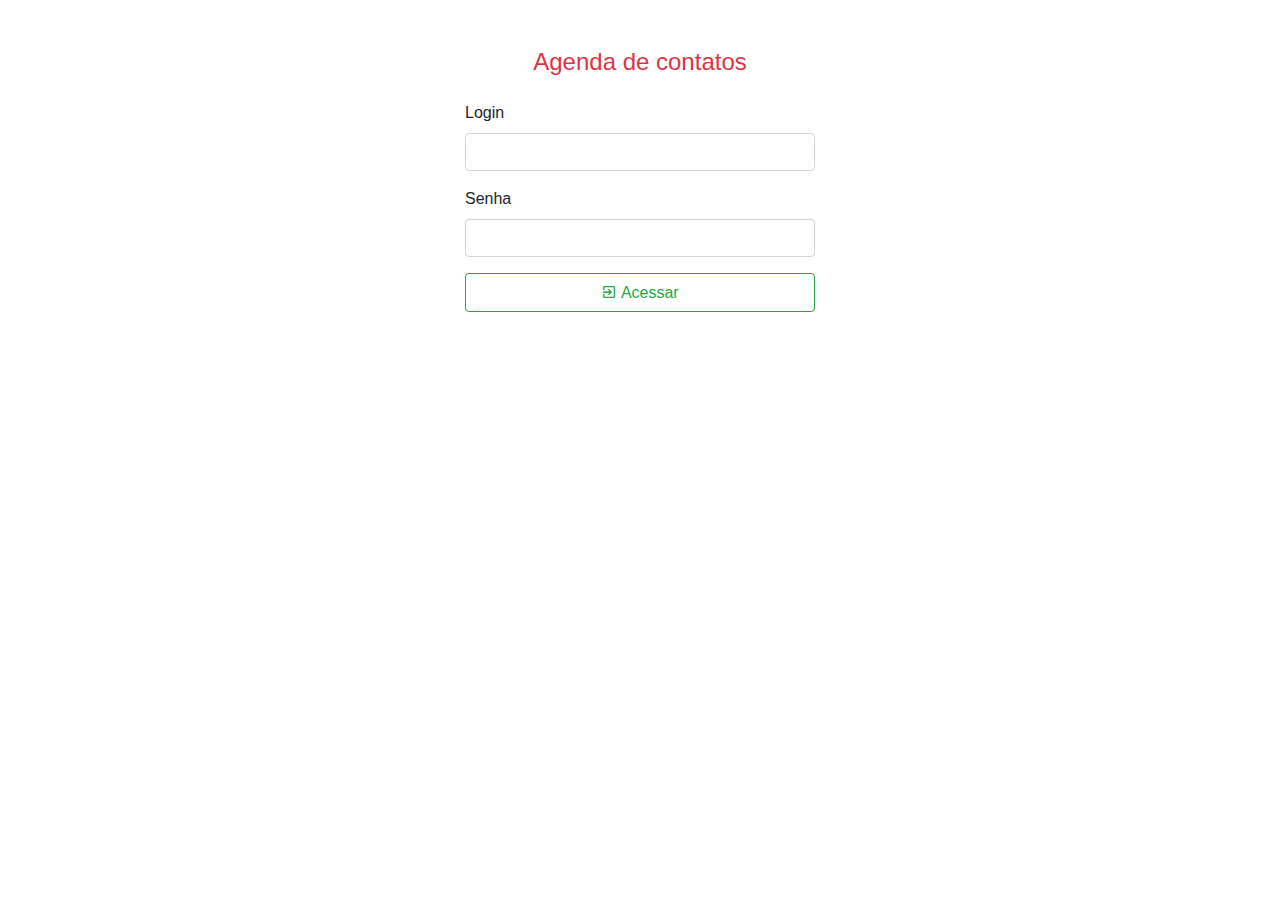
<file: index.html>
<!DOCTYPE html>
<html lang="pt-br">

<head>
    <meta charset="UTF-8">
    <meta name="viewport" content="width=device-width, initial-scale=1.0">
    <meta http-equiv="X-UA-Compatible" content="ie=edge">
    <title>Agenda de contatos</title>
    <link rel="stylesheet" href="css/bootstrap.css">
    <link rel="stylesheet" href="libs/MaterialDesign/css/materialdesignicons.css">
    <link rel="stylesheet" href="libs/sweetalert2/dist/sweetalert2.css">
</head>

<body>

    <div class="container mt-5">
        <div class="row">
            <div class="col-12 offset-md-4 col-md-4">
                <h4 class="text-center text-danger">
                    Agenda de contatos
                </h4>
            </div>
        </div>
        <div class="row mt-3">
            <div class="col-12 offset-md-4 col-md-4">
                <form id="formLogin">
                    <div class="form-group">
                        <label>Login</label>
                        <input type="text" name="loginUsuario" class="form-control">
                    </div>
                    <div class="form-group">
                        <label>Senha</label>
                        <input type="password" name="senhaUsuario" class="form-control">
                    </div>
                    <button class="btn btn-outline-success btn-block btn-login"><i class="mdi mdi-login-variant"></i> Acessar</button>
                </form>
            </div>
        </div>
    </div>


    <script src="js/jquery-3.4.1.min.js"></script>
    <script src="libs/sweetalert2/dist/sweetalert2.min.js"></script>
    <script src="usuario/controle/validate.js"></script>

</body>

</html>
</file>
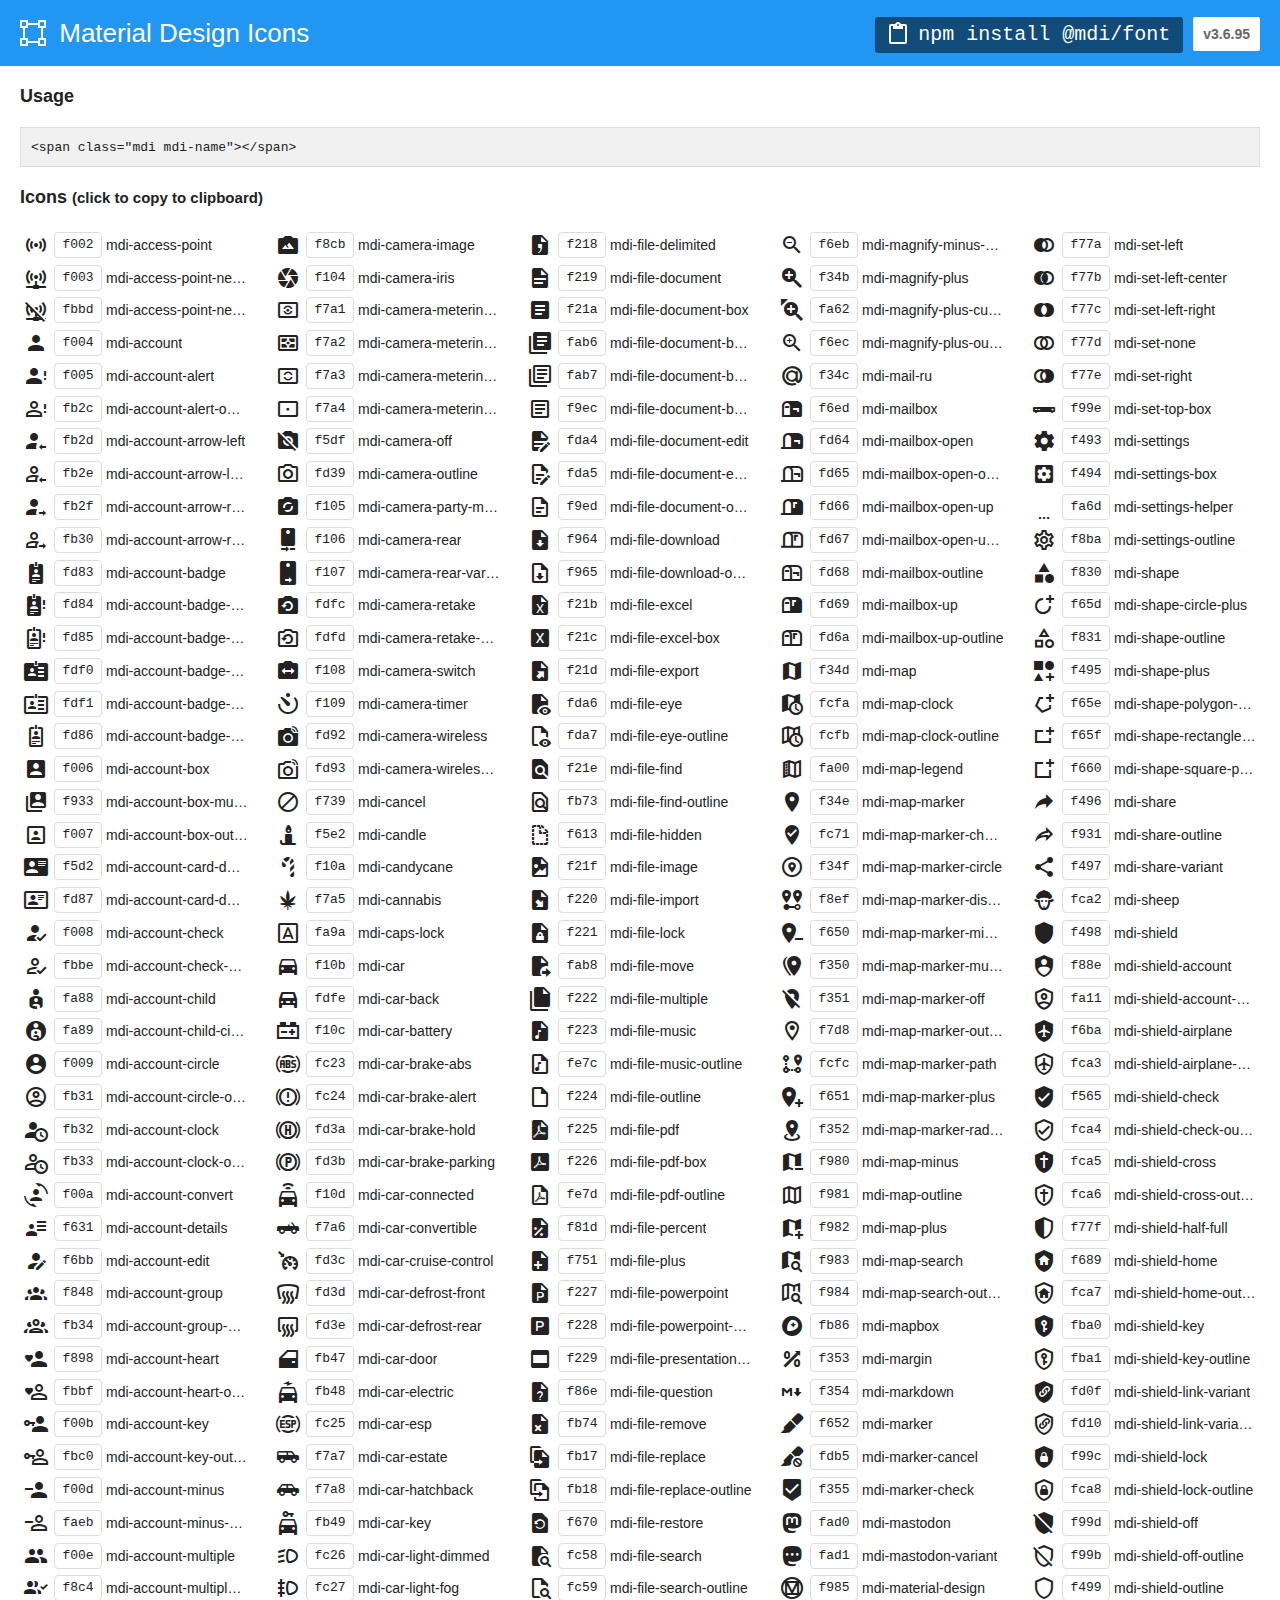
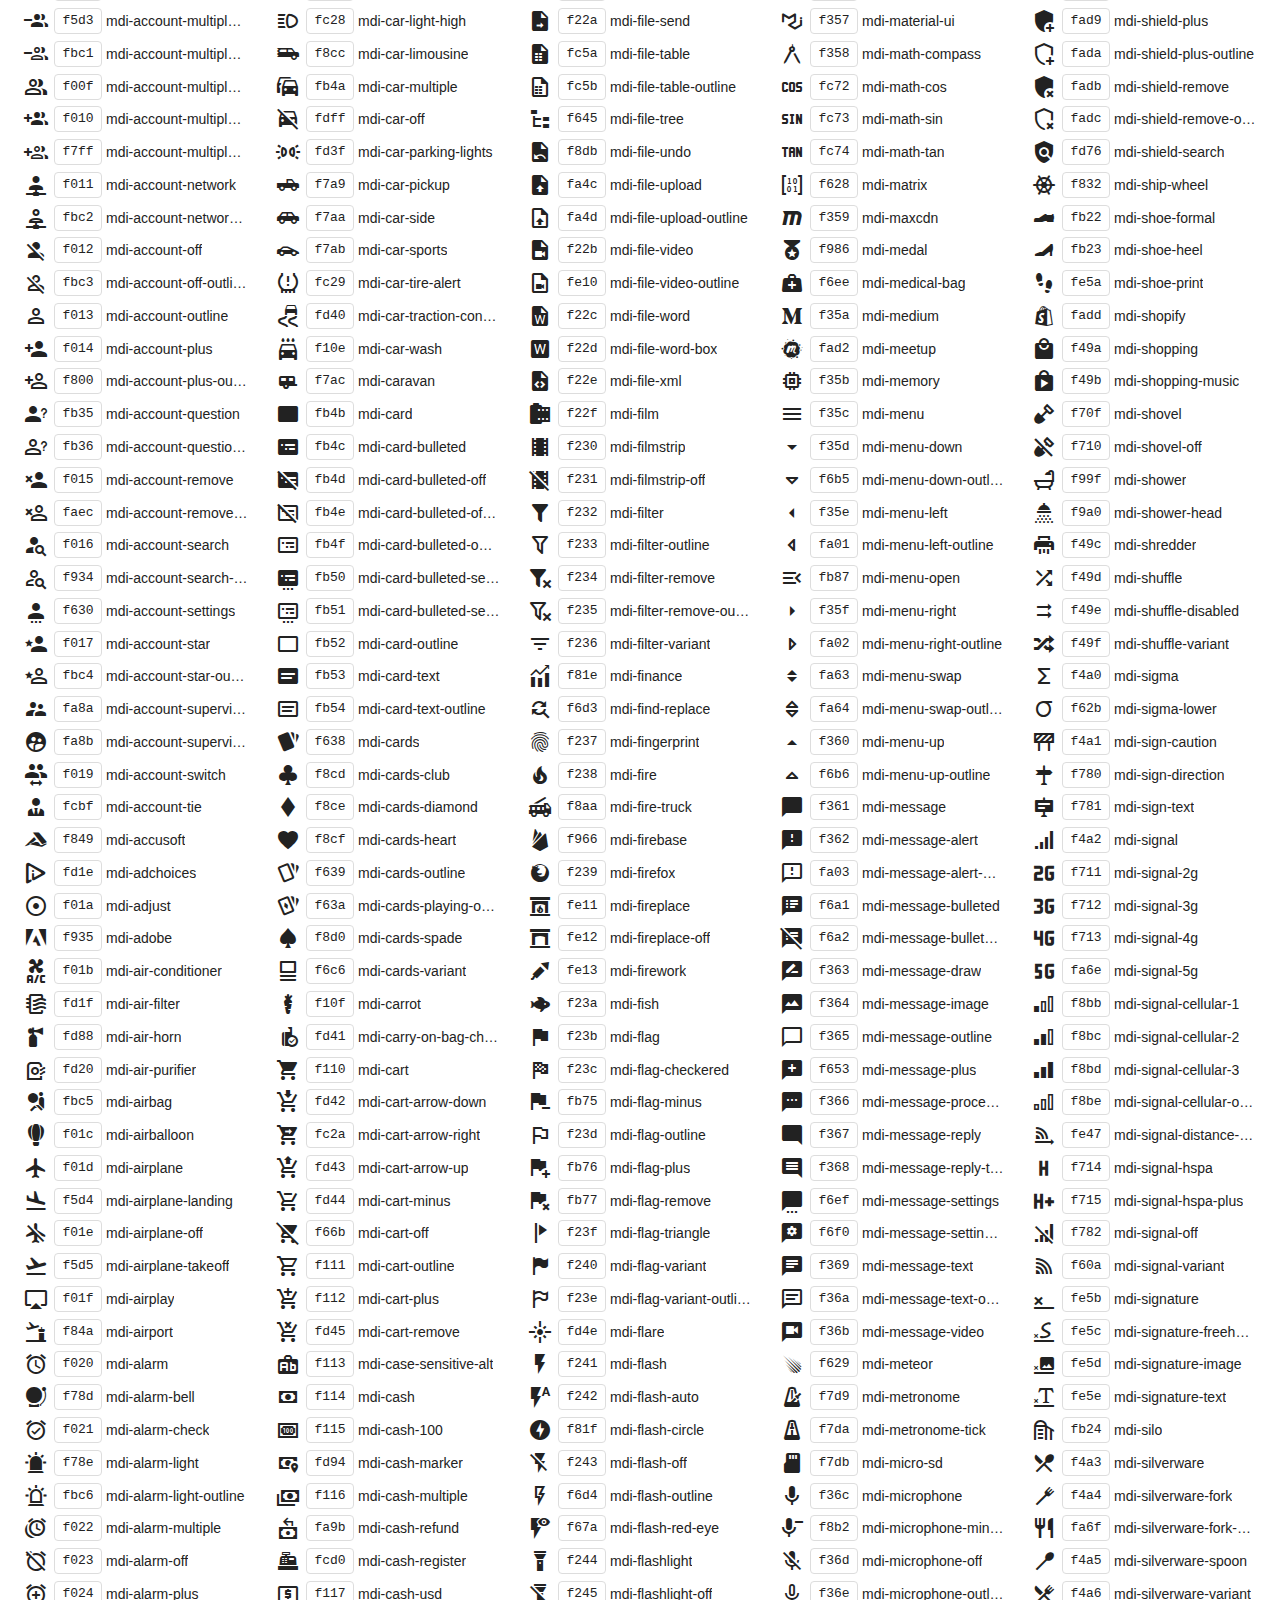
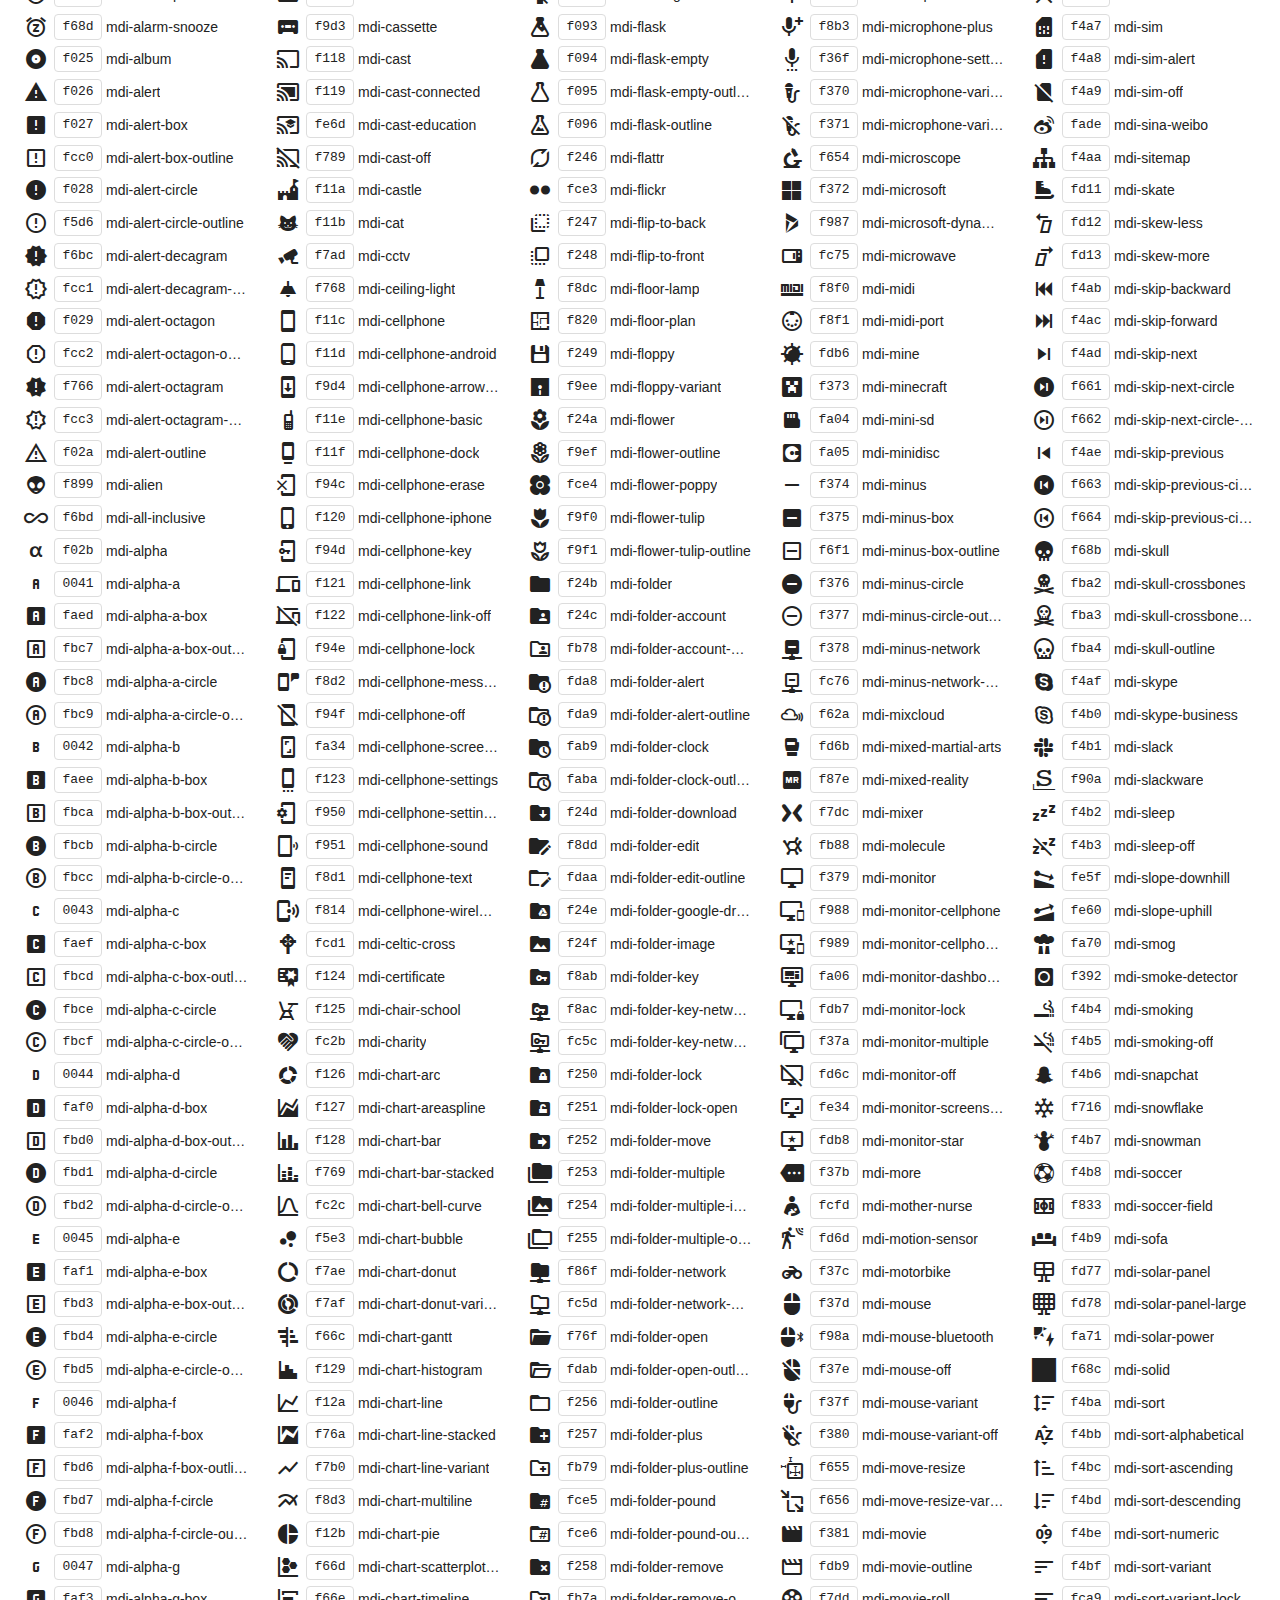
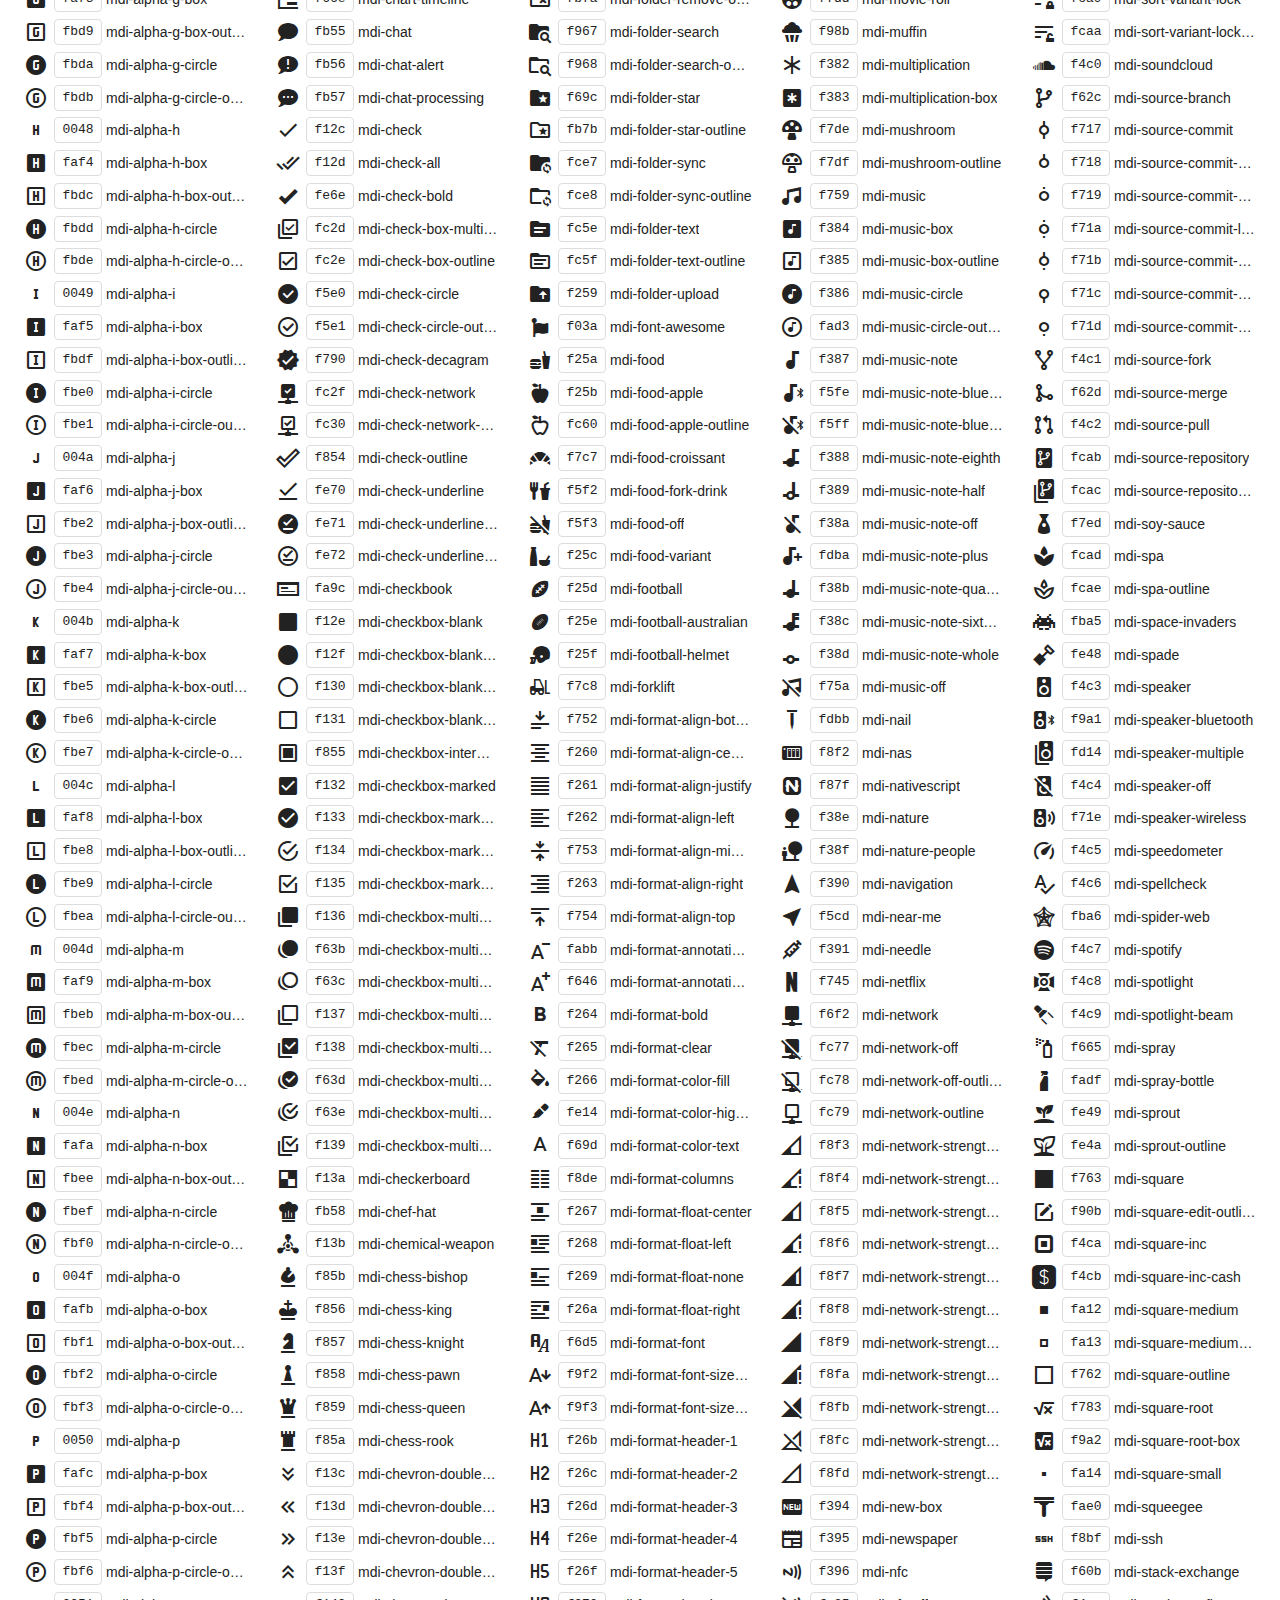
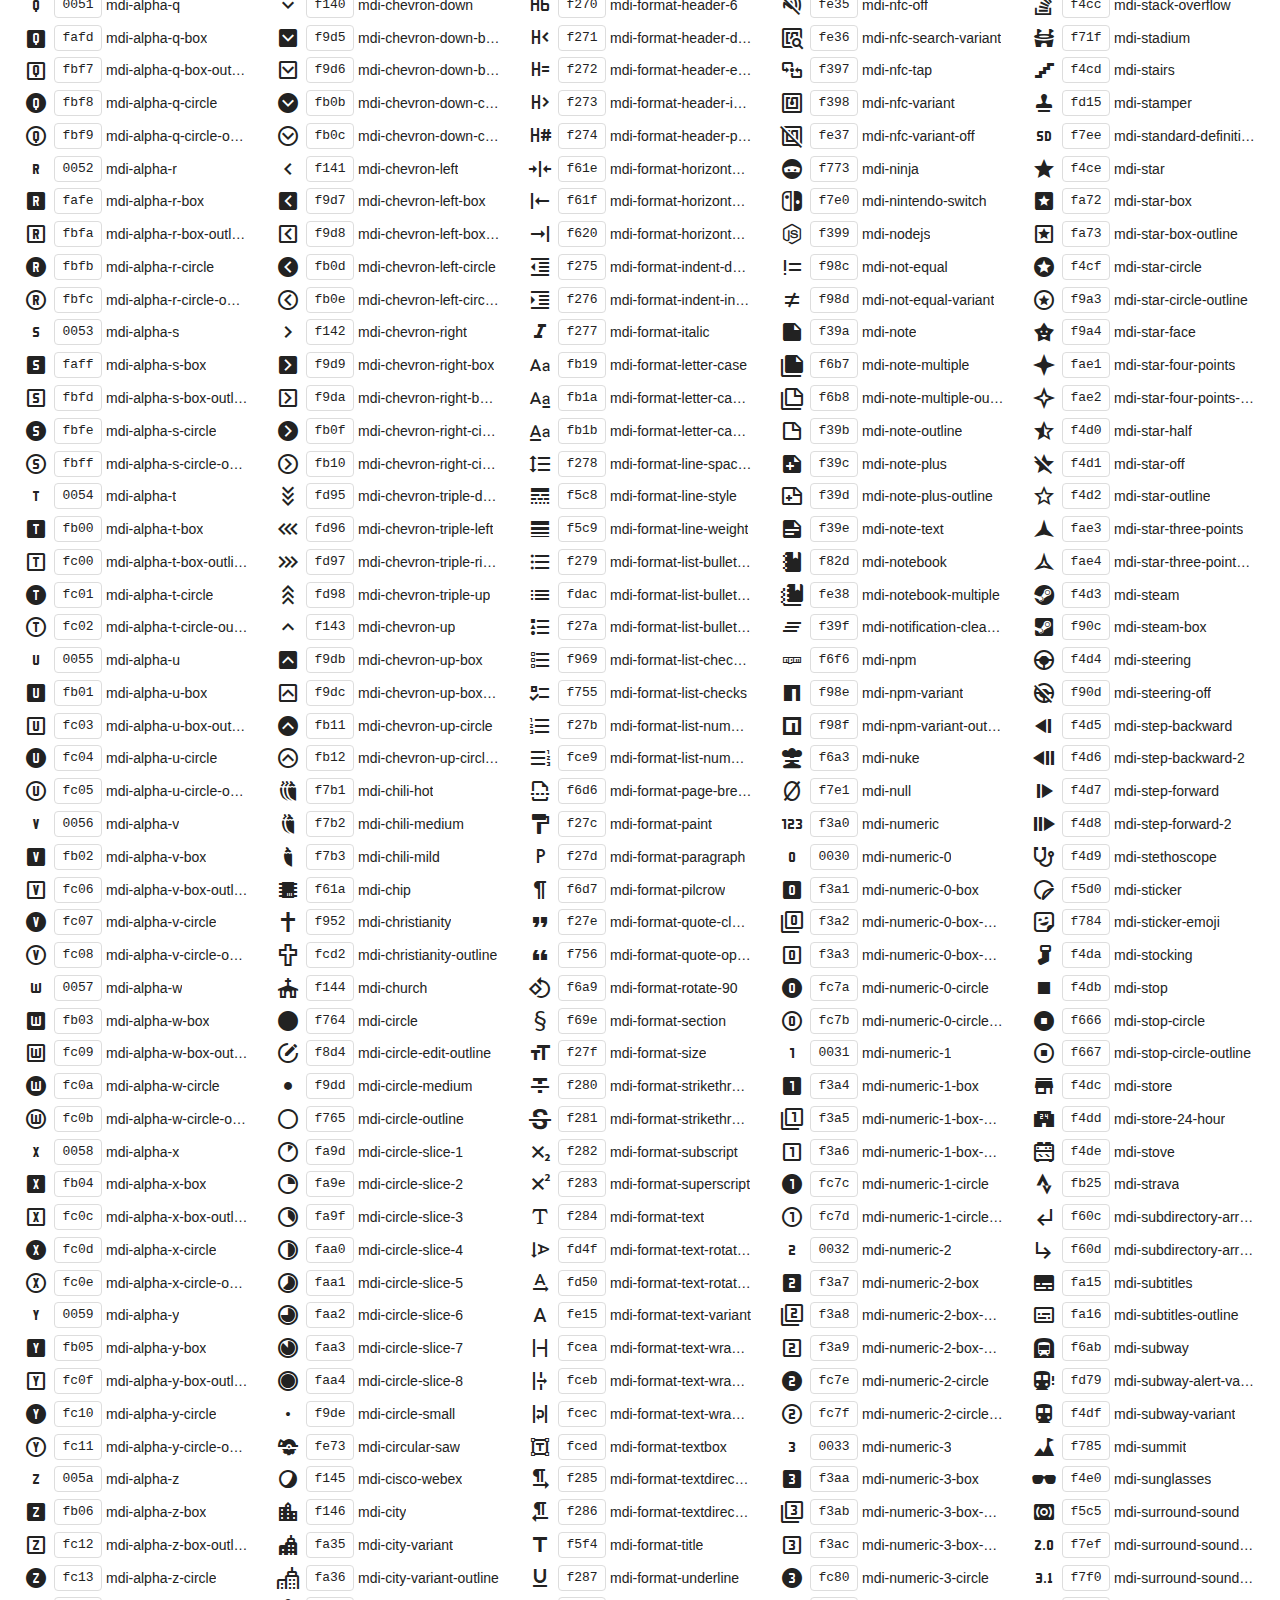
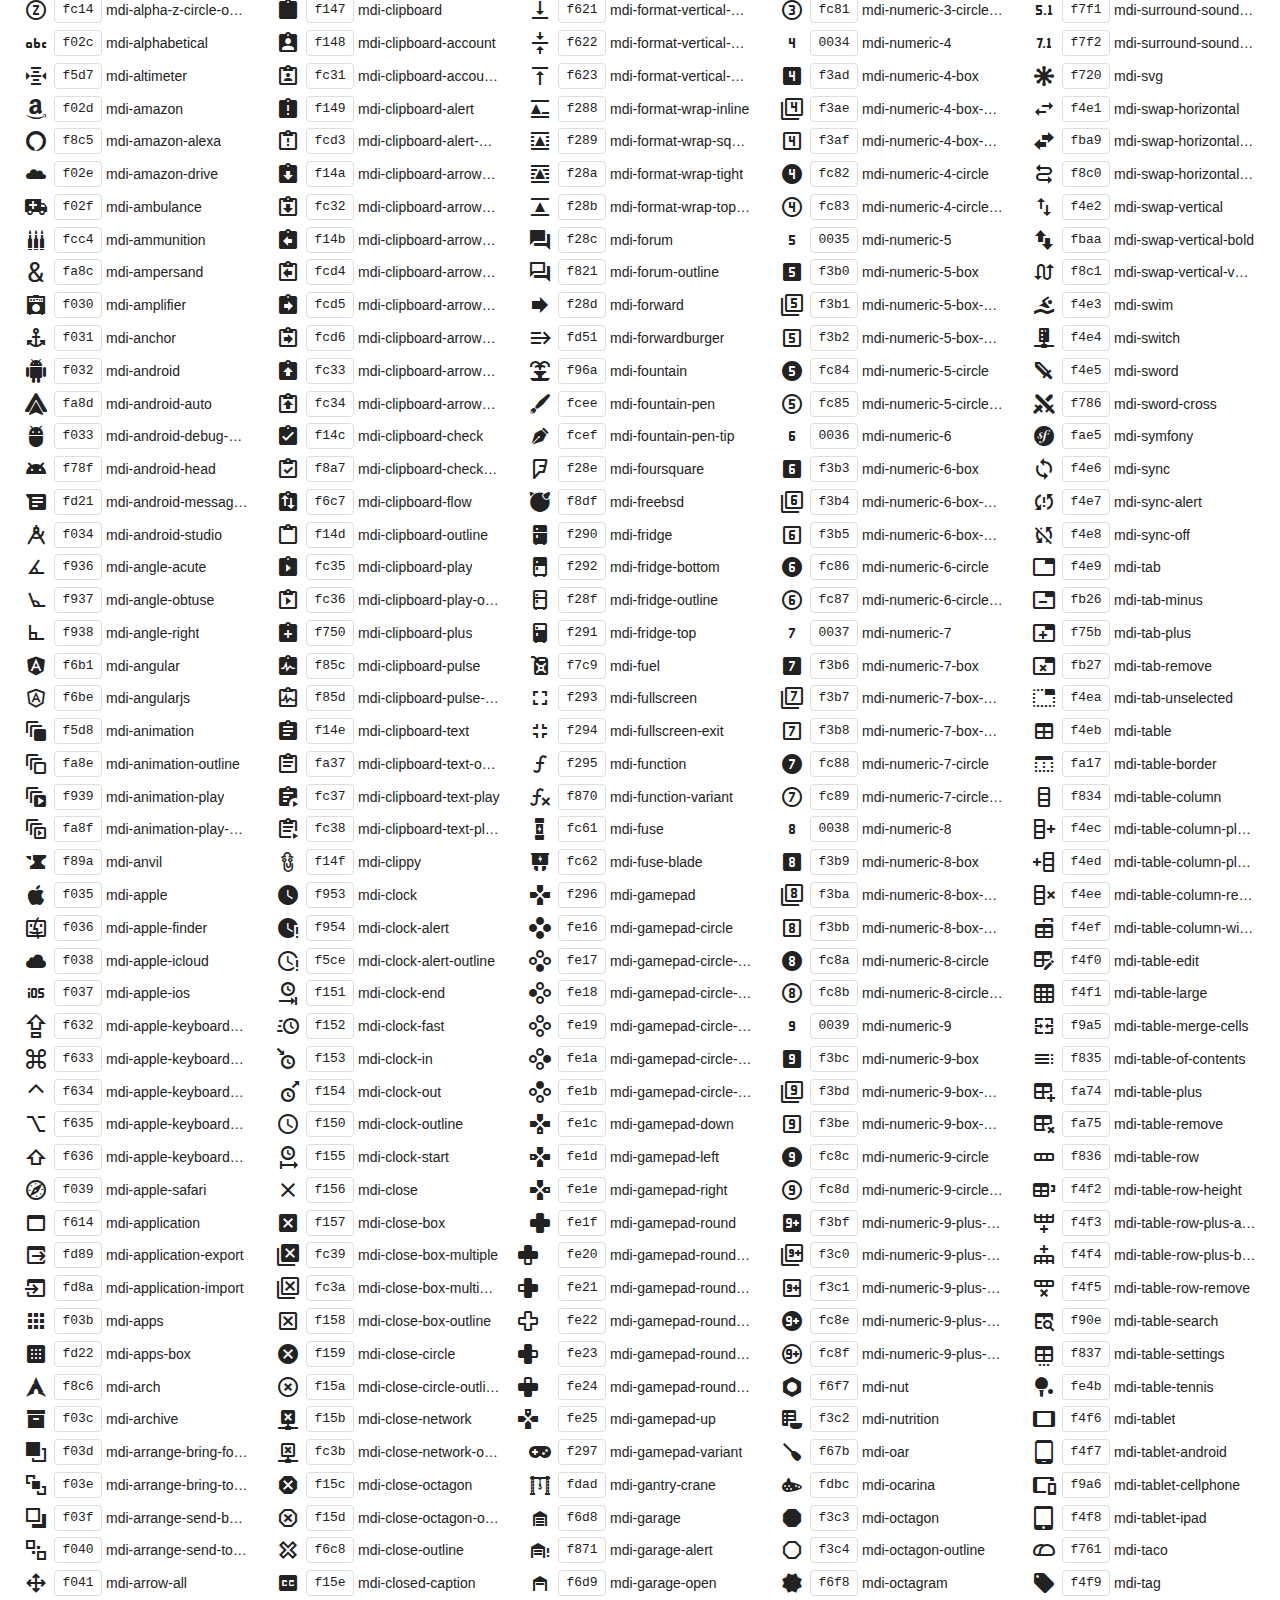
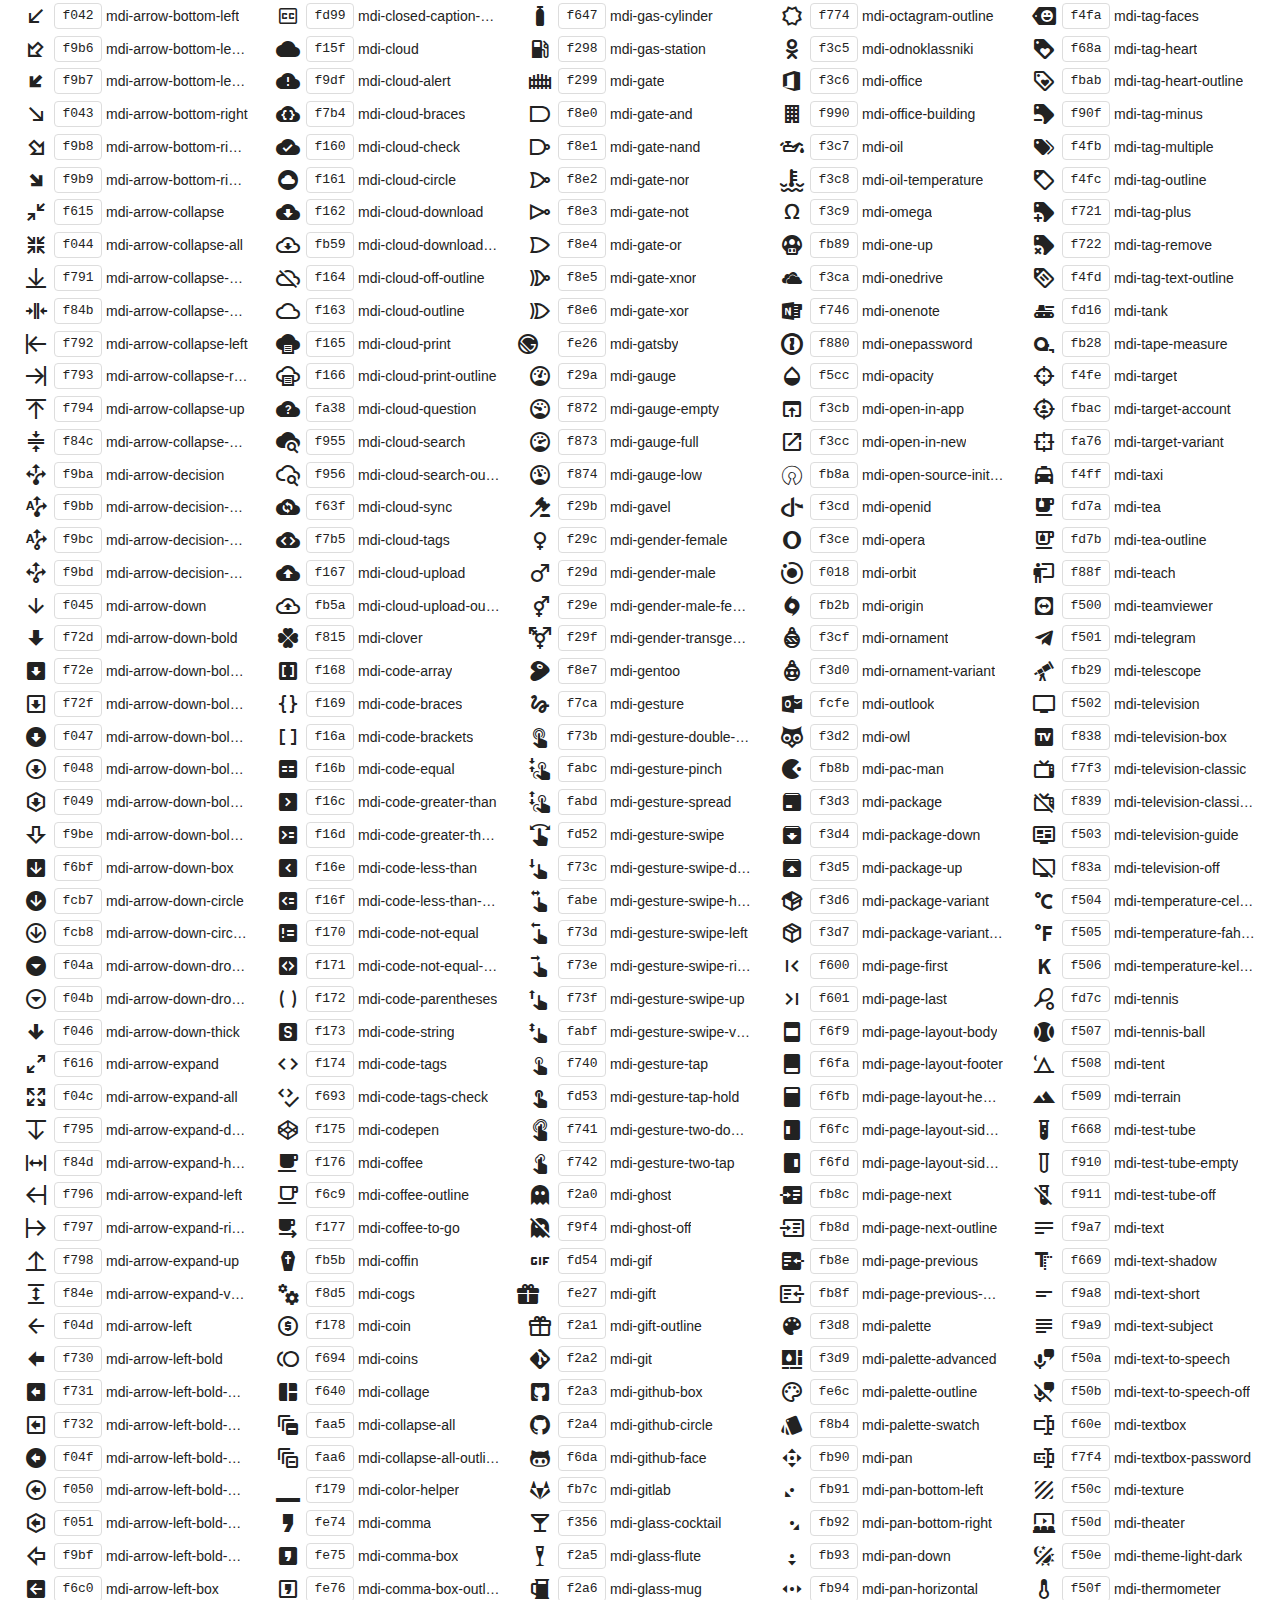
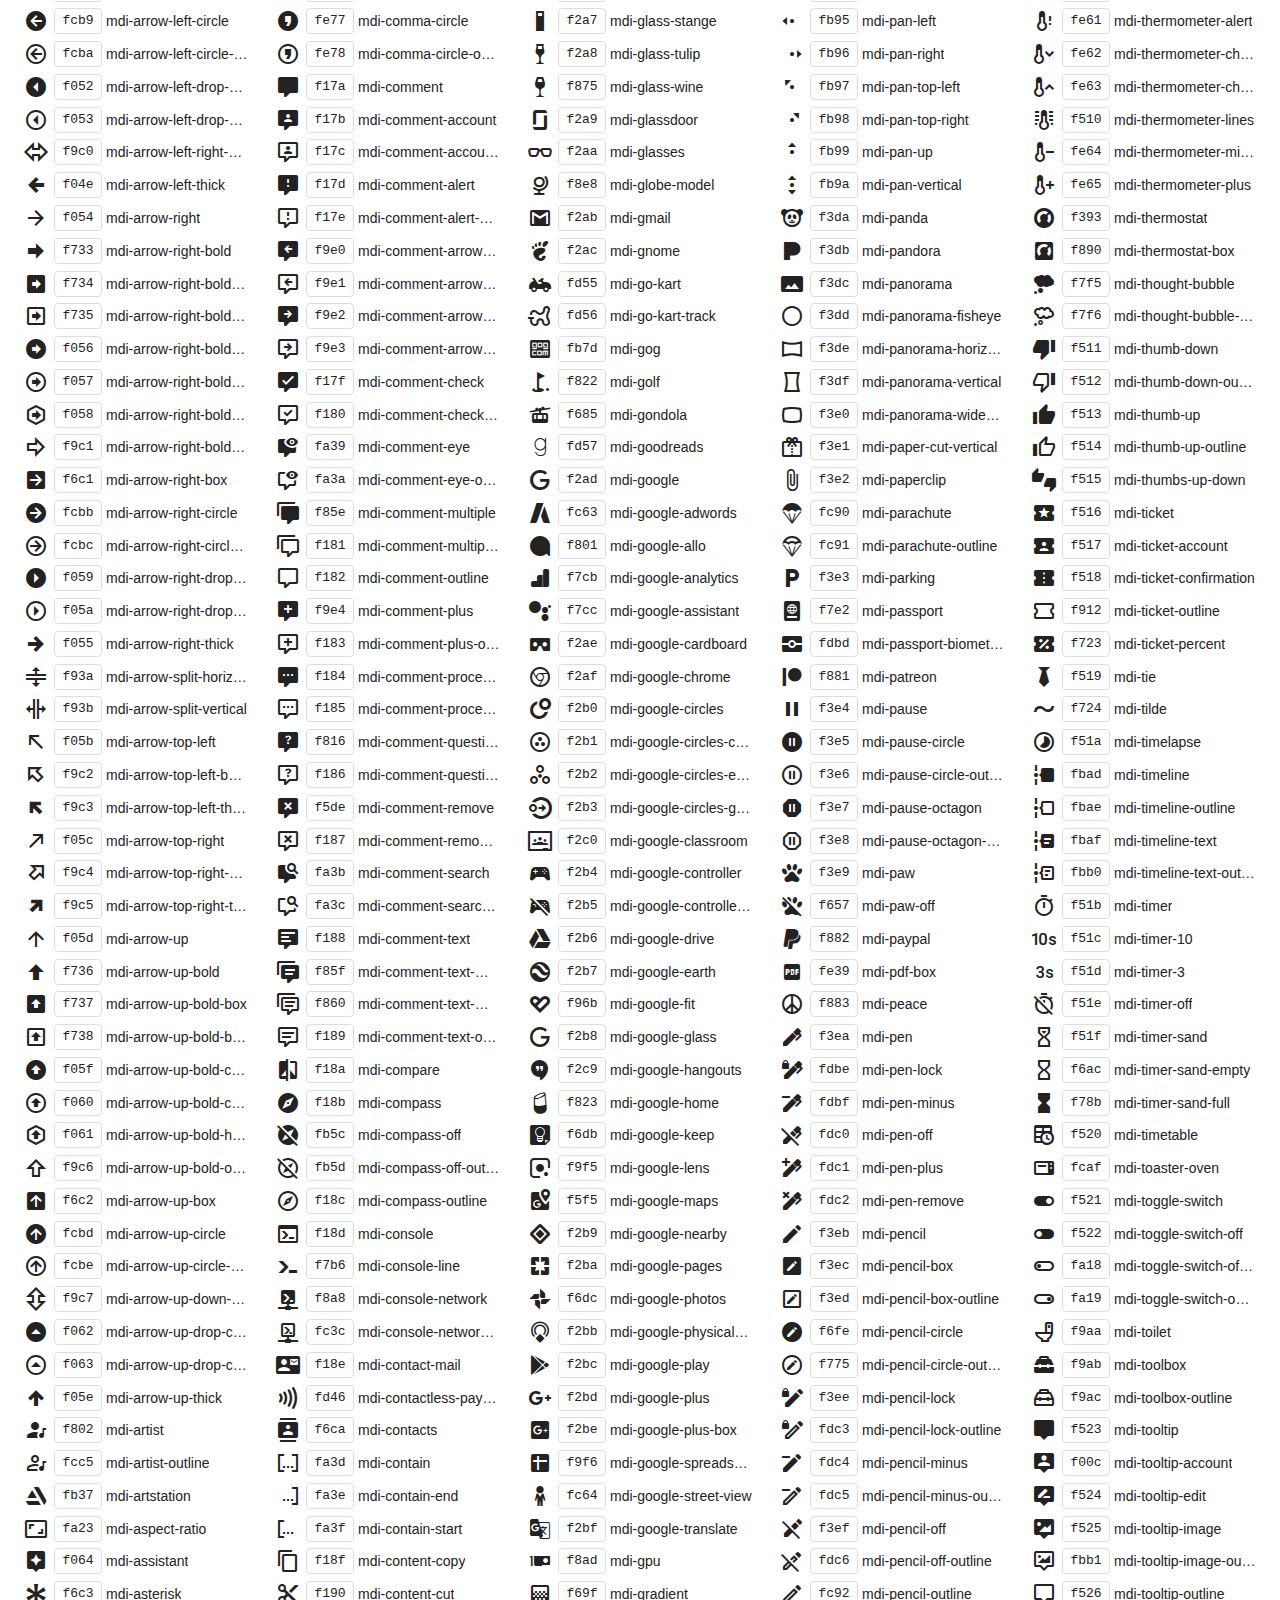
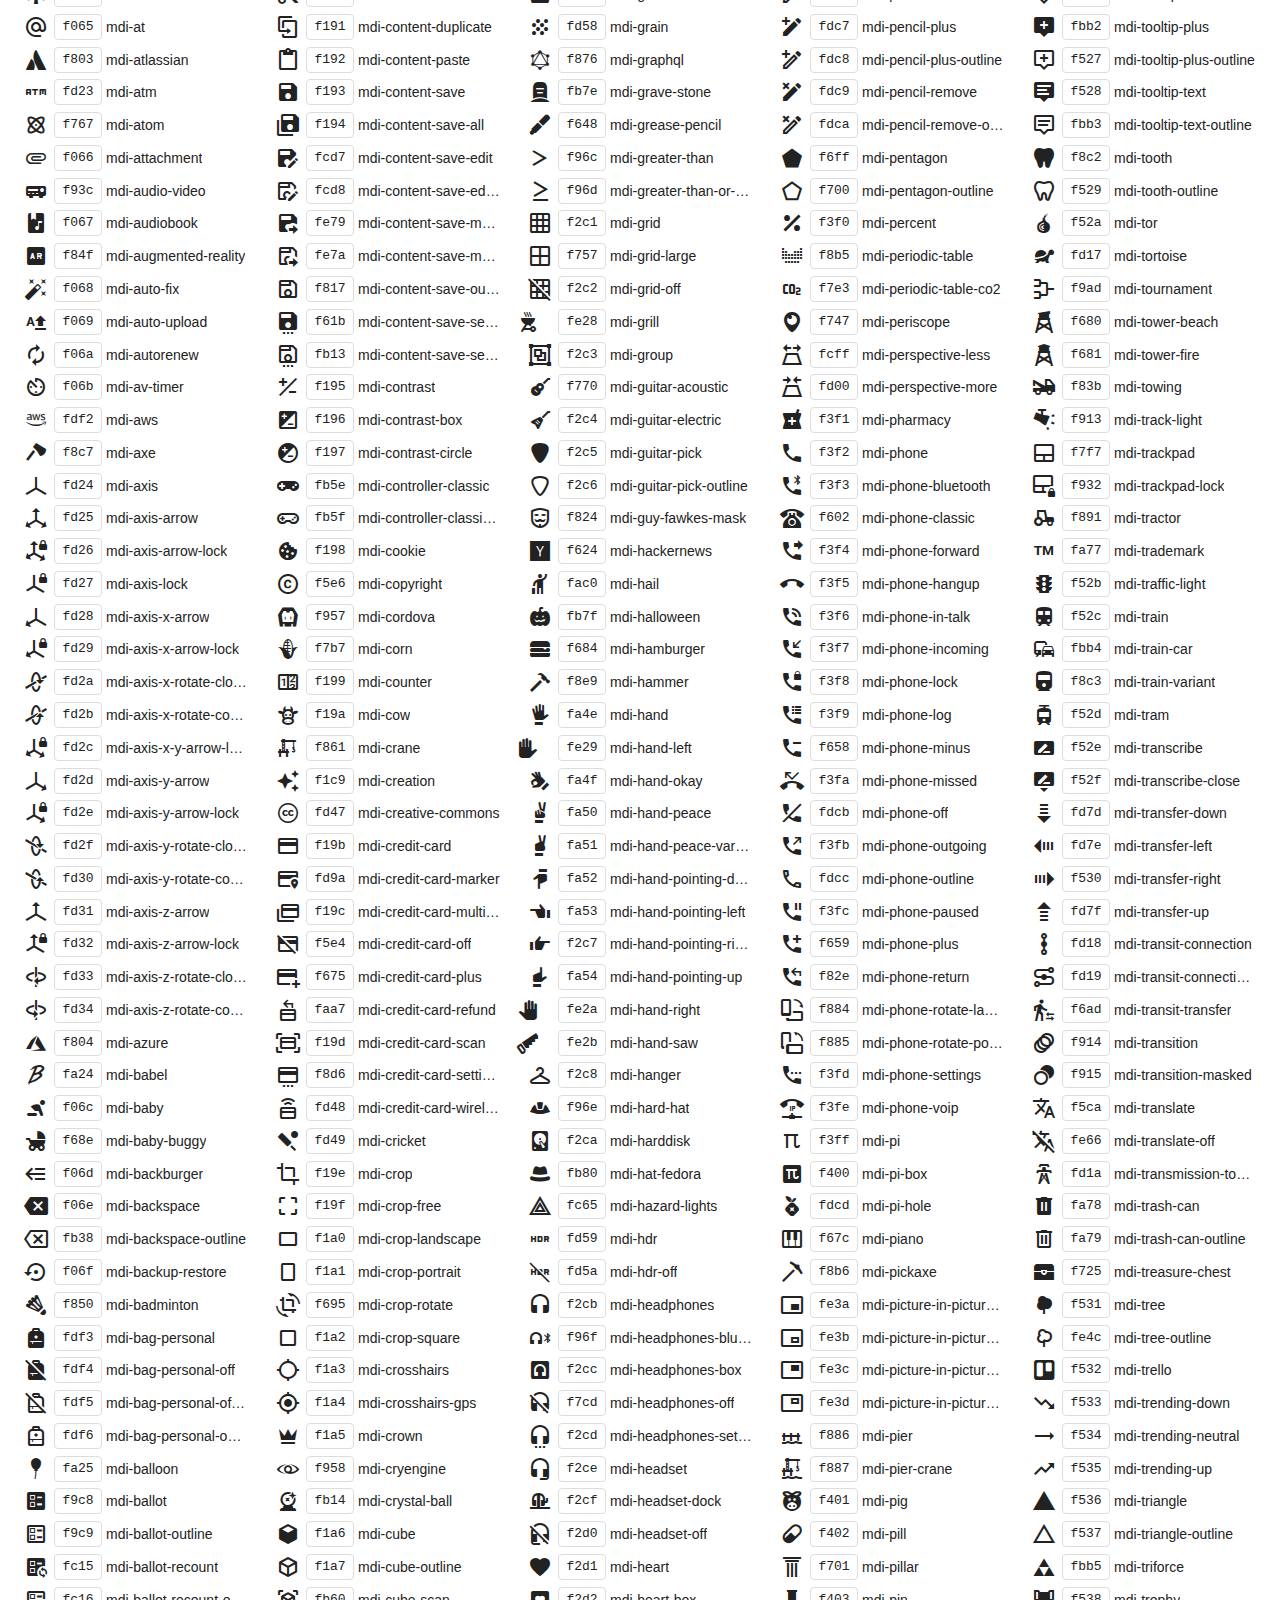
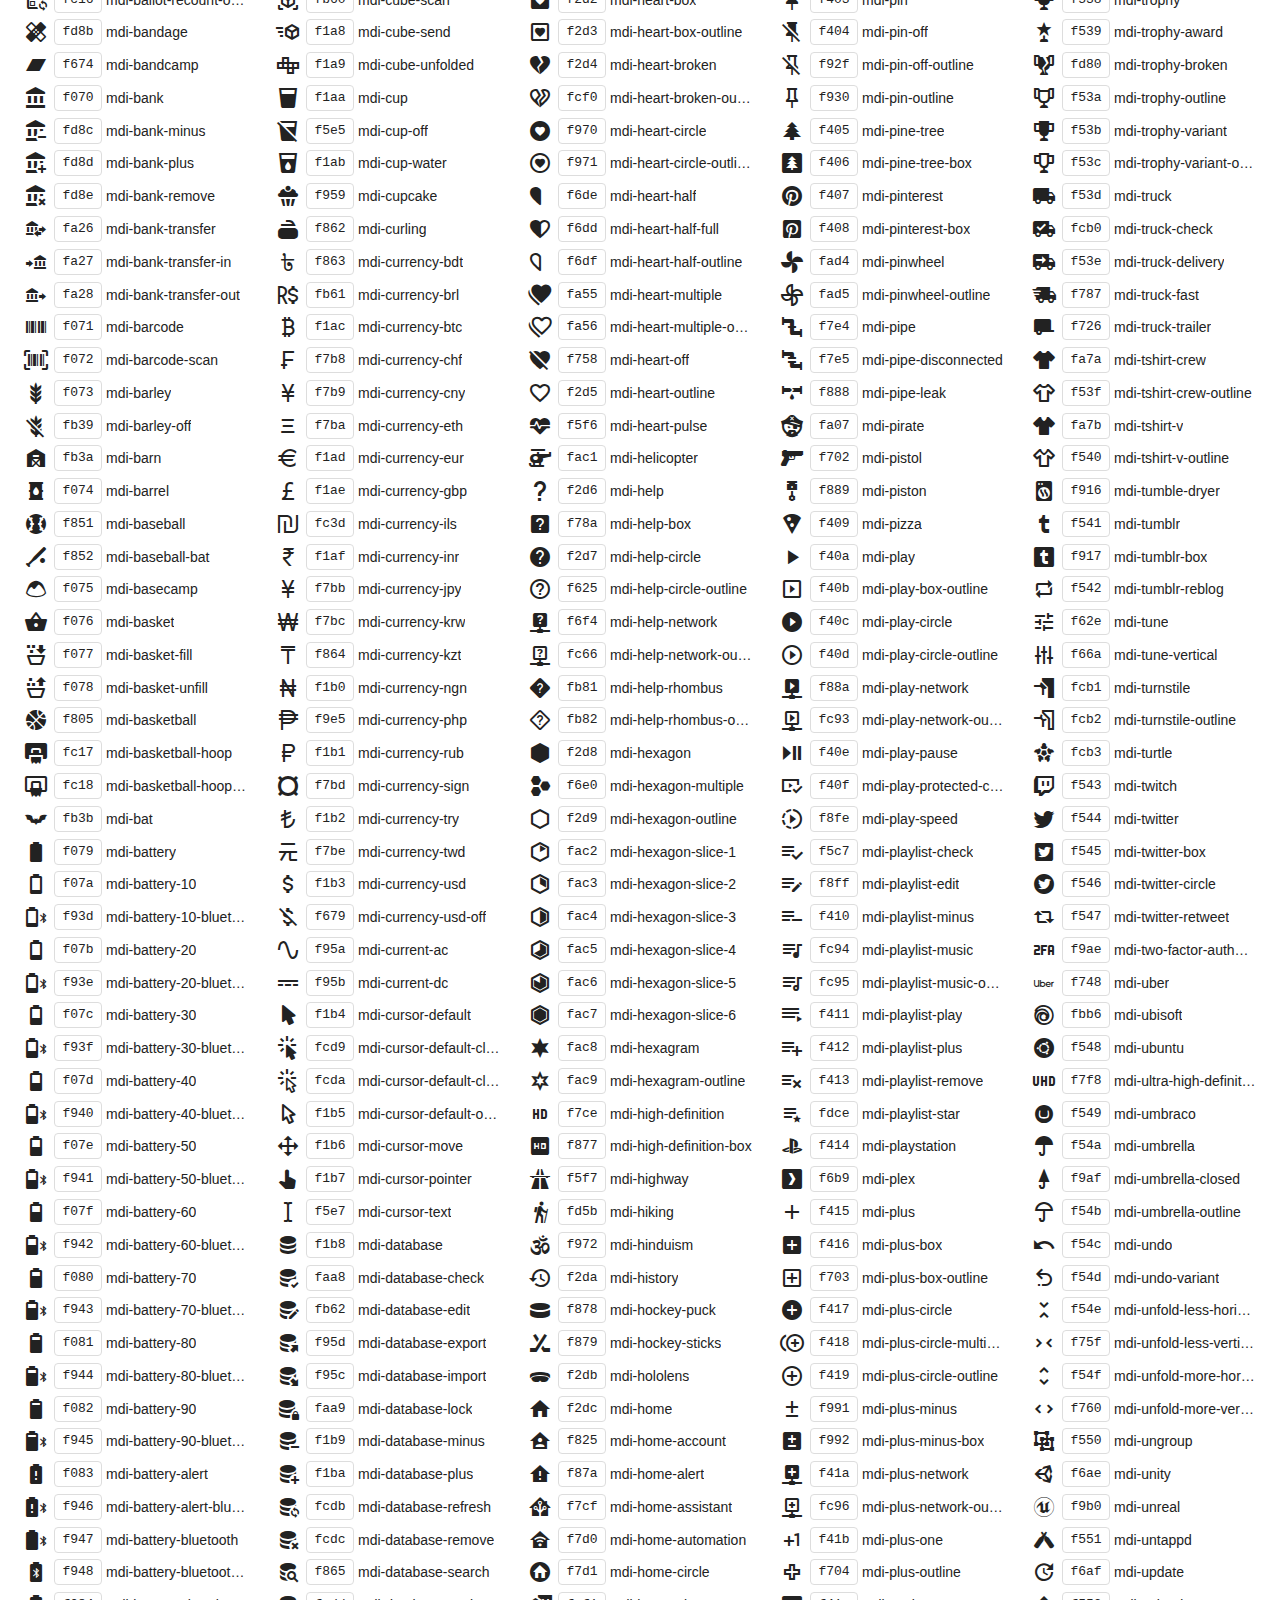
<file: libs/MaterialDesign/preview.html>
﻿<!doctype html>
<html lang="en">
<head>
    <meta charset="utf-8" />
    <meta name="google" content="notranslate">
    <title>Material Design Icons</title>
    <style>
        * {
            margin: 0;
            padding: 0;
        }

        body {
            margin: 0;
            padding: 0;
            background: #fff;
            color: #222;
        }

        h1, h2, h3, p, div, footer {
            font-family: "Helvetica Neue", Arial, sans-serif;
        }

        h1 {
            padding: 20px 20px 16px 20px;
            font-size: 26px;
            line-height: 26px;
            font-weight: normal;
            color: #FFF;
            background-color: #2196F3;
        }

        h1 svg {
            vertical-align: middle;
            width: 26px;
            height: 26px;
            margin: 0 6px 4px 0;
        }

        h1 svg path {
            fill: #FFF;
        }

        h1 .version {
            font-size: 14px;
            background: #FFF;
            padding: 4px 10px;
            float: right;
            border-radius: 2px;
            margin: -3px 0 0 0;
            color: #666;
            font-weight: bold;
        }

        h1 .version::before {
            content: 'v';
        }

        h1 code {
            font-size: 20px;
            background: rgba(0,0,0,0.5);
            padding: 4px 12px;
            border-radius: 3px;
            float: right;
            margin: -3px 10px 0 0;
            border: 1px solid transparent;
            cursor: pointer;
        }

        h1 code:hover {
            border: 1px solid #FFF;
        }

        h1 code svg {
            width: 24px;
            height: 24px;
            margin: -1px -4px 0 -2px
        }

        h2 {
            font-size: 18px;
            padding: 20px;
        }

        h3 {
            font-size: 14px;
            padding: 10px 20px 0 20px;
            font-weight: bold;
        }

        p {
            padding: 10px 20px;
        }

        p code {
            display: inline-block;
            vertical-align: middle;
            background: #F1F1F1;
            padding: 3px 5px;
            border-radius: 3px;
            border: 1px solid #DDD;
        }

        p i.mdi {
            vertical-align: middle;
            border-radius: 4px;
            display: inline-block;
        }

        p i.mdi.dark-demo {
            background: #333;
        }

        p.note {
            color: #999;
            font-size: 14px;
            padding: 0 20px 5px 20px;
        }

        .icons {
            padding: 0 20px 10px 20px;
            -webkit-column-count: 5;
            -moz-column-count: 5;
            column-count: 5;
            -webkit-column-gap: 20px;
            -moz-column-gap: 20px;
            column-gap: 20px;
        }

        .icons div {
            line-height: 2em;
        }

        .icons div span {
            cursor: pointer;
            font-size: 14px;
            text-overflow: ellipsis;
            display: inline-block;
            max-width: calc(100% - 90px);
            overflow: hidden;
            vertical-align: middle;
            white-space: nowrap;
        }

        .icons div code:hover,
        .icons div span:hover,
        .icons div i:hover {
            color: #3c90be;
        }

        .icons div code:hover {
            border-color: #3c90be;
        }

        .icons div code {
            border: 1px solid #DDD;
            width: 46px;
            margin-left: 2px;
            margin-right: 4px;
            border-radius: 4px;
            display: inline-block;
            vertical-align: middle;
            text-align: center;
            line-height: 24px;
            cursor: pointer;
        }

        .icons div i {
            display: inline-block;
            width: 32px;
            height: 24px;
            text-align: center;
            vertical-align: middle;
            cursor: pointer;
            line-height: 24px;
        }

        .icons .mdi:before {
            font-size: 24px;
        }

        pre {
            margin: 0 20px;
            font-family: Consolas, monospace;
            padding: 10px;
            border: 1px solid #DDD;
            background: #F1F1F1;
        }

        div.copied {
            position: fixed;
            top: 100px;
            left: 50%;
            width: 200px;
            text-align: center;
            color: #3c763d;
            background-color: #dff0d8;
            border: 1px solid #d6e9c6;
            padding: 10px 15px;
            border-radius: 4px;
            margin-left: -100px;
            box-shadow: 0 0 10px rgba(0, 0, 0, 0.2);
        }

        footer {
            padding: 20px;
            color: #666;
            border-top: 1px solid #DDD;
            background: #F1F1F1;
        }

        footer a {
            color: #e91e63;
            text-decoration: none;
        }
    </style>
    <link href="css/materialdesignicons.min.css" media="all" rel="stylesheet" type="text/css" />
</head>
<body>
    <h1>
        <svg>
            <path d="M0,0H8V3H18V0H26V8H23V18H26V26H18V23H8V21H18V18H21V8H18V5H8V8H5V18H8V26H0V18H3V8H0V0M2,2V6H6V2H2M2,20V24H6V20H2M20,2V6H24V2H20M20,20V24H24V20H20Z"></path>
        </svg>
        Material Design Icons
        <span class="version">3.6.95</span>
        <code id="npm" title="Copy to Clipboard">
            <svg viewBox="0 0 24 24">
                <path d="M19,20H5V4H7V7H17V4H19M12,2A1,1 0 0,1 13,3A1,1 0 0,1 12,4A1,1 0 0,1 11,3A1,1 0 0,1 12,2M19,2H14.82C14.4,0.84 13.3,0 12,0C10.7,0 9.6,0.84 9.18,2H5A2,2 0 0,0 3,4V20A2,2 0 0,0 5,22H19A2,2 0 0,0 21,20V4A2,2 0 0,0 19,2Z" />
            </svg>
            npm install @mdi/font
        </code>
    </h1>

    <h2>Usage</h2>
    <pre><code>&lt;span class=&quot;mdi mdi-<span id="name">name</span>&quot;&gt;&lt;/span&gt;</code></pre>

    <h2>Icons <small>(click to copy to clipboard)</small></h2>
    <div class="icons" id="icons"></div>

    <h2>Extras</h2>

    <p>The helper CSS classes are listed below.</p>

    <h3>Size</h3>

    <p>
        <code>mdi-18px</code> <i class="mdi mdi-18px mdi-account"></i>
        <code>mdi-24px</code> <i class="mdi mdi-24px mdi-account"></i>
        <code>mdi-36px</code> <i class="mdi mdi-36px mdi-account"></i>
        <code>mdi-48px</code> <i class="mdi mdi-48px mdi-account"></i>
    </p>

    <h3>Rotate</h3>

    <p>
        <i class="mdi mdi-48px mdi-account"></i>
        <code>mdi-rotate-45</code> <i class="mdi mdi-48px mdi-rotate-45 mdi-account"></i>
        <code>mdi-rotate-90</code> <i class="mdi mdi-48px mdi-rotate-90 mdi-account"></i>
        <code>mdi-rotate-135</code> <i class="mdi mdi-48px mdi-rotate-135 mdi-account"></i>
        <code>mdi-rotate-180</code> <i class="mdi mdi-48px mdi-rotate-180 mdi-account"></i>
        <code>mdi-rotate-225</code> <i class="mdi mdi-48px mdi-rotate-225 mdi-account"></i>
        <code>mdi-rotate-270</code> <i class="mdi mdi-48px mdi-rotate-270 mdi-account"></i>
        <code>mdi-rotate-315</code> <i class="mdi mdi-48px mdi-rotate-315 mdi-account"></i>
    </p>

    <h3>Flip</h3>

    <p>
        <i class="mdi mdi-48px mdi-account-alert"></i>
        <code>mdi-flip-h</code> <i class="mdi mdi-48px mdi-flip-h mdi-account-alert"></i>
        <code>mdi-flip-v</code> <i class="mdi mdi-48px mdi-flip-v mdi-account-alert"></i>
    </p>

    <p class="note"><strong>Note:</strong> We do not include the ability to use <code>mdi-flip-*</code> and <code>mdi-rotate-*</code> at the same time.</p>

    <h3>Spin</h3>

    <p>
        <code>mdi-spin</code> <i class="mdi mdi-48px mdi-spin mdi-loading"></i>
        <code>mdi-spin</code> <i class="mdi mdi-48px mdi-spin mdi-star"></i>
    </p>

    <h3>Color</h3>

    <p style="padding-bottom:20px;">
        <code>mdi-light</code> <i class="mdi mdi-48px mdi-light mdi-account dark-demo"></i>
        <code>mdi-light mdi-inactive</code> <i class="mdi mdi-48px mdi-light mdi-inactive mdi-account dark-demo"></i>
        <code>mdi-dark</code> <i class="mdi mdi-48px mdi-dark mdi-account"></i>
        <code>mdi-dark mdi-inactive</code> <i class="mdi mdi-48px mdi-dark mdi-inactive mdi-account"></i>
    </p>

    <footer>
        Generated with <a href="https://github.com/sapegin/grunt-webfont">grunt-webfont</a> at <a href="http://materialdesignicons.com/">MaterialDesignIcons.com</a>.
        <a href="https://www.npmjs.com/org/mdi" target="_blank">NPM @mdi Organization</a>.
    </footer>

    <script type="text/javascript">
        (function () {
            var icons = [{"name":"access-point","hex":"f002"},{"name":"access-point-network","hex":"f003"},{"name":"access-point-network-off","hex":"fbbd"},{"name":"account","hex":"f004"},{"name":"account-alert","hex":"f005"},{"name":"account-alert-outline","hex":"fb2c"},{"name":"account-arrow-left","hex":"fb2d"},{"name":"account-arrow-left-outline","hex":"fb2e"},{"name":"account-arrow-right","hex":"fb2f"},{"name":"account-arrow-right-outline","hex":"fb30"},{"name":"account-badge","hex":"fd83"},{"name":"account-badge-alert","hex":"fd84"},{"name":"account-badge-alert-outline","hex":"fd85"},{"name":"account-badge-horizontal","hex":"fdf0"},{"name":"account-badge-horizontal-outline","hex":"fdf1"},{"name":"account-badge-outline","hex":"fd86"},{"name":"account-box","hex":"f006"},{"name":"account-box-multiple","hex":"f933"},{"name":"account-box-outline","hex":"f007"},{"name":"account-card-details","hex":"f5d2"},{"name":"account-card-details-outline","hex":"fd87"},{"name":"account-check","hex":"f008"},{"name":"account-check-outline","hex":"fbbe"},{"name":"account-child","hex":"fa88"},{"name":"account-child-circle","hex":"fa89"},{"name":"account-circle","hex":"f009"},{"name":"account-circle-outline","hex":"fb31"},{"name":"account-clock","hex":"fb32"},{"name":"account-clock-outline","hex":"fb33"},{"name":"account-convert","hex":"f00a"},{"name":"account-details","hex":"f631"},{"name":"account-edit","hex":"f6bb"},{"name":"account-group","hex":"f848"},{"name":"account-group-outline","hex":"fb34"},{"name":"account-heart","hex":"f898"},{"name":"account-heart-outline","hex":"fbbf"},{"name":"account-key","hex":"f00b"},{"name":"account-key-outline","hex":"fbc0"},{"name":"account-minus","hex":"f00d"},{"name":"account-minus-outline","hex":"faeb"},{"name":"account-multiple","hex":"f00e"},{"name":"account-multiple-check","hex":"f8c4"},{"name":"account-multiple-minus","hex":"f5d3"},{"name":"account-multiple-minus-outline","hex":"fbc1"},{"name":"account-multiple-outline","hex":"f00f"},{"name":"account-multiple-plus","hex":"f010"},{"name":"account-multiple-plus-outline","hex":"f7ff"},{"name":"account-network","hex":"f011"},{"name":"account-network-outline","hex":"fbc2"},{"name":"account-off","hex":"f012"},{"name":"account-off-outline","hex":"fbc3"},{"name":"account-outline","hex":"f013"},{"name":"account-plus","hex":"f014"},{"name":"account-plus-outline","hex":"f800"},{"name":"account-question","hex":"fb35"},{"name":"account-question-outline","hex":"fb36"},{"name":"account-remove","hex":"f015"},{"name":"account-remove-outline","hex":"faec"},{"name":"account-search","hex":"f016"},{"name":"account-search-outline","hex":"f934"},{"name":"account-settings","hex":"f630"},{"name":"account-star","hex":"f017"},{"name":"account-star-outline","hex":"fbc4"},{"name":"account-supervisor","hex":"fa8a"},{"name":"account-supervisor-circle","hex":"fa8b"},{"name":"account-switch","hex":"f019"},{"name":"account-tie","hex":"fcbf"},{"name":"accusoft","hex":"f849"},{"name":"adchoices","hex":"fd1e"},{"name":"adjust","hex":"f01a"},{"name":"adobe","hex":"f935"},{"name":"air-conditioner","hex":"f01b"},{"name":"air-filter","hex":"fd1f"},{"name":"air-horn","hex":"fd88"},{"name":"air-purifier","hex":"fd20"},{"name":"airbag","hex":"fbc5"},{"name":"airballoon","hex":"f01c"},{"name":"airplane","hex":"f01d"},{"name":"airplane-landing","hex":"f5d4"},{"name":"airplane-off","hex":"f01e"},{"name":"airplane-takeoff","hex":"f5d5"},{"name":"airplay","hex":"f01f"},{"name":"airport","hex":"f84a"},{"name":"alarm","hex":"f020"},{"name":"alarm-bell","hex":"f78d"},{"name":"alarm-check","hex":"f021"},{"name":"alarm-light","hex":"f78e"},{"name":"alarm-light-outline","hex":"fbc6"},{"name":"alarm-multiple","hex":"f022"},{"name":"alarm-off","hex":"f023"},{"name":"alarm-plus","hex":"f024"},{"name":"alarm-snooze","hex":"f68d"},{"name":"album","hex":"f025"},{"name":"alert","hex":"f026"},{"name":"alert-box","hex":"f027"},{"name":"alert-box-outline","hex":"fcc0"},{"name":"alert-circle","hex":"f028"},{"name":"alert-circle-outline","hex":"f5d6"},{"name":"alert-decagram","hex":"f6bc"},{"name":"alert-decagram-outline","hex":"fcc1"},{"name":"alert-octagon","hex":"f029"},{"name":"alert-octagon-outline","hex":"fcc2"},{"name":"alert-octagram","hex":"f766"},{"name":"alert-octagram-outline","hex":"fcc3"},{"name":"alert-outline","hex":"f02a"},{"name":"alien","hex":"f899"},{"name":"all-inclusive","hex":"f6bd"},{"name":"alpha","hex":"f02b"},{"name":"alpha-a","hex":"0041"},{"name":"alpha-a-box","hex":"faed"},{"name":"alpha-a-box-outline","hex":"fbc7"},{"name":"alpha-a-circle","hex":"fbc8"},{"name":"alpha-a-circle-outline","hex":"fbc9"},{"name":"alpha-b","hex":"0042"},{"name":"alpha-b-box","hex":"faee"},{"name":"alpha-b-box-outline","hex":"fbca"},{"name":"alpha-b-circle","hex":"fbcb"},{"name":"alpha-b-circle-outline","hex":"fbcc"},{"name":"alpha-c","hex":"0043"},{"name":"alpha-c-box","hex":"faef"},{"name":"alpha-c-box-outline","hex":"fbcd"},{"name":"alpha-c-circle","hex":"fbce"},{"name":"alpha-c-circle-outline","hex":"fbcf"},{"name":"alpha-d","hex":"0044"},{"name":"alpha-d-box","hex":"faf0"},{"name":"alpha-d-box-outline","hex":"fbd0"},{"name":"alpha-d-circle","hex":"fbd1"},{"name":"alpha-d-circle-outline","hex":"fbd2"},{"name":"alpha-e","hex":"0045"},{"name":"alpha-e-box","hex":"faf1"},{"name":"alpha-e-box-outline","hex":"fbd3"},{"name":"alpha-e-circle","hex":"fbd4"},{"name":"alpha-e-circle-outline","hex":"fbd5"},{"name":"alpha-f","hex":"0046"},{"name":"alpha-f-box","hex":"faf2"},{"name":"alpha-f-box-outline","hex":"fbd6"},{"name":"alpha-f-circle","hex":"fbd7"},{"name":"alpha-f-circle-outline","hex":"fbd8"},{"name":"alpha-g","hex":"0047"},{"name":"alpha-g-box","hex":"faf3"},{"name":"alpha-g-box-outline","hex":"fbd9"},{"name":"alpha-g-circle","hex":"fbda"},{"name":"alpha-g-circle-outline","hex":"fbdb"},{"name":"alpha-h","hex":"0048"},{"name":"alpha-h-box","hex":"faf4"},{"name":"alpha-h-box-outline","hex":"fbdc"},{"name":"alpha-h-circle","hex":"fbdd"},{"name":"alpha-h-circle-outline","hex":"fbde"},{"name":"alpha-i","hex":"0049"},{"name":"alpha-i-box","hex":"faf5"},{"name":"alpha-i-box-outline","hex":"fbdf"},{"name":"alpha-i-circle","hex":"fbe0"},{"name":"alpha-i-circle-outline","hex":"fbe1"},{"name":"alpha-j","hex":"004a"},{"name":"alpha-j-box","hex":"faf6"},{"name":"alpha-j-box-outline","hex":"fbe2"},{"name":"alpha-j-circle","hex":"fbe3"},{"name":"alpha-j-circle-outline","hex":"fbe4"},{"name":"alpha-k","hex":"004b"},{"name":"alpha-k-box","hex":"faf7"},{"name":"alpha-k-box-outline","hex":"fbe5"},{"name":"alpha-k-circle","hex":"fbe6"},{"name":"alpha-k-circle-outline","hex":"fbe7"},{"name":"alpha-l","hex":"004c"},{"name":"alpha-l-box","hex":"faf8"},{"name":"alpha-l-box-outline","hex":"fbe8"},{"name":"alpha-l-circle","hex":"fbe9"},{"name":"alpha-l-circle-outline","hex":"fbea"},{"name":"alpha-m","hex":"004d"},{"name":"alpha-m-box","hex":"faf9"},{"name":"alpha-m-box-outline","hex":"fbeb"},{"name":"alpha-m-circle","hex":"fbec"},{"name":"alpha-m-circle-outline","hex":"fbed"},{"name":"alpha-n","hex":"004e"},{"name":"alpha-n-box","hex":"fafa"},{"name":"alpha-n-box-outline","hex":"fbee"},{"name":"alpha-n-circle","hex":"fbef"},{"name":"alpha-n-circle-outline","hex":"fbf0"},{"name":"alpha-o","hex":"004f"},{"name":"alpha-o-box","hex":"fafb"},{"name":"alpha-o-box-outline","hex":"fbf1"},{"name":"alpha-o-circle","hex":"fbf2"},{"name":"alpha-o-circle-outline","hex":"fbf3"},{"name":"alpha-p","hex":"0050"},{"name":"alpha-p-box","hex":"fafc"},{"name":"alpha-p-box-outline","hex":"fbf4"},{"name":"alpha-p-circle","hex":"fbf5"},{"name":"alpha-p-circle-outline","hex":"fbf6"},{"name":"alpha-q","hex":"0051"},{"name":"alpha-q-box","hex":"fafd"},{"name":"alpha-q-box-outline","hex":"fbf7"},{"name":"alpha-q-circle","hex":"fbf8"},{"name":"alpha-q-circle-outline","hex":"fbf9"},{"name":"alpha-r","hex":"0052"},{"name":"alpha-r-box","hex":"fafe"},{"name":"alpha-r-box-outline","hex":"fbfa"},{"name":"alpha-r-circle","hex":"fbfb"},{"name":"alpha-r-circle-outline","hex":"fbfc"},{"name":"alpha-s","hex":"0053"},{"name":"alpha-s-box","hex":"faff"},{"name":"alpha-s-box-outline","hex":"fbfd"},{"name":"alpha-s-circle","hex":"fbfe"},{"name":"alpha-s-circle-outline","hex":"fbff"},{"name":"alpha-t","hex":"0054"},{"name":"alpha-t-box","hex":"fb00"},{"name":"alpha-t-box-outline","hex":"fc00"},{"name":"alpha-t-circle","hex":"fc01"},{"name":"alpha-t-circle-outline","hex":"fc02"},{"name":"alpha-u","hex":"0055"},{"name":"alpha-u-box","hex":"fb01"},{"name":"alpha-u-box-outline","hex":"fc03"},{"name":"alpha-u-circle","hex":"fc04"},{"name":"alpha-u-circle-outline","hex":"fc05"},{"name":"alpha-v","hex":"0056"},{"name":"alpha-v-box","hex":"fb02"},{"name":"alpha-v-box-outline","hex":"fc06"},{"name":"alpha-v-circle","hex":"fc07"},{"name":"alpha-v-circle-outline","hex":"fc08"},{"name":"alpha-w","hex":"0057"},{"name":"alpha-w-box","hex":"fb03"},{"name":"alpha-w-box-outline","hex":"fc09"},{"name":"alpha-w-circle","hex":"fc0a"},{"name":"alpha-w-circle-outline","hex":"fc0b"},{"name":"alpha-x","hex":"0058"},{"name":"alpha-x-box","hex":"fb04"},{"name":"alpha-x-box-outline","hex":"fc0c"},{"name":"alpha-x-circle","hex":"fc0d"},{"name":"alpha-x-circle-outline","hex":"fc0e"},{"name":"alpha-y","hex":"0059"},{"name":"alpha-y-box","hex":"fb05"},{"name":"alpha-y-box-outline","hex":"fc0f"},{"name":"alpha-y-circle","hex":"fc10"},{"name":"alpha-y-circle-outline","hex":"fc11"},{"name":"alpha-z","hex":"005a"},{"name":"alpha-z-box","hex":"fb06"},{"name":"alpha-z-box-outline","hex":"fc12"},{"name":"alpha-z-circle","hex":"fc13"},{"name":"alpha-z-circle-outline","hex":"fc14"},{"name":"alphabetical","hex":"f02c"},{"name":"altimeter","hex":"f5d7"},{"name":"amazon","hex":"f02d"},{"name":"amazon-alexa","hex":"f8c5"},{"name":"amazon-drive","hex":"f02e"},{"name":"ambulance","hex":"f02f"},{"name":"ammunition","hex":"fcc4"},{"name":"ampersand","hex":"fa8c"},{"name":"amplifier","hex":"f030"},{"name":"anchor","hex":"f031"},{"name":"android","hex":"f032"},{"name":"android-auto","hex":"fa8d"},{"name":"android-debug-bridge","hex":"f033"},{"name":"android-head","hex":"f78f"},{"name":"android-messages","hex":"fd21"},{"name":"android-studio","hex":"f034"},{"name":"angle-acute","hex":"f936"},{"name":"angle-obtuse","hex":"f937"},{"name":"angle-right","hex":"f938"},{"name":"angular","hex":"f6b1"},{"name":"angularjs","hex":"f6be"},{"name":"animation","hex":"f5d8"},{"name":"animation-outline","hex":"fa8e"},{"name":"animation-play","hex":"f939"},{"name":"animation-play-outline","hex":"fa8f"},{"name":"anvil","hex":"f89a"},{"name":"apple","hex":"f035"},{"name":"apple-finder","hex":"f036"},{"name":"apple-icloud","hex":"f038"},{"name":"apple-ios","hex":"f037"},{"name":"apple-keyboard-caps","hex":"f632"},{"name":"apple-keyboard-command","hex":"f633"},{"name":"apple-keyboard-control","hex":"f634"},{"name":"apple-keyboard-option","hex":"f635"},{"name":"apple-keyboard-shift","hex":"f636"},{"name":"apple-safari","hex":"f039"},{"name":"application","hex":"f614"},{"name":"application-export","hex":"fd89"},{"name":"application-import","hex":"fd8a"},{"name":"apps","hex":"f03b"},{"name":"apps-box","hex":"fd22"},{"name":"arch","hex":"f8c6"},{"name":"archive","hex":"f03c"},{"name":"arrange-bring-forward","hex":"f03d"},{"name":"arrange-bring-to-front","hex":"f03e"},{"name":"arrange-send-backward","hex":"f03f"},{"name":"arrange-send-to-back","hex":"f040"},{"name":"arrow-all","hex":"f041"},{"name":"arrow-bottom-left","hex":"f042"},{"name":"arrow-bottom-left-bold-outline","hex":"f9b6"},{"name":"arrow-bottom-left-thick","hex":"f9b7"},{"name":"arrow-bottom-right","hex":"f043"},{"name":"arrow-bottom-right-bold-outline","hex":"f9b8"},{"name":"arrow-bottom-right-thick","hex":"f9b9"},{"name":"arrow-collapse","hex":"f615"},{"name":"arrow-collapse-all","hex":"f044"},{"name":"arrow-collapse-down","hex":"f791"},{"name":"arrow-collapse-horizontal","hex":"f84b"},{"name":"arrow-collapse-left","hex":"f792"},{"name":"arrow-collapse-right","hex":"f793"},{"name":"arrow-collapse-up","hex":"f794"},{"name":"arrow-collapse-vertical","hex":"f84c"},{"name":"arrow-decision","hex":"f9ba"},{"name":"arrow-decision-auto","hex":"f9bb"},{"name":"arrow-decision-auto-outline","hex":"f9bc"},{"name":"arrow-decision-outline","hex":"f9bd"},{"name":"arrow-down","hex":"f045"},{"name":"arrow-down-bold","hex":"f72d"},{"name":"arrow-down-bold-box","hex":"f72e"},{"name":"arrow-down-bold-box-outline","hex":"f72f"},{"name":"arrow-down-bold-circle","hex":"f047"},{"name":"arrow-down-bold-circle-outline","hex":"f048"},{"name":"arrow-down-bold-hexagon-outline","hex":"f049"},{"name":"arrow-down-bold-outline","hex":"f9be"},{"name":"arrow-down-box","hex":"f6bf"},{"name":"arrow-down-circle","hex":"fcb7"},{"name":"arrow-down-circle-outline","hex":"fcb8"},{"name":"arrow-down-drop-circle","hex":"f04a"},{"name":"arrow-down-drop-circle-outline","hex":"f04b"},{"name":"arrow-down-thick","hex":"f046"},{"name":"arrow-expand","hex":"f616"},{"name":"arrow-expand-all","hex":"f04c"},{"name":"arrow-expand-down","hex":"f795"},{"name":"arrow-expand-horizontal","hex":"f84d"},{"name":"arrow-expand-left","hex":"f796"},{"name":"arrow-expand-right","hex":"f797"},{"name":"arrow-expand-up","hex":"f798"},{"name":"arrow-expand-vertical","hex":"f84e"},{"name":"arrow-left","hex":"f04d"},{"name":"arrow-left-bold","hex":"f730"},{"name":"arrow-left-bold-box","hex":"f731"},{"name":"arrow-left-bold-box-outline","hex":"f732"},{"name":"arrow-left-bold-circle","hex":"f04f"},{"name":"arrow-left-bold-circle-outline","hex":"f050"},{"name":"arrow-left-bold-hexagon-outline","hex":"f051"},{"name":"arrow-left-bold-outline","hex":"f9bf"},{"name":"arrow-left-box","hex":"f6c0"},{"name":"arrow-left-circle","hex":"fcb9"},{"name":"arrow-left-circle-outline","hex":"fcba"},{"name":"arrow-left-drop-circle","hex":"f052"},{"name":"arrow-left-drop-circle-outline","hex":"f053"},{"name":"arrow-left-right-bold-outline","hex":"f9c0"},{"name":"arrow-left-thick","hex":"f04e"},{"name":"arrow-right","hex":"f054"},{"name":"arrow-right-bold","hex":"f733"},{"name":"arrow-right-bold-box","hex":"f734"},{"name":"arrow-right-bold-box-outline","hex":"f735"},{"name":"arrow-right-bold-circle","hex":"f056"},{"name":"arrow-right-bold-circle-outline","hex":"f057"},{"name":"arrow-right-bold-hexagon-outline","hex":"f058"},{"name":"arrow-right-bold-outline","hex":"f9c1"},{"name":"arrow-right-box","hex":"f6c1"},{"name":"arrow-right-circle","hex":"fcbb"},{"name":"arrow-right-circle-outline","hex":"fcbc"},{"name":"arrow-right-drop-circle","hex":"f059"},{"name":"arrow-right-drop-circle-outline","hex":"f05a"},{"name":"arrow-right-thick","hex":"f055"},{"name":"arrow-split-horizontal","hex":"f93a"},{"name":"arrow-split-vertical","hex":"f93b"},{"name":"arrow-top-left","hex":"f05b"},{"name":"arrow-top-left-bold-outline","hex":"f9c2"},{"name":"arrow-top-left-thick","hex":"f9c3"},{"name":"arrow-top-right","hex":"f05c"},{"name":"arrow-top-right-bold-outline","hex":"f9c4"},{"name":"arrow-top-right-thick","hex":"f9c5"},{"name":"arrow-up","hex":"f05d"},{"name":"arrow-up-bold","hex":"f736"},{"name":"arrow-up-bold-box","hex":"f737"},{"name":"arrow-up-bold-box-outline","hex":"f738"},{"name":"arrow-up-bold-circle","hex":"f05f"},{"name":"arrow-up-bold-circle-outline","hex":"f060"},{"name":"arrow-up-bold-hexagon-outline","hex":"f061"},{"name":"arrow-up-bold-outline","hex":"f9c6"},{"name":"arrow-up-box","hex":"f6c2"},{"name":"arrow-up-circle","hex":"fcbd"},{"name":"arrow-up-circle-outline","hex":"fcbe"},{"name":"arrow-up-down-bold-outline","hex":"f9c7"},{"name":"arrow-up-drop-circle","hex":"f062"},{"name":"arrow-up-drop-circle-outline","hex":"f063"},{"name":"arrow-up-thick","hex":"f05e"},{"name":"artist","hex":"f802"},{"name":"artist-outline","hex":"fcc5"},{"name":"artstation","hex":"fb37"},{"name":"aspect-ratio","hex":"fa23"},{"name":"assistant","hex":"f064"},{"name":"asterisk","hex":"f6c3"},{"name":"at","hex":"f065"},{"name":"atlassian","hex":"f803"},{"name":"atm","hex":"fd23"},{"name":"atom","hex":"f767"},{"name":"attachment","hex":"f066"},{"name":"audio-video","hex":"f93c"},{"name":"audiobook","hex":"f067"},{"name":"augmented-reality","hex":"f84f"},{"name":"auto-fix","hex":"f068"},{"name":"auto-upload","hex":"f069"},{"name":"autorenew","hex":"f06a"},{"name":"av-timer","hex":"f06b"},{"name":"aws","hex":"fdf2"},{"name":"axe","hex":"f8c7"},{"name":"axis","hex":"fd24"},{"name":"axis-arrow","hex":"fd25"},{"name":"axis-arrow-lock","hex":"fd26"},{"name":"axis-lock","hex":"fd27"},{"name":"axis-x-arrow","hex":"fd28"},{"name":"axis-x-arrow-lock","hex":"fd29"},{"name":"axis-x-rotate-clockwise","hex":"fd2a"},{"name":"axis-x-rotate-counterclockwise","hex":"fd2b"},{"name":"axis-x-y-arrow-lock","hex":"fd2c"},{"name":"axis-y-arrow","hex":"fd2d"},{"name":"axis-y-arrow-lock","hex":"fd2e"},{"name":"axis-y-rotate-clockwise","hex":"fd2f"},{"name":"axis-y-rotate-counterclockwise","hex":"fd30"},{"name":"axis-z-arrow","hex":"fd31"},{"name":"axis-z-arrow-lock","hex":"fd32"},{"name":"axis-z-rotate-clockwise","hex":"fd33"},{"name":"axis-z-rotate-counterclockwise","hex":"fd34"},{"name":"azure","hex":"f804"},{"name":"babel","hex":"fa24"},{"name":"baby","hex":"f06c"},{"name":"baby-buggy","hex":"f68e"},{"name":"backburger","hex":"f06d"},{"name":"backspace","hex":"f06e"},{"name":"backspace-outline","hex":"fb38"},{"name":"backup-restore","hex":"f06f"},{"name":"badminton","hex":"f850"},{"name":"bag-personal","hex":"fdf3"},{"name":"bag-personal-off","hex":"fdf4"},{"name":"bag-personal-off-outline","hex":"fdf5"},{"name":"bag-personal-outline","hex":"fdf6"},{"name":"balloon","hex":"fa25"},{"name":"ballot","hex":"f9c8"},{"name":"ballot-outline","hex":"f9c9"},{"name":"ballot-recount","hex":"fc15"},{"name":"ballot-recount-outline","hex":"fc16"},{"name":"bandage","hex":"fd8b"},{"name":"bandcamp","hex":"f674"},{"name":"bank","hex":"f070"},{"name":"bank-minus","hex":"fd8c"},{"name":"bank-plus","hex":"fd8d"},{"name":"bank-remove","hex":"fd8e"},{"name":"bank-transfer","hex":"fa26"},{"name":"bank-transfer-in","hex":"fa27"},{"name":"bank-transfer-out","hex":"fa28"},{"name":"barcode","hex":"f071"},{"name":"barcode-scan","hex":"f072"},{"name":"barley","hex":"f073"},{"name":"barley-off","hex":"fb39"},{"name":"barn","hex":"fb3a"},{"name":"barrel","hex":"f074"},{"name":"baseball","hex":"f851"},{"name":"baseball-bat","hex":"f852"},{"name":"basecamp","hex":"f075"},{"name":"basket","hex":"f076"},{"name":"basket-fill","hex":"f077"},{"name":"basket-unfill","hex":"f078"},{"name":"basketball","hex":"f805"},{"name":"basketball-hoop","hex":"fc17"},{"name":"basketball-hoop-outline","hex":"fc18"},{"name":"bat","hex":"fb3b"},{"name":"battery","hex":"f079"},{"name":"battery-10","hex":"f07a"},{"name":"battery-10-bluetooth","hex":"f93d"},{"name":"battery-20","hex":"f07b"},{"name":"battery-20-bluetooth","hex":"f93e"},{"name":"battery-30","hex":"f07c"},{"name":"battery-30-bluetooth","hex":"f93f"},{"name":"battery-40","hex":"f07d"},{"name":"battery-40-bluetooth","hex":"f940"},{"name":"battery-50","hex":"f07e"},{"name":"battery-50-bluetooth","hex":"f941"},{"name":"battery-60","hex":"f07f"},{"name":"battery-60-bluetooth","hex":"f942"},{"name":"battery-70","hex":"f080"},{"name":"battery-70-bluetooth","hex":"f943"},{"name":"battery-80","hex":"f081"},{"name":"battery-80-bluetooth","hex":"f944"},{"name":"battery-90","hex":"f082"},{"name":"battery-90-bluetooth","hex":"f945"},{"name":"battery-alert","hex":"f083"},{"name":"battery-alert-bluetooth","hex":"f946"},{"name":"battery-bluetooth","hex":"f947"},{"name":"battery-bluetooth-variant","hex":"f948"},{"name":"battery-charging","hex":"f084"},{"name":"battery-charging-10","hex":"f89b"},{"name":"battery-charging-100","hex":"f085"},{"name":"battery-charging-20","hex":"f086"},{"name":"battery-charging-30","hex":"f087"},{"name":"battery-charging-40","hex":"f088"},{"name":"battery-charging-50","hex":"f89c"},{"name":"battery-charging-60","hex":"f089"},{"name":"battery-charging-70","hex":"f89d"},{"name":"battery-charging-80","hex":"f08a"},{"name":"battery-charging-90","hex":"f08b"},{"name":"battery-charging-outline","hex":"f89e"},{"name":"battery-charging-wireless","hex":"f806"},{"name":"battery-charging-wireless-10","hex":"f807"},{"name":"battery-charging-wireless-20","hex":"f808"},{"name":"battery-charging-wireless-30","hex":"f809"},{"name":"battery-charging-wireless-40","hex":"f80a"},{"name":"battery-charging-wireless-50","hex":"f80b"},{"name":"battery-charging-wireless-60","hex":"f80c"},{"name":"battery-charging-wireless-70","hex":"f80d"},{"name":"battery-charging-wireless-80","hex":"f80e"},{"name":"battery-charging-wireless-90","hex":"f80f"},{"name":"battery-charging-wireless-alert","hex":"f810"},{"name":"battery-charging-wireless-outline","hex":"f811"},{"name":"battery-minus","hex":"f08c"},{"name":"battery-negative","hex":"f08d"},{"name":"battery-outline","hex":"f08e"},{"name":"battery-plus","hex":"f08f"},{"name":"battery-positive","hex":"f090"},{"name":"battery-unknown","hex":"f091"},{"name":"battery-unknown-bluetooth","hex":"f949"},{"name":"battlenet","hex":"fb3c"},{"name":"beach","hex":"f092"},{"name":"beaker","hex":"fcc6"},{"name":"beaker-outline","hex":"f68f"},{"name":"beats","hex":"f097"},{"name":"bed-empty","hex":"f89f"},{"name":"beer","hex":"f098"},{"name":"behance","hex":"f099"},{"name":"bell","hex":"f09a"},{"name":"bell-alert","hex":"fd35"},{"name":"bell-circle","hex":"fd36"},{"name":"bell-circle-outline","hex":"fd37"},{"name":"bell-off","hex":"f09b"},{"name":"bell-off-outline","hex":"fa90"},{"name":"bell-outline","hex":"f09c"},{"name":"bell-plus","hex":"f09d"},{"name":"bell-plus-outline","hex":"fa91"},{"name":"bell-ring","hex":"f09e"},{"name":"bell-ring-outline","hex":"f09f"},{"name":"bell-sleep","hex":"f0a0"},{"name":"bell-sleep-outline","hex":"fa92"},{"name":"beta","hex":"f0a1"},{"name":"betamax","hex":"f9ca"},{"name":"biathlon","hex":"fdf7"},{"name":"bible","hex":"f0a2"},{"name":"bike","hex":"f0a3"},{"name":"billiards","hex":"fb3d"},{"name":"billiards-rack","hex":"fb3e"},{"name":"bing","hex":"f0a4"},{"name":"binoculars","hex":"f0a5"},{"name":"bio","hex":"f0a6"},{"name":"biohazard","hex":"f0a7"},{"name":"bitbucket","hex":"f0a8"},{"name":"bitcoin","hex":"f812"},{"name":"black-mesa","hex":"f0a9"},{"name":"blackberry","hex":"f0aa"},{"name":"blender","hex":"fcc7"},{"name":"blender-software","hex":"f0ab"},{"name":"blinds","hex":"f0ac"},{"name":"block-helper","hex":"f0ad"},{"name":"blogger","hex":"f0ae"},{"name":"blood-bag","hex":"fcc8"},{"name":"bluetooth","hex":"f0af"},{"name":"bluetooth-audio","hex":"f0b0"},{"name":"bluetooth-connect","hex":"f0b1"},{"name":"bluetooth-off","hex":"f0b2"},{"name":"bluetooth-settings","hex":"f0b3"},{"name":"bluetooth-transfer","hex":"f0b4"},{"name":"blur","hex":"f0b5"},{"name":"blur-linear","hex":"f0b6"},{"name":"blur-off","hex":"f0b7"},{"name":"blur-radial","hex":"f0b8"},{"name":"bolnisi-cross","hex":"fcc9"},{"name":"bolt","hex":"fd8f"},{"name":"bomb","hex":"f690"},{"name":"bomb-off","hex":"f6c4"},{"name":"bone","hex":"f0b9"},{"name":"book","hex":"f0ba"},{"name":"book-lock","hex":"f799"},{"name":"book-lock-open","hex":"f79a"},{"name":"book-minus","hex":"f5d9"},{"name":"book-multiple","hex":"f0bb"},{"name":"book-multiple-minus","hex":"fa93"},{"name":"book-multiple-plus","hex":"fa94"},{"name":"book-multiple-remove","hex":"fa95"},{"name":"book-multiple-variant","hex":"f0bc"},{"name":"book-open","hex":"f0bd"},{"name":"book-open-outline","hex":"fb3f"},{"name":"book-open-page-variant","hex":"f5da"},{"name":"book-open-variant","hex":"f0be"},{"name":"book-outline","hex":"fb40"},{"name":"book-plus","hex":"f5db"},{"name":"book-remove","hex":"fa96"},{"name":"book-variant","hex":"f0bf"},{"name":"bookmark","hex":"f0c0"},{"name":"bookmark-check","hex":"f0c1"},{"name":"bookmark-minus","hex":"f9cb"},{"name":"bookmark-minus-outline","hex":"f9cc"},{"name":"bookmark-multiple","hex":"fdf8"},{"name":"bookmark-multiple-outline","hex":"fdf9"},{"name":"bookmark-music","hex":"f0c2"},{"name":"bookmark-off","hex":"f9cd"},{"name":"bookmark-off-outline","hex":"f9ce"},{"name":"bookmark-outline","hex":"f0c3"},{"name":"bookmark-plus","hex":"f0c5"},{"name":"bookmark-plus-outline","hex":"f0c4"},{"name":"bookmark-remove","hex":"f0c6"},{"name":"boombox","hex":"f5dc"},{"name":"bootstrap","hex":"f6c5"},{"name":"border-all","hex":"f0c7"},{"name":"border-all-variant","hex":"f8a0"},{"name":"border-bottom","hex":"f0c8"},{"name":"border-bottom-variant","hex":"f8a1"},{"name":"border-color","hex":"f0c9"},{"name":"border-horizontal","hex":"f0ca"},{"name":"border-inside","hex":"f0cb"},{"name":"border-left","hex":"f0cc"},{"name":"border-left-variant","hex":"f8a2"},{"name":"border-none","hex":"f0cd"},{"name":"border-none-variant","hex":"f8a3"},{"name":"border-outside","hex":"f0ce"},{"name":"border-right","hex":"f0cf"},{"name":"border-right-variant","hex":"f8a4"},{"name":"border-style","hex":"f0d0"},{"name":"border-top","hex":"f0d1"},{"name":"border-top-variant","hex":"f8a5"},{"name":"border-vertical","hex":"f0d2"},{"name":"bottle-wine","hex":"f853"},{"name":"bow-tie","hex":"f677"},{"name":"bowl","hex":"f617"},{"name":"bowling","hex":"f0d3"},{"name":"box","hex":"f0d4"},{"name":"box-cutter","hex":"f0d5"},{"name":"box-shadow","hex":"f637"},{"name":"boxing-glove","hex":"fb41"},{"name":"braille","hex":"f9cf"},{"name":"brain","hex":"f9d0"},{"name":"bread-slice","hex":"fcca"},{"name":"bread-slice-outline","hex":"fccb"},{"name":"bridge","hex":"f618"},{"name":"briefcase","hex":"f0d6"},{"name":"briefcase-account","hex":"fccc"},{"name":"briefcase-account-outline","hex":"fccd"},{"name":"briefcase-check","hex":"f0d7"},{"name":"briefcase-download","hex":"f0d8"},{"name":"briefcase-download-outline","hex":"fc19"},{"name":"briefcase-edit","hex":"fa97"},{"name":"briefcase-edit-outline","hex":"fc1a"},{"name":"briefcase-minus","hex":"fa29"},{"name":"briefcase-minus-outline","hex":"fc1b"},{"name":"briefcase-outline","hex":"f813"},{"name":"briefcase-plus","hex":"fa2a"},{"name":"briefcase-plus-outline","hex":"fc1c"},{"name":"briefcase-remove","hex":"fa2b"},{"name":"briefcase-remove-outline","hex":"fc1d"},{"name":"briefcase-search","hex":"fa2c"},{"name":"briefcase-search-outline","hex":"fc1e"},{"name":"briefcase-upload","hex":"f0d9"},{"name":"briefcase-upload-outline","hex":"fc1f"},{"name":"brightness-1","hex":"f0da"},{"name":"brightness-2","hex":"f0db"},{"name":"brightness-3","hex":"f0dc"},{"name":"brightness-4","hex":"f0dd"},{"name":"brightness-5","hex":"f0de"},{"name":"brightness-6","hex":"f0df"},{"name":"brightness-7","hex":"f0e0"},{"name":"brightness-auto","hex":"f0e1"},{"name":"brightness-percent","hex":"fcce"},{"name":"broom","hex":"f0e2"},{"name":"brush","hex":"f0e3"},{"name":"buddhism","hex":"f94a"},{"name":"buffer","hex":"f619"},{"name":"bug","hex":"f0e4"},{"name":"bug-check","hex":"fa2d"},{"name":"bug-check-outline","hex":"fa2e"},{"name":"bug-outline","hex":"fa2f"},{"name":"bugle","hex":"fd90"},{"name":"bulldozer","hex":"fb07"},{"name":"bullet","hex":"fccf"},{"name":"bulletin-board","hex":"f0e5"},{"name":"bullhorn","hex":"f0e6"},{"name":"bullhorn-outline","hex":"fb08"},{"name":"bullseye","hex":"f5dd"},{"name":"bullseye-arrow","hex":"f8c8"},{"name":"bus","hex":"f0e7"},{"name":"bus-alert","hex":"fa98"},{"name":"bus-articulated-end","hex":"f79b"},{"name":"bus-articulated-front","hex":"f79c"},{"name":"bus-clock","hex":"f8c9"},{"name":"bus-double-decker","hex":"f79d"},{"name":"bus-school","hex":"f79e"},{"name":"bus-side","hex":"f79f"},{"name":"cached","hex":"f0e8"},{"name":"cactus","hex":"fd91"},{"name":"cake","hex":"f0e9"},{"name":"cake-layered","hex":"f0ea"},{"name":"cake-variant","hex":"f0eb"},{"name":"calculator","hex":"f0ec"},{"name":"calculator-variant","hex":"fa99"},{"name":"calendar","hex":"f0ed"},{"name":"calendar-alert","hex":"fa30"},{"name":"calendar-blank","hex":"f0ee"},{"name":"calendar-blank-outline","hex":"fb42"},{"name":"calendar-check","hex":"f0ef"},{"name":"calendar-check-outline","hex":"fc20"},{"name":"calendar-clock","hex":"f0f0"},{"name":"calendar-edit","hex":"f8a6"},{"name":"calendar-export","hex":"fb09"},{"name":"calendar-heart","hex":"f9d1"},{"name":"calendar-import","hex":"fb0a"},{"name":"calendar-minus","hex":"fd38"},{"name":"calendar-month","hex":"fdfa"},{"name":"calendar-month-outline","hex":"fdfb"},{"name":"calendar-multiple","hex":"f0f1"},{"name":"calendar-multiple-check","hex":"f0f2"},{"name":"calendar-multiselect","hex":"fa31"},{"name":"calendar-outline","hex":"fb43"},{"name":"calendar-plus","hex":"f0f3"},{"name":"calendar-question","hex":"f691"},{"name":"calendar-range","hex":"f678"},{"name":"calendar-range-outline","hex":"fb44"},{"name":"calendar-remove","hex":"f0f4"},{"name":"calendar-remove-outline","hex":"fc21"},{"name":"calendar-search","hex":"f94b"},{"name":"calendar-star","hex":"f9d2"},{"name":"calendar-text","hex":"f0f5"},{"name":"calendar-text-outline","hex":"fc22"},{"name":"calendar-today","hex":"f0f6"},{"name":"calendar-week","hex":"fa32"},{"name":"calendar-week-begin","hex":"fa33"},{"name":"call-made","hex":"f0f7"},{"name":"call-merge","hex":"f0f8"},{"name":"call-missed","hex":"f0f9"},{"name":"call-received","hex":"f0fa"},{"name":"call-split","hex":"f0fb"},{"name":"camcorder","hex":"f0fc"},{"name":"camcorder-box","hex":"f0fd"},{"name":"camcorder-box-off","hex":"f0fe"},{"name":"camcorder-off","hex":"f0ff"},{"name":"camera","hex":"f100"},{"name":"camera-account","hex":"f8ca"},{"name":"camera-burst","hex":"f692"},{"name":"camera-control","hex":"fb45"},{"name":"camera-enhance","hex":"f101"},{"name":"camera-enhance-outline","hex":"fb46"},{"name":"camera-front","hex":"f102"},{"name":"camera-front-variant","hex":"f103"},{"name":"camera-gopro","hex":"f7a0"},{"name":"camera-image","hex":"f8cb"},{"name":"camera-iris","hex":"f104"},{"name":"camera-metering-center","hex":"f7a1"},{"name":"camera-metering-matrix","hex":"f7a2"},{"name":"camera-metering-partial","hex":"f7a3"},{"name":"camera-metering-spot","hex":"f7a4"},{"name":"camera-off","hex":"f5df"},{"name":"camera-outline","hex":"fd39"},{"name":"camera-party-mode","hex":"f105"},{"name":"camera-rear","hex":"f106"},{"name":"camera-rear-variant","hex":"f107"},{"name":"camera-retake","hex":"fdfc"},{"name":"camera-retake-outline","hex":"fdfd"},{"name":"camera-switch","hex":"f108"},{"name":"camera-timer","hex":"f109"},{"name":"camera-wireless","hex":"fd92"},{"name":"camera-wireless-outline","hex":"fd93"},{"name":"cancel","hex":"f739"},{"name":"candle","hex":"f5e2"},{"name":"candycane","hex":"f10a"},{"name":"cannabis","hex":"f7a5"},{"name":"caps-lock","hex":"fa9a"},{"name":"car","hex":"f10b"},{"name":"car-back","hex":"fdfe"},{"name":"car-battery","hex":"f10c"},{"name":"car-brake-abs","hex":"fc23"},{"name":"car-brake-alert","hex":"fc24"},{"name":"car-brake-hold","hex":"fd3a"},{"name":"car-brake-parking","hex":"fd3b"},{"name":"car-connected","hex":"f10d"},{"name":"car-convertible","hex":"f7a6"},{"name":"car-cruise-control","hex":"fd3c"},{"name":"car-defrost-front","hex":"fd3d"},{"name":"car-defrost-rear","hex":"fd3e"},{"name":"car-door","hex":"fb47"},{"name":"car-electric","hex":"fb48"},{"name":"car-esp","hex":"fc25"},{"name":"car-estate","hex":"f7a7"},{"name":"car-hatchback","hex":"f7a8"},{"name":"car-key","hex":"fb49"},{"name":"car-light-dimmed","hex":"fc26"},{"name":"car-light-fog","hex":"fc27"},{"name":"car-light-high","hex":"fc28"},{"name":"car-limousine","hex":"f8cc"},{"name":"car-multiple","hex":"fb4a"},{"name":"car-off","hex":"fdff"},{"name":"car-parking-lights","hex":"fd3f"},{"name":"car-pickup","hex":"f7a9"},{"name":"car-side","hex":"f7aa"},{"name":"car-sports","hex":"f7ab"},{"name":"car-tire-alert","hex":"fc29"},{"name":"car-traction-control","hex":"fd40"},{"name":"car-wash","hex":"f10e"},{"name":"caravan","hex":"f7ac"},{"name":"card","hex":"fb4b"},{"name":"card-bulleted","hex":"fb4c"},{"name":"card-bulleted-off","hex":"fb4d"},{"name":"card-bulleted-off-outline","hex":"fb4e"},{"name":"card-bulleted-outline","hex":"fb4f"},{"name":"card-bulleted-settings","hex":"fb50"},{"name":"card-bulleted-settings-outline","hex":"fb51"},{"name":"card-outline","hex":"fb52"},{"name":"card-text","hex":"fb53"},{"name":"card-text-outline","hex":"fb54"},{"name":"cards","hex":"f638"},{"name":"cards-club","hex":"f8cd"},{"name":"cards-diamond","hex":"f8ce"},{"name":"cards-heart","hex":"f8cf"},{"name":"cards-outline","hex":"f639"},{"name":"cards-playing-outline","hex":"f63a"},{"name":"cards-spade","hex":"f8d0"},{"name":"cards-variant","hex":"f6c6"},{"name":"carrot","hex":"f10f"},{"name":"carry-on-bag-check","hex":"fd41"},{"name":"cart","hex":"f110"},{"name":"cart-arrow-down","hex":"fd42"},{"name":"cart-arrow-right","hex":"fc2a"},{"name":"cart-arrow-up","hex":"fd43"},{"name":"cart-minus","hex":"fd44"},{"name":"cart-off","hex":"f66b"},{"name":"cart-outline","hex":"f111"},{"name":"cart-plus","hex":"f112"},{"name":"cart-remove","hex":"fd45"},{"name":"case-sensitive-alt","hex":"f113"},{"name":"cash","hex":"f114"},{"name":"cash-100","hex":"f115"},{"name":"cash-marker","hex":"fd94"},{"name":"cash-multiple","hex":"f116"},{"name":"cash-refund","hex":"fa9b"},{"name":"cash-register","hex":"fcd0"},{"name":"cash-usd","hex":"f117"},{"name":"cassette","hex":"f9d3"},{"name":"cast","hex":"f118"},{"name":"cast-connected","hex":"f119"},{"name":"cast-education","hex":"fe6d"},{"name":"cast-off","hex":"f789"},{"name":"castle","hex":"f11a"},{"name":"cat","hex":"f11b"},{"name":"cctv","hex":"f7ad"},{"name":"ceiling-light","hex":"f768"},{"name":"cellphone","hex":"f11c"},{"name":"cellphone-android","hex":"f11d"},{"name":"cellphone-arrow-down","hex":"f9d4"},{"name":"cellphone-basic","hex":"f11e"},{"name":"cellphone-dock","hex":"f11f"},{"name":"cellphone-erase","hex":"f94c"},{"name":"cellphone-iphone","hex":"f120"},{"name":"cellphone-key","hex":"f94d"},{"name":"cellphone-link","hex":"f121"},{"name":"cellphone-link-off","hex":"f122"},{"name":"cellphone-lock","hex":"f94e"},{"name":"cellphone-message","hex":"f8d2"},{"name":"cellphone-off","hex":"f94f"},{"name":"cellphone-screenshot","hex":"fa34"},{"name":"cellphone-settings","hex":"f123"},{"name":"cellphone-settings-variant","hex":"f950"},{"name":"cellphone-sound","hex":"f951"},{"name":"cellphone-text","hex":"f8d1"},{"name":"cellphone-wireless","hex":"f814"},{"name":"celtic-cross","hex":"fcd1"},{"name":"certificate","hex":"f124"},{"name":"chair-school","hex":"f125"},{"name":"charity","hex":"fc2b"},{"name":"chart-arc","hex":"f126"},{"name":"chart-areaspline","hex":"f127"},{"name":"chart-bar","hex":"f128"},{"name":"chart-bar-stacked","hex":"f769"},{"name":"chart-bell-curve","hex":"fc2c"},{"name":"chart-bubble","hex":"f5e3"},{"name":"chart-donut","hex":"f7ae"},{"name":"chart-donut-variant","hex":"f7af"},{"name":"chart-gantt","hex":"f66c"},{"name":"chart-histogram","hex":"f129"},{"name":"chart-line","hex":"f12a"},{"name":"chart-line-stacked","hex":"f76a"},{"name":"chart-line-variant","hex":"f7b0"},{"name":"chart-multiline","hex":"f8d3"},{"name":"chart-pie","hex":"f12b"},{"name":"chart-scatterplot-hexbin","hex":"f66d"},{"name":"chart-timeline","hex":"f66e"},{"name":"chat","hex":"fb55"},{"name":"chat-alert","hex":"fb56"},{"name":"chat-processing","hex":"fb57"},{"name":"check","hex":"f12c"},{"name":"check-all","hex":"f12d"},{"name":"check-bold","hex":"fe6e"},{"name":"check-box-multiple-outline","hex":"fc2d"},{"name":"check-box-outline","hex":"fc2e"},{"name":"check-circle","hex":"f5e0"},{"name":"check-circle-outline","hex":"f5e1"},{"name":"check-decagram","hex":"f790"},{"name":"check-network","hex":"fc2f"},{"name":"check-network-outline","hex":"fc30"},{"name":"check-outline","hex":"f854"},{"name":"check-underline","hex":"fe70"},{"name":"check-underline-circle","hex":"fe71"},{"name":"check-underline-circle-outline","hex":"fe72"},{"name":"checkbook","hex":"fa9c"},{"name":"checkbox-blank","hex":"f12e"},{"name":"checkbox-blank-circle","hex":"f12f"},{"name":"checkbox-blank-circle-outline","hex":"f130"},{"name":"checkbox-blank-outline","hex":"f131"},{"name":"checkbox-intermediate","hex":"f855"},{"name":"checkbox-marked","hex":"f132"},{"name":"checkbox-marked-circle","hex":"f133"},{"name":"checkbox-marked-circle-outline","hex":"f134"},{"name":"checkbox-marked-outline","hex":"f135"},{"name":"checkbox-multiple-blank","hex":"f136"},{"name":"checkbox-multiple-blank-circle","hex":"f63b"},{"name":"checkbox-multiple-blank-circle-outline","hex":"f63c"},{"name":"checkbox-multiple-blank-outline","hex":"f137"},{"name":"checkbox-multiple-marked","hex":"f138"},{"name":"checkbox-multiple-marked-circle","hex":"f63d"},{"name":"checkbox-multiple-marked-circle-outline","hex":"f63e"},{"name":"checkbox-multiple-marked-outline","hex":"f139"},{"name":"checkerboard","hex":"f13a"},{"name":"chef-hat","hex":"fb58"},{"name":"chemical-weapon","hex":"f13b"},{"name":"chess-bishop","hex":"f85b"},{"name":"chess-king","hex":"f856"},{"name":"chess-knight","hex":"f857"},{"name":"chess-pawn","hex":"f858"},{"name":"chess-queen","hex":"f859"},{"name":"chess-rook","hex":"f85a"},{"name":"chevron-double-down","hex":"f13c"},{"name":"chevron-double-left","hex":"f13d"},{"name":"chevron-double-right","hex":"f13e"},{"name":"chevron-double-up","hex":"f13f"},{"name":"chevron-down","hex":"f140"},{"name":"chevron-down-box","hex":"f9d5"},{"name":"chevron-down-box-outline","hex":"f9d6"},{"name":"chevron-down-circle","hex":"fb0b"},{"name":"chevron-down-circle-outline","hex":"fb0c"},{"name":"chevron-left","hex":"f141"},{"name":"chevron-left-box","hex":"f9d7"},{"name":"chevron-left-box-outline","hex":"f9d8"},{"name":"chevron-left-circle","hex":"fb0d"},{"name":"chevron-left-circle-outline","hex":"fb0e"},{"name":"chevron-right","hex":"f142"},{"name":"chevron-right-box","hex":"f9d9"},{"name":"chevron-right-box-outline","hex":"f9da"},{"name":"chevron-right-circle","hex":"fb0f"},{"name":"chevron-right-circle-outline","hex":"fb10"},{"name":"chevron-triple-down","hex":"fd95"},{"name":"chevron-triple-left","hex":"fd96"},{"name":"chevron-triple-right","hex":"fd97"},{"name":"chevron-triple-up","hex":"fd98"},{"name":"chevron-up","hex":"f143"},{"name":"chevron-up-box","hex":"f9db"},{"name":"chevron-up-box-outline","hex":"f9dc"},{"name":"chevron-up-circle","hex":"fb11"},{"name":"chevron-up-circle-outline","hex":"fb12"},{"name":"chili-hot","hex":"f7b1"},{"name":"chili-medium","hex":"f7b2"},{"name":"chili-mild","hex":"f7b3"},{"name":"chip","hex":"f61a"},{"name":"christianity","hex":"f952"},{"name":"christianity-outline","hex":"fcd2"},{"name":"church","hex":"f144"},{"name":"circle","hex":"f764"},{"name":"circle-edit-outline","hex":"f8d4"},{"name":"circle-medium","hex":"f9dd"},{"name":"circle-outline","hex":"f765"},{"name":"circle-slice-1","hex":"fa9d"},{"name":"circle-slice-2","hex":"fa9e"},{"name":"circle-slice-3","hex":"fa9f"},{"name":"circle-slice-4","hex":"faa0"},{"name":"circle-slice-5","hex":"faa1"},{"name":"circle-slice-6","hex":"faa2"},{"name":"circle-slice-7","hex":"faa3"},{"name":"circle-slice-8","hex":"faa4"},{"name":"circle-small","hex":"f9de"},{"name":"circular-saw","hex":"fe73"},{"name":"cisco-webex","hex":"f145"},{"name":"city","hex":"f146"},{"name":"city-variant","hex":"fa35"},{"name":"city-variant-outline","hex":"fa36"},{"name":"clipboard","hex":"f147"},{"name":"clipboard-account","hex":"f148"},{"name":"clipboard-account-outline","hex":"fc31"},{"name":"clipboard-alert","hex":"f149"},{"name":"clipboard-alert-outline","hex":"fcd3"},{"name":"clipboard-arrow-down","hex":"f14a"},{"name":"clipboard-arrow-down-outline","hex":"fc32"},{"name":"clipboard-arrow-left","hex":"f14b"},{"name":"clipboard-arrow-left-outline","hex":"fcd4"},{"name":"clipboard-arrow-right","hex":"fcd5"},{"name":"clipboard-arrow-right-outline","hex":"fcd6"},{"name":"clipboard-arrow-up","hex":"fc33"},{"name":"clipboard-arrow-up-outline","hex":"fc34"},{"name":"clipboard-check","hex":"f14c"},{"name":"clipboard-check-outline","hex":"f8a7"},{"name":"clipboard-flow","hex":"f6c7"},{"name":"clipboard-outline","hex":"f14d"},{"name":"clipboard-play","hex":"fc35"},{"name":"clipboard-play-outline","hex":"fc36"},{"name":"clipboard-plus","hex":"f750"},{"name":"clipboard-pulse","hex":"f85c"},{"name":"clipboard-pulse-outline","hex":"f85d"},{"name":"clipboard-text","hex":"f14e"},{"name":"clipboard-text-outline","hex":"fa37"},{"name":"clipboard-text-play","hex":"fc37"},{"name":"clipboard-text-play-outline","hex":"fc38"},{"name":"clippy","hex":"f14f"},{"name":"clock","hex":"f953"},{"name":"clock-alert","hex":"f954"},{"name":"clock-alert-outline","hex":"f5ce"},{"name":"clock-end","hex":"f151"},{"name":"clock-fast","hex":"f152"},{"name":"clock-in","hex":"f153"},{"name":"clock-out","hex":"f154"},{"name":"clock-outline","hex":"f150"},{"name":"clock-start","hex":"f155"},{"name":"close","hex":"f156"},{"name":"close-box","hex":"f157"},{"name":"close-box-multiple","hex":"fc39"},{"name":"close-box-multiple-outline","hex":"fc3a"},{"name":"close-box-outline","hex":"f158"},{"name":"close-circle","hex":"f159"},{"name":"close-circle-outline","hex":"f15a"},{"name":"close-network","hex":"f15b"},{"name":"close-network-outline","hex":"fc3b"},{"name":"close-octagon","hex":"f15c"},{"name":"close-octagon-outline","hex":"f15d"},{"name":"close-outline","hex":"f6c8"},{"name":"closed-caption","hex":"f15e"},{"name":"closed-caption-outline","hex":"fd99"},{"name":"cloud","hex":"f15f"},{"name":"cloud-alert","hex":"f9df"},{"name":"cloud-braces","hex":"f7b4"},{"name":"cloud-check","hex":"f160"},{"name":"cloud-circle","hex":"f161"},{"name":"cloud-download","hex":"f162"},{"name":"cloud-download-outline","hex":"fb59"},{"name":"cloud-off-outline","hex":"f164"},{"name":"cloud-outline","hex":"f163"},{"name":"cloud-print","hex":"f165"},{"name":"cloud-print-outline","hex":"f166"},{"name":"cloud-question","hex":"fa38"},{"name":"cloud-search","hex":"f955"},{"name":"cloud-search-outline","hex":"f956"},{"name":"cloud-sync","hex":"f63f"},{"name":"cloud-tags","hex":"f7b5"},{"name":"cloud-upload","hex":"f167"},{"name":"cloud-upload-outline","hex":"fb5a"},{"name":"clover","hex":"f815"},{"name":"code-array","hex":"f168"},{"name":"code-braces","hex":"f169"},{"name":"code-brackets","hex":"f16a"},{"name":"code-equal","hex":"f16b"},{"name":"code-greater-than","hex":"f16c"},{"name":"code-greater-than-or-equal","hex":"f16d"},{"name":"code-less-than","hex":"f16e"},{"name":"code-less-than-or-equal","hex":"f16f"},{"name":"code-not-equal","hex":"f170"},{"name":"code-not-equal-variant","hex":"f171"},{"name":"code-parentheses","hex":"f172"},{"name":"code-string","hex":"f173"},{"name":"code-tags","hex":"f174"},{"name":"code-tags-check","hex":"f693"},{"name":"codepen","hex":"f175"},{"name":"coffee","hex":"f176"},{"name":"coffee-outline","hex":"f6c9"},{"name":"coffee-to-go","hex":"f177"},{"name":"coffin","hex":"fb5b"},{"name":"cogs","hex":"f8d5"},{"name":"coin","hex":"f178"},{"name":"coins","hex":"f694"},{"name":"collage","hex":"f640"},{"name":"collapse-all","hex":"faa5"},{"name":"collapse-all-outline","hex":"faa6"},{"name":"color-helper","hex":"f179"},{"name":"comma","hex":"fe74"},{"name":"comma-box","hex":"fe75"},{"name":"comma-box-outline","hex":"fe76"},{"name":"comma-circle","hex":"fe77"},{"name":"comma-circle-outline","hex":"fe78"},{"name":"comment","hex":"f17a"},{"name":"comment-account","hex":"f17b"},{"name":"comment-account-outline","hex":"f17c"},{"name":"comment-alert","hex":"f17d"},{"name":"comment-alert-outline","hex":"f17e"},{"name":"comment-arrow-left","hex":"f9e0"},{"name":"comment-arrow-left-outline","hex":"f9e1"},{"name":"comment-arrow-right","hex":"f9e2"},{"name":"comment-arrow-right-outline","hex":"f9e3"},{"name":"comment-check","hex":"f17f"},{"name":"comment-check-outline","hex":"f180"},{"name":"comment-eye","hex":"fa39"},{"name":"comment-eye-outline","hex":"fa3a"},{"name":"comment-multiple","hex":"f85e"},{"name":"comment-multiple-outline","hex":"f181"},{"name":"comment-outline","hex":"f182"},{"name":"comment-plus","hex":"f9e4"},{"name":"comment-plus-outline","hex":"f183"},{"name":"comment-processing","hex":"f184"},{"name":"comment-processing-outline","hex":"f185"},{"name":"comment-question","hex":"f816"},{"name":"comment-question-outline","hex":"f186"},{"name":"comment-remove","hex":"f5de"},{"name":"comment-remove-outline","hex":"f187"},{"name":"comment-search","hex":"fa3b"},{"name":"comment-search-outline","hex":"fa3c"},{"name":"comment-text","hex":"f188"},{"name":"comment-text-multiple","hex":"f85f"},{"name":"comment-text-multiple-outline","hex":"f860"},{"name":"comment-text-outline","hex":"f189"},{"name":"compare","hex":"f18a"},{"name":"compass","hex":"f18b"},{"name":"compass-off","hex":"fb5c"},{"name":"compass-off-outline","hex":"fb5d"},{"name":"compass-outline","hex":"f18c"},{"name":"console","hex":"f18d"},{"name":"console-line","hex":"f7b6"},{"name":"console-network","hex":"f8a8"},{"name":"console-network-outline","hex":"fc3c"},{"name":"contact-mail","hex":"f18e"},{"name":"contactless-payment","hex":"fd46"},{"name":"contacts","hex":"f6ca"},{"name":"contain","hex":"fa3d"},{"name":"contain-end","hex":"fa3e"},{"name":"contain-start","hex":"fa3f"},{"name":"content-copy","hex":"f18f"},{"name":"content-cut","hex":"f190"},{"name":"content-duplicate","hex":"f191"},{"name":"content-paste","hex":"f192"},{"name":"content-save","hex":"f193"},{"name":"content-save-all","hex":"f194"},{"name":"content-save-edit","hex":"fcd7"},{"name":"content-save-edit-outline","hex":"fcd8"},{"name":"content-save-move","hex":"fe79"},{"name":"content-save-move-outline","hex":"fe7a"},{"name":"content-save-outline","hex":"f817"},{"name":"content-save-settings","hex":"f61b"},{"name":"content-save-settings-outline","hex":"fb13"},{"name":"contrast","hex":"f195"},{"name":"contrast-box","hex":"f196"},{"name":"contrast-circle","hex":"f197"},{"name":"controller-classic","hex":"fb5e"},{"name":"controller-classic-outline","hex":"fb5f"},{"name":"cookie","hex":"f198"},{"name":"copyright","hex":"f5e6"},{"name":"cordova","hex":"f957"},{"name":"corn","hex":"f7b7"},{"name":"counter","hex":"f199"},{"name":"cow","hex":"f19a"},{"name":"crane","hex":"f861"},{"name":"creation","hex":"f1c9"},{"name":"creative-commons","hex":"fd47"},{"name":"credit-card","hex":"f19b"},{"name":"credit-card-marker","hex":"fd9a"},{"name":"credit-card-multiple","hex":"f19c"},{"name":"credit-card-off","hex":"f5e4"},{"name":"credit-card-plus","hex":"f675"},{"name":"credit-card-refund","hex":"faa7"},{"name":"credit-card-scan","hex":"f19d"},{"name":"credit-card-settings","hex":"f8d6"},{"name":"credit-card-wireless","hex":"fd48"},{"name":"cricket","hex":"fd49"},{"name":"crop","hex":"f19e"},{"name":"crop-free","hex":"f19f"},{"name":"crop-landscape","hex":"f1a0"},{"name":"crop-portrait","hex":"f1a1"},{"name":"crop-rotate","hex":"f695"},{"name":"crop-square","hex":"f1a2"},{"name":"crosshairs","hex":"f1a3"},{"name":"crosshairs-gps","hex":"f1a4"},{"name":"crown","hex":"f1a5"},{"name":"cryengine","hex":"f958"},{"name":"crystal-ball","hex":"fb14"},{"name":"cube","hex":"f1a6"},{"name":"cube-outline","hex":"f1a7"},{"name":"cube-scan","hex":"fb60"},{"name":"cube-send","hex":"f1a8"},{"name":"cube-unfolded","hex":"f1a9"},{"name":"cup","hex":"f1aa"},{"name":"cup-off","hex":"f5e5"},{"name":"cup-water","hex":"f1ab"},{"name":"cupcake","hex":"f959"},{"name":"curling","hex":"f862"},{"name":"currency-bdt","hex":"f863"},{"name":"currency-brl","hex":"fb61"},{"name":"currency-btc","hex":"f1ac"},{"name":"currency-chf","hex":"f7b8"},{"name":"currency-cny","hex":"f7b9"},{"name":"currency-eth","hex":"f7ba"},{"name":"currency-eur","hex":"f1ad"},{"name":"currency-gbp","hex":"f1ae"},{"name":"currency-ils","hex":"fc3d"},{"name":"currency-inr","hex":"f1af"},{"name":"currency-jpy","hex":"f7bb"},{"name":"currency-krw","hex":"f7bc"},{"name":"currency-kzt","hex":"f864"},{"name":"currency-ngn","hex":"f1b0"},{"name":"currency-php","hex":"f9e5"},{"name":"currency-rub","hex":"f1b1"},{"name":"currency-sign","hex":"f7bd"},{"name":"currency-try","hex":"f1b2"},{"name":"currency-twd","hex":"f7be"},{"name":"currency-usd","hex":"f1b3"},{"name":"currency-usd-off","hex":"f679"},{"name":"current-ac","hex":"f95a"},{"name":"current-dc","hex":"f95b"},{"name":"cursor-default","hex":"f1b4"},{"name":"cursor-default-click","hex":"fcd9"},{"name":"cursor-default-click-outline","hex":"fcda"},{"name":"cursor-default-outline","hex":"f1b5"},{"name":"cursor-move","hex":"f1b6"},{"name":"cursor-pointer","hex":"f1b7"},{"name":"cursor-text","hex":"f5e7"},{"name":"database","hex":"f1b8"},{"name":"database-check","hex":"faa8"},{"name":"database-edit","hex":"fb62"},{"name":"database-export","hex":"f95d"},{"name":"database-import","hex":"f95c"},{"name":"database-lock","hex":"faa9"},{"name":"database-minus","hex":"f1b9"},{"name":"database-plus","hex":"f1ba"},{"name":"database-refresh","hex":"fcdb"},{"name":"database-remove","hex":"fcdc"},{"name":"database-search","hex":"f865"},{"name":"database-settings","hex":"fcdd"},{"name":"death-star","hex":"f8d7"},{"name":"death-star-variant","hex":"f8d8"},{"name":"deathly-hallows","hex":"fb63"},{"name":"debian","hex":"f8d9"},{"name":"debug-step-into","hex":"f1bb"},{"name":"debug-step-out","hex":"f1bc"},{"name":"debug-step-over","hex":"f1bd"},{"name":"decagram","hex":"f76b"},{"name":"decagram-outline","hex":"f76c"},{"name":"decimal-decrease","hex":"f1be"},{"name":"decimal-increase","hex":"f1bf"},{"name":"delete","hex":"f1c0"},{"name":"delete-circle","hex":"f682"},{"name":"delete-circle-outline","hex":"fb64"},{"name":"delete-empty","hex":"f6cb"},{"name":"delete-forever","hex":"f5e8"},{"name":"delete-forever-outline","hex":"fb65"},{"name":"delete-outline","hex":"f9e6"},{"name":"delete-restore","hex":"f818"},{"name":"delete-sweep","hex":"f5e9"},{"name":"delete-sweep-outline","hex":"fc3e"},{"name":"delete-variant","hex":"f1c1"},{"name":"delta","hex":"f1c2"},{"name":"desk-lamp","hex":"f95e"},{"name":"deskphone","hex":"f1c3"},{"name":"desktop-classic","hex":"f7bf"},{"name":"desktop-mac","hex":"f1c4"},{"name":"desktop-mac-dashboard","hex":"f9e7"},{"name":"desktop-tower","hex":"f1c5"},{"name":"desktop-tower-monitor","hex":"faaa"},{"name":"details","hex":"f1c6"},{"name":"dev-to","hex":"fd4a"},{"name":"developer-board","hex":"f696"},{"name":"deviantart","hex":"f1c7"},{"name":"dialpad","hex":"f61c"},{"name":"diameter","hex":"fc3f"},{"name":"diameter-outline","hex":"fc40"},{"name":"diameter-variant","hex":"fc41"},{"name":"diamond","hex":"fb66"},{"name":"diamond-outline","hex":"fb67"},{"name":"diamond-stone","hex":"f1c8"},{"name":"dice-1","hex":"f1ca"},{"name":"dice-2","hex":"f1cb"},{"name":"dice-3","hex":"f1cc"},{"name":"dice-4","hex":"f1cd"},{"name":"dice-5","hex":"f1ce"},{"name":"dice-6","hex":"f1cf"},{"name":"dice-d10","hex":"f76e"},{"name":"dice-d12","hex":"f866"},{"name":"dice-d20","hex":"f5ea"},{"name":"dice-d4","hex":"f5eb"},{"name":"dice-d6","hex":"f5ec"},{"name":"dice-d8","hex":"f5ed"},{"name":"dice-multiple","hex":"f76d"},{"name":"dictionary","hex":"f61d"},{"name":"dip-switch","hex":"f7c0"},{"name":"directions","hex":"f1d0"},{"name":"directions-fork","hex":"f641"},{"name":"disc","hex":"f5ee"},{"name":"disc-alert","hex":"f1d1"},{"name":"disc-player","hex":"f95f"},{"name":"discord","hex":"f66f"},{"name":"dishwasher","hex":"faab"},{"name":"disqus","hex":"f1d2"},{"name":"disqus-outline","hex":"f1d3"},{"name":"diving-flippers","hex":"fd9b"},{"name":"diving-helmet","hex":"fd9c"},{"name":"diving-scuba","hex":"fd9d"},{"name":"diving-scuba-flag","hex":"fd9e"},{"name":"diving-scuba-tank","hex":"fd9f"},{"name":"diving-scuba-tank-multiple","hex":"fda0"},{"name":"diving-snorkel","hex":"fda1"},{"name":"division","hex":"f1d4"},{"name":"division-box","hex":"f1d5"},{"name":"dlna","hex":"fa40"},{"name":"dna","hex":"f683"},{"name":"dns","hex":"f1d6"},{"name":"dns-outline","hex":"fb68"},{"name":"do-not-disturb","hex":"f697"},{"name":"do-not-disturb-off","hex":"f698"},{"name":"docker","hex":"f867"},{"name":"doctor","hex":"fa41"},{"name":"dog","hex":"fa42"},{"name":"dog-service","hex":"faac"},{"name":"dog-side","hex":"fa43"},{"name":"dolby","hex":"f6b2"},{"name":"domain","hex":"f1d7"},{"name":"domain-off","hex":"fd4b"},{"name":"donkey","hex":"f7c1"},{"name":"door","hex":"f819"},{"name":"door-closed","hex":"f81a"},{"name":"door-open","hex":"f81b"},{"name":"doorbell-video","hex":"f868"},{"name":"dot-net","hex":"faad"},{"name":"dots-horizontal","hex":"f1d8"},{"name":"dots-horizontal-circle","hex":"f7c2"},{"name":"dots-horizontal-circle-outline","hex":"fb69"},{"name":"dots-vertical","hex":"f1d9"},{"name":"dots-vertical-circle","hex":"f7c3"},{"name":"dots-vertical-circle-outline","hex":"fb6a"},{"name":"douban","hex":"f699"},{"name":"download","hex":"f1da"},{"name":"download-multiple","hex":"f9e8"},{"name":"download-network","hex":"f6f3"},{"name":"download-network-outline","hex":"fc42"},{"name":"download-outline","hex":"fb6b"},{"name":"drag","hex":"f1db"},{"name":"drag-horizontal","hex":"f1dc"},{"name":"drag-variant","hex":"fb6c"},{"name":"drag-vertical","hex":"f1dd"},{"name":"drama-masks","hex":"fcde"},{"name":"drawing","hex":"f1de"},{"name":"drawing-box","hex":"f1df"},{"name":"dribbble","hex":"f1e0"},{"name":"dribbble-box","hex":"f1e1"},{"name":"drone","hex":"f1e2"},{"name":"dropbox","hex":"f1e3"},{"name":"drupal","hex":"f1e4"},{"name":"duck","hex":"f1e5"},{"name":"dumbbell","hex":"f1e6"},{"name":"dump-truck","hex":"fc43"},{"name":"ear-hearing","hex":"f7c4"},{"name":"ear-hearing-off","hex":"fa44"},{"name":"earth","hex":"f1e7"},{"name":"earth-box","hex":"f6cc"},{"name":"earth-box-off","hex":"f6cd"},{"name":"earth-off","hex":"f1e8"},{"name":"edge","hex":"f1e9"},{"name":"egg","hex":"faae"},{"name":"egg-easter","hex":"faaf"},{"name":"eight-track","hex":"f9e9"},{"name":"eject","hex":"f1ea"},{"name":"eject-outline","hex":"fb6d"},{"name":"elephant","hex":"f7c5"},{"name":"elevation-decline","hex":"f1eb"},{"name":"elevation-rise","hex":"f1ec"},{"name":"elevator","hex":"f1ed"},{"name":"email","hex":"f1ee"},{"name":"email-alert","hex":"f6ce"},{"name":"email-box","hex":"fcdf"},{"name":"email-check","hex":"fab0"},{"name":"email-check-outline","hex":"fab1"},{"name":"email-lock","hex":"f1f1"},{"name":"email-mark-as-unread","hex":"fb6e"},{"name":"email-open","hex":"f1ef"},{"name":"email-open-outline","hex":"f5ef"},{"name":"email-outline","hex":"f1f0"},{"name":"email-plus","hex":"f9ea"},{"name":"email-plus-outline","hex":"f9eb"},{"name":"email-search","hex":"f960"},{"name":"email-search-outline","hex":"f961"},{"name":"email-variant","hex":"f5f0"},{"name":"ember","hex":"fb15"},{"name":"emby","hex":"f6b3"},{"name":"emoticon","hex":"fc44"},{"name":"emoticon-angry","hex":"fc45"},{"name":"emoticon-angry-outline","hex":"fc46"},{"name":"emoticon-cool","hex":"fc47"},{"name":"emoticon-cool-outline","hex":"f1f3"},{"name":"emoticon-cry","hex":"fc48"},{"name":"emoticon-cry-outline","hex":"fc49"},{"name":"emoticon-dead","hex":"fc4a"},{"name":"emoticon-dead-outline","hex":"f69a"},{"name":"emoticon-devil","hex":"fc4b"},{"name":"emoticon-devil-outline","hex":"f1f4"},{"name":"emoticon-excited","hex":"fc4c"},{"name":"emoticon-excited-outline","hex":"f69b"},{"name":"emoticon-happy","hex":"fc4d"},{"name":"emoticon-happy-outline","hex":"f1f5"},{"name":"emoticon-kiss","hex":"fc4e"},{"name":"emoticon-kiss-outline","hex":"fc4f"},{"name":"emoticon-neutral","hex":"fc50"},{"name":"emoticon-neutral-outline","hex":"f1f6"},{"name":"emoticon-outline","hex":"f1f2"},{"name":"emoticon-poop","hex":"f1f7"},{"name":"emoticon-poop-outline","hex":"fc51"},{"name":"emoticon-sad","hex":"fc52"},{"name":"emoticon-sad-outline","hex":"f1f8"},{"name":"emoticon-tongue","hex":"f1f9"},{"name":"emoticon-tongue-outline","hex":"fc53"},{"name":"emoticon-wink","hex":"fc54"},{"name":"emoticon-wink-outline","hex":"fc55"},{"name":"engine","hex":"f1fa"},{"name":"engine-off","hex":"fa45"},{"name":"engine-off-outline","hex":"fa46"},{"name":"engine-outline","hex":"f1fb"},{"name":"equal","hex":"f1fc"},{"name":"equal-box","hex":"f1fd"},{"name":"eraser","hex":"f1fe"},{"name":"eraser-variant","hex":"f642"},{"name":"escalator","hex":"f1ff"},{"name":"eslint","hex":"fc56"},{"name":"et","hex":"fab2"},{"name":"ethereum","hex":"f869"},{"name":"ethernet","hex":"f200"},{"name":"ethernet-cable","hex":"f201"},{"name":"ethernet-cable-off","hex":"f202"},{"name":"etsy","hex":"f203"},{"name":"ev-station","hex":"f5f1"},{"name":"eventbrite","hex":"f7c6"},{"name":"evernote","hex":"f204"},{"name":"exclamation","hex":"f205"},{"name":"exit-run","hex":"fa47"},{"name":"exit-to-app","hex":"f206"},{"name":"expand-all","hex":"fab3"},{"name":"expand-all-outline","hex":"fab4"},{"name":"exponent","hex":"f962"},{"name":"exponent-box","hex":"f963"},{"name":"export","hex":"f207"},{"name":"export-variant","hex":"fb6f"},{"name":"eye","hex":"f208"},{"name":"eye-check","hex":"fce0"},{"name":"eye-check-outline","hex":"fce1"},{"name":"eye-circle","hex":"fb70"},{"name":"eye-circle-outline","hex":"fb71"},{"name":"eye-off","hex":"f209"},{"name":"eye-off-outline","hex":"f6d0"},{"name":"eye-outline","hex":"f6cf"},{"name":"eye-plus","hex":"f86a"},{"name":"eye-plus-outline","hex":"f86b"},{"name":"eye-settings","hex":"f86c"},{"name":"eye-settings-outline","hex":"f86d"},{"name":"eyedropper","hex":"f20a"},{"name":"eyedropper-variant","hex":"f20b"},{"name":"face","hex":"f643"},{"name":"face-agent","hex":"fd4c"},{"name":"face-outline","hex":"fb72"},{"name":"face-profile","hex":"f644"},{"name":"face-recognition","hex":"fc57"},{"name":"facebook","hex":"f20c"},{"name":"facebook-box","hex":"f20d"},{"name":"facebook-messenger","hex":"f20e"},{"name":"facebook-workplace","hex":"fb16"},{"name":"factory","hex":"f20f"},{"name":"fan","hex":"f210"},{"name":"fan-off","hex":"f81c"},{"name":"fast-forward","hex":"f211"},{"name":"fast-forward-10","hex":"fd4d"},{"name":"fast-forward-30","hex":"fce2"},{"name":"fast-forward-outline","hex":"f6d1"},{"name":"fax","hex":"f212"},{"name":"feather","hex":"f6d2"},{"name":"feature-search","hex":"fa48"},{"name":"feature-search-outline","hex":"fa49"},{"name":"fedora","hex":"f8da"},{"name":"ferry","hex":"f213"},{"name":"file","hex":"f214"},{"name":"file-account","hex":"f73a"},{"name":"file-alert","hex":"fa4a"},{"name":"file-alert-outline","hex":"fa4b"},{"name":"file-cabinet","hex":"fab5"},{"name":"file-cancel","hex":"fda2"},{"name":"file-cancel-outline","hex":"fda3"},{"name":"file-chart","hex":"f215"},{"name":"file-check","hex":"f216"},{"name":"file-check-outline","hex":"fe7b"},{"name":"file-cloud","hex":"f217"},{"name":"file-compare","hex":"f8a9"},{"name":"file-delimited","hex":"f218"},{"name":"file-document","hex":"f219"},{"name":"file-document-box","hex":"f21a"},{"name":"file-document-box-multiple","hex":"fab6"},{"name":"file-document-box-multiple-outline","hex":"fab7"},{"name":"file-document-box-outline","hex":"f9ec"},{"name":"file-document-edit","hex":"fda4"},{"name":"file-document-edit-outline","hex":"fda5"},{"name":"file-document-outline","hex":"f9ed"},{"name":"file-download","hex":"f964"},{"name":"file-download-outline","hex":"f965"},{"name":"file-excel","hex":"f21b"},{"name":"file-excel-box","hex":"f21c"},{"name":"file-export","hex":"f21d"},{"name":"file-eye","hex":"fda6"},{"name":"file-eye-outline","hex":"fda7"},{"name":"file-find","hex":"f21e"},{"name":"file-find-outline","hex":"fb73"},{"name":"file-hidden","hex":"f613"},{"name":"file-image","hex":"f21f"},{"name":"file-import","hex":"f220"},{"name":"file-lock","hex":"f221"},{"name":"file-move","hex":"fab8"},{"name":"file-multiple","hex":"f222"},{"name":"file-music","hex":"f223"},{"name":"file-music-outline","hex":"fe7c"},{"name":"file-outline","hex":"f224"},{"name":"file-pdf","hex":"f225"},{"name":"file-pdf-box","hex":"f226"},{"name":"file-pdf-outline","hex":"fe7d"},{"name":"file-percent","hex":"f81d"},{"name":"file-plus","hex":"f751"},{"name":"file-powerpoint","hex":"f227"},{"name":"file-powerpoint-box","hex":"f228"},{"name":"file-presentation-box","hex":"f229"},{"name":"file-question","hex":"f86e"},{"name":"file-remove","hex":"fb74"},{"name":"file-replace","hex":"fb17"},{"name":"file-replace-outline","hex":"fb18"},{"name":"file-restore","hex":"f670"},{"name":"file-search","hex":"fc58"},{"name":"file-search-outline","hex":"fc59"},{"name":"file-send","hex":"f22a"},{"name":"file-table","hex":"fc5a"},{"name":"file-table-outline","hex":"fc5b"},{"name":"file-tree","hex":"f645"},{"name":"file-undo","hex":"f8db"},{"name":"file-upload","hex":"fa4c"},{"name":"file-upload-outline","hex":"fa4d"},{"name":"file-video","hex":"f22b"},{"name":"file-video-outline","hex":"fe10"},{"name":"file-word","hex":"f22c"},{"name":"file-word-box","hex":"f22d"},{"name":"file-xml","hex":"f22e"},{"name":"film","hex":"f22f"},{"name":"filmstrip","hex":"f230"},{"name":"filmstrip-off","hex":"f231"},{"name":"filter","hex":"f232"},{"name":"filter-outline","hex":"f233"},{"name":"filter-remove","hex":"f234"},{"name":"filter-remove-outline","hex":"f235"},{"name":"filter-variant","hex":"f236"},{"name":"finance","hex":"f81e"},{"name":"find-replace","hex":"f6d3"},{"name":"fingerprint","hex":"f237"},{"name":"fire","hex":"f238"},{"name":"fire-truck","hex":"f8aa"},{"name":"firebase","hex":"f966"},{"name":"firefox","hex":"f239"},{"name":"fireplace","hex":"fe11"},{"name":"fireplace-off","hex":"fe12"},{"name":"firework","hex":"fe13"},{"name":"fish","hex":"f23a"},{"name":"flag","hex":"f23b"},{"name":"flag-checkered","hex":"f23c"},{"name":"flag-minus","hex":"fb75"},{"name":"flag-outline","hex":"f23d"},{"name":"flag-plus","hex":"fb76"},{"name":"flag-remove","hex":"fb77"},{"name":"flag-triangle","hex":"f23f"},{"name":"flag-variant","hex":"f240"},{"name":"flag-variant-outline","hex":"f23e"},{"name":"flare","hex":"fd4e"},{"name":"flash","hex":"f241"},{"name":"flash-auto","hex":"f242"},{"name":"flash-circle","hex":"f81f"},{"name":"flash-off","hex":"f243"},{"name":"flash-outline","hex":"f6d4"},{"name":"flash-red-eye","hex":"f67a"},{"name":"flashlight","hex":"f244"},{"name":"flashlight-off","hex":"f245"},{"name":"flask","hex":"f093"},{"name":"flask-empty","hex":"f094"},{"name":"flask-empty-outline","hex":"f095"},{"name":"flask-outline","hex":"f096"},{"name":"flattr","hex":"f246"},{"name":"flickr","hex":"fce3"},{"name":"flip-to-back","hex":"f247"},{"name":"flip-to-front","hex":"f248"},{"name":"floor-lamp","hex":"f8dc"},{"name":"floor-plan","hex":"f820"},{"name":"floppy","hex":"f249"},{"name":"floppy-variant","hex":"f9ee"},{"name":"flower","hex":"f24a"},{"name":"flower-outline","hex":"f9ef"},{"name":"flower-poppy","hex":"fce4"},{"name":"flower-tulip","hex":"f9f0"},{"name":"flower-tulip-outline","hex":"f9f1"},{"name":"folder","hex":"f24b"},{"name":"folder-account","hex":"f24c"},{"name":"folder-account-outline","hex":"fb78"},{"name":"folder-alert","hex":"fda8"},{"name":"folder-alert-outline","hex":"fda9"},{"name":"folder-clock","hex":"fab9"},{"name":"folder-clock-outline","hex":"faba"},{"name":"folder-download","hex":"f24d"},{"name":"folder-edit","hex":"f8dd"},{"name":"folder-edit-outline","hex":"fdaa"},{"name":"folder-google-drive","hex":"f24e"},{"name":"folder-image","hex":"f24f"},{"name":"folder-key","hex":"f8ab"},{"name":"folder-key-network","hex":"f8ac"},{"name":"folder-key-network-outline","hex":"fc5c"},{"name":"folder-lock","hex":"f250"},{"name":"folder-lock-open","hex":"f251"},{"name":"folder-move","hex":"f252"},{"name":"folder-multiple","hex":"f253"},{"name":"folder-multiple-image","hex":"f254"},{"name":"folder-multiple-outline","hex":"f255"},{"name":"folder-network","hex":"f86f"},{"name":"folder-network-outline","hex":"fc5d"},{"name":"folder-open","hex":"f76f"},{"name":"folder-open-outline","hex":"fdab"},{"name":"folder-outline","hex":"f256"},{"name":"folder-plus","hex":"f257"},{"name":"folder-plus-outline","hex":"fb79"},{"name":"folder-pound","hex":"fce5"},{"name":"folder-pound-outline","hex":"fce6"},{"name":"folder-remove","hex":"f258"},{"name":"folder-remove-outline","hex":"fb7a"},{"name":"folder-search","hex":"f967"},{"name":"folder-search-outline","hex":"f968"},{"name":"folder-star","hex":"f69c"},{"name":"folder-star-outline","hex":"fb7b"},{"name":"folder-sync","hex":"fce7"},{"name":"folder-sync-outline","hex":"fce8"},{"name":"folder-text","hex":"fc5e"},{"name":"folder-text-outline","hex":"fc5f"},{"name":"folder-upload","hex":"f259"},{"name":"font-awesome","hex":"f03a"},{"name":"food","hex":"f25a"},{"name":"food-apple","hex":"f25b"},{"name":"food-apple-outline","hex":"fc60"},{"name":"food-croissant","hex":"f7c7"},{"name":"food-fork-drink","hex":"f5f2"},{"name":"food-off","hex":"f5f3"},{"name":"food-variant","hex":"f25c"},{"name":"football","hex":"f25d"},{"name":"football-australian","hex":"f25e"},{"name":"football-helmet","hex":"f25f"},{"name":"forklift","hex":"f7c8"},{"name":"format-align-bottom","hex":"f752"},{"name":"format-align-center","hex":"f260"},{"name":"format-align-justify","hex":"f261"},{"name":"format-align-left","hex":"f262"},{"name":"format-align-middle","hex":"f753"},{"name":"format-align-right","hex":"f263"},{"name":"format-align-top","hex":"f754"},{"name":"format-annotation-minus","hex":"fabb"},{"name":"format-annotation-plus","hex":"f646"},{"name":"format-bold","hex":"f264"},{"name":"format-clear","hex":"f265"},{"name":"format-color-fill","hex":"f266"},{"name":"format-color-highlight","hex":"fe14"},{"name":"format-color-text","hex":"f69d"},{"name":"format-columns","hex":"f8de"},{"name":"format-float-center","hex":"f267"},{"name":"format-float-left","hex":"f268"},{"name":"format-float-none","hex":"f269"},{"name":"format-float-right","hex":"f26a"},{"name":"format-font","hex":"f6d5"},{"name":"format-font-size-decrease","hex":"f9f2"},{"name":"format-font-size-increase","hex":"f9f3"},{"name":"format-header-1","hex":"f26b"},{"name":"format-header-2","hex":"f26c"},{"name":"format-header-3","hex":"f26d"},{"name":"format-header-4","hex":"f26e"},{"name":"format-header-5","hex":"f26f"},{"name":"format-header-6","hex":"f270"},{"name":"format-header-decrease","hex":"f271"},{"name":"format-header-equal","hex":"f272"},{"name":"format-header-increase","hex":"f273"},{"name":"format-header-pound","hex":"f274"},{"name":"format-horizontal-align-center","hex":"f61e"},{"name":"format-horizontal-align-left","hex":"f61f"},{"name":"format-horizontal-align-right","hex":"f620"},{"name":"format-indent-decrease","hex":"f275"},{"name":"format-indent-increase","hex":"f276"},{"name":"format-italic","hex":"f277"},{"name":"format-letter-case","hex":"fb19"},{"name":"format-letter-case-lower","hex":"fb1a"},{"name":"format-letter-case-upper","hex":"fb1b"},{"name":"format-line-spacing","hex":"f278"},{"name":"format-line-style","hex":"f5c8"},{"name":"format-line-weight","hex":"f5c9"},{"name":"format-list-bulleted","hex":"f279"},{"name":"format-list-bulleted-square","hex":"fdac"},{"name":"format-list-bulleted-type","hex":"f27a"},{"name":"format-list-checkbox","hex":"f969"},{"name":"format-list-checks","hex":"f755"},{"name":"format-list-numbered","hex":"f27b"},{"name":"format-list-numbered-rtl","hex":"fce9"},{"name":"format-page-break","hex":"f6d6"},{"name":"format-paint","hex":"f27c"},{"name":"format-paragraph","hex":"f27d"},{"name":"format-pilcrow","hex":"f6d7"},{"name":"format-quote-close","hex":"f27e"},{"name":"format-quote-open","hex":"f756"},{"name":"format-rotate-90","hex":"f6a9"},{"name":"format-section","hex":"f69e"},{"name":"format-size","hex":"f27f"},{"name":"format-strikethrough","hex":"f280"},{"name":"format-strikethrough-variant","hex":"f281"},{"name":"format-subscript","hex":"f282"},{"name":"format-superscript","hex":"f283"},{"name":"format-text","hex":"f284"},{"name":"format-text-rotation-down","hex":"fd4f"},{"name":"format-text-rotation-none","hex":"fd50"},{"name":"format-text-variant","hex":"fe15"},{"name":"format-text-wrapping-clip","hex":"fcea"},{"name":"format-text-wrapping-overflow","hex":"fceb"},{"name":"format-text-wrapping-wrap","hex":"fcec"},{"name":"format-textbox","hex":"fced"},{"name":"format-textdirection-l-to-r","hex":"f285"},{"name":"format-textdirection-r-to-l","hex":"f286"},{"name":"format-title","hex":"f5f4"},{"name":"format-underline","hex":"f287"},{"name":"format-vertical-align-bottom","hex":"f621"},{"name":"format-vertical-align-center","hex":"f622"},{"name":"format-vertical-align-top","hex":"f623"},{"name":"format-wrap-inline","hex":"f288"},{"name":"format-wrap-square","hex":"f289"},{"name":"format-wrap-tight","hex":"f28a"},{"name":"format-wrap-top-bottom","hex":"f28b"},{"name":"forum","hex":"f28c"},{"name":"forum-outline","hex":"f821"},{"name":"forward","hex":"f28d"},{"name":"forwardburger","hex":"fd51"},{"name":"fountain","hex":"f96a"},{"name":"fountain-pen","hex":"fcee"},{"name":"fountain-pen-tip","hex":"fcef"},{"name":"foursquare","hex":"f28e"},{"name":"freebsd","hex":"f8df"},{"name":"fridge","hex":"f290"},{"name":"fridge-bottom","hex":"f292"},{"name":"fridge-outline","hex":"f28f"},{"name":"fridge-top","hex":"f291"},{"name":"fuel","hex":"f7c9"},{"name":"fullscreen","hex":"f293"},{"name":"fullscreen-exit","hex":"f294"},{"name":"function","hex":"f295"},{"name":"function-variant","hex":"f870"},{"name":"fuse","hex":"fc61"},{"name":"fuse-blade","hex":"fc62"},{"name":"gamepad","hex":"f296"},{"name":"gamepad-circle","hex":"fe16"},{"name":"gamepad-circle-down","hex":"fe17"},{"name":"gamepad-circle-left","hex":"fe18"},{"name":"gamepad-circle-outline","hex":"fe19"},{"name":"gamepad-circle-right","hex":"fe1a"},{"name":"gamepad-circle-up","hex":"fe1b"},{"name":"gamepad-down","hex":"fe1c"},{"name":"gamepad-left","hex":"fe1d"},{"name":"gamepad-right","hex":"fe1e"},{"name":"gamepad-round","hex":"fe1f"},{"name":"gamepad-round-down","hex":"fe20"},{"name":"gamepad-round-left","hex":"fe21"},{"name":"gamepad-round-outline","hex":"fe22"},{"name":"gamepad-round-right","hex":"fe23"},{"name":"gamepad-round-up","hex":"fe24"},{"name":"gamepad-up","hex":"fe25"},{"name":"gamepad-variant","hex":"f297"},{"name":"gantry-crane","hex":"fdad"},{"name":"garage","hex":"f6d8"},{"name":"garage-alert","hex":"f871"},{"name":"garage-open","hex":"f6d9"},{"name":"gas-cylinder","hex":"f647"},{"name":"gas-station","hex":"f298"},{"name":"gate","hex":"f299"},{"name":"gate-and","hex":"f8e0"},{"name":"gate-nand","hex":"f8e1"},{"name":"gate-nor","hex":"f8e2"},{"name":"gate-not","hex":"f8e3"},{"name":"gate-or","hex":"f8e4"},{"name":"gate-xnor","hex":"f8e5"},{"name":"gate-xor","hex":"f8e6"},{"name":"gatsby","hex":"fe26"},{"name":"gauge","hex":"f29a"},{"name":"gauge-empty","hex":"f872"},{"name":"gauge-full","hex":"f873"},{"name":"gauge-low","hex":"f874"},{"name":"gavel","hex":"f29b"},{"name":"gender-female","hex":"f29c"},{"name":"gender-male","hex":"f29d"},{"name":"gender-male-female","hex":"f29e"},{"name":"gender-transgender","hex":"f29f"},{"name":"gentoo","hex":"f8e7"},{"name":"gesture","hex":"f7ca"},{"name":"gesture-double-tap","hex":"f73b"},{"name":"gesture-pinch","hex":"fabc"},{"name":"gesture-spread","hex":"fabd"},{"name":"gesture-swipe","hex":"fd52"},{"name":"gesture-swipe-down","hex":"f73c"},{"name":"gesture-swipe-horizontal","hex":"fabe"},{"name":"gesture-swipe-left","hex":"f73d"},{"name":"gesture-swipe-right","hex":"f73e"},{"name":"gesture-swipe-up","hex":"f73f"},{"name":"gesture-swipe-vertical","hex":"fabf"},{"name":"gesture-tap","hex":"f740"},{"name":"gesture-tap-hold","hex":"fd53"},{"name":"gesture-two-double-tap","hex":"f741"},{"name":"gesture-two-tap","hex":"f742"},{"name":"ghost","hex":"f2a0"},{"name":"ghost-off","hex":"f9f4"},{"name":"gif","hex":"fd54"},{"name":"gift","hex":"fe27"},{"name":"gift-outline","hex":"f2a1"},{"name":"git","hex":"f2a2"},{"name":"github-box","hex":"f2a3"},{"name":"github-circle","hex":"f2a4"},{"name":"github-face","hex":"f6da"},{"name":"gitlab","hex":"fb7c"},{"name":"glass-cocktail","hex":"f356"},{"name":"glass-flute","hex":"f2a5"},{"name":"glass-mug","hex":"f2a6"},{"name":"glass-stange","hex":"f2a7"},{"name":"glass-tulip","hex":"f2a8"},{"name":"glass-wine","hex":"f875"},{"name":"glassdoor","hex":"f2a9"},{"name":"glasses","hex":"f2aa"},{"name":"globe-model","hex":"f8e8"},{"name":"gmail","hex":"f2ab"},{"name":"gnome","hex":"f2ac"},{"name":"go-kart","hex":"fd55"},{"name":"go-kart-track","hex":"fd56"},{"name":"gog","hex":"fb7d"},{"name":"golf","hex":"f822"},{"name":"gondola","hex":"f685"},{"name":"goodreads","hex":"fd57"},{"name":"google","hex":"f2ad"},{"name":"google-adwords","hex":"fc63"},{"name":"google-allo","hex":"f801"},{"name":"google-analytics","hex":"f7cb"},{"name":"google-assistant","hex":"f7cc"},{"name":"google-cardboard","hex":"f2ae"},{"name":"google-chrome","hex":"f2af"},{"name":"google-circles","hex":"f2b0"},{"name":"google-circles-communities","hex":"f2b1"},{"name":"google-circles-extended","hex":"f2b2"},{"name":"google-circles-group","hex":"f2b3"},{"name":"google-classroom","hex":"f2c0"},{"name":"google-controller","hex":"f2b4"},{"name":"google-controller-off","hex":"f2b5"},{"name":"google-drive","hex":"f2b6"},{"name":"google-earth","hex":"f2b7"},{"name":"google-fit","hex":"f96b"},{"name":"google-glass","hex":"f2b8"},{"name":"google-hangouts","hex":"f2c9"},{"name":"google-home","hex":"f823"},{"name":"google-keep","hex":"f6db"},{"name":"google-lens","hex":"f9f5"},{"name":"google-maps","hex":"f5f5"},{"name":"google-nearby","hex":"f2b9"},{"name":"google-pages","hex":"f2ba"},{"name":"google-photos","hex":"f6dc"},{"name":"google-physical-web","hex":"f2bb"},{"name":"google-play","hex":"f2bc"},{"name":"google-plus","hex":"f2bd"},{"name":"google-plus-box","hex":"f2be"},{"name":"google-spreadsheet","hex":"f9f6"},{"name":"google-street-view","hex":"fc64"},{"name":"google-translate","hex":"f2bf"},{"name":"gpu","hex":"f8ad"},{"name":"gradient","hex":"f69f"},{"name":"grain","hex":"fd58"},{"name":"graphql","hex":"f876"},{"name":"grave-stone","hex":"fb7e"},{"name":"grease-pencil","hex":"f648"},{"name":"greater-than","hex":"f96c"},{"name":"greater-than-or-equal","hex":"f96d"},{"name":"grid","hex":"f2c1"},{"name":"grid-large","hex":"f757"},{"name":"grid-off","hex":"f2c2"},{"name":"grill","hex":"fe28"},{"name":"group","hex":"f2c3"},{"name":"guitar-acoustic","hex":"f770"},{"name":"guitar-electric","hex":"f2c4"},{"name":"guitar-pick","hex":"f2c5"},{"name":"guitar-pick-outline","hex":"f2c6"},{"name":"guy-fawkes-mask","hex":"f824"},{"name":"hackernews","hex":"f624"},{"name":"hail","hex":"fac0"},{"name":"halloween","hex":"fb7f"},{"name":"hamburger","hex":"f684"},{"name":"hammer","hex":"f8e9"},{"name":"hand","hex":"fa4e"},{"name":"hand-left","hex":"fe29"},{"name":"hand-okay","hex":"fa4f"},{"name":"hand-peace","hex":"fa50"},{"name":"hand-peace-variant","hex":"fa51"},{"name":"hand-pointing-down","hex":"fa52"},{"name":"hand-pointing-left","hex":"fa53"},{"name":"hand-pointing-right","hex":"f2c7"},{"name":"hand-pointing-up","hex":"fa54"},{"name":"hand-right","hex":"fe2a"},{"name":"hand-saw","hex":"fe2b"},{"name":"hanger","hex":"f2c8"},{"name":"hard-hat","hex":"f96e"},{"name":"harddisk","hex":"f2ca"},{"name":"hat-fedora","hex":"fb80"},{"name":"hazard-lights","hex":"fc65"},{"name":"hdr","hex":"fd59"},{"name":"hdr-off","hex":"fd5a"},{"name":"headphones","hex":"f2cb"},{"name":"headphones-bluetooth","hex":"f96f"},{"name":"headphones-box","hex":"f2cc"},{"name":"headphones-off","hex":"f7cd"},{"name":"headphones-settings","hex":"f2cd"},{"name":"headset","hex":"f2ce"},{"name":"headset-dock","hex":"f2cf"},{"name":"headset-off","hex":"f2d0"},{"name":"heart","hex":"f2d1"},{"name":"heart-box","hex":"f2d2"},{"name":"heart-box-outline","hex":"f2d3"},{"name":"heart-broken","hex":"f2d4"},{"name":"heart-broken-outline","hex":"fcf0"},{"name":"heart-circle","hex":"f970"},{"name":"heart-circle-outline","hex":"f971"},{"name":"heart-half","hex":"f6de"},{"name":"heart-half-full","hex":"f6dd"},{"name":"heart-half-outline","hex":"f6df"},{"name":"heart-multiple","hex":"fa55"},{"name":"heart-multiple-outline","hex":"fa56"},{"name":"heart-off","hex":"f758"},{"name":"heart-outline","hex":"f2d5"},{"name":"heart-pulse","hex":"f5f6"},{"name":"helicopter","hex":"fac1"},{"name":"help","hex":"f2d6"},{"name":"help-box","hex":"f78a"},{"name":"help-circle","hex":"f2d7"},{"name":"help-circle-outline","hex":"f625"},{"name":"help-network","hex":"f6f4"},{"name":"help-network-outline","hex":"fc66"},{"name":"help-rhombus","hex":"fb81"},{"name":"help-rhombus-outline","hex":"fb82"},{"name":"hexagon","hex":"f2d8"},{"name":"hexagon-multiple","hex":"f6e0"},{"name":"hexagon-outline","hex":"f2d9"},{"name":"hexagon-slice-1","hex":"fac2"},{"name":"hexagon-slice-2","hex":"fac3"},{"name":"hexagon-slice-3","hex":"fac4"},{"name":"hexagon-slice-4","hex":"fac5"},{"name":"hexagon-slice-5","hex":"fac6"},{"name":"hexagon-slice-6","hex":"fac7"},{"name":"hexagram","hex":"fac8"},{"name":"hexagram-outline","hex":"fac9"},{"name":"high-definition","hex":"f7ce"},{"name":"high-definition-box","hex":"f877"},{"name":"highway","hex":"f5f7"},{"name":"hiking","hex":"fd5b"},{"name":"hinduism","hex":"f972"},{"name":"history","hex":"f2da"},{"name":"hockey-puck","hex":"f878"},{"name":"hockey-sticks","hex":"f879"},{"name":"hololens","hex":"f2db"},{"name":"home","hex":"f2dc"},{"name":"home-account","hex":"f825"},{"name":"home-alert","hex":"f87a"},{"name":"home-assistant","hex":"f7cf"},{"name":"home-automation","hex":"f7d0"},{"name":"home-circle","hex":"f7d1"},{"name":"home-city","hex":"fcf1"},{"name":"home-city-outline","hex":"fcf2"},{"name":"home-currency-usd","hex":"f8ae"},{"name":"home-floor-0","hex":"fdae"},{"name":"home-floor-1","hex":"fd5c"},{"name":"home-floor-2","hex":"fd5d"},{"name":"home-floor-3","hex":"fd5e"},{"name":"home-floor-a","hex":"fd5f"},{"name":"home-floor-b","hex":"fd60"},{"name":"home-floor-g","hex":"fd61"},{"name":"home-floor-l","hex":"fd62"},{"name":"home-floor-negative-1","hex":"fdaf"},{"name":"home-group","hex":"fdb0"},{"name":"home-heart","hex":"f826"},{"name":"home-lock","hex":"f8ea"},{"name":"home-lock-open","hex":"f8eb"},{"name":"home-map-marker","hex":"f5f8"},{"name":"home-minus","hex":"f973"},{"name":"home-modern","hex":"f2dd"},{"name":"home-outline","hex":"f6a0"},{"name":"home-plus","hex":"f974"},{"name":"home-variant","hex":"f2de"},{"name":"home-variant-outline","hex":"fb83"},{"name":"hook","hex":"f6e1"},{"name":"hook-off","hex":"f6e2"},{"name":"hops","hex":"f2df"},{"name":"horseshoe","hex":"fa57"},{"name":"hospital","hex":"f2e0"},{"name":"hospital-building","hex":"f2e1"},{"name":"hospital-marker","hex":"f2e2"},{"name":"hot-tub","hex":"f827"},{"name":"hotel","hex":"f2e3"},{"name":"houzz","hex":"f2e4"},{"name":"houzz-box","hex":"f2e5"},{"name":"hubspot","hex":"fcf3"},{"name":"hulu","hex":"f828"},{"name":"human","hex":"f2e6"},{"name":"human-child","hex":"f2e7"},{"name":"human-female","hex":"f649"},{"name":"human-female-boy","hex":"fa58"},{"name":"human-female-female","hex":"fa59"},{"name":"human-female-girl","hex":"fa5a"},{"name":"human-greeting","hex":"f64a"},{"name":"human-handsdown","hex":"f64b"},{"name":"human-handsup","hex":"f64c"},{"name":"human-male","hex":"f64d"},{"name":"human-male-boy","hex":"fa5b"},{"name":"human-male-female","hex":"f2e8"},{"name":"human-male-girl","hex":"fa5c"},{"name":"human-male-male","hex":"fa5d"},{"name":"human-pregnant","hex":"f5cf"},{"name":"humble-bundle","hex":"f743"},{"name":"ice-cream","hex":"f829"},{"name":"iframe","hex":"fc67"},{"name":"iframe-outline","hex":"fc68"},{"name":"image","hex":"f2e9"},{"name":"image-album","hex":"f2ea"},{"name":"image-area","hex":"f2eb"},{"name":"image-area-close","hex":"f2ec"},{"name":"image-broken","hex":"f2ed"},{"name":"image-broken-variant","hex":"f2ee"},{"name":"image-filter","hex":"f2ef"},{"name":"image-filter-black-white","hex":"f2f0"},{"name":"image-filter-center-focus","hex":"f2f1"},{"name":"image-filter-center-focus-weak","hex":"f2f2"},{"name":"image-filter-drama","hex":"f2f3"},{"name":"image-filter-frames","hex":"f2f4"},{"name":"image-filter-hdr","hex":"f2f5"},{"name":"image-filter-none","hex":"f2f6"},{"name":"image-filter-tilt-shift","hex":"f2f7"},{"name":"image-filter-vintage","hex":"f2f8"},{"name":"image-frame","hex":"fe2c"},{"name":"image-move","hex":"f9f7"},{"name":"image-multiple","hex":"f2f9"},{"name":"image-off","hex":"f82a"},{"name":"image-outline","hex":"f975"},{"name":"image-plus","hex":"f87b"},{"name":"image-search","hex":"f976"},{"name":"image-search-outline","hex":"f977"},{"name":"image-size-select-actual","hex":"fc69"},{"name":"image-size-select-large","hex":"fc6a"},{"name":"image-size-select-small","hex":"fc6b"},{"name":"import","hex":"f2fa"},{"name":"inbox","hex":"f686"},{"name":"inbox-arrow-down","hex":"f2fb"},{"name":"inbox-arrow-up","hex":"f3d1"},{"name":"inbox-multiple","hex":"f8af"},{"name":"inbox-multiple-outline","hex":"fb84"},{"name":"incognito","hex":"f5f9"},{"name":"infinity","hex":"f6e3"},{"name":"information","hex":"f2fc"},{"name":"information-outline","hex":"f2fd"},{"name":"information-variant","hex":"f64e"},{"name":"instagram","hex":"f2fe"},{"name":"instapaper","hex":"f2ff"},{"name":"internet-explorer","hex":"f300"},{"name":"invert-colors","hex":"f301"},{"name":"invert-colors-off","hex":"fe2d"},{"name":"ip","hex":"fa5e"},{"name":"ip-network","hex":"fa5f"},{"name":"ip-network-outline","hex":"fc6c"},{"name":"ipod","hex":"fc6d"},{"name":"islam","hex":"f978"},{"name":"itunes","hex":"f676"},{"name":"jabber","hex":"fdb1"},{"name":"jeepney","hex":"f302"},{"name":"jira","hex":"f303"},{"name":"jquery","hex":"f87c"},{"name":"jsfiddle","hex":"f304"},{"name":"json","hex":"f626"},{"name":"judaism","hex":"f979"},{"name":"kabaddi","hex":"fd63"},{"name":"karate","hex":"f82b"},{"name":"keg","hex":"f305"},{"name":"kettle","hex":"f5fa"},{"name":"key","hex":"f306"},{"name":"key-change","hex":"f307"},{"name":"key-minus","hex":"f308"},{"name":"key-outline","hex":"fdb2"},{"name":"key-plus","hex":"f309"},{"name":"key-remove","hex":"f30a"},{"name":"key-variant","hex":"f30b"},{"name":"keyboard","hex":"f30c"},{"name":"keyboard-backspace","hex":"f30d"},{"name":"keyboard-caps","hex":"f30e"},{"name":"keyboard-close","hex":"f30f"},{"name":"keyboard-off","hex":"f310"},{"name":"keyboard-off-outline","hex":"fe2e"},{"name":"keyboard-outline","hex":"f97a"},{"name":"keyboard-return","hex":"f311"},{"name":"keyboard-settings","hex":"f9f8"},{"name":"keyboard-settings-outline","hex":"f9f9"},{"name":"keyboard-tab","hex":"f312"},{"name":"keyboard-variant","hex":"f313"},{"name":"kickstarter","hex":"f744"},{"name":"knife","hex":"f9fa"},{"name":"knife-military","hex":"f9fb"},{"name":"kodi","hex":"f314"},{"name":"label","hex":"f315"},{"name":"label-off","hex":"faca"},{"name":"label-off-outline","hex":"facb"},{"name":"label-outline","hex":"f316"},{"name":"label-variant","hex":"facc"},{"name":"label-variant-outline","hex":"facd"},{"name":"ladybug","hex":"f82c"},{"name":"lambda","hex":"f627"},{"name":"lamp","hex":"f6b4"},{"name":"lan","hex":"f317"},{"name":"lan-connect","hex":"f318"},{"name":"lan-disconnect","hex":"f319"},{"name":"lan-pending","hex":"f31a"},{"name":"language-c","hex":"f671"},{"name":"language-cpp","hex":"f672"},{"name":"language-csharp","hex":"f31b"},{"name":"language-css3","hex":"f31c"},{"name":"language-go","hex":"f7d2"},{"name":"language-haskell","hex":"fc6e"},{"name":"language-html5","hex":"f31d"},{"name":"language-java","hex":"fb1c"},{"name":"language-javascript","hex":"f31e"},{"name":"language-lua","hex":"f8b0"},{"name":"language-php","hex":"f31f"},{"name":"language-python","hex":"f320"},{"name":"language-python-text","hex":"f321"},{"name":"language-r","hex":"f7d3"},{"name":"language-ruby-on-rails","hex":"face"},{"name":"language-swift","hex":"f6e4"},{"name":"language-typescript","hex":"f6e5"},{"name":"laptop","hex":"f322"},{"name":"laptop-chromebook","hex":"f323"},{"name":"laptop-mac","hex":"f324"},{"name":"laptop-off","hex":"f6e6"},{"name":"laptop-windows","hex":"f325"},{"name":"laravel","hex":"facf"},{"name":"lastfm","hex":"f326"},{"name":"lastpass","hex":"f446"},{"name":"launch","hex":"f327"},{"name":"lava-lamp","hex":"f7d4"},{"name":"layers","hex":"f328"},{"name":"layers-minus","hex":"fe2f"},{"name":"layers-off","hex":"f329"},{"name":"layers-off-outline","hex":"f9fc"},{"name":"layers-outline","hex":"f9fd"},{"name":"layers-plus","hex":"fe30"},{"name":"layers-remove","hex":"fe31"},{"name":"lead-pencil","hex":"f64f"},{"name":"leaf","hex":"f32a"},{"name":"leaf-maple","hex":"fc6f"},{"name":"leak","hex":"fdb3"},{"name":"leak-off","hex":"fdb4"},{"name":"led-off","hex":"f32b"},{"name":"led-on","hex":"f32c"},{"name":"led-outline","hex":"f32d"},{"name":"led-strip","hex":"f7d5"},{"name":"led-variant-off","hex":"f32e"},{"name":"led-variant-on","hex":"f32f"},{"name":"led-variant-outline","hex":"f330"},{"name":"less-than","hex":"f97b"},{"name":"less-than-or-equal","hex":"f97c"},{"name":"library","hex":"f331"},{"name":"library-books","hex":"f332"},{"name":"library-movie","hex":"fcf4"},{"name":"library-music","hex":"f333"},{"name":"library-plus","hex":"f334"},{"name":"library-shelves","hex":"fb85"},{"name":"library-video","hex":"fcf5"},{"name":"lifebuoy","hex":"f87d"},{"name":"light-switch","hex":"f97d"},{"name":"lightbulb","hex":"f335"},{"name":"lightbulb-off","hex":"fe32"},{"name":"lightbulb-off-outline","hex":"fe33"},{"name":"lightbulb-on","hex":"f6e7"},{"name":"lightbulb-on-outline","hex":"f6e8"},{"name":"lightbulb-outline","hex":"f336"},{"name":"lighthouse","hex":"f9fe"},{"name":"lighthouse-on","hex":"f9ff"},{"name":"link","hex":"f337"},{"name":"link-box","hex":"fcf6"},{"name":"link-box-outline","hex":"fcf7"},{"name":"link-box-variant","hex":"fcf8"},{"name":"link-box-variant-outline","hex":"fcf9"},{"name":"link-off","hex":"f338"},{"name":"link-plus","hex":"fc70"},{"name":"link-variant","hex":"f339"},{"name":"link-variant-off","hex":"f33a"},{"name":"linkedin","hex":"f33b"},{"name":"linkedin-box","hex":"f33c"},{"name":"linux","hex":"f33d"},{"name":"linux-mint","hex":"f8ec"},{"name":"litecoin","hex":"fa60"},{"name":"loading","hex":"f771"},{"name":"lock","hex":"f33e"},{"name":"lock-alert","hex":"f8ed"},{"name":"lock-clock","hex":"f97e"},{"name":"lock-open","hex":"f33f"},{"name":"lock-open-outline","hex":"f340"},{"name":"lock-outline","hex":"f341"},{"name":"lock-pattern","hex":"f6e9"},{"name":"lock-plus","hex":"f5fb"},{"name":"lock-question","hex":"f8ee"},{"name":"lock-reset","hex":"f772"},{"name":"lock-smart","hex":"f8b1"},{"name":"locker","hex":"f7d6"},{"name":"locker-multiple","hex":"f7d7"},{"name":"login","hex":"f342"},{"name":"login-variant","hex":"f5fc"},{"name":"logout","hex":"f343"},{"name":"logout-variant","hex":"f5fd"},{"name":"looks","hex":"f344"},{"name":"loop","hex":"f6ea"},{"name":"loupe","hex":"f345"},{"name":"lumx","hex":"f346"},{"name":"lyft","hex":"fb1d"},{"name":"magnet","hex":"f347"},{"name":"magnet-on","hex":"f348"},{"name":"magnify","hex":"f349"},{"name":"magnify-close","hex":"f97f"},{"name":"magnify-minus","hex":"f34a"},{"name":"magnify-minus-cursor","hex":"fa61"},{"name":"magnify-minus-outline","hex":"f6eb"},{"name":"magnify-plus","hex":"f34b"},{"name":"magnify-plus-cursor","hex":"fa62"},{"name":"magnify-plus-outline","hex":"f6ec"},{"name":"mail-ru","hex":"f34c"},{"name":"mailbox","hex":"f6ed"},{"name":"mailbox-open","hex":"fd64"},{"name":"mailbox-open-outline","hex":"fd65"},{"name":"mailbox-open-up","hex":"fd66"},{"name":"mailbox-open-up-outline","hex":"fd67"},{"name":"mailbox-outline","hex":"fd68"},{"name":"mailbox-up","hex":"fd69"},{"name":"mailbox-up-outline","hex":"fd6a"},{"name":"map","hex":"f34d"},{"name":"map-clock","hex":"fcfa"},{"name":"map-clock-outline","hex":"fcfb"},{"name":"map-legend","hex":"fa00"},{"name":"map-marker","hex":"f34e"},{"name":"map-marker-check","hex":"fc71"},{"name":"map-marker-circle","hex":"f34f"},{"name":"map-marker-distance","hex":"f8ef"},{"name":"map-marker-minus","hex":"f650"},{"name":"map-marker-multiple","hex":"f350"},{"name":"map-marker-off","hex":"f351"},{"name":"map-marker-outline","hex":"f7d8"},{"name":"map-marker-path","hex":"fcfc"},{"name":"map-marker-plus","hex":"f651"},{"name":"map-marker-radius","hex":"f352"},{"name":"map-minus","hex":"f980"},{"name":"map-outline","hex":"f981"},{"name":"map-plus","hex":"f982"},{"name":"map-search","hex":"f983"},{"name":"map-search-outline","hex":"f984"},{"name":"mapbox","hex":"fb86"},{"name":"margin","hex":"f353"},{"name":"markdown","hex":"f354"},{"name":"marker","hex":"f652"},{"name":"marker-cancel","hex":"fdb5"},{"name":"marker-check","hex":"f355"},{"name":"mastodon","hex":"fad0"},{"name":"mastodon-variant","hex":"fad1"},{"name":"material-design","hex":"f985"},{"name":"material-ui","hex":"f357"},{"name":"math-compass","hex":"f358"},{"name":"math-cos","hex":"fc72"},{"name":"math-sin","hex":"fc73"},{"name":"math-tan","hex":"fc74"},{"name":"matrix","hex":"f628"},{"name":"maxcdn","hex":"f359"},{"name":"medal","hex":"f986"},{"name":"medical-bag","hex":"f6ee"},{"name":"medium","hex":"f35a"},{"name":"meetup","hex":"fad2"},{"name":"memory","hex":"f35b"},{"name":"menu","hex":"f35c"},{"name":"menu-down","hex":"f35d"},{"name":"menu-down-outline","hex":"f6b5"},{"name":"menu-left","hex":"f35e"},{"name":"menu-left-outline","hex":"fa01"},{"name":"menu-open","hex":"fb87"},{"name":"menu-right","hex":"f35f"},{"name":"menu-right-outline","hex":"fa02"},{"name":"menu-swap","hex":"fa63"},{"name":"menu-swap-outline","hex":"fa64"},{"name":"menu-up","hex":"f360"},{"name":"menu-up-outline","hex":"f6b6"},{"name":"message","hex":"f361"},{"name":"message-alert","hex":"f362"},{"name":"message-alert-outline","hex":"fa03"},{"name":"message-bulleted","hex":"f6a1"},{"name":"message-bulleted-off","hex":"f6a2"},{"name":"message-draw","hex":"f363"},{"name":"message-image","hex":"f364"},{"name":"message-outline","hex":"f365"},{"name":"message-plus","hex":"f653"},{"name":"message-processing","hex":"f366"},{"name":"message-reply","hex":"f367"},{"name":"message-reply-text","hex":"f368"},{"name":"message-settings","hex":"f6ef"},{"name":"message-settings-variant","hex":"f6f0"},{"name":"message-text","hex":"f369"},{"name":"message-text-outline","hex":"f36a"},{"name":"message-video","hex":"f36b"},{"name":"meteor","hex":"f629"},{"name":"metronome","hex":"f7d9"},{"name":"metronome-tick","hex":"f7da"},{"name":"micro-sd","hex":"f7db"},{"name":"microphone","hex":"f36c"},{"name":"microphone-minus","hex":"f8b2"},{"name":"microphone-off","hex":"f36d"},{"name":"microphone-outline","hex":"f36e"},{"name":"microphone-plus","hex":"f8b3"},{"name":"microphone-settings","hex":"f36f"},{"name":"microphone-variant","hex":"f370"},{"name":"microphone-variant-off","hex":"f371"},{"name":"microscope","hex":"f654"},{"name":"microsoft","hex":"f372"},{"name":"microsoft-dynamics","hex":"f987"},{"name":"microwave","hex":"fc75"},{"name":"midi","hex":"f8f0"},{"name":"midi-port","hex":"f8f1"},{"name":"mine","hex":"fdb6"},{"name":"minecraft","hex":"f373"},{"name":"mini-sd","hex":"fa04"},{"name":"minidisc","hex":"fa05"},{"name":"minus","hex":"f374"},{"name":"minus-box","hex":"f375"},{"name":"minus-box-outline","hex":"f6f1"},{"name":"minus-circle","hex":"f376"},{"name":"minus-circle-outline","hex":"f377"},{"name":"minus-network","hex":"f378"},{"name":"minus-network-outline","hex":"fc76"},{"name":"mixcloud","hex":"f62a"},{"name":"mixed-martial-arts","hex":"fd6b"},{"name":"mixed-reality","hex":"f87e"},{"name":"mixer","hex":"f7dc"},{"name":"molecule","hex":"fb88"},{"name":"monitor","hex":"f379"},{"name":"monitor-cellphone","hex":"f988"},{"name":"monitor-cellphone-star","hex":"f989"},{"name":"monitor-dashboard","hex":"fa06"},{"name":"monitor-lock","hex":"fdb7"},{"name":"monitor-multiple","hex":"f37a"},{"name":"monitor-off","hex":"fd6c"},{"name":"monitor-screenshot","hex":"fe34"},{"name":"monitor-star","hex":"fdb8"},{"name":"more","hex":"f37b"},{"name":"mother-nurse","hex":"fcfd"},{"name":"motion-sensor","hex":"fd6d"},{"name":"motorbike","hex":"f37c"},{"name":"mouse","hex":"f37d"},{"name":"mouse-bluetooth","hex":"f98a"},{"name":"mouse-off","hex":"f37e"},{"name":"mouse-variant","hex":"f37f"},{"name":"mouse-variant-off","hex":"f380"},{"name":"move-resize","hex":"f655"},{"name":"move-resize-variant","hex":"f656"},{"name":"movie","hex":"f381"},{"name":"movie-outline","hex":"fdb9"},{"name":"movie-roll","hex":"f7dd"},{"name":"muffin","hex":"f98b"},{"name":"multiplication","hex":"f382"},{"name":"multiplication-box","hex":"f383"},{"name":"mushroom","hex":"f7de"},{"name":"mushroom-outline","hex":"f7df"},{"name":"music","hex":"f759"},{"name":"music-box","hex":"f384"},{"name":"music-box-outline","hex":"f385"},{"name":"music-circle","hex":"f386"},{"name":"music-circle-outline","hex":"fad3"},{"name":"music-note","hex":"f387"},{"name":"music-note-bluetooth","hex":"f5fe"},{"name":"music-note-bluetooth-off","hex":"f5ff"},{"name":"music-note-eighth","hex":"f388"},{"name":"music-note-half","hex":"f389"},{"name":"music-note-off","hex":"f38a"},{"name":"music-note-plus","hex":"fdba"},{"name":"music-note-quarter","hex":"f38b"},{"name":"music-note-sixteenth","hex":"f38c"},{"name":"music-note-whole","hex":"f38d"},{"name":"music-off","hex":"f75a"},{"name":"nail","hex":"fdbb"},{"name":"nas","hex":"f8f2"},{"name":"nativescript","hex":"f87f"},{"name":"nature","hex":"f38e"},{"name":"nature-people","hex":"f38f"},{"name":"navigation","hex":"f390"},{"name":"near-me","hex":"f5cd"},{"name":"needle","hex":"f391"},{"name":"netflix","hex":"f745"},{"name":"network","hex":"f6f2"},{"name":"network-off","hex":"fc77"},{"name":"network-off-outline","hex":"fc78"},{"name":"network-outline","hex":"fc79"},{"name":"network-strength-1","hex":"f8f3"},{"name":"network-strength-1-alert","hex":"f8f4"},{"name":"network-strength-2","hex":"f8f5"},{"name":"network-strength-2-alert","hex":"f8f6"},{"name":"network-strength-3","hex":"f8f7"},{"name":"network-strength-3-alert","hex":"f8f8"},{"name":"network-strength-4","hex":"f8f9"},{"name":"network-strength-4-alert","hex":"f8fa"},{"name":"network-strength-off","hex":"f8fb"},{"name":"network-strength-off-outline","hex":"f8fc"},{"name":"network-strength-outline","hex":"f8fd"},{"name":"new-box","hex":"f394"},{"name":"newspaper","hex":"f395"},{"name":"nfc","hex":"f396"},{"name":"nfc-off","hex":"fe35"},{"name":"nfc-search-variant","hex":"fe36"},{"name":"nfc-tap","hex":"f397"},{"name":"nfc-variant","hex":"f398"},{"name":"nfc-variant-off","hex":"fe37"},{"name":"ninja","hex":"f773"},{"name":"nintendo-switch","hex":"f7e0"},{"name":"nodejs","hex":"f399"},{"name":"not-equal","hex":"f98c"},{"name":"not-equal-variant","hex":"f98d"},{"name":"note","hex":"f39a"},{"name":"note-multiple","hex":"f6b7"},{"name":"note-multiple-outline","hex":"f6b8"},{"name":"note-outline","hex":"f39b"},{"name":"note-plus","hex":"f39c"},{"name":"note-plus-outline","hex":"f39d"},{"name":"note-text","hex":"f39e"},{"name":"notebook","hex":"f82d"},{"name":"notebook-multiple","hex":"fe38"},{"name":"notification-clear-all","hex":"f39f"},{"name":"npm","hex":"f6f6"},{"name":"npm-variant","hex":"f98e"},{"name":"npm-variant-outline","hex":"f98f"},{"name":"nuke","hex":"f6a3"},{"name":"null","hex":"f7e1"},{"name":"numeric","hex":"f3a0"},{"name":"numeric-0","hex":"0030"},{"name":"numeric-0-box","hex":"f3a1"},{"name":"numeric-0-box-multiple-outline","hex":"f3a2"},{"name":"numeric-0-box-outline","hex":"f3a3"},{"name":"numeric-0-circle","hex":"fc7a"},{"name":"numeric-0-circle-outline","hex":"fc7b"},{"name":"numeric-1","hex":"0031"},{"name":"numeric-1-box","hex":"f3a4"},{"name":"numeric-1-box-multiple-outline","hex":"f3a5"},{"name":"numeric-1-box-outline","hex":"f3a6"},{"name":"numeric-1-circle","hex":"fc7c"},{"name":"numeric-1-circle-outline","hex":"fc7d"},{"name":"numeric-2","hex":"0032"},{"name":"numeric-2-box","hex":"f3a7"},{"name":"numeric-2-box-multiple-outline","hex":"f3a8"},{"name":"numeric-2-box-outline","hex":"f3a9"},{"name":"numeric-2-circle","hex":"fc7e"},{"name":"numeric-2-circle-outline","hex":"fc7f"},{"name":"numeric-3","hex":"0033"},{"name":"numeric-3-box","hex":"f3aa"},{"name":"numeric-3-box-multiple-outline","hex":"f3ab"},{"name":"numeric-3-box-outline","hex":"f3ac"},{"name":"numeric-3-circle","hex":"fc80"},{"name":"numeric-3-circle-outline","hex":"fc81"},{"name":"numeric-4","hex":"0034"},{"name":"numeric-4-box","hex":"f3ad"},{"name":"numeric-4-box-multiple-outline","hex":"f3ae"},{"name":"numeric-4-box-outline","hex":"f3af"},{"name":"numeric-4-circle","hex":"fc82"},{"name":"numeric-4-circle-outline","hex":"fc83"},{"name":"numeric-5","hex":"0035"},{"name":"numeric-5-box","hex":"f3b0"},{"name":"numeric-5-box-multiple-outline","hex":"f3b1"},{"name":"numeric-5-box-outline","hex":"f3b2"},{"name":"numeric-5-circle","hex":"fc84"},{"name":"numeric-5-circle-outline","hex":"fc85"},{"name":"numeric-6","hex":"0036"},{"name":"numeric-6-box","hex":"f3b3"},{"name":"numeric-6-box-multiple-outline","hex":"f3b4"},{"name":"numeric-6-box-outline","hex":"f3b5"},{"name":"numeric-6-circle","hex":"fc86"},{"name":"numeric-6-circle-outline","hex":"fc87"},{"name":"numeric-7","hex":"0037"},{"name":"numeric-7-box","hex":"f3b6"},{"name":"numeric-7-box-multiple-outline","hex":"f3b7"},{"name":"numeric-7-box-outline","hex":"f3b8"},{"name":"numeric-7-circle","hex":"fc88"},{"name":"numeric-7-circle-outline","hex":"fc89"},{"name":"numeric-8","hex":"0038"},{"name":"numeric-8-box","hex":"f3b9"},{"name":"numeric-8-box-multiple-outline","hex":"f3ba"},{"name":"numeric-8-box-outline","hex":"f3bb"},{"name":"numeric-8-circle","hex":"fc8a"},{"name":"numeric-8-circle-outline","hex":"fc8b"},{"name":"numeric-9","hex":"0039"},{"name":"numeric-9-box","hex":"f3bc"},{"name":"numeric-9-box-multiple-outline","hex":"f3bd"},{"name":"numeric-9-box-outline","hex":"f3be"},{"name":"numeric-9-circle","hex":"fc8c"},{"name":"numeric-9-circle-outline","hex":"fc8d"},{"name":"numeric-9-plus-box","hex":"f3bf"},{"name":"numeric-9-plus-box-multiple-outline","hex":"f3c0"},{"name":"numeric-9-plus-box-outline","hex":"f3c1"},{"name":"numeric-9-plus-circle","hex":"fc8e"},{"name":"numeric-9-plus-circle-outline","hex":"fc8f"},{"name":"nut","hex":"f6f7"},{"name":"nutrition","hex":"f3c2"},{"name":"oar","hex":"f67b"},{"name":"ocarina","hex":"fdbc"},{"name":"octagon","hex":"f3c3"},{"name":"octagon-outline","hex":"f3c4"},{"name":"octagram","hex":"f6f8"},{"name":"octagram-outline","hex":"f774"},{"name":"odnoklassniki","hex":"f3c5"},{"name":"office","hex":"f3c6"},{"name":"office-building","hex":"f990"},{"name":"oil","hex":"f3c7"},{"name":"oil-temperature","hex":"f3c8"},{"name":"omega","hex":"f3c9"},{"name":"one-up","hex":"fb89"},{"name":"onedrive","hex":"f3ca"},{"name":"onenote","hex":"f746"},{"name":"onepassword","hex":"f880"},{"name":"opacity","hex":"f5cc"},{"name":"open-in-app","hex":"f3cb"},{"name":"open-in-new","hex":"f3cc"},{"name":"open-source-initiative","hex":"fb8a"},{"name":"openid","hex":"f3cd"},{"name":"opera","hex":"f3ce"},{"name":"orbit","hex":"f018"},{"name":"origin","hex":"fb2b"},{"name":"ornament","hex":"f3cf"},{"name":"ornament-variant","hex":"f3d0"},{"name":"outlook","hex":"fcfe"},{"name":"owl","hex":"f3d2"},{"name":"pac-man","hex":"fb8b"},{"name":"package","hex":"f3d3"},{"name":"package-down","hex":"f3d4"},{"name":"package-up","hex":"f3d5"},{"name":"package-variant","hex":"f3d6"},{"name":"package-variant-closed","hex":"f3d7"},{"name":"page-first","hex":"f600"},{"name":"page-last","hex":"f601"},{"name":"page-layout-body","hex":"f6f9"},{"name":"page-layout-footer","hex":"f6fa"},{"name":"page-layout-header","hex":"f6fb"},{"name":"page-layout-sidebar-left","hex":"f6fc"},{"name":"page-layout-sidebar-right","hex":"f6fd"},{"name":"page-next","hex":"fb8c"},{"name":"page-next-outline","hex":"fb8d"},{"name":"page-previous","hex":"fb8e"},{"name":"page-previous-outline","hex":"fb8f"},{"name":"palette","hex":"f3d8"},{"name":"palette-advanced","hex":"f3d9"},{"name":"palette-outline","hex":"fe6c"},{"name":"palette-swatch","hex":"f8b4"},{"name":"pan","hex":"fb90"},{"name":"pan-bottom-left","hex":"fb91"},{"name":"pan-bottom-right","hex":"fb92"},{"name":"pan-down","hex":"fb93"},{"name":"pan-horizontal","hex":"fb94"},{"name":"pan-left","hex":"fb95"},{"name":"pan-right","hex":"fb96"},{"name":"pan-top-left","hex":"fb97"},{"name":"pan-top-right","hex":"fb98"},{"name":"pan-up","hex":"fb99"},{"name":"pan-vertical","hex":"fb9a"},{"name":"panda","hex":"f3da"},{"name":"pandora","hex":"f3db"},{"name":"panorama","hex":"f3dc"},{"name":"panorama-fisheye","hex":"f3dd"},{"name":"panorama-horizontal","hex":"f3de"},{"name":"panorama-vertical","hex":"f3df"},{"name":"panorama-wide-angle","hex":"f3e0"},{"name":"paper-cut-vertical","hex":"f3e1"},{"name":"paperclip","hex":"f3e2"},{"name":"parachute","hex":"fc90"},{"name":"parachute-outline","hex":"fc91"},{"name":"parking","hex":"f3e3"},{"name":"passport","hex":"f7e2"},{"name":"passport-biometric","hex":"fdbd"},{"name":"patreon","hex":"f881"},{"name":"pause","hex":"f3e4"},{"name":"pause-circle","hex":"f3e5"},{"name":"pause-circle-outline","hex":"f3e6"},{"name":"pause-octagon","hex":"f3e7"},{"name":"pause-octagon-outline","hex":"f3e8"},{"name":"paw","hex":"f3e9"},{"name":"paw-off","hex":"f657"},{"name":"paypal","hex":"f882"},{"name":"pdf-box","hex":"fe39"},{"name":"peace","hex":"f883"},{"name":"pen","hex":"f3ea"},{"name":"pen-lock","hex":"fdbe"},{"name":"pen-minus","hex":"fdbf"},{"name":"pen-off","hex":"fdc0"},{"name":"pen-plus","hex":"fdc1"},{"name":"pen-remove","hex":"fdc2"},{"name":"pencil","hex":"f3eb"},{"name":"pencil-box","hex":"f3ec"},{"name":"pencil-box-outline","hex":"f3ed"},{"name":"pencil-circle","hex":"f6fe"},{"name":"pencil-circle-outline","hex":"f775"},{"name":"pencil-lock","hex":"f3ee"},{"name":"pencil-lock-outline","hex":"fdc3"},{"name":"pencil-minus","hex":"fdc4"},{"name":"pencil-minus-outline","hex":"fdc5"},{"name":"pencil-off","hex":"f3ef"},{"name":"pencil-off-outline","hex":"fdc6"},{"name":"pencil-outline","hex":"fc92"},{"name":"pencil-plus","hex":"fdc7"},{"name":"pencil-plus-outline","hex":"fdc8"},{"name":"pencil-remove","hex":"fdc9"},{"name":"pencil-remove-outline","hex":"fdca"},{"name":"pentagon","hex":"f6ff"},{"name":"pentagon-outline","hex":"f700"},{"name":"percent","hex":"f3f0"},{"name":"periodic-table","hex":"f8b5"},{"name":"periodic-table-co2","hex":"f7e3"},{"name":"periscope","hex":"f747"},{"name":"perspective-less","hex":"fcff"},{"name":"perspective-more","hex":"fd00"},{"name":"pharmacy","hex":"f3f1"},{"name":"phone","hex":"f3f2"},{"name":"phone-bluetooth","hex":"f3f3"},{"name":"phone-classic","hex":"f602"},{"name":"phone-forward","hex":"f3f4"},{"name":"phone-hangup","hex":"f3f5"},{"name":"phone-in-talk","hex":"f3f6"},{"name":"phone-incoming","hex":"f3f7"},{"name":"phone-lock","hex":"f3f8"},{"name":"phone-log","hex":"f3f9"},{"name":"phone-minus","hex":"f658"},{"name":"phone-missed","hex":"f3fa"},{"name":"phone-off","hex":"fdcb"},{"name":"phone-outgoing","hex":"f3fb"},{"name":"phone-outline","hex":"fdcc"},{"name":"phone-paused","hex":"f3fc"},{"name":"phone-plus","hex":"f659"},{"name":"phone-return","hex":"f82e"},{"name":"phone-rotate-landscape","hex":"f884"},{"name":"phone-rotate-portrait","hex":"f885"},{"name":"phone-settings","hex":"f3fd"},{"name":"phone-voip","hex":"f3fe"},{"name":"pi","hex":"f3ff"},{"name":"pi-box","hex":"f400"},{"name":"pi-hole","hex":"fdcd"},{"name":"piano","hex":"f67c"},{"name":"pickaxe","hex":"f8b6"},{"name":"picture-in-picture-bottom-right","hex":"fe3a"},{"name":"picture-in-picture-bottom-right-outline","hex":"fe3b"},{"name":"picture-in-picture-top-right","hex":"fe3c"},{"name":"picture-in-picture-top-right-outline","hex":"fe3d"},{"name":"pier","hex":"f886"},{"name":"pier-crane","hex":"f887"},{"name":"pig","hex":"f401"},{"name":"pill","hex":"f402"},{"name":"pillar","hex":"f701"},{"name":"pin","hex":"f403"},{"name":"pin-off","hex":"f404"},{"name":"pin-off-outline","hex":"f92f"},{"name":"pin-outline","hex":"f930"},{"name":"pine-tree","hex":"f405"},{"name":"pine-tree-box","hex":"f406"},{"name":"pinterest","hex":"f407"},{"name":"pinterest-box","hex":"f408"},{"name":"pinwheel","hex":"fad4"},{"name":"pinwheel-outline","hex":"fad5"},{"name":"pipe","hex":"f7e4"},{"name":"pipe-disconnected","hex":"f7e5"},{"name":"pipe-leak","hex":"f888"},{"name":"pirate","hex":"fa07"},{"name":"pistol","hex":"f702"},{"name":"piston","hex":"f889"},{"name":"pizza","hex":"f409"},{"name":"play","hex":"f40a"},{"name":"play-box-outline","hex":"f40b"},{"name":"play-circle","hex":"f40c"},{"name":"play-circle-outline","hex":"f40d"},{"name":"play-network","hex":"f88a"},{"name":"play-network-outline","hex":"fc93"},{"name":"play-pause","hex":"f40e"},{"name":"play-protected-content","hex":"f40f"},{"name":"play-speed","hex":"f8fe"},{"name":"playlist-check","hex":"f5c7"},{"name":"playlist-edit","hex":"f8ff"},{"name":"playlist-minus","hex":"f410"},{"name":"playlist-music","hex":"fc94"},{"name":"playlist-music-outline","hex":"fc95"},{"name":"playlist-play","hex":"f411"},{"name":"playlist-plus","hex":"f412"},{"name":"playlist-remove","hex":"f413"},{"name":"playlist-star","hex":"fdce"},{"name":"playstation","hex":"f414"},{"name":"plex","hex":"f6b9"},{"name":"plus","hex":"f415"},{"name":"plus-box","hex":"f416"},{"name":"plus-box-outline","hex":"f703"},{"name":"plus-circle","hex":"f417"},{"name":"plus-circle-multiple-outline","hex":"f418"},{"name":"plus-circle-outline","hex":"f419"},{"name":"plus-minus","hex":"f991"},{"name":"plus-minus-box","hex":"f992"},{"name":"plus-network","hex":"f41a"},{"name":"plus-network-outline","hex":"fc96"},{"name":"plus-one","hex":"f41b"},{"name":"plus-outline","hex":"f704"},{"name":"pocket","hex":"f41c"},{"name":"podcast","hex":"f993"},{"name":"podium","hex":"fd01"},{"name":"podium-bronze","hex":"fd02"},{"name":"podium-gold","hex":"fd03"},{"name":"podium-silver","hex":"fd04"},{"name":"point-of-sale","hex":"fd6e"},{"name":"pokeball","hex":"f41d"},{"name":"pokemon-go","hex":"fa08"},{"name":"poker-chip","hex":"f82f"},{"name":"polaroid","hex":"f41e"},{"name":"poll","hex":"f41f"},{"name":"poll-box","hex":"f420"},{"name":"polymer","hex":"f421"},{"name":"pool","hex":"f606"},{"name":"popcorn","hex":"f422"},{"name":"postage-stamp","hex":"fc97"},{"name":"pot","hex":"f65a"},{"name":"pot-mix","hex":"f65b"},{"name":"pound","hex":"f423"},{"name":"pound-box","hex":"f424"},{"name":"power","hex":"f425"},{"name":"power-cycle","hex":"f900"},{"name":"power-off","hex":"f901"},{"name":"power-on","hex":"f902"},{"name":"power-plug","hex":"f6a4"},{"name":"power-plug-off","hex":"f6a5"},{"name":"power-settings","hex":"f426"},{"name":"power-sleep","hex":"f903"},{"name":"power-socket","hex":"f427"},{"name":"power-socket-au","hex":"f904"},{"name":"power-socket-eu","hex":"f7e6"},{"name":"power-socket-uk","hex":"f7e7"},{"name":"power-socket-us","hex":"f7e8"},{"name":"power-standby","hex":"f905"},{"name":"powershell","hex":"fa09"},{"name":"prescription","hex":"f705"},{"name":"presentation","hex":"f428"},{"name":"presentation-play","hex":"f429"},{"name":"printer","hex":"f42a"},{"name":"printer-3d","hex":"f42b"},{"name":"printer-3d-nozzle","hex":"fe3e"},{"name":"printer-3d-nozzle-outline","hex":"fe3f"},{"name":"printer-alert","hex":"f42c"},{"name":"printer-off","hex":"fe40"},{"name":"printer-settings","hex":"f706"},{"name":"printer-wireless","hex":"fa0a"},{"name":"priority-high","hex":"f603"},{"name":"priority-low","hex":"f604"},{"name":"professional-hexagon","hex":"f42d"},{"name":"progress-alert","hex":"fc98"},{"name":"progress-check","hex":"f994"},{"name":"progress-clock","hex":"f995"},{"name":"progress-download","hex":"f996"},{"name":"progress-upload","hex":"f997"},{"name":"progress-wrench","hex":"fc99"},{"name":"projector","hex":"f42e"},{"name":"projector-screen","hex":"f42f"},{"name":"publish","hex":"f6a6"},{"name":"pulse","hex":"f430"},{"name":"pumpkin","hex":"fb9b"},{"name":"puzzle","hex":"f431"},{"name":"puzzle-outline","hex":"fa65"},{"name":"qi","hex":"f998"},{"name":"qqchat","hex":"f605"},{"name":"qrcode","hex":"f432"},{"name":"qrcode-edit","hex":"f8b7"},{"name":"qrcode-scan","hex":"f433"},{"name":"quadcopter","hex":"f434"},{"name":"quality-high","hex":"f435"},{"name":"quality-low","hex":"fa0b"},{"name":"quality-medium","hex":"fa0c"},{"name":"quicktime","hex":"f436"},{"name":"quora","hex":"fd05"},{"name":"rabbit","hex":"f906"},{"name":"racing-helmet","hex":"fd6f"},{"name":"racquetball","hex":"fd70"},{"name":"radar","hex":"f437"},{"name":"radiator","hex":"f438"},{"name":"radiator-disabled","hex":"fad6"},{"name":"radiator-off","hex":"fad7"},{"name":"radio","hex":"f439"},{"name":"radio-am","hex":"fc9a"},{"name":"radio-fm","hex":"fc9b"},{"name":"radio-handheld","hex":"f43a"},{"name":"radio-tower","hex":"f43b"},{"name":"radioactive","hex":"f43c"},{"name":"radiobox-blank","hex":"f43d"},{"name":"radiobox-marked","hex":"f43e"},{"name":"radius","hex":"fc9c"},{"name":"radius-outline","hex":"fc9d"},{"name":"raspberry-pi","hex":"f43f"},{"name":"ray-end","hex":"f440"},{"name":"ray-end-arrow","hex":"f441"},{"name":"ray-start","hex":"f442"},{"name":"ray-start-arrow","hex":"f443"},{"name":"ray-start-end","hex":"f444"},{"name":"ray-vertex","hex":"f445"},{"name":"react","hex":"f707"},{"name":"read","hex":"f447"},{"name":"receipt","hex":"f449"},{"name":"record","hex":"f44a"},{"name":"record-player","hex":"f999"},{"name":"record-rec","hex":"f44b"},{"name":"rectangle","hex":"fe41"},{"name":"rectangle-outline","hex":"fe42"},{"name":"recycle","hex":"f44c"},{"name":"reddit","hex":"f44d"},{"name":"redo","hex":"f44e"},{"name":"redo-variant","hex":"f44f"},{"name":"reflect-horizontal","hex":"fa0d"},{"name":"reflect-vertical","hex":"fa0e"},{"name":"refresh","hex":"f450"},{"name":"regex","hex":"f451"},{"name":"registered-trademark","hex":"fa66"},{"name":"relative-scale","hex":"f452"},{"name":"reload","hex":"f453"},{"name":"reminder","hex":"f88b"},{"name":"remote","hex":"f454"},{"name":"remote-desktop","hex":"f8b8"},{"name":"rename-box","hex":"f455"},{"name":"reorder-horizontal","hex":"f687"},{"name":"reorder-vertical","hex":"f688"},{"name":"repeat","hex":"f456"},{"name":"repeat-off","hex":"f457"},{"name":"repeat-once","hex":"f458"},{"name":"replay","hex":"f459"},{"name":"reply","hex":"f45a"},{"name":"reply-all","hex":"f45b"},{"name":"reproduction","hex":"f45c"},{"name":"resistor","hex":"fb1f"},{"name":"resistor-nodes","hex":"fb20"},{"name":"resize","hex":"fa67"},{"name":"resize-bottom-right","hex":"f45d"},{"name":"responsive","hex":"f45e"},{"name":"restart","hex":"f708"},{"name":"restart-off","hex":"fd71"},{"name":"restore","hex":"f99a"},{"name":"restore-clock","hex":"f6a7"},{"name":"rewind","hex":"f45f"},{"name":"rewind-10","hex":"fd06"},{"name":"rewind-30","hex":"fd72"},{"name":"rewind-outline","hex":"f709"},{"name":"rhombus","hex":"f70a"},{"name":"rhombus-medium","hex":"fa0f"},{"name":"rhombus-outline","hex":"f70b"},{"name":"rhombus-split","hex":"fa10"},{"name":"ribbon","hex":"f460"},{"name":"rice","hex":"f7e9"},{"name":"ring","hex":"f7ea"},{"name":"rivet","hex":"fe43"},{"name":"road","hex":"f461"},{"name":"road-variant","hex":"f462"},{"name":"robot","hex":"f6a8"},{"name":"robot-industrial","hex":"fb21"},{"name":"robot-vacuum","hex":"f70c"},{"name":"robot-vacuum-variant","hex":"f907"},{"name":"rocket","hex":"f463"},{"name":"roller-skate","hex":"fd07"},{"name":"rollerblade","hex":"fd08"},{"name":"rollupjs","hex":"fb9c"},{"name":"room-service","hex":"f88c"},{"name":"room-service-outline","hex":"fd73"},{"name":"rotate-3d","hex":"f464"},{"name":"rotate-left","hex":"f465"},{"name":"rotate-left-variant","hex":"f466"},{"name":"rotate-orbit","hex":"fd74"},{"name":"rotate-right","hex":"f467"},{"name":"rotate-right-variant","hex":"f468"},{"name":"rounded-corner","hex":"f607"},{"name":"router-wireless","hex":"f469"},{"name":"router-wireless-settings","hex":"fa68"},{"name":"routes","hex":"f46a"},{"name":"rowing","hex":"f608"},{"name":"rss","hex":"f46b"},{"name":"rss-box","hex":"f46c"},{"name":"ruby","hex":"fd09"},{"name":"rugby","hex":"fd75"},{"name":"ruler","hex":"f46d"},{"name":"ruler-square","hex":"fc9e"},{"name":"run","hex":"f70d"},{"name":"run-fast","hex":"f46e"},{"name":"sack","hex":"fd0a"},{"name":"sack-percent","hex":"fd0b"},{"name":"safe","hex":"fa69"},{"name":"safety-goggles","hex":"fd0c"},{"name":"sale","hex":"f46f"},{"name":"salesforce","hex":"f88d"},{"name":"sass","hex":"f7eb"},{"name":"satellite","hex":"f470"},{"name":"satellite-uplink","hex":"f908"},{"name":"satellite-variant","hex":"f471"},{"name":"sausage","hex":"f8b9"},{"name":"saw-blade","hex":"fe44"},{"name":"saxophone","hex":"f609"},{"name":"scale","hex":"f472"},{"name":"scale-balance","hex":"f5d1"},{"name":"scale-bathroom","hex":"f473"},{"name":"scanner","hex":"f6aa"},{"name":"scanner-off","hex":"f909"},{"name":"school","hex":"f474"},{"name":"scissors-cutting","hex":"fa6a"},{"name":"screen-rotation","hex":"f475"},{"name":"screen-rotation-lock","hex":"f476"},{"name":"screw-flat-top","hex":"fdcf"},{"name":"screw-lag","hex":"fe54"},{"name":"screw-machine-flat-top","hex":"fe55"},{"name":"screw-machine-round-top","hex":"fe56"},{"name":"screw-round-top","hex":"fe57"},{"name":"screwdriver","hex":"f477"},{"name":"script","hex":"fb9d"},{"name":"script-outline","hex":"f478"},{"name":"script-text","hex":"fb9e"},{"name":"script-text-outline","hex":"fb9f"},{"name":"sd","hex":"f479"},{"name":"seal","hex":"f47a"},{"name":"search-web","hex":"f70e"},{"name":"seat","hex":"fc9f"},{"name":"seat-flat","hex":"f47b"},{"name":"seat-flat-angled","hex":"f47c"},{"name":"seat-individual-suite","hex":"f47d"},{"name":"seat-legroom-extra","hex":"f47e"},{"name":"seat-legroom-normal","hex":"f47f"},{"name":"seat-legroom-reduced","hex":"f480"},{"name":"seat-outline","hex":"fca0"},{"name":"seat-recline-extra","hex":"f481"},{"name":"seat-recline-normal","hex":"f482"},{"name":"seatbelt","hex":"fca1"},{"name":"security","hex":"f483"},{"name":"security-network","hex":"f484"},{"name":"seed","hex":"fe45"},{"name":"seed-outline","hex":"fe46"},{"name":"select","hex":"f485"},{"name":"select-all","hex":"f486"},{"name":"select-color","hex":"fd0d"},{"name":"select-compare","hex":"fad8"},{"name":"select-drag","hex":"fa6b"},{"name":"select-inverse","hex":"f487"},{"name":"select-off","hex":"f488"},{"name":"selection","hex":"f489"},{"name":"selection-drag","hex":"fa6c"},{"name":"selection-ellipse","hex":"fd0e"},{"name":"selection-off","hex":"f776"},{"name":"send","hex":"f48a"},{"name":"send-circle","hex":"fe58"},{"name":"send-circle-outline","hex":"fe59"},{"name":"send-lock","hex":"f7ec"},{"name":"serial-port","hex":"f65c"},{"name":"server","hex":"f48b"},{"name":"server-minus","hex":"f48c"},{"name":"server-network","hex":"f48d"},{"name":"server-network-off","hex":"f48e"},{"name":"server-off","hex":"f48f"},{"name":"server-plus","hex":"f490"},{"name":"server-remove","hex":"f491"},{"name":"server-security","hex":"f492"},{"name":"set-all","hex":"f777"},{"name":"set-center","hex":"f778"},{"name":"set-center-right","hex":"f779"},{"name":"set-left","hex":"f77a"},{"name":"set-left-center","hex":"f77b"},{"name":"set-left-right","hex":"f77c"},{"name":"set-none","hex":"f77d"},{"name":"set-right","hex":"f77e"},{"name":"set-top-box","hex":"f99e"},{"name":"settings","hex":"f493"},{"name":"settings-box","hex":"f494"},{"name":"settings-helper","hex":"fa6d"},{"name":"settings-outline","hex":"f8ba"},{"name":"shape","hex":"f830"},{"name":"shape-circle-plus","hex":"f65d"},{"name":"shape-outline","hex":"f831"},{"name":"shape-plus","hex":"f495"},{"name":"shape-polygon-plus","hex":"f65e"},{"name":"shape-rectangle-plus","hex":"f65f"},{"name":"shape-square-plus","hex":"f660"},{"name":"share","hex":"f496"},{"name":"share-outline","hex":"f931"},{"name":"share-variant","hex":"f497"},{"name":"sheep","hex":"fca2"},{"name":"shield","hex":"f498"},{"name":"shield-account","hex":"f88e"},{"name":"shield-account-outline","hex":"fa11"},{"name":"shield-airplane","hex":"f6ba"},{"name":"shield-airplane-outline","hex":"fca3"},{"name":"shield-check","hex":"f565"},{"name":"shield-check-outline","hex":"fca4"},{"name":"shield-cross","hex":"fca5"},{"name":"shield-cross-outline","hex":"fca6"},{"name":"shield-half-full","hex":"f77f"},{"name":"shield-home","hex":"f689"},{"name":"shield-home-outline","hex":"fca7"},{"name":"shield-key","hex":"fba0"},{"name":"shield-key-outline","hex":"fba1"},{"name":"shield-link-variant","hex":"fd0f"},{"name":"shield-link-variant-outline","hex":"fd10"},{"name":"shield-lock","hex":"f99c"},{"name":"shield-lock-outline","hex":"fca8"},{"name":"shield-off","hex":"f99d"},{"name":"shield-off-outline","hex":"f99b"},{"name":"shield-outline","hex":"f499"},{"name":"shield-plus","hex":"fad9"},{"name":"shield-plus-outline","hex":"fada"},{"name":"shield-remove","hex":"fadb"},{"name":"shield-remove-outline","hex":"fadc"},{"name":"shield-search","hex":"fd76"},{"name":"ship-wheel","hex":"f832"},{"name":"shoe-formal","hex":"fb22"},{"name":"shoe-heel","hex":"fb23"},{"name":"shoe-print","hex":"fe5a"},{"name":"shopify","hex":"fadd"},{"name":"shopping","hex":"f49a"},{"name":"shopping-music","hex":"f49b"},{"name":"shovel","hex":"f70f"},{"name":"shovel-off","hex":"f710"},{"name":"shower","hex":"f99f"},{"name":"shower-head","hex":"f9a0"},{"name":"shredder","hex":"f49c"},{"name":"shuffle","hex":"f49d"},{"name":"shuffle-disabled","hex":"f49e"},{"name":"shuffle-variant","hex":"f49f"},{"name":"sigma","hex":"f4a0"},{"name":"sigma-lower","hex":"f62b"},{"name":"sign-caution","hex":"f4a1"},{"name":"sign-direction","hex":"f780"},{"name":"sign-text","hex":"f781"},{"name":"signal","hex":"f4a2"},{"name":"signal-2g","hex":"f711"},{"name":"signal-3g","hex":"f712"},{"name":"signal-4g","hex":"f713"},{"name":"signal-5g","hex":"fa6e"},{"name":"signal-cellular-1","hex":"f8bb"},{"name":"signal-cellular-2","hex":"f8bc"},{"name":"signal-cellular-3","hex":"f8bd"},{"name":"signal-cellular-outline","hex":"f8be"},{"name":"signal-distance-variant","hex":"fe47"},{"name":"signal-hspa","hex":"f714"},{"name":"signal-hspa-plus","hex":"f715"},{"name":"signal-off","hex":"f782"},{"name":"signal-variant","hex":"f60a"},{"name":"signature","hex":"fe5b"},{"name":"signature-freehand","hex":"fe5c"},{"name":"signature-image","hex":"fe5d"},{"name":"signature-text","hex":"fe5e"},{"name":"silo","hex":"fb24"},{"name":"silverware","hex":"f4a3"},{"name":"silverware-fork","hex":"f4a4"},{"name":"silverware-fork-knife","hex":"fa6f"},{"name":"silverware-spoon","hex":"f4a5"},{"name":"silverware-variant","hex":"f4a6"},{"name":"sim","hex":"f4a7"},{"name":"sim-alert","hex":"f4a8"},{"name":"sim-off","hex":"f4a9"},{"name":"sina-weibo","hex":"fade"},{"name":"sitemap","hex":"f4aa"},{"name":"skate","hex":"fd11"},{"name":"skew-less","hex":"fd12"},{"name":"skew-more","hex":"fd13"},{"name":"skip-backward","hex":"f4ab"},{"name":"skip-forward","hex":"f4ac"},{"name":"skip-next","hex":"f4ad"},{"name":"skip-next-circle","hex":"f661"},{"name":"skip-next-circle-outline","hex":"f662"},{"name":"skip-previous","hex":"f4ae"},{"name":"skip-previous-circle","hex":"f663"},{"name":"skip-previous-circle-outline","hex":"f664"},{"name":"skull","hex":"f68b"},{"name":"skull-crossbones","hex":"fba2"},{"name":"skull-crossbones-outline","hex":"fba3"},{"name":"skull-outline","hex":"fba4"},{"name":"skype","hex":"f4af"},{"name":"skype-business","hex":"f4b0"},{"name":"slack","hex":"f4b1"},{"name":"slackware","hex":"f90a"},{"name":"sleep","hex":"f4b2"},{"name":"sleep-off","hex":"f4b3"},{"name":"slope-downhill","hex":"fe5f"},{"name":"slope-uphill","hex":"fe60"},{"name":"smog","hex":"fa70"},{"name":"smoke-detector","hex":"f392"},{"name":"smoking","hex":"f4b4"},{"name":"smoking-off","hex":"f4b5"},{"name":"snapchat","hex":"f4b6"},{"name":"snowflake","hex":"f716"},{"name":"snowman","hex":"f4b7"},{"name":"soccer","hex":"f4b8"},{"name":"soccer-field","hex":"f833"},{"name":"sofa","hex":"f4b9"},{"name":"solar-panel","hex":"fd77"},{"name":"solar-panel-large","hex":"fd78"},{"name":"solar-power","hex":"fa71"},{"name":"solid","hex":"f68c"},{"name":"sort","hex":"f4ba"},{"name":"sort-alphabetical","hex":"f4bb"},{"name":"sort-ascending","hex":"f4bc"},{"name":"sort-descending","hex":"f4bd"},{"name":"sort-numeric","hex":"f4be"},{"name":"sort-variant","hex":"f4bf"},{"name":"sort-variant-lock","hex":"fca9"},{"name":"sort-variant-lock-open","hex":"fcaa"},{"name":"soundcloud","hex":"f4c0"},{"name":"source-branch","hex":"f62c"},{"name":"source-commit","hex":"f717"},{"name":"source-commit-end","hex":"f718"},{"name":"source-commit-end-local","hex":"f719"},{"name":"source-commit-local","hex":"f71a"},{"name":"source-commit-next-local","hex":"f71b"},{"name":"source-commit-start","hex":"f71c"},{"name":"source-commit-start-next-local","hex":"f71d"},{"name":"source-fork","hex":"f4c1"},{"name":"source-merge","hex":"f62d"},{"name":"source-pull","hex":"f4c2"},{"name":"source-repository","hex":"fcab"},{"name":"source-repository-multiple","hex":"fcac"},{"name":"soy-sauce","hex":"f7ed"},{"name":"spa","hex":"fcad"},{"name":"spa-outline","hex":"fcae"},{"name":"space-invaders","hex":"fba5"},{"name":"spade","hex":"fe48"},{"name":"speaker","hex":"f4c3"},{"name":"speaker-bluetooth","hex":"f9a1"},{"name":"speaker-multiple","hex":"fd14"},{"name":"speaker-off","hex":"f4c4"},{"name":"speaker-wireless","hex":"f71e"},{"name":"speedometer","hex":"f4c5"},{"name":"spellcheck","hex":"f4c6"},{"name":"spider-web","hex":"fba6"},{"name":"spotify","hex":"f4c7"},{"name":"spotlight","hex":"f4c8"},{"name":"spotlight-beam","hex":"f4c9"},{"name":"spray","hex":"f665"},{"name":"spray-bottle","hex":"fadf"},{"name":"sprout","hex":"fe49"},{"name":"sprout-outline","hex":"fe4a"},{"name":"square","hex":"f763"},{"name":"square-edit-outline","hex":"f90b"},{"name":"square-inc","hex":"f4ca"},{"name":"square-inc-cash","hex":"f4cb"},{"name":"square-medium","hex":"fa12"},{"name":"square-medium-outline","hex":"fa13"},{"name":"square-outline","hex":"f762"},{"name":"square-root","hex":"f783"},{"name":"square-root-box","hex":"f9a2"},{"name":"square-small","hex":"fa14"},{"name":"squeegee","hex":"fae0"},{"name":"ssh","hex":"f8bf"},{"name":"stack-exchange","hex":"f60b"},{"name":"stack-overflow","hex":"f4cc"},{"name":"stadium","hex":"f71f"},{"name":"stairs","hex":"f4cd"},{"name":"stamper","hex":"fd15"},{"name":"standard-definition","hex":"f7ee"},{"name":"star","hex":"f4ce"},{"name":"star-box","hex":"fa72"},{"name":"star-box-outline","hex":"fa73"},{"name":"star-circle","hex":"f4cf"},{"name":"star-circle-outline","hex":"f9a3"},{"name":"star-face","hex":"f9a4"},{"name":"star-four-points","hex":"fae1"},{"name":"star-four-points-outline","hex":"fae2"},{"name":"star-half","hex":"f4d0"},{"name":"star-off","hex":"f4d1"},{"name":"star-outline","hex":"f4d2"},{"name":"star-three-points","hex":"fae3"},{"name":"star-three-points-outline","hex":"fae4"},{"name":"steam","hex":"f4d3"},{"name":"steam-box","hex":"f90c"},{"name":"steering","hex":"f4d4"},{"name":"steering-off","hex":"f90d"},{"name":"step-backward","hex":"f4d5"},{"name":"step-backward-2","hex":"f4d6"},{"name":"step-forward","hex":"f4d7"},{"name":"step-forward-2","hex":"f4d8"},{"name":"stethoscope","hex":"f4d9"},{"name":"sticker","hex":"f5d0"},{"name":"sticker-emoji","hex":"f784"},{"name":"stocking","hex":"f4da"},{"name":"stop","hex":"f4db"},{"name":"stop-circle","hex":"f666"},{"name":"stop-circle-outline","hex":"f667"},{"name":"store","hex":"f4dc"},{"name":"store-24-hour","hex":"f4dd"},{"name":"stove","hex":"f4de"},{"name":"strava","hex":"fb25"},{"name":"subdirectory-arrow-left","hex":"f60c"},{"name":"subdirectory-arrow-right","hex":"f60d"},{"name":"subtitles","hex":"fa15"},{"name":"subtitles-outline","hex":"fa16"},{"name":"subway","hex":"f6ab"},{"name":"subway-alert-variant","hex":"fd79"},{"name":"subway-variant","hex":"f4df"},{"name":"summit","hex":"f785"},{"name":"sunglasses","hex":"f4e0"},{"name":"surround-sound","hex":"f5c5"},{"name":"surround-sound-2-0","hex":"f7ef"},{"name":"surround-sound-3-1","hex":"f7f0"},{"name":"surround-sound-5-1","hex":"f7f1"},{"name":"surround-sound-7-1","hex":"f7f2"},{"name":"svg","hex":"f720"},{"name":"swap-horizontal","hex":"f4e1"},{"name":"swap-horizontal-bold","hex":"fba9"},{"name":"swap-horizontal-variant","hex":"f8c0"},{"name":"swap-vertical","hex":"f4e2"},{"name":"swap-vertical-bold","hex":"fbaa"},{"name":"swap-vertical-variant","hex":"f8c1"},{"name":"swim","hex":"f4e3"},{"name":"switch","hex":"f4e4"},{"name":"sword","hex":"f4e5"},{"name":"sword-cross","hex":"f786"},{"name":"symfony","hex":"fae5"},{"name":"sync","hex":"f4e6"},{"name":"sync-alert","hex":"f4e7"},{"name":"sync-off","hex":"f4e8"},{"name":"tab","hex":"f4e9"},{"name":"tab-minus","hex":"fb26"},{"name":"tab-plus","hex":"f75b"},{"name":"tab-remove","hex":"fb27"},{"name":"tab-unselected","hex":"f4ea"},{"name":"table","hex":"f4eb"},{"name":"table-border","hex":"fa17"},{"name":"table-column","hex":"f834"},{"name":"table-column-plus-after","hex":"f4ec"},{"name":"table-column-plus-before","hex":"f4ed"},{"name":"table-column-remove","hex":"f4ee"},{"name":"table-column-width","hex":"f4ef"},{"name":"table-edit","hex":"f4f0"},{"name":"table-large","hex":"f4f1"},{"name":"table-merge-cells","hex":"f9a5"},{"name":"table-of-contents","hex":"f835"},{"name":"table-plus","hex":"fa74"},{"name":"table-remove","hex":"fa75"},{"name":"table-row","hex":"f836"},{"name":"table-row-height","hex":"f4f2"},{"name":"table-row-plus-after","hex":"f4f3"},{"name":"table-row-plus-before","hex":"f4f4"},{"name":"table-row-remove","hex":"f4f5"},{"name":"table-search","hex":"f90e"},{"name":"table-settings","hex":"f837"},{"name":"table-tennis","hex":"fe4b"},{"name":"tablet","hex":"f4f6"},{"name":"tablet-android","hex":"f4f7"},{"name":"tablet-cellphone","hex":"f9a6"},{"name":"tablet-ipad","hex":"f4f8"},{"name":"taco","hex":"f761"},{"name":"tag","hex":"f4f9"},{"name":"tag-faces","hex":"f4fa"},{"name":"tag-heart","hex":"f68a"},{"name":"tag-heart-outline","hex":"fbab"},{"name":"tag-minus","hex":"f90f"},{"name":"tag-multiple","hex":"f4fb"},{"name":"tag-outline","hex":"f4fc"},{"name":"tag-plus","hex":"f721"},{"name":"tag-remove","hex":"f722"},{"name":"tag-text-outline","hex":"f4fd"},{"name":"tank","hex":"fd16"},{"name":"tape-measure","hex":"fb28"},{"name":"target","hex":"f4fe"},{"name":"target-account","hex":"fbac"},{"name":"target-variant","hex":"fa76"},{"name":"taxi","hex":"f4ff"},{"name":"tea","hex":"fd7a"},{"name":"tea-outline","hex":"fd7b"},{"name":"teach","hex":"f88f"},{"name":"teamviewer","hex":"f500"},{"name":"telegram","hex":"f501"},{"name":"telescope","hex":"fb29"},{"name":"television","hex":"f502"},{"name":"television-box","hex":"f838"},{"name":"television-classic","hex":"f7f3"},{"name":"television-classic-off","hex":"f839"},{"name":"television-guide","hex":"f503"},{"name":"television-off","hex":"f83a"},{"name":"temperature-celsius","hex":"f504"},{"name":"temperature-fahrenheit","hex":"f505"},{"name":"temperature-kelvin","hex":"f506"},{"name":"tennis","hex":"fd7c"},{"name":"tennis-ball","hex":"f507"},{"name":"tent","hex":"f508"},{"name":"terrain","hex":"f509"},{"name":"test-tube","hex":"f668"},{"name":"test-tube-empty","hex":"f910"},{"name":"test-tube-off","hex":"f911"},{"name":"text","hex":"f9a7"},{"name":"text-shadow","hex":"f669"},{"name":"text-short","hex":"f9a8"},{"name":"text-subject","hex":"f9a9"},{"name":"text-to-speech","hex":"f50a"},{"name":"text-to-speech-off","hex":"f50b"},{"name":"textbox","hex":"f60e"},{"name":"textbox-password","hex":"f7f4"},{"name":"texture","hex":"f50c"},{"name":"theater","hex":"f50d"},{"name":"theme-light-dark","hex":"f50e"},{"name":"thermometer","hex":"f50f"},{"name":"thermometer-alert","hex":"fe61"},{"name":"thermometer-chevron-down","hex":"fe62"},{"name":"thermometer-chevron-up","hex":"fe63"},{"name":"thermometer-lines","hex":"f510"},{"name":"thermometer-minus","hex":"fe64"},{"name":"thermometer-plus","hex":"fe65"},{"name":"thermostat","hex":"f393"},{"name":"thermostat-box","hex":"f890"},{"name":"thought-bubble","hex":"f7f5"},{"name":"thought-bubble-outline","hex":"f7f6"},{"name":"thumb-down","hex":"f511"},{"name":"thumb-down-outline","hex":"f512"},{"name":"thumb-up","hex":"f513"},{"name":"thumb-up-outline","hex":"f514"},{"name":"thumbs-up-down","hex":"f515"},{"name":"ticket","hex":"f516"},{"name":"ticket-account","hex":"f517"},{"name":"ticket-confirmation","hex":"f518"},{"name":"ticket-outline","hex":"f912"},{"name":"ticket-percent","hex":"f723"},{"name":"tie","hex":"f519"},{"name":"tilde","hex":"f724"},{"name":"timelapse","hex":"f51a"},{"name":"timeline","hex":"fbad"},{"name":"timeline-outline","hex":"fbae"},{"name":"timeline-text","hex":"fbaf"},{"name":"timeline-text-outline","hex":"fbb0"},{"name":"timer","hex":"f51b"},{"name":"timer-10","hex":"f51c"},{"name":"timer-3","hex":"f51d"},{"name":"timer-off","hex":"f51e"},{"name":"timer-sand","hex":"f51f"},{"name":"timer-sand-empty","hex":"f6ac"},{"name":"timer-sand-full","hex":"f78b"},{"name":"timetable","hex":"f520"},{"name":"toaster-oven","hex":"fcaf"},{"name":"toggle-switch","hex":"f521"},{"name":"toggle-switch-off","hex":"f522"},{"name":"toggle-switch-off-outline","hex":"fa18"},{"name":"toggle-switch-outline","hex":"fa19"},{"name":"toilet","hex":"f9aa"},{"name":"toolbox","hex":"f9ab"},{"name":"toolbox-outline","hex":"f9ac"},{"name":"tooltip","hex":"f523"},{"name":"tooltip-account","hex":"f00c"},{"name":"tooltip-edit","hex":"f524"},{"name":"tooltip-image","hex":"f525"},{"name":"tooltip-image-outline","hex":"fbb1"},{"name":"tooltip-outline","hex":"f526"},{"name":"tooltip-plus","hex":"fbb2"},{"name":"tooltip-plus-outline","hex":"f527"},{"name":"tooltip-text","hex":"f528"},{"name":"tooltip-text-outline","hex":"fbb3"},{"name":"tooth","hex":"f8c2"},{"name":"tooth-outline","hex":"f529"},{"name":"tor","hex":"f52a"},{"name":"tortoise","hex":"fd17"},{"name":"tournament","hex":"f9ad"},{"name":"tower-beach","hex":"f680"},{"name":"tower-fire","hex":"f681"},{"name":"towing","hex":"f83b"},{"name":"track-light","hex":"f913"},{"name":"trackpad","hex":"f7f7"},{"name":"trackpad-lock","hex":"f932"},{"name":"tractor","hex":"f891"},{"name":"trademark","hex":"fa77"},{"name":"traffic-light","hex":"f52b"},{"name":"train","hex":"f52c"},{"name":"train-car","hex":"fbb4"},{"name":"train-variant","hex":"f8c3"},{"name":"tram","hex":"f52d"},{"name":"transcribe","hex":"f52e"},{"name":"transcribe-close","hex":"f52f"},{"name":"transfer-down","hex":"fd7d"},{"name":"transfer-left","hex":"fd7e"},{"name":"transfer-right","hex":"f530"},{"name":"transfer-up","hex":"fd7f"},{"name":"transit-connection","hex":"fd18"},{"name":"transit-connection-variant","hex":"fd19"},{"name":"transit-transfer","hex":"f6ad"},{"name":"transition","hex":"f914"},{"name":"transition-masked","hex":"f915"},{"name":"translate","hex":"f5ca"},{"name":"translate-off","hex":"fe66"},{"name":"transmission-tower","hex":"fd1a"},{"name":"trash-can","hex":"fa78"},{"name":"trash-can-outline","hex":"fa79"},{"name":"treasure-chest","hex":"f725"},{"name":"tree","hex":"f531"},{"name":"tree-outline","hex":"fe4c"},{"name":"trello","hex":"f532"},{"name":"trending-down","hex":"f533"},{"name":"trending-neutral","hex":"f534"},{"name":"trending-up","hex":"f535"},{"name":"triangle","hex":"f536"},{"name":"triangle-outline","hex":"f537"},{"name":"triforce","hex":"fbb5"},{"name":"trophy","hex":"f538"},{"name":"trophy-award","hex":"f539"},{"name":"trophy-broken","hex":"fd80"},{"name":"trophy-outline","hex":"f53a"},{"name":"trophy-variant","hex":"f53b"},{"name":"trophy-variant-outline","hex":"f53c"},{"name":"truck","hex":"f53d"},{"name":"truck-check","hex":"fcb0"},{"name":"truck-delivery","hex":"f53e"},{"name":"truck-fast","hex":"f787"},{"name":"truck-trailer","hex":"f726"},{"name":"tshirt-crew","hex":"fa7a"},{"name":"tshirt-crew-outline","hex":"f53f"},{"name":"tshirt-v","hex":"fa7b"},{"name":"tshirt-v-outline","hex":"f540"},{"name":"tumble-dryer","hex":"f916"},{"name":"tumblr","hex":"f541"},{"name":"tumblr-box","hex":"f917"},{"name":"tumblr-reblog","hex":"f542"},{"name":"tune","hex":"f62e"},{"name":"tune-vertical","hex":"f66a"},{"name":"turnstile","hex":"fcb1"},{"name":"turnstile-outline","hex":"fcb2"},{"name":"turtle","hex":"fcb3"},{"name":"twitch","hex":"f543"},{"name":"twitter","hex":"f544"},{"name":"twitter-box","hex":"f545"},{"name":"twitter-circle","hex":"f546"},{"name":"twitter-retweet","hex":"f547"},{"name":"two-factor-authentication","hex":"f9ae"},{"name":"uber","hex":"f748"},{"name":"ubisoft","hex":"fbb6"},{"name":"ubuntu","hex":"f548"},{"name":"ultra-high-definition","hex":"f7f8"},{"name":"umbraco","hex":"f549"},{"name":"umbrella","hex":"f54a"},{"name":"umbrella-closed","hex":"f9af"},{"name":"umbrella-outline","hex":"f54b"},{"name":"undo","hex":"f54c"},{"name":"undo-variant","hex":"f54d"},{"name":"unfold-less-horizontal","hex":"f54e"},{"name":"unfold-less-vertical","hex":"f75f"},{"name":"unfold-more-horizontal","hex":"f54f"},{"name":"unfold-more-vertical","hex":"f760"},{"name":"ungroup","hex":"f550"},{"name":"unity","hex":"f6ae"},{"name":"unreal","hex":"f9b0"},{"name":"untappd","hex":"f551"},{"name":"update","hex":"f6af"},{"name":"upload","hex":"f552"},{"name":"upload-multiple","hex":"f83c"},{"name":"upload-network","hex":"f6f5"},{"name":"upload-network-outline","hex":"fcb4"},{"name":"upload-outline","hex":"fe67"},{"name":"usb","hex":"f553"},{"name":"van-passenger","hex":"f7f9"},{"name":"van-utility","hex":"f7fa"},{"name":"vanish","hex":"f7fb"},{"name":"variable","hex":"fae6"},{"name":"vector-arrange-above","hex":"f554"},{"name":"vector-arrange-below","hex":"f555"},{"name":"vector-bezier","hex":"fae7"},{"name":"vector-circle","hex":"f556"},{"name":"vector-circle-variant","hex":"f557"},{"name":"vector-combine","hex":"f558"},{"name":"vector-curve","hex":"f559"},{"name":"vector-difference","hex":"f55a"},{"name":"vector-difference-ab","hex":"f55b"},{"name":"vector-difference-ba","hex":"f55c"},{"name":"vector-ellipse","hex":"f892"},{"name":"vector-intersection","hex":"f55d"},{"name":"vector-line","hex":"f55e"},{"name":"vector-point","hex":"f55f"},{"name":"vector-polygon","hex":"f560"},{"name":"vector-polyline","hex":"f561"},{"name":"vector-radius","hex":"f749"},{"name":"vector-rectangle","hex":"f5c6"},{"name":"vector-selection","hex":"f562"},{"name":"vector-square","hex":"f001"},{"name":"vector-triangle","hex":"f563"},{"name":"vector-union","hex":"f564"},{"name":"venmo","hex":"f578"},{"name":"vhs","hex":"fa1a"},{"name":"vibrate","hex":"f566"},{"name":"vibrate-off","hex":"fcb5"},{"name":"video","hex":"f567"},{"name":"video-3d","hex":"f7fc"},{"name":"video-4k-box","hex":"f83d"},{"name":"video-account","hex":"f918"},{"name":"video-image","hex":"f919"},{"name":"video-input-antenna","hex":"f83e"},{"name":"video-input-component","hex":"f83f"},{"name":"video-input-hdmi","hex":"f840"},{"name":"video-input-svideo","hex":"f841"},{"name":"video-minus","hex":"f9b1"},{"name":"video-off","hex":"f568"},{"name":"video-off-outline","hex":"fbb7"},{"name":"video-outline","hex":"fbb8"},{"name":"video-plus","hex":"f9b2"},{"name":"video-stabilization","hex":"f91a"},{"name":"video-switch","hex":"f569"},{"name":"video-vintage","hex":"fa1b"},{"name":"view-agenda","hex":"f56a"},{"name":"view-array","hex":"f56b"},{"name":"view-carousel","hex":"f56c"},{"name":"view-column","hex":"f56d"},{"name":"view-comfy","hex":"fe4d"},{"name":"view-compact","hex":"fe4e"},{"name":"view-compact-outline","hex":"fe4f"},{"name":"view-dashboard","hex":"f56e"},{"name":"view-dashboard-outline","hex":"fa1c"},{"name":"view-dashboard-variant","hex":"f842"},{"name":"view-day","hex":"f56f"},{"name":"view-grid","hex":"f570"},{"name":"view-headline","hex":"f571"},{"name":"view-list","hex":"f572"},{"name":"view-module","hex":"f573"},{"name":"view-parallel","hex":"f727"},{"name":"view-quilt","hex":"f574"},{"name":"view-sequential","hex":"f728"},{"name":"view-split-horizontal","hex":"fba7"},{"name":"view-split-vertical","hex":"fba8"},{"name":"view-stream","hex":"f575"},{"name":"view-week","hex":"f576"},{"name":"vimeo","hex":"f577"},{"name":"violin","hex":"f60f"},{"name":"virtual-reality","hex":"f893"},{"name":"visual-studio","hex":"f610"},{"name":"visual-studio-code","hex":"fa1d"},{"name":"vk","hex":"f579"},{"name":"vk-box","hex":"f57a"},{"name":"vk-circle","hex":"f57b"},{"name":"vlc","hex":"f57c"},{"name":"voice","hex":"f5cb"},{"name":"voicemail","hex":"f57d"},{"name":"volleyball","hex":"f9b3"},{"name":"volume-high","hex":"f57e"},{"name":"volume-low","hex":"f57f"},{"name":"volume-medium","hex":"f580"},{"name":"volume-minus","hex":"f75d"},{"name":"volume-mute","hex":"f75e"},{"name":"volume-off","hex":"f581"},{"name":"volume-plus","hex":"f75c"},{"name":"volume-variant-off","hex":"fe68"},{"name":"vote","hex":"fa1e"},{"name":"vote-outline","hex":"fa1f"},{"name":"vpn","hex":"f582"},{"name":"vuejs","hex":"f843"},{"name":"vuetify","hex":"fe50"},{"name":"walk","hex":"f583"},{"name":"wall","hex":"f7fd"},{"name":"wall-sconce","hex":"f91b"},{"name":"wall-sconce-flat","hex":"f91c"},{"name":"wall-sconce-variant","hex":"f91d"},{"name":"wallet","hex":"f584"},{"name":"wallet-giftcard","hex":"f585"},{"name":"wallet-membership","hex":"f586"},{"name":"wallet-outline","hex":"fbb9"},{"name":"wallet-travel","hex":"f587"},{"name":"wallpaper","hex":"fe69"},{"name":"wan","hex":"f588"},{"name":"washing-machine","hex":"f729"},{"name":"watch","hex":"f589"},{"name":"watch-export","hex":"f58a"},{"name":"watch-export-variant","hex":"f894"},{"name":"watch-import","hex":"f58b"},{"name":"watch-import-variant","hex":"f895"},{"name":"watch-variant","hex":"f896"},{"name":"watch-vibrate","hex":"f6b0"},{"name":"watch-vibrate-off","hex":"fcb6"},{"name":"water","hex":"f58c"},{"name":"water-off","hex":"f58d"},{"name":"water-outline","hex":"fe6a"},{"name":"water-percent","hex":"f58e"},{"name":"water-pump","hex":"f58f"},{"name":"watermark","hex":"f612"},{"name":"waves","hex":"f78c"},{"name":"waze","hex":"fbba"},{"name":"weather-cloudy","hex":"f590"},{"name":"weather-cloudy-arrow-right","hex":"fe51"},{"name":"weather-fog","hex":"f591"},{"name":"weather-hail","hex":"f592"},{"name":"weather-hurricane","hex":"f897"},{"name":"weather-lightning","hex":"f593"},{"name":"weather-lightning-rainy","hex":"f67d"},{"name":"weather-night","hex":"f594"},{"name":"weather-partlycloudy","hex":"f595"},{"name":"weather-pouring","hex":"f596"},{"name":"weather-rainy","hex":"f597"},{"name":"weather-snowy","hex":"f598"},{"name":"weather-snowy-rainy","hex":"f67e"},{"name":"weather-sunny","hex":"f599"},{"name":"weather-sunset","hex":"f59a"},{"name":"weather-sunset-down","hex":"f59b"},{"name":"weather-sunset-up","hex":"f59c"},{"name":"weather-windy","hex":"f59d"},{"name":"weather-windy-variant","hex":"f59e"},{"name":"web","hex":"f59f"},{"name":"webcam","hex":"f5a0"},{"name":"webhook","hex":"f62f"},{"name":"webpack","hex":"f72a"},{"name":"wechat","hex":"f611"},{"name":"weight","hex":"f5a1"},{"name":"weight-gram","hex":"fd1b"},{"name":"weight-kilogram","hex":"f5a2"},{"name":"weight-pound","hex":"f9b4"},{"name":"whatsapp","hex":"f5a3"},{"name":"wheelchair-accessibility","hex":"f5a4"},{"name":"whistle","hex":"f9b5"},{"name":"white-balance-auto","hex":"f5a5"},{"name":"white-balance-incandescent","hex":"f5a6"},{"name":"white-balance-iridescent","hex":"f5a7"},{"name":"white-balance-sunny","hex":"f5a8"},{"name":"widgets","hex":"f72b"},{"name":"wifi","hex":"f5a9"},{"name":"wifi-off","hex":"f5aa"},{"name":"wifi-star","hex":"fe6b"},{"name":"wifi-strength-1","hex":"f91e"},{"name":"wifi-strength-1-alert","hex":"f91f"},{"name":"wifi-strength-1-lock","hex":"f920"},{"name":"wifi-strength-2","hex":"f921"},{"name":"wifi-strength-2-alert","hex":"f922"},{"name":"wifi-strength-2-lock","hex":"f923"},{"name":"wifi-strength-3","hex":"f924"},{"name":"wifi-strength-3-alert","hex":"f925"},{"name":"wifi-strength-3-lock","hex":"f926"},{"name":"wifi-strength-4","hex":"f927"},{"name":"wifi-strength-4-alert","hex":"f928"},{"name":"wifi-strength-4-lock","hex":"f929"},{"name":"wifi-strength-alert-outline","hex":"f92a"},{"name":"wifi-strength-lock-outline","hex":"f92b"},{"name":"wifi-strength-off","hex":"f92c"},{"name":"wifi-strength-off-outline","hex":"f92d"},{"name":"wifi-strength-outline","hex":"f92e"},{"name":"wii","hex":"f5ab"},{"name":"wiiu","hex":"f72c"},{"name":"wikipedia","hex":"f5ac"},{"name":"wind-turbine","hex":"fd81"},{"name":"window-close","hex":"f5ad"},{"name":"window-closed","hex":"f5ae"},{"name":"window-maximize","hex":"f5af"},{"name":"window-minimize","hex":"f5b0"},{"name":"window-open","hex":"f5b1"},{"name":"window-restore","hex":"f5b2"},{"name":"windows","hex":"f5b3"},{"name":"windows-classic","hex":"fa20"},{"name":"wiper","hex":"fae8"},{"name":"wiper-wash","hex":"fd82"},{"name":"wordpress","hex":"f5b4"},{"name":"worker","hex":"f5b5"},{"name":"wrap","hex":"f5b6"},{"name":"wrap-disabled","hex":"fbbb"},{"name":"wrench","hex":"f5b7"},{"name":"wrench-outline","hex":"fbbc"},{"name":"wunderlist","hex":"f5b8"},{"name":"xamarin","hex":"f844"},{"name":"xamarin-outline","hex":"f845"},{"name":"xaml","hex":"f673"},{"name":"xbox","hex":"f5b9"},{"name":"xbox-controller","hex":"f5ba"},{"name":"xbox-controller-battery-alert","hex":"f74a"},{"name":"xbox-controller-battery-charging","hex":"fa21"},{"name":"xbox-controller-battery-empty","hex":"f74b"},{"name":"xbox-controller-battery-full","hex":"f74c"},{"name":"xbox-controller-battery-low","hex":"f74d"},{"name":"xbox-controller-battery-medium","hex":"f74e"},{"name":"xbox-controller-battery-unknown","hex":"f74f"},{"name":"xbox-controller-menu","hex":"fe52"},{"name":"xbox-controller-off","hex":"f5bb"},{"name":"xbox-controller-view","hex":"fe53"},{"name":"xda","hex":"f5bc"},{"name":"xing","hex":"f5bd"},{"name":"xing-box","hex":"f5be"},{"name":"xing-circle","hex":"f5bf"},{"name":"xml","hex":"f5c0"},{"name":"xmpp","hex":"f7fe"},{"name":"yahoo","hex":"fb2a"},{"name":"yammer","hex":"f788"},{"name":"yeast","hex":"f5c1"},{"name":"yelp","hex":"f5c2"},{"name":"yin-yang","hex":"f67f"},{"name":"youtube","hex":"f5c3"},{"name":"youtube-creator-studio","hex":"f846"},{"name":"youtube-gaming","hex":"f847"},{"name":"youtube-subscription","hex":"fd1c"},{"name":"youtube-tv","hex":"f448"},{"name":"z-wave","hex":"fae9"},{"name":"zend","hex":"faea"},{"name":"zigbee","hex":"fd1d"},{"name":"zip-box","hex":"f5c4"},{"name":"zip-disk","hex":"fa22"},{"name":"zodiac-aquarius","hex":"fa7c"},{"name":"zodiac-aries","hex":"fa7d"},{"name":"zodiac-cancer","hex":"fa7e"},{"name":"zodiac-capricorn","hex":"fa7f"},{"name":"zodiac-gemini","hex":"fa80"},{"name":"zodiac-leo","hex":"fa81"},{"name":"zodiac-libra","hex":"fa82"},{"name":"zodiac-pisces","hex":"fa83"},{"name":"zodiac-sagittarius","hex":"fa84"},{"name":"zodiac-scorpio","hex":"fa85"},{"name":"zodiac-taurus","hex":"fa86"},{"name":"zodiac-virgo","hex":"fa87"}];
            icons.push({ "name": "blank", "hex": "f68c" });
            var copyText = function (text) {
                var copyFrom = document.createElement('textarea');
                copyFrom.setAttribute("style", "position:fixed;opacity:0;top:100px;left:100px;");
                copyFrom.value = text;
                document.body.appendChild(copyFrom);
                copyFrom.select();
                document.execCommand('copy');
                var copied = document.createElement('div');
                copied.setAttribute('class', 'copied');
                copied.appendChild(document.createTextNode('Copied to Clipboard'));
                document.body.appendChild(copied);
                setTimeout(function () {
                    document.body.removeChild(copyFrom);
                    document.body.removeChild(copied);
                }, 1500);
            };
            for (var j = 0; j < icons.length; j++) {
                var div = document.createElement('div'),
                    i = document.createElement('i');
                i.className = 'mdi mdi-' + icons[j].name;
                div.appendChild(i);
                var code = document.createElement('code');
                code.appendChild(document.createTextNode(icons[j].hex));
                div.appendChild(code);
                var span = document.createElement('span');
                span.appendChild(document.createTextNode('mdi-' + icons[j].name));
                div.appendChild(span);
                span.onclick = (function (icon) {
                    return function () {
                        document.getElementById('name').innerHTML = icon.name;
                    };
                })(icons[j]);
                i.onmouseup = (function (icon) {
                    return function () {
                        copyText(String.fromCharCode(parseInt(icon.hex, 16)));
                    };
                })(icons[j]);
                code.onmouseup = (function (icon) {
                    return function () {
                        copyText(icon.hex);
                    };
                })(icons[j]);
                span.onmouseup = (function (icon) {
                    return function () {
                        copyText('mdi-' + icon.name);
                    };
                })(icons[j]);
                document.getElementById('icons').appendChild(div);
            }
            document.getElementById('npm').addEventListener('click', function () {
                copyText('npm install @mdi/font');
            });
        })();
    </script>

</body>
</html>
</file>
<file: libs/MaterialDesign/css/materialdesignicons.css>
/* MaterialDesignIcons.com */
@font-face {
  font-family: "Material Design Icons";
  src: url("../fonts/materialdesignicons-webfont.eot?v=3.6.95");
  src: url("../fonts/materialdesignicons-webfont.eot?#iefix&v=3.6.95") format("embedded-opentype"), url("../fonts/materialdesignicons-webfont.woff2?v=3.6.95") format("woff2"), url("../fonts/materialdesignicons-webfont.woff?v=3.6.95") format("woff"), url("../fonts/materialdesignicons-webfont.ttf?v=3.6.95") format("truetype"), url("../fonts/materialdesignicons-webfont.svg?v=3.6.95#materialdesigniconsregular") format("svg");
  font-weight: normal;
  font-style: normal;
}
.mdi:before,
.mdi-set {
  display: inline-block;
  font: normal normal normal 24px/1 "Material Design Icons";
  font-size: inherit;
  text-rendering: auto;
  line-height: inherit;
  -webkit-font-smoothing: antialiased;
  -moz-osx-font-smoothing: grayscale;
}

.mdi-access-point:before {
  content: "\F002";
}

.mdi-access-point-network:before {
  content: "\F003";
}

.mdi-access-point-network-off:before {
  content: "\FBBD";
}

.mdi-account:before {
  content: "\F004";
}

.mdi-account-alert:before {
  content: "\F005";
}

.mdi-account-alert-outline:before {
  content: "\FB2C";
}

.mdi-account-arrow-left:before {
  content: "\FB2D";
}

.mdi-account-arrow-left-outline:before {
  content: "\FB2E";
}

.mdi-account-arrow-right:before {
  content: "\FB2F";
}

.mdi-account-arrow-right-outline:before {
  content: "\FB30";
}

.mdi-account-badge:before {
  content: "\FD83";
}

.mdi-account-badge-alert:before {
  content: "\FD84";
}

.mdi-account-badge-alert-outline:before {
  content: "\FD85";
}

.mdi-account-badge-horizontal:before {
  content: "\FDF0";
}

.mdi-account-badge-horizontal-outline:before {
  content: "\FDF1";
}

.mdi-account-badge-outline:before {
  content: "\FD86";
}

.mdi-account-box:before {
  content: "\F006";
}

.mdi-account-box-multiple:before {
  content: "\F933";
}

.mdi-account-box-outline:before {
  content: "\F007";
}

.mdi-account-card-details:before {
  content: "\F5D2";
}

.mdi-account-card-details-outline:before {
  content: "\FD87";
}

.mdi-account-check:before {
  content: "\F008";
}

.mdi-account-check-outline:before {
  content: "\FBBE";
}

.mdi-account-child:before {
  content: "\FA88";
}

.mdi-account-child-circle:before {
  content: "\FA89";
}

.mdi-account-circle:before {
  content: "\F009";
}

.mdi-account-circle-outline:before {
  content: "\FB31";
}

.mdi-account-clock:before {
  content: "\FB32";
}

.mdi-account-clock-outline:before {
  content: "\FB33";
}

.mdi-account-convert:before {
  content: "\F00A";
}

.mdi-account-details:before {
  content: "\F631";
}

.mdi-account-edit:before {
  content: "\F6BB";
}

.mdi-account-group:before {
  content: "\F848";
}

.mdi-account-group-outline:before {
  content: "\FB34";
}

.mdi-account-heart:before {
  content: "\F898";
}

.mdi-account-heart-outline:before {
  content: "\FBBF";
}

.mdi-account-key:before {
  content: "\F00B";
}

.mdi-account-key-outline:before {
  content: "\FBC0";
}

.mdi-account-minus:before {
  content: "\F00D";
}

.mdi-account-minus-outline:before {
  content: "\FAEB";
}

.mdi-account-multiple:before {
  content: "\F00E";
}

.mdi-account-multiple-check:before {
  content: "\F8C4";
}

.mdi-account-multiple-minus:before {
  content: "\F5D3";
}

.mdi-account-multiple-minus-outline:before {
  content: "\FBC1";
}

.mdi-account-multiple-outline:before {
  content: "\F00F";
}

.mdi-account-multiple-plus:before {
  content: "\F010";
}

.mdi-account-multiple-plus-outline:before {
  content: "\F7FF";
}

.mdi-account-network:before {
  content: "\F011";
}

.mdi-account-network-outline:before {
  content: "\FBC2";
}

.mdi-account-off:before {
  content: "\F012";
}

.mdi-account-off-outline:before {
  content: "\FBC3";
}

.mdi-account-outline:before {
  content: "\F013";
}

.mdi-account-plus:before {
  content: "\F014";
}

.mdi-account-plus-outline:before {
  content: "\F800";
}

.mdi-account-question:before {
  content: "\FB35";
}

.mdi-account-question-outline:before {
  content: "\FB36";
}

.mdi-account-remove:before {
  content: "\F015";
}

.mdi-account-remove-outline:before {
  content: "\FAEC";
}

.mdi-account-search:before {
  content: "\F016";
}

.mdi-account-search-outline:before {
  content: "\F934";
}

.mdi-account-settings:before {
  content: "\F630";
}

.mdi-account-star:before {
  content: "\F017";
}

.mdi-account-star-outline:before {
  content: "\FBC4";
}

.mdi-account-supervisor:before {
  content: "\FA8A";
}

.mdi-account-supervisor-circle:before {
  content: "\FA8B";
}

.mdi-account-switch:before {
  content: "\F019";
}

.mdi-account-tie:before {
  content: "\FCBF";
}

.mdi-accusoft:before {
  content: "\F849";
}

.mdi-adchoices:before {
  content: "\FD1E";
}

.mdi-adjust:before {
  content: "\F01A";
}

.mdi-adobe:before {
  content: "\F935";
}

.mdi-air-conditioner:before {
  content: "\F01B";
}

.mdi-air-filter:before {
  content: "\FD1F";
}

.mdi-air-horn:before {
  content: "\FD88";
}

.mdi-air-purifier:before {
  content: "\FD20";
}

.mdi-airbag:before {
  content: "\FBC5";
}

.mdi-airballoon:before {
  content: "\F01C";
}

.mdi-airplane:before {
  content: "\F01D";
}

.mdi-airplane-landing:before {
  content: "\F5D4";
}

.mdi-airplane-off:before {
  content: "\F01E";
}

.mdi-airplane-takeoff:before {
  content: "\F5D5";
}

.mdi-airplay:before {
  content: "\F01F";
}

.mdi-airport:before {
  content: "\F84A";
}

.mdi-alarm:before {
  content: "\F020";
}

.mdi-alarm-bell:before {
  content: "\F78D";
}

.mdi-alarm-check:before {
  content: "\F021";
}

.mdi-alarm-light:before {
  content: "\F78E";
}

.mdi-alarm-light-outline:before {
  content: "\FBC6";
}

.mdi-alarm-multiple:before {
  content: "\F022";
}

.mdi-alarm-off:before {
  content: "\F023";
}

.mdi-alarm-plus:before {
  content: "\F024";
}

.mdi-alarm-snooze:before {
  content: "\F68D";
}

.mdi-album:before {
  content: "\F025";
}

.mdi-alert:before {
  content: "\F026";
}

.mdi-alert-box:before {
  content: "\F027";
}

.mdi-alert-box-outline:before {
  content: "\FCC0";
}

.mdi-alert-circle:before {
  content: "\F028";
}

.mdi-alert-circle-outline:before {
  content: "\F5D6";
}

.mdi-alert-decagram:before {
  content: "\F6BC";
}

.mdi-alert-decagram-outline:before {
  content: "\FCC1";
}

.mdi-alert-octagon:before {
  content: "\F029";
}

.mdi-alert-octagon-outline:before {
  content: "\FCC2";
}

.mdi-alert-octagram:before {
  content: "\F766";
}

.mdi-alert-octagram-outline:before {
  content: "\FCC3";
}

.mdi-alert-outline:before {
  content: "\F02A";
}

.mdi-alien:before {
  content: "\F899";
}

.mdi-all-inclusive:before {
  content: "\F6BD";
}

.mdi-alpha:before {
  content: "\F02B";
}

.mdi-alpha-a:before {
  content: "\41";
}

.mdi-alpha-a-box:before {
  content: "\FAED";
}

.mdi-alpha-a-box-outline:before {
  content: "\FBC7";
}

.mdi-alpha-a-circle:before {
  content: "\FBC8";
}

.mdi-alpha-a-circle-outline:before {
  content: "\FBC9";
}

.mdi-alpha-b:before {
  content: "\42";
}

.mdi-alpha-b-box:before {
  content: "\FAEE";
}

.mdi-alpha-b-box-outline:before {
  content: "\FBCA";
}

.mdi-alpha-b-circle:before {
  content: "\FBCB";
}

.mdi-alpha-b-circle-outline:before {
  content: "\FBCC";
}

.mdi-alpha-c:before {
  content: "\43";
}

.mdi-alpha-c-box:before {
  content: "\FAEF";
}

.mdi-alpha-c-box-outline:before {
  content: "\FBCD";
}

.mdi-alpha-c-circle:before {
  content: "\FBCE";
}

.mdi-alpha-c-circle-outline:before {
  content: "\FBCF";
}

.mdi-alpha-d:before {
  content: "\44";
}

.mdi-alpha-d-box:before {
  content: "\FAF0";
}

.mdi-alpha-d-box-outline:before {
  content: "\FBD0";
}

.mdi-alpha-d-circle:before {
  content: "\FBD1";
}

.mdi-alpha-d-circle-outline:before {
  content: "\FBD2";
}

.mdi-alpha-e:before {
  content: "\45";
}

.mdi-alpha-e-box:before {
  content: "\FAF1";
}

.mdi-alpha-e-box-outline:before {
  content: "\FBD3";
}

.mdi-alpha-e-circle:before {
  content: "\FBD4";
}

.mdi-alpha-e-circle-outline:before {
  content: "\FBD5";
}

.mdi-alpha-f:before {
  content: "\46";
}

.mdi-alpha-f-box:before {
  content: "\FAF2";
}

.mdi-alpha-f-box-outline:before {
  content: "\FBD6";
}

.mdi-alpha-f-circle:before {
  content: "\FBD7";
}

.mdi-alpha-f-circle-outline:before {
  content: "\FBD8";
}

.mdi-alpha-g:before {
  content: "\47";
}

.mdi-alpha-g-box:before {
  content: "\FAF3";
}

.mdi-alpha-g-box-outline:before {
  content: "\FBD9";
}

.mdi-alpha-g-circle:before {
  content: "\FBDA";
}

.mdi-alpha-g-circle-outline:before {
  content: "\FBDB";
}

.mdi-alpha-h:before {
  content: "\48";
}

.mdi-alpha-h-box:before {
  content: "\FAF4";
}

.mdi-alpha-h-box-outline:before {
  content: "\FBDC";
}

.mdi-alpha-h-circle:before {
  content: "\FBDD";
}

.mdi-alpha-h-circle-outline:before {
  content: "\FBDE";
}

.mdi-alpha-i:before {
  content: "\49";
}

.mdi-alpha-i-box:before {
  content: "\FAF5";
}

.mdi-alpha-i-box-outline:before {
  content: "\FBDF";
}

.mdi-alpha-i-circle:before {
  content: "\FBE0";
}

.mdi-alpha-i-circle-outline:before {
  content: "\FBE1";
}

.mdi-alpha-j:before {
  content: "\4A";
}

.mdi-alpha-j-box:before {
  content: "\FAF6";
}

.mdi-alpha-j-box-outline:before {
  content: "\FBE2";
}

.mdi-alpha-j-circle:before {
  content: "\FBE3";
}

.mdi-alpha-j-circle-outline:before {
  content: "\FBE4";
}

.mdi-alpha-k:before {
  content: "\4B";
}

.mdi-alpha-k-box:before {
  content: "\FAF7";
}

.mdi-alpha-k-box-outline:before {
  content: "\FBE5";
}

.mdi-alpha-k-circle:before {
  content: "\FBE6";
}

.mdi-alpha-k-circle-outline:before {
  content: "\FBE7";
}

.mdi-alpha-l:before {
  content: "\4C";
}

.mdi-alpha-l-box:before {
  content: "\FAF8";
}

.mdi-alpha-l-box-outline:before {
  content: "\FBE8";
}

.mdi-alpha-l-circle:before {
  content: "\FBE9";
}

.mdi-alpha-l-circle-outline:before {
  content: "\FBEA";
}

.mdi-alpha-m:before {
  content: "\4D";
}

.mdi-alpha-m-box:before {
  content: "\FAF9";
}

.mdi-alpha-m-box-outline:before {
  content: "\FBEB";
}

.mdi-alpha-m-circle:before {
  content: "\FBEC";
}

.mdi-alpha-m-circle-outline:before {
  content: "\FBED";
}

.mdi-alpha-n:before {
  content: "\4E";
}

.mdi-alpha-n-box:before {
  content: "\FAFA";
}

.mdi-alpha-n-box-outline:before {
  content: "\FBEE";
}

.mdi-alpha-n-circle:before {
  content: "\FBEF";
}

.mdi-alpha-n-circle-outline:before {
  content: "\FBF0";
}

.mdi-alpha-o:before {
  content: "\4F";
}

.mdi-alpha-o-box:before {
  content: "\FAFB";
}

.mdi-alpha-o-box-outline:before {
  content: "\FBF1";
}

.mdi-alpha-o-circle:before {
  content: "\FBF2";
}

.mdi-alpha-o-circle-outline:before {
  content: "\FBF3";
}

.mdi-alpha-p:before {
  content: "\50";
}

.mdi-alpha-p-box:before {
  content: "\FAFC";
}

.mdi-alpha-p-box-outline:before {
  content: "\FBF4";
}

.mdi-alpha-p-circle:before {
  content: "\FBF5";
}

.mdi-alpha-p-circle-outline:before {
  content: "\FBF6";
}

.mdi-alpha-q:before {
  content: "\51";
}

.mdi-alpha-q-box:before {
  content: "\FAFD";
}

.mdi-alpha-q-box-outline:before {
  content: "\FBF7";
}

.mdi-alpha-q-circle:before {
  content: "\FBF8";
}

.mdi-alpha-q-circle-outline:before {
  content: "\FBF9";
}

.mdi-alpha-r:before {
  content: "\52";
}

.mdi-alpha-r-box:before {
  content: "\FAFE";
}

.mdi-alpha-r-box-outline:before {
  content: "\FBFA";
}

.mdi-alpha-r-circle:before {
  content: "\FBFB";
}

.mdi-alpha-r-circle-outline:before {
  content: "\FBFC";
}

.mdi-alpha-s:before {
  content: "\53";
}

.mdi-alpha-s-box:before {
  content: "\FAFF";
}

.mdi-alpha-s-box-outline:before {
  content: "\FBFD";
}

.mdi-alpha-s-circle:before {
  content: "\FBFE";
}

.mdi-alpha-s-circle-outline:before {
  content: "\FBFF";
}

.mdi-alpha-t:before {
  content: "\54";
}

.mdi-alpha-t-box:before {
  content: "\FB00";
}

.mdi-alpha-t-box-outline:before {
  content: "\FC00";
}

.mdi-alpha-t-circle:before {
  content: "\FC01";
}

.mdi-alpha-t-circle-outline:before {
  content: "\FC02";
}

.mdi-alpha-u:before {
  content: "\55";
}

.mdi-alpha-u-box:before {
  content: "\FB01";
}

.mdi-alpha-u-box-outline:before {
  content: "\FC03";
}

.mdi-alpha-u-circle:before {
  content: "\FC04";
}

.mdi-alpha-u-circle-outline:before {
  content: "\FC05";
}

.mdi-alpha-v:before {
  content: "\56";
}

.mdi-alpha-v-box:before {
  content: "\FB02";
}

.mdi-alpha-v-box-outline:before {
  content: "\FC06";
}

.mdi-alpha-v-circle:before {
  content: "\FC07";
}

.mdi-alpha-v-circle-outline:before {
  content: "\FC08";
}

.mdi-alpha-w:before {
  content: "\57";
}

.mdi-alpha-w-box:before {
  content: "\FB03";
}

.mdi-alpha-w-box-outline:before {
  content: "\FC09";
}

.mdi-alpha-w-circle:before {
  content: "\FC0A";
}

.mdi-alpha-w-circle-outline:before {
  content: "\FC0B";
}

.mdi-alpha-x:before {
  content: "\58";
}

.mdi-alpha-x-box:before {
  content: "\FB04";
}

.mdi-alpha-x-box-outline:before {
  content: "\FC0C";
}

.mdi-alpha-x-circle:before {
  content: "\FC0D";
}

.mdi-alpha-x-circle-outline:before {
  content: "\FC0E";
}

.mdi-alpha-y:before {
  content: "\59";
}

.mdi-alpha-y-box:before {
  content: "\FB05";
}

.mdi-alpha-y-box-outline:before {
  content: "\FC0F";
}

.mdi-alpha-y-circle:before {
  content: "\FC10";
}

.mdi-alpha-y-circle-outline:before {
  content: "\FC11";
}

.mdi-alpha-z:before {
  content: "\5A";
}

.mdi-alpha-z-box:before {
  content: "\FB06";
}

.mdi-alpha-z-box-outline:before {
  content: "\FC12";
}

.mdi-alpha-z-circle:before {
  content: "\FC13";
}

.mdi-alpha-z-circle-outline:before {
  content: "\FC14";
}

.mdi-alphabetical:before {
  content: "\F02C";
}

.mdi-altimeter:before {
  content: "\F5D7";
}

.mdi-amazon:before {
  content: "\F02D";
}

.mdi-amazon-alexa:before {
  content: "\F8C5";
}

.mdi-amazon-drive:before {
  content: "\F02E";
}

.mdi-ambulance:before {
  content: "\F02F";
}

.mdi-ammunition:before {
  content: "\FCC4";
}

.mdi-ampersand:before {
  content: "\FA8C";
}

.mdi-amplifier:before {
  content: "\F030";
}

.mdi-anchor:before {
  content: "\F031";
}

.mdi-android:before {
  content: "\F032";
}

.mdi-android-auto:before {
  content: "\FA8D";
}

.mdi-android-debug-bridge:before {
  content: "\F033";
}

.mdi-android-head:before {
  content: "\F78F";
}

.mdi-android-messages:before {
  content: "\FD21";
}

.mdi-android-studio:before {
  content: "\F034";
}

.mdi-angle-acute:before {
  content: "\F936";
}

.mdi-angle-obtuse:before {
  content: "\F937";
}

.mdi-angle-right:before {
  content: "\F938";
}

.mdi-angular:before {
  content: "\F6B1";
}

.mdi-angularjs:before {
  content: "\F6BE";
}

.mdi-animation:before {
  content: "\F5D8";
}

.mdi-animation-outline:before {
  content: "\FA8E";
}

.mdi-animation-play:before {
  content: "\F939";
}

.mdi-animation-play-outline:before {
  content: "\FA8F";
}

.mdi-anvil:before {
  content: "\F89A";
}

.mdi-apple:before {
  content: "\F035";
}

.mdi-apple-finder:before {
  content: "\F036";
}

.mdi-apple-icloud:before {
  content: "\F038";
}

.mdi-apple-ios:before {
  content: "\F037";
}

.mdi-apple-keyboard-caps:before {
  content: "\F632";
}

.mdi-apple-keyboard-command:before {
  content: "\F633";
}

.mdi-apple-keyboard-control:before {
  content: "\F634";
}

.mdi-apple-keyboard-option:before {
  content: "\F635";
}

.mdi-apple-keyboard-shift:before {
  content: "\F636";
}

.mdi-apple-safari:before {
  content: "\F039";
}

.mdi-application:before {
  content: "\F614";
}

.mdi-application-export:before {
  content: "\FD89";
}

.mdi-application-import:before {
  content: "\FD8A";
}

.mdi-apps:before {
  content: "\F03B";
}

.mdi-apps-box:before {
  content: "\FD22";
}

.mdi-arch:before {
  content: "\F8C6";
}

.mdi-archive:before {
  content: "\F03C";
}

.mdi-arrange-bring-forward:before {
  content: "\F03D";
}

.mdi-arrange-bring-to-front:before {
  content: "\F03E";
}

.mdi-arrange-send-backward:before {
  content: "\F03F";
}

.mdi-arrange-send-to-back:before {
  content: "\F040";
}

.mdi-arrow-all:before {
  content: "\F041";
}

.mdi-arrow-bottom-left:before {
  content: "\F042";
}

.mdi-arrow-bottom-left-bold-outline:before {
  content: "\F9B6";
}

.mdi-arrow-bottom-left-thick:before {
  content: "\F9B7";
}

.mdi-arrow-bottom-right:before {
  content: "\F043";
}

.mdi-arrow-bottom-right-bold-outline:before {
  content: "\F9B8";
}

.mdi-arrow-bottom-right-thick:before {
  content: "\F9B9";
}

.mdi-arrow-collapse:before {
  content: "\F615";
}

.mdi-arrow-collapse-all:before {
  content: "\F044";
}

.mdi-arrow-collapse-down:before {
  content: "\F791";
}

.mdi-arrow-collapse-horizontal:before {
  content: "\F84B";
}

.mdi-arrow-collapse-left:before {
  content: "\F792";
}

.mdi-arrow-collapse-right:before {
  content: "\F793";
}

.mdi-arrow-collapse-up:before {
  content: "\F794";
}

.mdi-arrow-collapse-vertical:before {
  content: "\F84C";
}

.mdi-arrow-decision:before {
  content: "\F9BA";
}

.mdi-arrow-decision-auto:before {
  content: "\F9BB";
}

.mdi-arrow-decision-auto-outline:before {
  content: "\F9BC";
}

.mdi-arrow-decision-outline:before {
  content: "\F9BD";
}

.mdi-arrow-down:before {
  content: "\F045";
}

.mdi-arrow-down-bold:before {
  content: "\F72D";
}

.mdi-arrow-down-bold-box:before {
  content: "\F72E";
}

.mdi-arrow-down-bold-box-outline:before {
  content: "\F72F";
}

.mdi-arrow-down-bold-circle:before {
  content: "\F047";
}

.mdi-arrow-down-bold-circle-outline:before {
  content: "\F048";
}

.mdi-arrow-down-bold-hexagon-outline:before {
  content: "\F049";
}

.mdi-arrow-down-bold-outline:before {
  content: "\F9BE";
}

.mdi-arrow-down-box:before {
  content: "\F6BF";
}

.mdi-arrow-down-circle:before {
  content: "\FCB7";
}

.mdi-arrow-down-circle-outline:before {
  content: "\FCB8";
}

.mdi-arrow-down-drop-circle:before {
  content: "\F04A";
}

.mdi-arrow-down-drop-circle-outline:before {
  content: "\F04B";
}

.mdi-arrow-down-thick:before {
  content: "\F046";
}

.mdi-arrow-expand:before {
  content: "\F616";
}

.mdi-arrow-expand-all:before {
  content: "\F04C";
}

.mdi-arrow-expand-down:before {
  content: "\F795";
}

.mdi-arrow-expand-horizontal:before {
  content: "\F84D";
}

.mdi-arrow-expand-left:before {
  content: "\F796";
}

.mdi-arrow-expand-right:before {
  content: "\F797";
}

.mdi-arrow-expand-up:before {
  content: "\F798";
}

.mdi-arrow-expand-vertical:before {
  content: "\F84E";
}

.mdi-arrow-left:before {
  content: "\F04D";
}

.mdi-arrow-left-bold:before {
  content: "\F730";
}

.mdi-arrow-left-bold-box:before {
  content: "\F731";
}

.mdi-arrow-left-bold-box-outline:before {
  content: "\F732";
}

.mdi-arrow-left-bold-circle:before {
  content: "\F04F";
}

.mdi-arrow-left-bold-circle-outline:before {
  content: "\F050";
}

.mdi-arrow-left-bold-hexagon-outline:before {
  content: "\F051";
}

.mdi-arrow-left-bold-outline:before {
  content: "\F9BF";
}

.mdi-arrow-left-box:before {
  content: "\F6C0";
}

.mdi-arrow-left-circle:before {
  content: "\FCB9";
}

.mdi-arrow-left-circle-outline:before {
  content: "\FCBA";
}

.mdi-arrow-left-drop-circle:before {
  content: "\F052";
}

.mdi-arrow-left-drop-circle-outline:before {
  content: "\F053";
}

.mdi-arrow-left-right-bold-outline:before {
  content: "\F9C0";
}

.mdi-arrow-left-thick:before {
  content: "\F04E";
}

.mdi-arrow-right:before {
  content: "\F054";
}

.mdi-arrow-right-bold:before {
  content: "\F733";
}

.mdi-arrow-right-bold-box:before {
  content: "\F734";
}

.mdi-arrow-right-bold-box-outline:before {
  content: "\F735";
}

.mdi-arrow-right-bold-circle:before {
  content: "\F056";
}

.mdi-arrow-right-bold-circle-outline:before {
  content: "\F057";
}

.mdi-arrow-right-bold-hexagon-outline:before {
  content: "\F058";
}

.mdi-arrow-right-bold-outline:before {
  content: "\F9C1";
}

.mdi-arrow-right-box:before {
  content: "\F6C1";
}

.mdi-arrow-right-circle:before {
  content: "\FCBB";
}

.mdi-arrow-right-circle-outline:before {
  content: "\FCBC";
}

.mdi-arrow-right-drop-circle:before {
  content: "\F059";
}

.mdi-arrow-right-drop-circle-outline:before {
  content: "\F05A";
}

.mdi-arrow-right-thick:before {
  content: "\F055";
}

.mdi-arrow-split-horizontal:before {
  content: "\F93A";
}

.mdi-arrow-split-vertical:before {
  content: "\F93B";
}

.mdi-arrow-top-left:before {
  content: "\F05B";
}

.mdi-arrow-top-left-bold-outline:before {
  content: "\F9C2";
}

.mdi-arrow-top-left-thick:before {
  content: "\F9C3";
}

.mdi-arrow-top-right:before {
  content: "\F05C";
}

.mdi-arrow-top-right-bold-outline:before {
  content: "\F9C4";
}

.mdi-arrow-top-right-thick:before {
  content: "\F9C5";
}

.mdi-arrow-up:before {
  content: "\F05D";
}

.mdi-arrow-up-bold:before {
  content: "\F736";
}

.mdi-arrow-up-bold-box:before {
  content: "\F737";
}

.mdi-arrow-up-bold-box-outline:before {
  content: "\F738";
}

.mdi-arrow-up-bold-circle:before {
  content: "\F05F";
}

.mdi-arrow-up-bold-circle-outline:before {
  content: "\F060";
}

.mdi-arrow-up-bold-hexagon-outline:before {
  content: "\F061";
}

.mdi-arrow-up-bold-outline:before {
  content: "\F9C6";
}

.mdi-arrow-up-box:before {
  content: "\F6C2";
}

.mdi-arrow-up-circle:before {
  content: "\FCBD";
}

.mdi-arrow-up-circle-outline:before {
  content: "\FCBE";
}

.mdi-arrow-up-down-bold-outline:before {
  content: "\F9C7";
}

.mdi-arrow-up-drop-circle:before {
  content: "\F062";
}

.mdi-arrow-up-drop-circle-outline:before {
  content: "\F063";
}

.mdi-arrow-up-thick:before {
  content: "\F05E";
}

.mdi-artist:before {
  content: "\F802";
}

.mdi-artist-outline:before {
  content: "\FCC5";
}

.mdi-artstation:before {
  content: "\FB37";
}

.mdi-aspect-ratio:before {
  content: "\FA23";
}

.mdi-assistant:before {
  content: "\F064";
}

.mdi-asterisk:before {
  content: "\F6C3";
}

.mdi-at:before {
  content: "\F065";
}

.mdi-atlassian:before {
  content: "\F803";
}

.mdi-atm:before {
  content: "\FD23";
}

.mdi-atom:before {
  content: "\F767";
}

.mdi-attachment:before {
  content: "\F066";
}

.mdi-audio-video:before {
  content: "\F93C";
}

.mdi-audiobook:before {
  content: "\F067";
}

.mdi-augmented-reality:before {
  content: "\F84F";
}

.mdi-auto-fix:before {
  content: "\F068";
}

.mdi-auto-upload:before {
  content: "\F069";
}

.mdi-autorenew:before {
  content: "\F06A";
}

.mdi-av-timer:before {
  content: "\F06B";
}

.mdi-aws:before {
  content: "\FDF2";
}

.mdi-axe:before {
  content: "\F8C7";
}

.mdi-axis:before {
  content: "\FD24";
}

.mdi-axis-arrow:before {
  content: "\FD25";
}

.mdi-axis-arrow-lock:before {
  content: "\FD26";
}

.mdi-axis-lock:before {
  content: "\FD27";
}

.mdi-axis-x-arrow:before {
  content: "\FD28";
}

.mdi-axis-x-arrow-lock:before {
  content: "\FD29";
}

.mdi-axis-x-rotate-clockwise:before {
  content: "\FD2A";
}

.mdi-axis-x-rotate-counterclockwise:before {
  content: "\FD2B";
}

.mdi-axis-x-y-arrow-lock:before {
  content: "\FD2C";
}

.mdi-axis-y-arrow:before {
  content: "\FD2D";
}

.mdi-axis-y-arrow-lock:before {
  content: "\FD2E";
}

.mdi-axis-y-rotate-clockwise:before {
  content: "\FD2F";
}

.mdi-axis-y-rotate-counterclockwise:before {
  content: "\FD30";
}

.mdi-axis-z-arrow:before {
  content: "\FD31";
}

.mdi-axis-z-arrow-lock:before {
  content: "\FD32";
}

.mdi-axis-z-rotate-clockwise:before {
  content: "\FD33";
}

.mdi-axis-z-rotate-counterclockwise:before {
  content: "\FD34";
}

.mdi-azure:before {
  content: "\F804";
}

.mdi-babel:before {
  content: "\FA24";
}

.mdi-baby:before {
  content: "\F06C";
}

.mdi-baby-buggy:before {
  content: "\F68E";
}

.mdi-backburger:before {
  content: "\F06D";
}

.mdi-backspace:before {
  content: "\F06E";
}

.mdi-backspace-outline:before {
  content: "\FB38";
}

.mdi-backup-restore:before {
  content: "\F06F";
}

.mdi-badminton:before {
  content: "\F850";
}

.mdi-bag-personal:before {
  content: "\FDF3";
}

.mdi-bag-personal-off:before {
  content: "\FDF4";
}

.mdi-bag-personal-off-outline:before {
  content: "\FDF5";
}

.mdi-bag-personal-outline:before {
  content: "\FDF6";
}

.mdi-balloon:before {
  content: "\FA25";
}

.mdi-ballot:before {
  content: "\F9C8";
}

.mdi-ballot-outline:before {
  content: "\F9C9";
}

.mdi-ballot-recount:before {
  content: "\FC15";
}

.mdi-ballot-recount-outline:before {
  content: "\FC16";
}

.mdi-bandage:before {
  content: "\FD8B";
}

.mdi-bandcamp:before {
  content: "\F674";
}

.mdi-bank:before {
  content: "\F070";
}

.mdi-bank-minus:before {
  content: "\FD8C";
}

.mdi-bank-plus:before {
  content: "\FD8D";
}

.mdi-bank-remove:before {
  content: "\FD8E";
}

.mdi-bank-transfer:before {
  content: "\FA26";
}

.mdi-bank-transfer-in:before {
  content: "\FA27";
}

.mdi-bank-transfer-out:before {
  content: "\FA28";
}

.mdi-barcode:before {
  content: "\F071";
}

.mdi-barcode-scan:before {
  content: "\F072";
}

.mdi-barley:before {
  content: "\F073";
}

.mdi-barley-off:before {
  content: "\FB39";
}

.mdi-barn:before {
  content: "\FB3A";
}

.mdi-barrel:before {
  content: "\F074";
}

.mdi-baseball:before {
  content: "\F851";
}

.mdi-baseball-bat:before {
  content: "\F852";
}

.mdi-basecamp:before {
  content: "\F075";
}

.mdi-basket:before {
  content: "\F076";
}

.mdi-basket-fill:before {
  content: "\F077";
}

.mdi-basket-unfill:before {
  content: "\F078";
}

.mdi-basketball:before {
  content: "\F805";
}

.mdi-basketball-hoop:before {
  content: "\FC17";
}

.mdi-basketball-hoop-outline:before {
  content: "\FC18";
}

.mdi-bat:before {
  content: "\FB3B";
}

.mdi-battery:before {
  content: "\F079";
}

.mdi-battery-10:before {
  content: "\F07A";
}

.mdi-battery-10-bluetooth:before {
  content: "\F93D";
}

.mdi-battery-20:before {
  content: "\F07B";
}

.mdi-battery-20-bluetooth:before {
  content: "\F93E";
}

.mdi-battery-30:before {
  content: "\F07C";
}

.mdi-battery-30-bluetooth:before {
  content: "\F93F";
}

.mdi-battery-40:before {
  content: "\F07D";
}

.mdi-battery-40-bluetooth:before {
  content: "\F940";
}

.mdi-battery-50:before {
  content: "\F07E";
}

.mdi-battery-50-bluetooth:before {
  content: "\F941";
}

.mdi-battery-60:before {
  content: "\F07F";
}

.mdi-battery-60-bluetooth:before {
  content: "\F942";
}

.mdi-battery-70:before {
  content: "\F080";
}

.mdi-battery-70-bluetooth:before {
  content: "\F943";
}

.mdi-battery-80:before {
  content: "\F081";
}

.mdi-battery-80-bluetooth:before {
  content: "\F944";
}

.mdi-battery-90:before {
  content: "\F082";
}

.mdi-battery-90-bluetooth:before {
  content: "\F945";
}

.mdi-battery-alert:before {
  content: "\F083";
}

.mdi-battery-alert-bluetooth:before {
  content: "\F946";
}

.mdi-battery-bluetooth:before {
  content: "\F947";
}

.mdi-battery-bluetooth-variant:before {
  content: "\F948";
}

.mdi-battery-charging:before {
  content: "\F084";
}

.mdi-battery-charging-10:before {
  content: "\F89B";
}

.mdi-battery-charging-100:before {
  content: "\F085";
}

.mdi-battery-charging-20:before {
  content: "\F086";
}

.mdi-battery-charging-30:before {
  content: "\F087";
}

.mdi-battery-charging-40:before {
  content: "\F088";
}

.mdi-battery-charging-50:before {
  content: "\F89C";
}

.mdi-battery-charging-60:before {
  content: "\F089";
}

.mdi-battery-charging-70:before {
  content: "\F89D";
}

.mdi-battery-charging-80:before {
  content: "\F08A";
}

.mdi-battery-charging-90:before {
  content: "\F08B";
}

.mdi-battery-charging-outline:before {
  content: "\F89E";
}

.mdi-battery-charging-wireless:before {
  content: "\F806";
}

.mdi-battery-charging-wireless-10:before {
  content: "\F807";
}

.mdi-battery-charging-wireless-20:before {
  content: "\F808";
}

.mdi-battery-charging-wireless-30:before {
  content: "\F809";
}

.mdi-battery-charging-wireless-40:before {
  content: "\F80A";
}

.mdi-battery-charging-wireless-50:before {
  content: "\F80B";
}

.mdi-battery-charging-wireless-60:before {
  content: "\F80C";
}

.mdi-battery-charging-wireless-70:before {
  content: "\F80D";
}

.mdi-battery-charging-wireless-80:before {
  content: "\F80E";
}

.mdi-battery-charging-wireless-90:before {
  content: "\F80F";
}

.mdi-battery-charging-wireless-alert:before {
  content: "\F810";
}

.mdi-battery-charging-wireless-outline:before {
  content: "\F811";
}

.mdi-battery-minus:before {
  content: "\F08C";
}

.mdi-battery-negative:before {
  content: "\F08D";
}

.mdi-battery-outline:before {
  content: "\F08E";
}

.mdi-battery-plus:before {
  content: "\F08F";
}

.mdi-battery-positive:before {
  content: "\F090";
}

.mdi-battery-unknown:before {
  content: "\F091";
}

.mdi-battery-unknown-bluetooth:before {
  content: "\F949";
}

.mdi-battlenet:before {
  content: "\FB3C";
}

.mdi-beach:before {
  content: "\F092";
}

.mdi-beaker:before {
  content: "\FCC6";
}

.mdi-beaker-outline:before {
  content: "\F68F";
}

.mdi-beats:before {
  content: "\F097";
}

.mdi-bed-empty:before {
  content: "\F89F";
}

.mdi-beer:before {
  content: "\F098";
}

.mdi-behance:before {
  content: "\F099";
}

.mdi-bell:before {
  content: "\F09A";
}

.mdi-bell-alert:before {
  content: "\FD35";
}

.mdi-bell-circle:before {
  content: "\FD36";
}

.mdi-bell-circle-outline:before {
  content: "\FD37";
}

.mdi-bell-off:before {
  content: "\F09B";
}

.mdi-bell-off-outline:before {
  content: "\FA90";
}

.mdi-bell-outline:before {
  content: "\F09C";
}

.mdi-bell-plus:before {
  content: "\F09D";
}

.mdi-bell-plus-outline:before {
  content: "\FA91";
}

.mdi-bell-ring:before {
  content: "\F09E";
}

.mdi-bell-ring-outline:before {
  content: "\F09F";
}

.mdi-bell-sleep:before {
  content: "\F0A0";
}

.mdi-bell-sleep-outline:before {
  content: "\FA92";
}

.mdi-beta:before {
  content: "\F0A1";
}

.mdi-betamax:before {
  content: "\F9CA";
}

.mdi-biathlon:before {
  content: "\FDF7";
}

.mdi-bible:before {
  content: "\F0A2";
}

.mdi-bike:before {
  content: "\F0A3";
}

.mdi-billiards:before {
  content: "\FB3D";
}

.mdi-billiards-rack:before {
  content: "\FB3E";
}

.mdi-bing:before {
  content: "\F0A4";
}

.mdi-binoculars:before {
  content: "\F0A5";
}

.mdi-bio:before {
  content: "\F0A6";
}

.mdi-biohazard:before {
  content: "\F0A7";
}

.mdi-bitbucket:before {
  content: "\F0A8";
}

.mdi-bitcoin:before {
  content: "\F812";
}

.mdi-black-mesa:before {
  content: "\F0A9";
}

.mdi-blackberry:before {
  content: "\F0AA";
}

.mdi-blender:before {
  content: "\FCC7";
}

.mdi-blender-software:before {
  content: "\F0AB";
}

.mdi-blinds:before {
  content: "\F0AC";
}

.mdi-block-helper:before {
  content: "\F0AD";
}

.mdi-blogger:before {
  content: "\F0AE";
}

.mdi-blood-bag:before {
  content: "\FCC8";
}

.mdi-bluetooth:before {
  content: "\F0AF";
}

.mdi-bluetooth-audio:before {
  content: "\F0B0";
}

.mdi-bluetooth-connect:before {
  content: "\F0B1";
}

.mdi-bluetooth-off:before {
  content: "\F0B2";
}

.mdi-bluetooth-settings:before {
  content: "\F0B3";
}

.mdi-bluetooth-transfer:before {
  content: "\F0B4";
}

.mdi-blur:before {
  content: "\F0B5";
}

.mdi-blur-linear:before {
  content: "\F0B6";
}

.mdi-blur-off:before {
  content: "\F0B7";
}

.mdi-blur-radial:before {
  content: "\F0B8";
}

.mdi-bolnisi-cross:before {
  content: "\FCC9";
}

.mdi-bolt:before {
  content: "\FD8F";
}

.mdi-bomb:before {
  content: "\F690";
}

.mdi-bomb-off:before {
  content: "\F6C4";
}

.mdi-bone:before {
  content: "\F0B9";
}

.mdi-book:before {
  content: "\F0BA";
}

.mdi-book-lock:before {
  content: "\F799";
}

.mdi-book-lock-open:before {
  content: "\F79A";
}

.mdi-book-minus:before {
  content: "\F5D9";
}

.mdi-book-multiple:before {
  content: "\F0BB";
}

.mdi-book-multiple-minus:before {
  content: "\FA93";
}

.mdi-book-multiple-plus:before {
  content: "\FA94";
}

.mdi-book-multiple-remove:before {
  content: "\FA95";
}

.mdi-book-multiple-variant:before {
  content: "\F0BC";
}

.mdi-book-open:before {
  content: "\F0BD";
}

.mdi-book-open-outline:before {
  content: "\FB3F";
}

.mdi-book-open-page-variant:before {
  content: "\F5DA";
}

.mdi-book-open-variant:before {
  content: "\F0BE";
}

.mdi-book-outline:before {
  content: "\FB40";
}

.mdi-book-plus:before {
  content: "\F5DB";
}

.mdi-book-remove:before {
  content: "\FA96";
}

.mdi-book-variant:before {
  content: "\F0BF";
}

.mdi-bookmark:before {
  content: "\F0C0";
}

.mdi-bookmark-check:before {
  content: "\F0C1";
}

.mdi-bookmark-minus:before {
  content: "\F9CB";
}

.mdi-bookmark-minus-outline:before {
  content: "\F9CC";
}

.mdi-bookmark-multiple:before {
  content: "\FDF8";
}

.mdi-bookmark-multiple-outline:before {
  content: "\FDF9";
}

.mdi-bookmark-music:before {
  content: "\F0C2";
}

.mdi-bookmark-off:before {
  content: "\F9CD";
}

.mdi-bookmark-off-outline:before {
  content: "\F9CE";
}

.mdi-bookmark-outline:before {
  content: "\F0C3";
}

.mdi-bookmark-plus:before {
  content: "\F0C5";
}

.mdi-bookmark-plus-outline:before {
  content: "\F0C4";
}

.mdi-bookmark-remove:before {
  content: "\F0C6";
}

.mdi-boombox:before {
  content: "\F5DC";
}

.mdi-bootstrap:before {
  content: "\F6C5";
}

.mdi-border-all:before {
  content: "\F0C7";
}

.mdi-border-all-variant:before {
  content: "\F8A0";
}

.mdi-border-bottom:before {
  content: "\F0C8";
}

.mdi-border-bottom-variant:before {
  content: "\F8A1";
}

.mdi-border-color:before {
  content: "\F0C9";
}

.mdi-border-horizontal:before {
  content: "\F0CA";
}

.mdi-border-inside:before {
  content: "\F0CB";
}

.mdi-border-left:before {
  content: "\F0CC";
}

.mdi-border-left-variant:before {
  content: "\F8A2";
}

.mdi-border-none:before {
  content: "\F0CD";
}

.mdi-border-none-variant:before {
  content: "\F8A3";
}

.mdi-border-outside:before {
  content: "\F0CE";
}

.mdi-border-right:before {
  content: "\F0CF";
}

.mdi-border-right-variant:before {
  content: "\F8A4";
}

.mdi-border-style:before {
  content: "\F0D0";
}

.mdi-border-top:before {
  content: "\F0D1";
}

.mdi-border-top-variant:before {
  content: "\F8A5";
}

.mdi-border-vertical:before {
  content: "\F0D2";
}

.mdi-bottle-wine:before {
  content: "\F853";
}

.mdi-bow-tie:before {
  content: "\F677";
}

.mdi-bowl:before {
  content: "\F617";
}

.mdi-bowling:before {
  content: "\F0D3";
}

.mdi-box:before {
  content: "\F0D4";
}

.mdi-box-cutter:before {
  content: "\F0D5";
}

.mdi-box-shadow:before {
  content: "\F637";
}

.mdi-boxing-glove:before {
  content: "\FB41";
}

.mdi-braille:before {
  content: "\F9CF";
}

.mdi-brain:before {
  content: "\F9D0";
}

.mdi-bread-slice:before {
  content: "\FCCA";
}

.mdi-bread-slice-outline:before {
  content: "\FCCB";
}

.mdi-bridge:before {
  content: "\F618";
}

.mdi-briefcase:before {
  content: "\F0D6";
}

.mdi-briefcase-account:before {
  content: "\FCCC";
}

.mdi-briefcase-account-outline:before {
  content: "\FCCD";
}

.mdi-briefcase-check:before {
  content: "\F0D7";
}

.mdi-briefcase-download:before {
  content: "\F0D8";
}

.mdi-briefcase-download-outline:before {
  content: "\FC19";
}

.mdi-briefcase-edit:before {
  content: "\FA97";
}

.mdi-briefcase-edit-outline:before {
  content: "\FC1A";
}

.mdi-briefcase-minus:before {
  content: "\FA29";
}

.mdi-briefcase-minus-outline:before {
  content: "\FC1B";
}

.mdi-briefcase-outline:before {
  content: "\F813";
}

.mdi-briefcase-plus:before {
  content: "\FA2A";
}

.mdi-briefcase-plus-outline:before {
  content: "\FC1C";
}

.mdi-briefcase-remove:before {
  content: "\FA2B";
}

.mdi-briefcase-remove-outline:before {
  content: "\FC1D";
}

.mdi-briefcase-search:before {
  content: "\FA2C";
}

.mdi-briefcase-search-outline:before {
  content: "\FC1E";
}

.mdi-briefcase-upload:before {
  content: "\F0D9";
}

.mdi-briefcase-upload-outline:before {
  content: "\FC1F";
}

.mdi-brightness-1:before {
  content: "\F0DA";
}

.mdi-brightness-2:before {
  content: "\F0DB";
}

.mdi-brightness-3:before {
  content: "\F0DC";
}

.mdi-brightness-4:before {
  content: "\F0DD";
}

.mdi-brightness-5:before {
  content: "\F0DE";
}

.mdi-brightness-6:before {
  content: "\F0DF";
}

.mdi-brightness-7:before {
  content: "\F0E0";
}

.mdi-brightness-auto:before {
  content: "\F0E1";
}

.mdi-brightness-percent:before {
  content: "\FCCE";
}

.mdi-broom:before {
  content: "\F0E2";
}

.mdi-brush:before {
  content: "\F0E3";
}

.mdi-buddhism:before {
  content: "\F94A";
}

.mdi-buffer:before {
  content: "\F619";
}

.mdi-bug:before {
  content: "\F0E4";
}

.mdi-bug-check:before {
  content: "\FA2D";
}

.mdi-bug-check-outline:before {
  content: "\FA2E";
}

.mdi-bug-outline:before {
  content: "\FA2F";
}

.mdi-bugle:before {
  content: "\FD90";
}

.mdi-bulldozer:before {
  content: "\FB07";
}

.mdi-bullet:before {
  content: "\FCCF";
}

.mdi-bulletin-board:before {
  content: "\F0E5";
}

.mdi-bullhorn:before {
  content: "\F0E6";
}

.mdi-bullhorn-outline:before {
  content: "\FB08";
}

.mdi-bullseye:before {
  content: "\F5DD";
}

.mdi-bullseye-arrow:before {
  content: "\F8C8";
}

.mdi-bus:before {
  content: "\F0E7";
}

.mdi-bus-alert:before {
  content: "\FA98";
}

.mdi-bus-articulated-end:before {
  content: "\F79B";
}

.mdi-bus-articulated-front:before {
  content: "\F79C";
}

.mdi-bus-clock:before {
  content: "\F8C9";
}

.mdi-bus-double-decker:before {
  content: "\F79D";
}

.mdi-bus-school:before {
  content: "\F79E";
}

.mdi-bus-side:before {
  content: "\F79F";
}

.mdi-cached:before {
  content: "\F0E8";
}

.mdi-cactus:before {
  content: "\FD91";
}

.mdi-cake:before {
  content: "\F0E9";
}

.mdi-cake-layered:before {
  content: "\F0EA";
}

.mdi-cake-variant:before {
  content: "\F0EB";
}

.mdi-calculator:before {
  content: "\F0EC";
}

.mdi-calculator-variant:before {
  content: "\FA99";
}

.mdi-calendar:before {
  content: "\F0ED";
}

.mdi-calendar-alert:before {
  content: "\FA30";
}

.mdi-calendar-blank:before {
  content: "\F0EE";
}

.mdi-calendar-blank-outline:before {
  content: "\FB42";
}

.mdi-calendar-check:before {
  content: "\F0EF";
}

.mdi-calendar-check-outline:before {
  content: "\FC20";
}

.mdi-calendar-clock:before {
  content: "\F0F0";
}

.mdi-calendar-edit:before {
  content: "\F8A6";
}

.mdi-calendar-export:before {
  content: "\FB09";
}

.mdi-calendar-heart:before {
  content: "\F9D1";
}

.mdi-calendar-import:before {
  content: "\FB0A";
}

.mdi-calendar-minus:before {
  content: "\FD38";
}

.mdi-calendar-month:before {
  content: "\FDFA";
}

.mdi-calendar-month-outline:before {
  content: "\FDFB";
}

.mdi-calendar-multiple:before {
  content: "\F0F1";
}

.mdi-calendar-multiple-check:before {
  content: "\F0F2";
}

.mdi-calendar-multiselect:before {
  content: "\FA31";
}

.mdi-calendar-outline:before {
  content: "\FB43";
}

.mdi-calendar-plus:before {
  content: "\F0F3";
}

.mdi-calendar-question:before {
  content: "\F691";
}

.mdi-calendar-range:before {
  content: "\F678";
}

.mdi-calendar-range-outline:before {
  content: "\FB44";
}

.mdi-calendar-remove:before {
  content: "\F0F4";
}

.mdi-calendar-remove-outline:before {
  content: "\FC21";
}

.mdi-calendar-search:before {
  content: "\F94B";
}

.mdi-calendar-star:before {
  content: "\F9D2";
}

.mdi-calendar-text:before {
  content: "\F0F5";
}

.mdi-calendar-text-outline:before {
  content: "\FC22";
}

.mdi-calendar-today:before {
  content: "\F0F6";
}

.mdi-calendar-week:before {
  content: "\FA32";
}

.mdi-calendar-week-begin:before {
  content: "\FA33";
}

.mdi-call-made:before {
  content: "\F0F7";
}

.mdi-call-merge:before {
  content: "\F0F8";
}

.mdi-call-missed:before {
  content: "\F0F9";
}

.mdi-call-received:before {
  content: "\F0FA";
}

.mdi-call-split:before {
  content: "\F0FB";
}

.mdi-camcorder:before {
  content: "\F0FC";
}

.mdi-camcorder-box:before {
  content: "\F0FD";
}

.mdi-camcorder-box-off:before {
  content: "\F0FE";
}

.mdi-camcorder-off:before {
  content: "\F0FF";
}

.mdi-camera:before {
  content: "\F100";
}

.mdi-camera-account:before {
  content: "\F8CA";
}

.mdi-camera-burst:before {
  content: "\F692";
}

.mdi-camera-control:before {
  content: "\FB45";
}

.mdi-camera-enhance:before {
  content: "\F101";
}

.mdi-camera-enhance-outline:before {
  content: "\FB46";
}

.mdi-camera-front:before {
  content: "\F102";
}

.mdi-camera-front-variant:before {
  content: "\F103";
}

.mdi-camera-gopro:before {
  content: "\F7A0";
}

.mdi-camera-image:before {
  content: "\F8CB";
}

.mdi-camera-iris:before {
  content: "\F104";
}

.mdi-camera-metering-center:before {
  content: "\F7A1";
}

.mdi-camera-metering-matrix:before {
  content: "\F7A2";
}

.mdi-camera-metering-partial:before {
  content: "\F7A3";
}

.mdi-camera-metering-spot:before {
  content: "\F7A4";
}

.mdi-camera-off:before {
  content: "\F5DF";
}

.mdi-camera-outline:before {
  content: "\FD39";
}

.mdi-camera-party-mode:before {
  content: "\F105";
}

.mdi-camera-rear:before {
  content: "\F106";
}

.mdi-camera-rear-variant:before {
  content: "\F107";
}

.mdi-camera-retake:before {
  content: "\FDFC";
}

.mdi-camera-retake-outline:before {
  content: "\FDFD";
}

.mdi-camera-switch:before {
  content: "\F108";
}

.mdi-camera-timer:before {
  content: "\F109";
}

.mdi-camera-wireless:before {
  content: "\FD92";
}

.mdi-camera-wireless-outline:before {
  content: "\FD93";
}

.mdi-cancel:before {
  content: "\F739";
}

.mdi-candle:before {
  content: "\F5E2";
}

.mdi-candycane:before {
  content: "\F10A";
}

.mdi-cannabis:before {
  content: "\F7A5";
}

.mdi-caps-lock:before {
  content: "\FA9A";
}

.mdi-car:before {
  content: "\F10B";
}

.mdi-car-back:before {
  content: "\FDFE";
}

.mdi-car-battery:before {
  content: "\F10C";
}

.mdi-car-brake-abs:before {
  content: "\FC23";
}

.mdi-car-brake-alert:before {
  content: "\FC24";
}

.mdi-car-brake-hold:before {
  content: "\FD3A";
}

.mdi-car-brake-parking:before {
  content: "\FD3B";
}

.mdi-car-connected:before {
  content: "\F10D";
}

.mdi-car-convertible:before {
  content: "\F7A6";
}

.mdi-car-cruise-control:before {
  content: "\FD3C";
}

.mdi-car-defrost-front:before {
  content: "\FD3D";
}

.mdi-car-defrost-rear:before {
  content: "\FD3E";
}

.mdi-car-door:before {
  content: "\FB47";
}

.mdi-car-electric:before {
  content: "\FB48";
}

.mdi-car-esp:before {
  content: "\FC25";
}

.mdi-car-estate:before {
  content: "\F7A7";
}

.mdi-car-hatchback:before {
  content: "\F7A8";
}

.mdi-car-key:before {
  content: "\FB49";
}

.mdi-car-light-dimmed:before {
  content: "\FC26";
}

.mdi-car-light-fog:before {
  content: "\FC27";
}

.mdi-car-light-high:before {
  content: "\FC28";
}

.mdi-car-limousine:before {
  content: "\F8CC";
}

.mdi-car-multiple:before {
  content: "\FB4A";
}

.mdi-car-off:before {
  content: "\FDFF";
}

.mdi-car-parking-lights:before {
  content: "\FD3F";
}

.mdi-car-pickup:before {
  content: "\F7A9";
}

.mdi-car-side:before {
  content: "\F7AA";
}

.mdi-car-sports:before {
  content: "\F7AB";
}

.mdi-car-tire-alert:before {
  content: "\FC29";
}

.mdi-car-traction-control:before {
  content: "\FD40";
}

.mdi-car-wash:before {
  content: "\F10E";
}

.mdi-caravan:before {
  content: "\F7AC";
}

.mdi-card:before {
  content: "\FB4B";
}

.mdi-card-bulleted:before {
  content: "\FB4C";
}

.mdi-card-bulleted-off:before {
  content: "\FB4D";
}

.mdi-card-bulleted-off-outline:before {
  content: "\FB4E";
}

.mdi-card-bulleted-outline:before {
  content: "\FB4F";
}

.mdi-card-bulleted-settings:before {
  content: "\FB50";
}

.mdi-card-bulleted-settings-outline:before {
  content: "\FB51";
}

.mdi-card-outline:before {
  content: "\FB52";
}

.mdi-card-text:before {
  content: "\FB53";
}

.mdi-card-text-outline:before {
  content: "\FB54";
}

.mdi-cards:before {
  content: "\F638";
}

.mdi-cards-club:before {
  content: "\F8CD";
}

.mdi-cards-diamond:before {
  content: "\F8CE";
}

.mdi-cards-heart:before {
  content: "\F8CF";
}

.mdi-cards-outline:before {
  content: "\F639";
}

.mdi-cards-playing-outline:before {
  content: "\F63A";
}

.mdi-cards-spade:before {
  content: "\F8D0";
}

.mdi-cards-variant:before {
  content: "\F6C6";
}

.mdi-carrot:before {
  content: "\F10F";
}

.mdi-carry-on-bag-check:before {
  content: "\FD41";
}

.mdi-cart:before {
  content: "\F110";
}

.mdi-cart-arrow-down:before {
  content: "\FD42";
}

.mdi-cart-arrow-right:before {
  content: "\FC2A";
}

.mdi-cart-arrow-up:before {
  content: "\FD43";
}

.mdi-cart-minus:before {
  content: "\FD44";
}

.mdi-cart-off:before {
  content: "\F66B";
}

.mdi-cart-outline:before {
  content: "\F111";
}

.mdi-cart-plus:before {
  content: "\F112";
}

.mdi-cart-remove:before {
  content: "\FD45";
}

.mdi-case-sensitive-alt:before {
  content: "\F113";
}

.mdi-cash:before {
  content: "\F114";
}

.mdi-cash-100:before {
  content: "\F115";
}

.mdi-cash-marker:before {
  content: "\FD94";
}

.mdi-cash-multiple:before {
  content: "\F116";
}

.mdi-cash-refund:before {
  content: "\FA9B";
}

.mdi-cash-register:before {
  content: "\FCD0";
}

.mdi-cash-usd:before {
  content: "\F117";
}

.mdi-cassette:before {
  content: "\F9D3";
}

.mdi-cast:before {
  content: "\F118";
}

.mdi-cast-connected:before {
  content: "\F119";
}

.mdi-cast-education:before {
  content: "\FE6D";
}

.mdi-cast-off:before {
  content: "\F789";
}

.mdi-castle:before {
  content: "\F11A";
}

.mdi-cat:before {
  content: "\F11B";
}

.mdi-cctv:before {
  content: "\F7AD";
}

.mdi-ceiling-light:before {
  content: "\F768";
}

.mdi-cellphone:before {
  content: "\F11C";
}

.mdi-cellphone-android:before {
  content: "\F11D";
}

.mdi-cellphone-arrow-down:before {
  content: "\F9D4";
}

.mdi-cellphone-basic:before {
  content: "\F11E";
}

.mdi-cellphone-dock:before {
  content: "\F11F";
}

.mdi-cellphone-erase:before {
  content: "\F94C";
}

.mdi-cellphone-iphone:before {
  content: "\F120";
}

.mdi-cellphone-key:before {
  content: "\F94D";
}

.mdi-cellphone-link:before {
  content: "\F121";
}

.mdi-cellphone-link-off:before {
  content: "\F122";
}

.mdi-cellphone-lock:before {
  content: "\F94E";
}

.mdi-cellphone-message:before {
  content: "\F8D2";
}

.mdi-cellphone-off:before {
  content: "\F94F";
}

.mdi-cellphone-screenshot:before {
  content: "\FA34";
}

.mdi-cellphone-settings:before {
  content: "\F123";
}

.mdi-cellphone-settings-variant:before {
  content: "\F950";
}

.mdi-cellphone-sound:before {
  content: "\F951";
}

.mdi-cellphone-text:before {
  content: "\F8D1";
}

.mdi-cellphone-wireless:before {
  content: "\F814";
}

.mdi-celtic-cross:before {
  content: "\FCD1";
}

.mdi-certificate:before {
  content: "\F124";
}

.mdi-chair-school:before {
  content: "\F125";
}

.mdi-charity:before {
  content: "\FC2B";
}

.mdi-chart-arc:before {
  content: "\F126";
}

.mdi-chart-areaspline:before {
  content: "\F127";
}

.mdi-chart-bar:before {
  content: "\F128";
}

.mdi-chart-bar-stacked:before {
  content: "\F769";
}

.mdi-chart-bell-curve:before {
  content: "\FC2C";
}

.mdi-chart-bubble:before {
  content: "\F5E3";
}

.mdi-chart-donut:before {
  content: "\F7AE";
}

.mdi-chart-donut-variant:before {
  content: "\F7AF";
}

.mdi-chart-gantt:before {
  content: "\F66C";
}

.mdi-chart-histogram:before {
  content: "\F129";
}

.mdi-chart-line:before {
  content: "\F12A";
}

.mdi-chart-line-stacked:before {
  content: "\F76A";
}

.mdi-chart-line-variant:before {
  content: "\F7B0";
}

.mdi-chart-multiline:before {
  content: "\F8D3";
}

.mdi-chart-pie:before {
  content: "\F12B";
}

.mdi-chart-scatterplot-hexbin:before {
  content: "\F66D";
}

.mdi-chart-timeline:before {
  content: "\F66E";
}

.mdi-chat:before {
  content: "\FB55";
}

.mdi-chat-alert:before {
  content: "\FB56";
}

.mdi-chat-processing:before {
  content: "\FB57";
}

.mdi-check:before {
  content: "\F12C";
}

.mdi-check-all:before {
  content: "\F12D";
}

.mdi-check-bold:before {
  content: "\FE6E";
}

.mdi-check-box-multiple-outline:before {
  content: "\FC2D";
}

.mdi-check-box-outline:before {
  content: "\FC2E";
}

.mdi-check-circle:before {
  content: "\F5E0";
}

.mdi-check-circle-outline:before {
  content: "\F5E1";
}

.mdi-check-decagram:before {
  content: "\F790";
}

.mdi-check-network:before {
  content: "\FC2F";
}

.mdi-check-network-outline:before {
  content: "\FC30";
}

.mdi-check-outline:before {
  content: "\F854";
}

.mdi-check-underline:before {
  content: "\FE70";
}

.mdi-check-underline-circle:before {
  content: "\FE71";
}

.mdi-check-underline-circle-outline:before {
  content: "\FE72";
}

.mdi-checkbook:before {
  content: "\FA9C";
}

.mdi-checkbox-blank:before {
  content: "\F12E";
}

.mdi-checkbox-blank-circle:before {
  content: "\F12F";
}

.mdi-checkbox-blank-circle-outline:before {
  content: "\F130";
}

.mdi-checkbox-blank-outline:before {
  content: "\F131";
}

.mdi-checkbox-intermediate:before {
  content: "\F855";
}

.mdi-checkbox-marked:before {
  content: "\F132";
}

.mdi-checkbox-marked-circle:before {
  content: "\F133";
}

.mdi-checkbox-marked-circle-outline:before {
  content: "\F134";
}

.mdi-checkbox-marked-outline:before {
  content: "\F135";
}

.mdi-checkbox-multiple-blank:before {
  content: "\F136";
}

.mdi-checkbox-multiple-blank-circle:before {
  content: "\F63B";
}

.mdi-checkbox-multiple-blank-circle-outline:before {
  content: "\F63C";
}

.mdi-checkbox-multiple-blank-outline:before {
  content: "\F137";
}

.mdi-checkbox-multiple-marked:before {
  content: "\F138";
}

.mdi-checkbox-multiple-marked-circle:before {
  content: "\F63D";
}

.mdi-checkbox-multiple-marked-circle-outline:before {
  content: "\F63E";
}

.mdi-checkbox-multiple-marked-outline:before {
  content: "\F139";
}

.mdi-checkerboard:before {
  content: "\F13A";
}

.mdi-chef-hat:before {
  content: "\FB58";
}

.mdi-chemical-weapon:before {
  content: "\F13B";
}

.mdi-chess-bishop:before {
  content: "\F85B";
}

.mdi-chess-king:before {
  content: "\F856";
}

.mdi-chess-knight:before {
  content: "\F857";
}

.mdi-chess-pawn:before {
  content: "\F858";
}

.mdi-chess-queen:before {
  content: "\F859";
}

.mdi-chess-rook:before {
  content: "\F85A";
}

.mdi-chevron-double-down:before {
  content: "\F13C";
}

.mdi-chevron-double-left:before {
  content: "\F13D";
}

.mdi-chevron-double-right:before {
  content: "\F13E";
}

.mdi-chevron-double-up:before {
  content: "\F13F";
}

.mdi-chevron-down:before {
  content: "\F140";
}

.mdi-chevron-down-box:before {
  content: "\F9D5";
}

.mdi-chevron-down-box-outline:before {
  content: "\F9D6";
}

.mdi-chevron-down-circle:before {
  content: "\FB0B";
}

.mdi-chevron-down-circle-outline:before {
  content: "\FB0C";
}

.mdi-chevron-left:before {
  content: "\F141";
}

.mdi-chevron-left-box:before {
  content: "\F9D7";
}

.mdi-chevron-left-box-outline:before {
  content: "\F9D8";
}

.mdi-chevron-left-circle:before {
  content: "\FB0D";
}

.mdi-chevron-left-circle-outline:before {
  content: "\FB0E";
}

.mdi-chevron-right:before {
  content: "\F142";
}

.mdi-chevron-right-box:before {
  content: "\F9D9";
}

.mdi-chevron-right-box-outline:before {
  content: "\F9DA";
}

.mdi-chevron-right-circle:before {
  content: "\FB0F";
}

.mdi-chevron-right-circle-outline:before {
  content: "\FB10";
}

.mdi-chevron-triple-down:before {
  content: "\FD95";
}

.mdi-chevron-triple-left:before {
  content: "\FD96";
}

.mdi-chevron-triple-right:before {
  content: "\FD97";
}

.mdi-chevron-triple-up:before {
  content: "\FD98";
}

.mdi-chevron-up:before {
  content: "\F143";
}

.mdi-chevron-up-box:before {
  content: "\F9DB";
}

.mdi-chevron-up-box-outline:before {
  content: "\F9DC";
}

.mdi-chevron-up-circle:before {
  content: "\FB11";
}

.mdi-chevron-up-circle-outline:before {
  content: "\FB12";
}

.mdi-chili-hot:before {
  content: "\F7B1";
}

.mdi-chili-medium:before {
  content: "\F7B2";
}

.mdi-chili-mild:before {
  content: "\F7B3";
}

.mdi-chip:before {
  content: "\F61A";
}

.mdi-christianity:before {
  content: "\F952";
}

.mdi-christianity-outline:before {
  content: "\FCD2";
}

.mdi-church:before {
  content: "\F144";
}

.mdi-circle:before {
  content: "\F764";
}

.mdi-circle-edit-outline:before {
  content: "\F8D4";
}

.mdi-circle-medium:before {
  content: "\F9DD";
}

.mdi-circle-outline:before {
  content: "\F765";
}

.mdi-circle-slice-1:before {
  content: "\FA9D";
}

.mdi-circle-slice-2:before {
  content: "\FA9E";
}

.mdi-circle-slice-3:before {
  content: "\FA9F";
}

.mdi-circle-slice-4:before {
  content: "\FAA0";
}

.mdi-circle-slice-5:before {
  content: "\FAA1";
}

.mdi-circle-slice-6:before {
  content: "\FAA2";
}

.mdi-circle-slice-7:before {
  content: "\FAA3";
}

.mdi-circle-slice-8:before {
  content: "\FAA4";
}

.mdi-circle-small:before {
  content: "\F9DE";
}

.mdi-circular-saw:before {
  content: "\FE73";
}

.mdi-cisco-webex:before {
  content: "\F145";
}

.mdi-city:before {
  content: "\F146";
}

.mdi-city-variant:before {
  content: "\FA35";
}

.mdi-city-variant-outline:before {
  content: "\FA36";
}

.mdi-clipboard:before {
  content: "\F147";
}

.mdi-clipboard-account:before {
  content: "\F148";
}

.mdi-clipboard-account-outline:before {
  content: "\FC31";
}

.mdi-clipboard-alert:before {
  content: "\F149";
}

.mdi-clipboard-alert-outline:before {
  content: "\FCD3";
}

.mdi-clipboard-arrow-down:before {
  content: "\F14A";
}

.mdi-clipboard-arrow-down-outline:before {
  content: "\FC32";
}

.mdi-clipboard-arrow-left:before {
  content: "\F14B";
}

.mdi-clipboard-arrow-left-outline:before {
  content: "\FCD4";
}

.mdi-clipboard-arrow-right:before {
  content: "\FCD5";
}

.mdi-clipboard-arrow-right-outline:before {
  content: "\FCD6";
}

.mdi-clipboard-arrow-up:before {
  content: "\FC33";
}

.mdi-clipboard-arrow-up-outline:before {
  content: "\FC34";
}

.mdi-clipboard-check:before {
  content: "\F14C";
}

.mdi-clipboard-check-outline:before {
  content: "\F8A7";
}

.mdi-clipboard-flow:before {
  content: "\F6C7";
}

.mdi-clipboard-outline:before {
  content: "\F14D";
}

.mdi-clipboard-play:before {
  content: "\FC35";
}

.mdi-clipboard-play-outline:before {
  content: "\FC36";
}

.mdi-clipboard-plus:before {
  content: "\F750";
}

.mdi-clipboard-pulse:before {
  content: "\F85C";
}

.mdi-clipboard-pulse-outline:before {
  content: "\F85D";
}

.mdi-clipboard-text:before {
  content: "\F14E";
}

.mdi-clipboard-text-outline:before {
  content: "\FA37";
}

.mdi-clipboard-text-play:before {
  content: "\FC37";
}

.mdi-clipboard-text-play-outline:before {
  content: "\FC38";
}

.mdi-clippy:before {
  content: "\F14F";
}

.mdi-clock:before {
  content: "\F953";
}

.mdi-clock-alert:before {
  content: "\F954";
}

.mdi-clock-alert-outline:before {
  content: "\F5CE";
}

.mdi-clock-end:before {
  content: "\F151";
}

.mdi-clock-fast:before {
  content: "\F152";
}

.mdi-clock-in:before {
  content: "\F153";
}

.mdi-clock-out:before {
  content: "\F154";
}

.mdi-clock-outline:before {
  content: "\F150";
}

.mdi-clock-start:before {
  content: "\F155";
}

.mdi-close:before {
  content: "\F156";
}

.mdi-close-box:before {
  content: "\F157";
}

.mdi-close-box-multiple:before {
  content: "\FC39";
}

.mdi-close-box-multiple-outline:before {
  content: "\FC3A";
}

.mdi-close-box-outline:before {
  content: "\F158";
}

.mdi-close-circle:before {
  content: "\F159";
}

.mdi-close-circle-outline:before {
  content: "\F15A";
}

.mdi-close-network:before {
  content: "\F15B";
}

.mdi-close-network-outline:before {
  content: "\FC3B";
}

.mdi-close-octagon:before {
  content: "\F15C";
}

.mdi-close-octagon-outline:before {
  content: "\F15D";
}

.mdi-close-outline:before {
  content: "\F6C8";
}

.mdi-closed-caption:before {
  content: "\F15E";
}

.mdi-closed-caption-outline:before {
  content: "\FD99";
}

.mdi-cloud:before {
  content: "\F15F";
}

.mdi-cloud-alert:before {
  content: "\F9DF";
}

.mdi-cloud-braces:before {
  content: "\F7B4";
}

.mdi-cloud-check:before {
  content: "\F160";
}

.mdi-cloud-circle:before {
  content: "\F161";
}

.mdi-cloud-download:before {
  content: "\F162";
}

.mdi-cloud-download-outline:before {
  content: "\FB59";
}

.mdi-cloud-off-outline:before {
  content: "\F164";
}

.mdi-cloud-outline:before {
  content: "\F163";
}

.mdi-cloud-print:before {
  content: "\F165";
}

.mdi-cloud-print-outline:before {
  content: "\F166";
}

.mdi-cloud-question:before {
  content: "\FA38";
}

.mdi-cloud-search:before {
  content: "\F955";
}

.mdi-cloud-search-outline:before {
  content: "\F956";
}

.mdi-cloud-sync:before {
  content: "\F63F";
}

.mdi-cloud-tags:before {
  content: "\F7B5";
}

.mdi-cloud-upload:before {
  content: "\F167";
}

.mdi-cloud-upload-outline:before {
  content: "\FB5A";
}

.mdi-clover:before {
  content: "\F815";
}

.mdi-code-array:before {
  content: "\F168";
}

.mdi-code-braces:before {
  content: "\F169";
}

.mdi-code-brackets:before {
  content: "\F16A";
}

.mdi-code-equal:before {
  content: "\F16B";
}

.mdi-code-greater-than:before {
  content: "\F16C";
}

.mdi-code-greater-than-or-equal:before {
  content: "\F16D";
}

.mdi-code-less-than:before {
  content: "\F16E";
}

.mdi-code-less-than-or-equal:before {
  content: "\F16F";
}

.mdi-code-not-equal:before {
  content: "\F170";
}

.mdi-code-not-equal-variant:before {
  content: "\F171";
}

.mdi-code-parentheses:before {
  content: "\F172";
}

.mdi-code-string:before {
  content: "\F173";
}

.mdi-code-tags:before {
  content: "\F174";
}

.mdi-code-tags-check:before {
  content: "\F693";
}

.mdi-codepen:before {
  content: "\F175";
}

.mdi-coffee:before {
  content: "\F176";
}

.mdi-coffee-outline:before {
  content: "\F6C9";
}

.mdi-coffee-to-go:before {
  content: "\F177";
}

.mdi-coffin:before {
  content: "\FB5B";
}

.mdi-cogs:before {
  content: "\F8D5";
}

.mdi-coin:before {
  content: "\F178";
}

.mdi-coins:before {
  content: "\F694";
}

.mdi-collage:before {
  content: "\F640";
}

.mdi-collapse-all:before {
  content: "\FAA5";
}

.mdi-collapse-all-outline:before {
  content: "\FAA6";
}

.mdi-color-helper:before {
  content: "\F179";
}

.mdi-comma:before {
  content: "\FE74";
}

.mdi-comma-box:before {
  content: "\FE75";
}

.mdi-comma-box-outline:before {
  content: "\FE76";
}

.mdi-comma-circle:before {
  content: "\FE77";
}

.mdi-comma-circle-outline:before {
  content: "\FE78";
}

.mdi-comment:before {
  content: "\F17A";
}

.mdi-comment-account:before {
  content: "\F17B";
}

.mdi-comment-account-outline:before {
  content: "\F17C";
}

.mdi-comment-alert:before {
  content: "\F17D";
}

.mdi-comment-alert-outline:before {
  content: "\F17E";
}

.mdi-comment-arrow-left:before {
  content: "\F9E0";
}

.mdi-comment-arrow-left-outline:before {
  content: "\F9E1";
}

.mdi-comment-arrow-right:before {
  content: "\F9E2";
}

.mdi-comment-arrow-right-outline:before {
  content: "\F9E3";
}

.mdi-comment-check:before {
  content: "\F17F";
}

.mdi-comment-check-outline:before {
  content: "\F180";
}

.mdi-comment-eye:before {
  content: "\FA39";
}

.mdi-comment-eye-outline:before {
  content: "\FA3A";
}

.mdi-comment-multiple:before {
  content: "\F85E";
}

.mdi-comment-multiple-outline:before {
  content: "\F181";
}

.mdi-comment-outline:before {
  content: "\F182";
}

.mdi-comment-plus:before {
  content: "\F9E4";
}

.mdi-comment-plus-outline:before {
  content: "\F183";
}

.mdi-comment-processing:before {
  content: "\F184";
}

.mdi-comment-processing-outline:before {
  content: "\F185";
}

.mdi-comment-question:before {
  content: "\F816";
}

.mdi-comment-question-outline:before {
  content: "\F186";
}

.mdi-comment-remove:before {
  content: "\F5DE";
}

.mdi-comment-remove-outline:before {
  content: "\F187";
}

.mdi-comment-search:before {
  content: "\FA3B";
}

.mdi-comment-search-outline:before {
  content: "\FA3C";
}

.mdi-comment-text:before {
  content: "\F188";
}

.mdi-comment-text-multiple:before {
  content: "\F85F";
}

.mdi-comment-text-multiple-outline:before {
  content: "\F860";
}

.mdi-comment-text-outline:before {
  content: "\F189";
}

.mdi-compare:before {
  content: "\F18A";
}

.mdi-compass:before {
  content: "\F18B";
}

.mdi-compass-off:before {
  content: "\FB5C";
}

.mdi-compass-off-outline:before {
  content: "\FB5D";
}

.mdi-compass-outline:before {
  content: "\F18C";
}

.mdi-console:before {
  content: "\F18D";
}

.mdi-console-line:before {
  content: "\F7B6";
}

.mdi-console-network:before {
  content: "\F8A8";
}

.mdi-console-network-outline:before {
  content: "\FC3C";
}

.mdi-contact-mail:before {
  content: "\F18E";
}

.mdi-contactless-payment:before {
  content: "\FD46";
}

.mdi-contacts:before {
  content: "\F6CA";
}

.mdi-contain:before {
  content: "\FA3D";
}

.mdi-contain-end:before {
  content: "\FA3E";
}

.mdi-contain-start:before {
  content: "\FA3F";
}

.mdi-content-copy:before {
  content: "\F18F";
}

.mdi-content-cut:before {
  content: "\F190";
}

.mdi-content-duplicate:before {
  content: "\F191";
}

.mdi-content-paste:before {
  content: "\F192";
}

.mdi-content-save:before {
  content: "\F193";
}

.mdi-content-save-all:before {
  content: "\F194";
}

.mdi-content-save-edit:before {
  content: "\FCD7";
}

.mdi-content-save-edit-outline:before {
  content: "\FCD8";
}

.mdi-content-save-move:before {
  content: "\FE79";
}

.mdi-content-save-move-outline:before {
  content: "\FE7A";
}

.mdi-content-save-outline:before {
  content: "\F817";
}

.mdi-content-save-settings:before {
  content: "\F61B";
}

.mdi-content-save-settings-outline:before {
  content: "\FB13";
}

.mdi-contrast:before {
  content: "\F195";
}

.mdi-contrast-box:before {
  content: "\F196";
}

.mdi-contrast-circle:before {
  content: "\F197";
}

.mdi-controller-classic:before {
  content: "\FB5E";
}

.mdi-controller-classic-outline:before {
  content: "\FB5F";
}

.mdi-cookie:before {
  content: "\F198";
}

.mdi-copyright:before {
  content: "\F5E6";
}

.mdi-cordova:before {
  content: "\F957";
}

.mdi-corn:before {
  content: "\F7B7";
}

.mdi-counter:before {
  content: "\F199";
}

.mdi-cow:before {
  content: "\F19A";
}

.mdi-crane:before {
  content: "\F861";
}

.mdi-creation:before {
  content: "\F1C9";
}

.mdi-creative-commons:before {
  content: "\FD47";
}

.mdi-credit-card:before {
  content: "\F19B";
}

.mdi-credit-card-marker:before {
  content: "\FD9A";
}

.mdi-credit-card-multiple:before {
  content: "\F19C";
}

.mdi-credit-card-off:before {
  content: "\F5E4";
}

.mdi-credit-card-plus:before {
  content: "\F675";
}

.mdi-credit-card-refund:before {
  content: "\FAA7";
}

.mdi-credit-card-scan:before {
  content: "\F19D";
}

.mdi-credit-card-settings:before {
  content: "\F8D6";
}

.mdi-credit-card-wireless:before {
  content: "\FD48";
}

.mdi-cricket:before {
  content: "\FD49";
}

.mdi-crop:before {
  content: "\F19E";
}

.mdi-crop-free:before {
  content: "\F19F";
}

.mdi-crop-landscape:before {
  content: "\F1A0";
}

.mdi-crop-portrait:before {
  content: "\F1A1";
}

.mdi-crop-rotate:before {
  content: "\F695";
}

.mdi-crop-square:before {
  content: "\F1A2";
}

.mdi-crosshairs:before {
  content: "\F1A3";
}

.mdi-crosshairs-gps:before {
  content: "\F1A4";
}

.mdi-crown:before {
  content: "\F1A5";
}

.mdi-cryengine:before {
  content: "\F958";
}

.mdi-crystal-ball:before {
  content: "\FB14";
}

.mdi-cube:before {
  content: "\F1A6";
}

.mdi-cube-outline:before {
  content: "\F1A7";
}

.mdi-cube-scan:before {
  content: "\FB60";
}

.mdi-cube-send:before {
  content: "\F1A8";
}

.mdi-cube-unfolded:before {
  content: "\F1A9";
}

.mdi-cup:before {
  content: "\F1AA";
}

.mdi-cup-off:before {
  content: "\F5E5";
}

.mdi-cup-water:before {
  content: "\F1AB";
}

.mdi-cupcake:before {
  content: "\F959";
}

.mdi-curling:before {
  content: "\F862";
}

.mdi-currency-bdt:before {
  content: "\F863";
}

.mdi-currency-brl:before {
  content: "\FB61";
}

.mdi-currency-btc:before {
  content: "\F1AC";
}

.mdi-currency-chf:before {
  content: "\F7B8";
}

.mdi-currency-cny:before {
  content: "\F7B9";
}

.mdi-currency-eth:before {
  content: "\F7BA";
}

.mdi-currency-eur:before {
  content: "\F1AD";
}

.mdi-currency-gbp:before {
  content: "\F1AE";
}

.mdi-currency-ils:before {
  content: "\FC3D";
}

.mdi-currency-inr:before {
  content: "\F1AF";
}

.mdi-currency-jpy:before {
  content: "\F7BB";
}

.mdi-currency-krw:before {
  content: "\F7BC";
}

.mdi-currency-kzt:before {
  content: "\F864";
}

.mdi-currency-ngn:before {
  content: "\F1B0";
}

.mdi-currency-php:before {
  content: "\F9E5";
}

.mdi-currency-rub:before {
  content: "\F1B1";
}

.mdi-currency-sign:before {
  content: "\F7BD";
}

.mdi-currency-try:before {
  content: "\F1B2";
}

.mdi-currency-twd:before {
  content: "\F7BE";
}

.mdi-currency-usd:before {
  content: "\F1B3";
}

.mdi-currency-usd-off:before {
  content: "\F679";
}

.mdi-current-ac:before {
  content: "\F95A";
}

.mdi-current-dc:before {
  content: "\F95B";
}

.mdi-cursor-default:before {
  content: "\F1B4";
}

.mdi-cursor-default-click:before {
  content: "\FCD9";
}

.mdi-cursor-default-click-outline:before {
  content: "\FCDA";
}

.mdi-cursor-default-outline:before {
  content: "\F1B5";
}

.mdi-cursor-move:before {
  content: "\F1B6";
}

.mdi-cursor-pointer:before {
  content: "\F1B7";
}

.mdi-cursor-text:before {
  content: "\F5E7";
}

.mdi-database:before {
  content: "\F1B8";
}

.mdi-database-check:before {
  content: "\FAA8";
}

.mdi-database-edit:before {
  content: "\FB62";
}

.mdi-database-export:before {
  content: "\F95D";
}

.mdi-database-import:before {
  content: "\F95C";
}

.mdi-database-lock:before {
  content: "\FAA9";
}

.mdi-database-minus:before {
  content: "\F1B9";
}

.mdi-database-plus:before {
  content: "\F1BA";
}

.mdi-database-refresh:before {
  content: "\FCDB";
}

.mdi-database-remove:before {
  content: "\FCDC";
}

.mdi-database-search:before {
  content: "\F865";
}

.mdi-database-settings:before {
  content: "\FCDD";
}

.mdi-death-star:before {
  content: "\F8D7";
}

.mdi-death-star-variant:before {
  content: "\F8D8";
}

.mdi-deathly-hallows:before {
  content: "\FB63";
}

.mdi-debian:before {
  content: "\F8D9";
}

.mdi-debug-step-into:before {
  content: "\F1BB";
}

.mdi-debug-step-out:before {
  content: "\F1BC";
}

.mdi-debug-step-over:before {
  content: "\F1BD";
}

.mdi-decagram:before {
  content: "\F76B";
}

.mdi-decagram-outline:before {
  content: "\F76C";
}

.mdi-decimal-decrease:before {
  content: "\F1BE";
}

.mdi-decimal-increase:before {
  content: "\F1BF";
}

.mdi-delete:before {
  content: "\F1C0";
}

.mdi-delete-circle:before {
  content: "\F682";
}

.mdi-delete-circle-outline:before {
  content: "\FB64";
}

.mdi-delete-empty:before {
  content: "\F6CB";
}

.mdi-delete-forever:before {
  content: "\F5E8";
}

.mdi-delete-forever-outline:before {
  content: "\FB65";
}

.mdi-delete-outline:before {
  content: "\F9E6";
}

.mdi-delete-restore:before {
  content: "\F818";
}

.mdi-delete-sweep:before {
  content: "\F5E9";
}

.mdi-delete-sweep-outline:before {
  content: "\FC3E";
}

.mdi-delete-variant:before {
  content: "\F1C1";
}

.mdi-delta:before {
  content: "\F1C2";
}

.mdi-desk-lamp:before {
  content: "\F95E";
}

.mdi-deskphone:before {
  content: "\F1C3";
}

.mdi-desktop-classic:before {
  content: "\F7BF";
}

.mdi-desktop-mac:before {
  content: "\F1C4";
}

.mdi-desktop-mac-dashboard:before {
  content: "\F9E7";
}

.mdi-desktop-tower:before {
  content: "\F1C5";
}

.mdi-desktop-tower-monitor:before {
  content: "\FAAA";
}

.mdi-details:before {
  content: "\F1C6";
}

.mdi-dev-to:before {
  content: "\FD4A";
}

.mdi-developer-board:before {
  content: "\F696";
}

.mdi-deviantart:before {
  content: "\F1C7";
}

.mdi-dialpad:before {
  content: "\F61C";
}

.mdi-diameter:before {
  content: "\FC3F";
}

.mdi-diameter-outline:before {
  content: "\FC40";
}

.mdi-diameter-variant:before {
  content: "\FC41";
}

.mdi-diamond:before {
  content: "\FB66";
}

.mdi-diamond-outline:before {
  content: "\FB67";
}

.mdi-diamond-stone:before {
  content: "\F1C8";
}

.mdi-dice-1:before {
  content: "\F1CA";
}

.mdi-dice-2:before {
  content: "\F1CB";
}

.mdi-dice-3:before {
  content: "\F1CC";
}

.mdi-dice-4:before {
  content: "\F1CD";
}

.mdi-dice-5:before {
  content: "\F1CE";
}

.mdi-dice-6:before {
  content: "\F1CF";
}

.mdi-dice-d10:before {
  content: "\F76E";
}

.mdi-dice-d12:before {
  content: "\F866";
}

.mdi-dice-d20:before {
  content: "\F5EA";
}

.mdi-dice-d4:before {
  content: "\F5EB";
}

.mdi-dice-d6:before {
  content: "\F5EC";
}

.mdi-dice-d8:before {
  content: "\F5ED";
}

.mdi-dice-multiple:before {
  content: "\F76D";
}

.mdi-dictionary:before {
  content: "\F61D";
}

.mdi-dip-switch:before {
  content: "\F7C0";
}

.mdi-directions:before {
  content: "\F1D0";
}

.mdi-directions-fork:before {
  content: "\F641";
}

.mdi-disc:before {
  content: "\F5EE";
}

.mdi-disc-alert:before {
  content: "\F1D1";
}

.mdi-disc-player:before {
  content: "\F95F";
}

.mdi-discord:before {
  content: "\F66F";
}

.mdi-dishwasher:before {
  content: "\FAAB";
}

.mdi-disqus:before {
  content: "\F1D2";
}

.mdi-disqus-outline:before {
  content: "\F1D3";
}

.mdi-diving-flippers:before {
  content: "\FD9B";
}

.mdi-diving-helmet:before {
  content: "\FD9C";
}

.mdi-diving-scuba:before {
  content: "\FD9D";
}

.mdi-diving-scuba-flag:before {
  content: "\FD9E";
}

.mdi-diving-scuba-tank:before {
  content: "\FD9F";
}

.mdi-diving-scuba-tank-multiple:before {
  content: "\FDA0";
}

.mdi-diving-snorkel:before {
  content: "\FDA1";
}

.mdi-division:before {
  content: "\F1D4";
}

.mdi-division-box:before {
  content: "\F1D5";
}

.mdi-dlna:before {
  content: "\FA40";
}

.mdi-dna:before {
  content: "\F683";
}

.mdi-dns:before {
  content: "\F1D6";
}

.mdi-dns-outline:before {
  content: "\FB68";
}

.mdi-do-not-disturb:before {
  content: "\F697";
}

.mdi-do-not-disturb-off:before {
  content: "\F698";
}

.mdi-docker:before {
  content: "\F867";
}

.mdi-doctor:before {
  content: "\FA41";
}

.mdi-dog:before {
  content: "\FA42";
}

.mdi-dog-service:before {
  content: "\FAAC";
}

.mdi-dog-side:before {
  content: "\FA43";
}

.mdi-dolby:before {
  content: "\F6B2";
}

.mdi-domain:before {
  content: "\F1D7";
}

.mdi-domain-off:before {
  content: "\FD4B";
}

.mdi-donkey:before {
  content: "\F7C1";
}

.mdi-door:before {
  content: "\F819";
}

.mdi-door-closed:before {
  content: "\F81A";
}

.mdi-door-open:before {
  content: "\F81B";
}

.mdi-doorbell-video:before {
  content: "\F868";
}

.mdi-dot-net:before {
  content: "\FAAD";
}

.mdi-dots-horizontal:before {
  content: "\F1D8";
}

.mdi-dots-horizontal-circle:before {
  content: "\F7C2";
}

.mdi-dots-horizontal-circle-outline:before {
  content: "\FB69";
}

.mdi-dots-vertical:before {
  content: "\F1D9";
}

.mdi-dots-vertical-circle:before {
  content: "\F7C3";
}

.mdi-dots-vertical-circle-outline:before {
  content: "\FB6A";
}

.mdi-douban:before {
  content: "\F699";
}

.mdi-download:before {
  content: "\F1DA";
}

.mdi-download-multiple:before {
  content: "\F9E8";
}

.mdi-download-network:before {
  content: "\F6F3";
}

.mdi-download-network-outline:before {
  content: "\FC42";
}

.mdi-download-outline:before {
  content: "\FB6B";
}

.mdi-drag:before {
  content: "\F1DB";
}

.mdi-drag-horizontal:before {
  content: "\F1DC";
}

.mdi-drag-variant:before {
  content: "\FB6C";
}

.mdi-drag-vertical:before {
  content: "\F1DD";
}

.mdi-drama-masks:before {
  content: "\FCDE";
}

.mdi-drawing:before {
  content: "\F1DE";
}

.mdi-drawing-box:before {
  content: "\F1DF";
}

.mdi-dribbble:before {
  content: "\F1E0";
}

.mdi-dribbble-box:before {
  content: "\F1E1";
}

.mdi-drone:before {
  content: "\F1E2";
}

.mdi-dropbox:before {
  content: "\F1E3";
}

.mdi-drupal:before {
  content: "\F1E4";
}

.mdi-duck:before {
  content: "\F1E5";
}

.mdi-dumbbell:before {
  content: "\F1E6";
}

.mdi-dump-truck:before {
  content: "\FC43";
}

.mdi-ear-hearing:before {
  content: "\F7C4";
}

.mdi-ear-hearing-off:before {
  content: "\FA44";
}

.mdi-earth:before {
  content: "\F1E7";
}

.mdi-earth-box:before {
  content: "\F6CC";
}

.mdi-earth-box-off:before {
  content: "\F6CD";
}

.mdi-earth-off:before {
  content: "\F1E8";
}

.mdi-edge:before {
  content: "\F1E9";
}

.mdi-egg:before {
  content: "\FAAE";
}

.mdi-egg-easter:before {
  content: "\FAAF";
}

.mdi-eight-track:before {
  content: "\F9E9";
}

.mdi-eject:before {
  content: "\F1EA";
}

.mdi-eject-outline:before {
  content: "\FB6D";
}

.mdi-elephant:before {
  content: "\F7C5";
}

.mdi-elevation-decline:before {
  content: "\F1EB";
}

.mdi-elevation-rise:before {
  content: "\F1EC";
}

.mdi-elevator:before {
  content: "\F1ED";
}

.mdi-email:before {
  content: "\F1EE";
}

.mdi-email-alert:before {
  content: "\F6CE";
}

.mdi-email-box:before {
  content: "\FCDF";
}

.mdi-email-check:before {
  content: "\FAB0";
}

.mdi-email-check-outline:before {
  content: "\FAB1";
}

.mdi-email-lock:before {
  content: "\F1F1";
}

.mdi-email-mark-as-unread:before {
  content: "\FB6E";
}

.mdi-email-open:before {
  content: "\F1EF";
}

.mdi-email-open-outline:before {
  content: "\F5EF";
}

.mdi-email-outline:before {
  content: "\F1F0";
}

.mdi-email-plus:before {
  content: "\F9EA";
}

.mdi-email-plus-outline:before {
  content: "\F9EB";
}

.mdi-email-search:before {
  content: "\F960";
}

.mdi-email-search-outline:before {
  content: "\F961";
}

.mdi-email-variant:before {
  content: "\F5F0";
}

.mdi-ember:before {
  content: "\FB15";
}

.mdi-emby:before {
  content: "\F6B3";
}

.mdi-emoticon:before {
  content: "\FC44";
}

.mdi-emoticon-angry:before {
  content: "\FC45";
}

.mdi-emoticon-angry-outline:before {
  content: "\FC46";
}

.mdi-emoticon-cool:before {
  content: "\FC47";
}

.mdi-emoticon-cool-outline:before {
  content: "\F1F3";
}

.mdi-emoticon-cry:before {
  content: "\FC48";
}

.mdi-emoticon-cry-outline:before {
  content: "\FC49";
}

.mdi-emoticon-dead:before {
  content: "\FC4A";
}

.mdi-emoticon-dead-outline:before {
  content: "\F69A";
}

.mdi-emoticon-devil:before {
  content: "\FC4B";
}

.mdi-emoticon-devil-outline:before {
  content: "\F1F4";
}

.mdi-emoticon-excited:before {
  content: "\FC4C";
}

.mdi-emoticon-excited-outline:before {
  content: "\F69B";
}

.mdi-emoticon-happy:before {
  content: "\FC4D";
}

.mdi-emoticon-happy-outline:before {
  content: "\F1F5";
}

.mdi-emoticon-kiss:before {
  content: "\FC4E";
}

.mdi-emoticon-kiss-outline:before {
  content: "\FC4F";
}

.mdi-emoticon-neutral:before {
  content: "\FC50";
}

.mdi-emoticon-neutral-outline:before {
  content: "\F1F6";
}

.mdi-emoticon-outline:before {
  content: "\F1F2";
}

.mdi-emoticon-poop:before {
  content: "\F1F7";
}

.mdi-emoticon-poop-outline:before {
  content: "\FC51";
}

.mdi-emoticon-sad:before {
  content: "\FC52";
}

.mdi-emoticon-sad-outline:before {
  content: "\F1F8";
}

.mdi-emoticon-tongue:before {
  content: "\F1F9";
}

.mdi-emoticon-tongue-outline:before {
  content: "\FC53";
}

.mdi-emoticon-wink:before {
  content: "\FC54";
}

.mdi-emoticon-wink-outline:before {
  content: "\FC55";
}

.mdi-engine:before {
  content: "\F1FA";
}

.mdi-engine-off:before {
  content: "\FA45";
}

.mdi-engine-off-outline:before {
  content: "\FA46";
}

.mdi-engine-outline:before {
  content: "\F1FB";
}

.mdi-equal:before {
  content: "\F1FC";
}

.mdi-equal-box:before {
  content: "\F1FD";
}

.mdi-eraser:before {
  content: "\F1FE";
}

.mdi-eraser-variant:before {
  content: "\F642";
}

.mdi-escalator:before {
  content: "\F1FF";
}

.mdi-eslint:before {
  content: "\FC56";
}

.mdi-et:before {
  content: "\FAB2";
}

.mdi-ethereum:before {
  content: "\F869";
}

.mdi-ethernet:before {
  content: "\F200";
}

.mdi-ethernet-cable:before {
  content: "\F201";
}

.mdi-ethernet-cable-off:before {
  content: "\F202";
}

.mdi-etsy:before {
  content: "\F203";
}

.mdi-ev-station:before {
  content: "\F5F1";
}

.mdi-eventbrite:before {
  content: "\F7C6";
}

.mdi-evernote:before {
  content: "\F204";
}

.mdi-exclamation:before {
  content: "\F205";
}

.mdi-exit-run:before {
  content: "\FA47";
}

.mdi-exit-to-app:before {
  content: "\F206";
}

.mdi-expand-all:before {
  content: "\FAB3";
}

.mdi-expand-all-outline:before {
  content: "\FAB4";
}

.mdi-exponent:before {
  content: "\F962";
}

.mdi-exponent-box:before {
  content: "\F963";
}

.mdi-export:before {
  content: "\F207";
}

.mdi-export-variant:before {
  content: "\FB6F";
}

.mdi-eye:before {
  content: "\F208";
}

.mdi-eye-check:before {
  content: "\FCE0";
}

.mdi-eye-check-outline:before {
  content: "\FCE1";
}

.mdi-eye-circle:before {
  content: "\FB70";
}

.mdi-eye-circle-outline:before {
  content: "\FB71";
}

.mdi-eye-off:before {
  content: "\F209";
}

.mdi-eye-off-outline:before {
  content: "\F6D0";
}

.mdi-eye-outline:before {
  content: "\F6CF";
}

.mdi-eye-plus:before {
  content: "\F86A";
}

.mdi-eye-plus-outline:before {
  content: "\F86B";
}

.mdi-eye-settings:before {
  content: "\F86C";
}

.mdi-eye-settings-outline:before {
  content: "\F86D";
}

.mdi-eyedropper:before {
  content: "\F20A";
}

.mdi-eyedropper-variant:before {
  content: "\F20B";
}

.mdi-face:before {
  content: "\F643";
}

.mdi-face-agent:before {
  content: "\FD4C";
}

.mdi-face-outline:before {
  content: "\FB72";
}

.mdi-face-profile:before {
  content: "\F644";
}

.mdi-face-recognition:before {
  content: "\FC57";
}

.mdi-facebook:before {
  content: "\F20C";
}

.mdi-facebook-box:before {
  content: "\F20D";
}

.mdi-facebook-messenger:before {
  content: "\F20E";
}

.mdi-facebook-workplace:before {
  content: "\FB16";
}

.mdi-factory:before {
  content: "\F20F";
}

.mdi-fan:before {
  content: "\F210";
}

.mdi-fan-off:before {
  content: "\F81C";
}

.mdi-fast-forward:before {
  content: "\F211";
}

.mdi-fast-forward-10:before {
  content: "\FD4D";
}

.mdi-fast-forward-30:before {
  content: "\FCE2";
}

.mdi-fast-forward-outline:before {
  content: "\F6D1";
}

.mdi-fax:before {
  content: "\F212";
}

.mdi-feather:before {
  content: "\F6D2";
}

.mdi-feature-search:before {
  content: "\FA48";
}

.mdi-feature-search-outline:before {
  content: "\FA49";
}

.mdi-fedora:before {
  content: "\F8DA";
}

.mdi-ferry:before {
  content: "\F213";
}

.mdi-file:before {
  content: "\F214";
}

.mdi-file-account:before {
  content: "\F73A";
}

.mdi-file-alert:before {
  content: "\FA4A";
}

.mdi-file-alert-outline:before {
  content: "\FA4B";
}

.mdi-file-cabinet:before {
  content: "\FAB5";
}

.mdi-file-cancel:before {
  content: "\FDA2";
}

.mdi-file-cancel-outline:before {
  content: "\FDA3";
}

.mdi-file-chart:before {
  content: "\F215";
}

.mdi-file-check:before {
  content: "\F216";
}

.mdi-file-check-outline:before {
  content: "\FE7B";
}

.mdi-file-cloud:before {
  content: "\F217";
}

.mdi-file-compare:before {
  content: "\F8A9";
}

.mdi-file-delimited:before {
  content: "\F218";
}

.mdi-file-document:before {
  content: "\F219";
}

.mdi-file-document-box:before {
  content: "\F21A";
}

.mdi-file-document-box-multiple:before {
  content: "\FAB6";
}

.mdi-file-document-box-multiple-outline:before {
  content: "\FAB7";
}

.mdi-file-document-box-outline:before {
  content: "\F9EC";
}

.mdi-file-document-edit:before {
  content: "\FDA4";
}

.mdi-file-document-edit-outline:before {
  content: "\FDA5";
}

.mdi-file-document-outline:before {
  content: "\F9ED";
}

.mdi-file-download:before {
  content: "\F964";
}

.mdi-file-download-outline:before {
  content: "\F965";
}

.mdi-file-excel:before {
  content: "\F21B";
}

.mdi-file-excel-box:before {
  content: "\F21C";
}

.mdi-file-export:before {
  content: "\F21D";
}

.mdi-file-eye:before {
  content: "\FDA6";
}

.mdi-file-eye-outline:before {
  content: "\FDA7";
}

.mdi-file-find:before {
  content: "\F21E";
}

.mdi-file-find-outline:before {
  content: "\FB73";
}

.mdi-file-hidden:before {
  content: "\F613";
}

.mdi-file-image:before {
  content: "\F21F";
}

.mdi-file-import:before {
  content: "\F220";
}

.mdi-file-lock:before {
  content: "\F221";
}

.mdi-file-move:before {
  content: "\FAB8";
}

.mdi-file-multiple:before {
  content: "\F222";
}

.mdi-file-music:before {
  content: "\F223";
}

.mdi-file-music-outline:before {
  content: "\FE7C";
}

.mdi-file-outline:before {
  content: "\F224";
}

.mdi-file-pdf:before {
  content: "\F225";
}

.mdi-file-pdf-box:before {
  content: "\F226";
}

.mdi-file-pdf-outline:before {
  content: "\FE7D";
}

.mdi-file-percent:before {
  content: "\F81D";
}

.mdi-file-plus:before {
  content: "\F751";
}

.mdi-file-powerpoint:before {
  content: "\F227";
}

.mdi-file-powerpoint-box:before {
  content: "\F228";
}

.mdi-file-presentation-box:before {
  content: "\F229";
}

.mdi-file-question:before {
  content: "\F86E";
}

.mdi-file-remove:before {
  content: "\FB74";
}

.mdi-file-replace:before {
  content: "\FB17";
}

.mdi-file-replace-outline:before {
  content: "\FB18";
}

.mdi-file-restore:before {
  content: "\F670";
}

.mdi-file-search:before {
  content: "\FC58";
}

.mdi-file-search-outline:before {
  content: "\FC59";
}

.mdi-file-send:before {
  content: "\F22A";
}

.mdi-file-table:before {
  content: "\FC5A";
}

.mdi-file-table-outline:before {
  content: "\FC5B";
}

.mdi-file-tree:before {
  content: "\F645";
}

.mdi-file-undo:before {
  content: "\F8DB";
}

.mdi-file-upload:before {
  content: "\FA4C";
}

.mdi-file-upload-outline:before {
  content: "\FA4D";
}

.mdi-file-video:before {
  content: "\F22B";
}

.mdi-file-video-outline:before {
  content: "\FE10";
}

.mdi-file-word:before {
  content: "\F22C";
}

.mdi-file-word-box:before {
  content: "\F22D";
}

.mdi-file-xml:before {
  content: "\F22E";
}

.mdi-film:before {
  content: "\F22F";
}

.mdi-filmstrip:before {
  content: "\F230";
}

.mdi-filmstrip-off:before {
  content: "\F231";
}

.mdi-filter:before {
  content: "\F232";
}

.mdi-filter-outline:before {
  content: "\F233";
}

.mdi-filter-remove:before {
  content: "\F234";
}

.mdi-filter-remove-outline:before {
  content: "\F235";
}

.mdi-filter-variant:before {
  content: "\F236";
}

.mdi-finance:before {
  content: "\F81E";
}

.mdi-find-replace:before {
  content: "\F6D3";
}

.mdi-fingerprint:before {
  content: "\F237";
}

.mdi-fire:before {
  content: "\F238";
}

.mdi-fire-truck:before {
  content: "\F8AA";
}

.mdi-firebase:before {
  content: "\F966";
}

.mdi-firefox:before {
  content: "\F239";
}

.mdi-fireplace:before {
  content: "\FE11";
}

.mdi-fireplace-off:before {
  content: "\FE12";
}

.mdi-firework:before {
  content: "\FE13";
}

.mdi-fish:before {
  content: "\F23A";
}

.mdi-flag:before {
  content: "\F23B";
}

.mdi-flag-checkered:before {
  content: "\F23C";
}

.mdi-flag-minus:before {
  content: "\FB75";
}

.mdi-flag-outline:before {
  content: "\F23D";
}

.mdi-flag-plus:before {
  content: "\FB76";
}

.mdi-flag-remove:before {
  content: "\FB77";
}

.mdi-flag-triangle:before {
  content: "\F23F";
}

.mdi-flag-variant:before {
  content: "\F240";
}

.mdi-flag-variant-outline:before {
  content: "\F23E";
}

.mdi-flare:before {
  content: "\FD4E";
}

.mdi-flash:before {
  content: "\F241";
}

.mdi-flash-auto:before {
  content: "\F242";
}

.mdi-flash-circle:before {
  content: "\F81F";
}

.mdi-flash-off:before {
  content: "\F243";
}

.mdi-flash-outline:before {
  content: "\F6D4";
}

.mdi-flash-red-eye:before {
  content: "\F67A";
}

.mdi-flashlight:before {
  content: "\F244";
}

.mdi-flashlight-off:before {
  content: "\F245";
}

.mdi-flask:before {
  content: "\F093";
}

.mdi-flask-empty:before {
  content: "\F094";
}

.mdi-flask-empty-outline:before {
  content: "\F095";
}

.mdi-flask-outline:before {
  content: "\F096";
}

.mdi-flattr:before {
  content: "\F246";
}

.mdi-flickr:before {
  content: "\FCE3";
}

.mdi-flip-to-back:before {
  content: "\F247";
}

.mdi-flip-to-front:before {
  content: "\F248";
}

.mdi-floor-lamp:before {
  content: "\F8DC";
}

.mdi-floor-plan:before {
  content: "\F820";
}

.mdi-floppy:before {
  content: "\F249";
}

.mdi-floppy-variant:before {
  content: "\F9EE";
}

.mdi-flower:before {
  content: "\F24A";
}

.mdi-flower-outline:before {
  content: "\F9EF";
}

.mdi-flower-poppy:before {
  content: "\FCE4";
}

.mdi-flower-tulip:before {
  content: "\F9F0";
}

.mdi-flower-tulip-outline:before {
  content: "\F9F1";
}

.mdi-folder:before {
  content: "\F24B";
}

.mdi-folder-account:before {
  content: "\F24C";
}

.mdi-folder-account-outline:before {
  content: "\FB78";
}

.mdi-folder-alert:before {
  content: "\FDA8";
}

.mdi-folder-alert-outline:before {
  content: "\FDA9";
}

.mdi-folder-clock:before {
  content: "\FAB9";
}

.mdi-folder-clock-outline:before {
  content: "\FABA";
}

.mdi-folder-download:before {
  content: "\F24D";
}

.mdi-folder-edit:before {
  content: "\F8DD";
}

.mdi-folder-edit-outline:before {
  content: "\FDAA";
}

.mdi-folder-google-drive:before {
  content: "\F24E";
}

.mdi-folder-image:before {
  content: "\F24F";
}

.mdi-folder-key:before {
  content: "\F8AB";
}

.mdi-folder-key-network:before {
  content: "\F8AC";
}

.mdi-folder-key-network-outline:before {
  content: "\FC5C";
}

.mdi-folder-lock:before {
  content: "\F250";
}

.mdi-folder-lock-open:before {
  content: "\F251";
}

.mdi-folder-move:before {
  content: "\F252";
}

.mdi-folder-multiple:before {
  content: "\F253";
}

.mdi-folder-multiple-image:before {
  content: "\F254";
}

.mdi-folder-multiple-outline:before {
  content: "\F255";
}

.mdi-folder-network:before {
  content: "\F86F";
}

.mdi-folder-network-outline:before {
  content: "\FC5D";
}

.mdi-folder-open:before {
  content: "\F76F";
}

.mdi-folder-open-outline:before {
  content: "\FDAB";
}

.mdi-folder-outline:before {
  content: "\F256";
}

.mdi-folder-plus:before {
  content: "\F257";
}

.mdi-folder-plus-outline:before {
  content: "\FB79";
}

.mdi-folder-pound:before {
  content: "\FCE5";
}

.mdi-folder-pound-outline:before {
  content: "\FCE6";
}

.mdi-folder-remove:before {
  content: "\F258";
}

.mdi-folder-remove-outline:before {
  content: "\FB7A";
}

.mdi-folder-search:before {
  content: "\F967";
}

.mdi-folder-search-outline:before {
  content: "\F968";
}

.mdi-folder-star:before {
  content: "\F69C";
}

.mdi-folder-star-outline:before {
  content: "\FB7B";
}

.mdi-folder-sync:before {
  content: "\FCE7";
}

.mdi-folder-sync-outline:before {
  content: "\FCE8";
}

.mdi-folder-text:before {
  content: "\FC5E";
}

.mdi-folder-text-outline:before {
  content: "\FC5F";
}

.mdi-folder-upload:before {
  content: "\F259";
}

.mdi-font-awesome:before {
  content: "\F03A";
}

.mdi-food:before {
  content: "\F25A";
}

.mdi-food-apple:before {
  content: "\F25B";
}

.mdi-food-apple-outline:before {
  content: "\FC60";
}

.mdi-food-croissant:before {
  content: "\F7C7";
}

.mdi-food-fork-drink:before {
  content: "\F5F2";
}

.mdi-food-off:before {
  content: "\F5F3";
}

.mdi-food-variant:before {
  content: "\F25C";
}

.mdi-football:before {
  content: "\F25D";
}

.mdi-football-australian:before {
  content: "\F25E";
}

.mdi-football-helmet:before {
  content: "\F25F";
}

.mdi-forklift:before {
  content: "\F7C8";
}

.mdi-format-align-bottom:before {
  content: "\F752";
}

.mdi-format-align-center:before {
  content: "\F260";
}

.mdi-format-align-justify:before {
  content: "\F261";
}

.mdi-format-align-left:before {
  content: "\F262";
}

.mdi-format-align-middle:before {
  content: "\F753";
}

.mdi-format-align-right:before {
  content: "\F263";
}

.mdi-format-align-top:before {
  content: "\F754";
}

.mdi-format-annotation-minus:before {
  content: "\FABB";
}

.mdi-format-annotation-plus:before {
  content: "\F646";
}

.mdi-format-bold:before {
  content: "\F264";
}

.mdi-format-clear:before {
  content: "\F265";
}

.mdi-format-color-fill:before {
  content: "\F266";
}

.mdi-format-color-highlight:before {
  content: "\FE14";
}

.mdi-format-color-text:before {
  content: "\F69D";
}

.mdi-format-columns:before {
  content: "\F8DE";
}

.mdi-format-float-center:before {
  content: "\F267";
}

.mdi-format-float-left:before {
  content: "\F268";
}

.mdi-format-float-none:before {
  content: "\F269";
}

.mdi-format-float-right:before {
  content: "\F26A";
}

.mdi-format-font:before {
  content: "\F6D5";
}

.mdi-format-font-size-decrease:before {
  content: "\F9F2";
}

.mdi-format-font-size-increase:before {
  content: "\F9F3";
}

.mdi-format-header-1:before {
  content: "\F26B";
}

.mdi-format-header-2:before {
  content: "\F26C";
}

.mdi-format-header-3:before {
  content: "\F26D";
}

.mdi-format-header-4:before {
  content: "\F26E";
}

.mdi-format-header-5:before {
  content: "\F26F";
}

.mdi-format-header-6:before {
  content: "\F270";
}

.mdi-format-header-decrease:before {
  content: "\F271";
}

.mdi-format-header-equal:before {
  content: "\F272";
}

.mdi-format-header-increase:before {
  content: "\F273";
}

.mdi-format-header-pound:before {
  content: "\F274";
}

.mdi-format-horizontal-align-center:before {
  content: "\F61E";
}

.mdi-format-horizontal-align-left:before {
  content: "\F61F";
}

.mdi-format-horizontal-align-right:before {
  content: "\F620";
}

.mdi-format-indent-decrease:before {
  content: "\F275";
}

.mdi-format-indent-increase:before {
  content: "\F276";
}

.mdi-format-italic:before {
  content: "\F277";
}

.mdi-format-letter-case:before {
  content: "\FB19";
}

.mdi-format-letter-case-lower:before {
  content: "\FB1A";
}

.mdi-format-letter-case-upper:before {
  content: "\FB1B";
}

.mdi-format-line-spacing:before {
  content: "\F278";
}

.mdi-format-line-style:before {
  content: "\F5C8";
}

.mdi-format-line-weight:before {
  content: "\F5C9";
}

.mdi-format-list-bulleted:before {
  content: "\F279";
}

.mdi-format-list-bulleted-square:before {
  content: "\FDAC";
}

.mdi-format-list-bulleted-type:before {
  content: "\F27A";
}

.mdi-format-list-checkbox:before {
  content: "\F969";
}

.mdi-format-list-checks:before {
  content: "\F755";
}

.mdi-format-list-numbered:before {
  content: "\F27B";
}

.mdi-format-list-numbered-rtl:before {
  content: "\FCE9";
}

.mdi-format-page-break:before {
  content: "\F6D6";
}

.mdi-format-paint:before {
  content: "\F27C";
}

.mdi-format-paragraph:before {
  content: "\F27D";
}

.mdi-format-pilcrow:before {
  content: "\F6D7";
}

.mdi-format-quote-close:before {
  content: "\F27E";
}

.mdi-format-quote-open:before {
  content: "\F756";
}

.mdi-format-rotate-90:before {
  content: "\F6A9";
}

.mdi-format-section:before {
  content: "\F69E";
}

.mdi-format-size:before {
  content: "\F27F";
}

.mdi-format-strikethrough:before {
  content: "\F280";
}

.mdi-format-strikethrough-variant:before {
  content: "\F281";
}

.mdi-format-subscript:before {
  content: "\F282";
}

.mdi-format-superscript:before {
  content: "\F283";
}

.mdi-format-text:before {
  content: "\F284";
}

.mdi-format-text-rotation-down:before {
  content: "\FD4F";
}

.mdi-format-text-rotation-none:before {
  content: "\FD50";
}

.mdi-format-text-variant:before {
  content: "\FE15";
}

.mdi-format-text-wrapping-clip:before {
  content: "\FCEA";
}

.mdi-format-text-wrapping-overflow:before {
  content: "\FCEB";
}

.mdi-format-text-wrapping-wrap:before {
  content: "\FCEC";
}

.mdi-format-textbox:before {
  content: "\FCED";
}

.mdi-format-textdirection-l-to-r:before {
  content: "\F285";
}

.mdi-format-textdirection-r-to-l:before {
  content: "\F286";
}

.mdi-format-title:before {
  content: "\F5F4";
}

.mdi-format-underline:before {
  content: "\F287";
}

.mdi-format-vertical-align-bottom:before {
  content: "\F621";
}

.mdi-format-vertical-align-center:before {
  content: "\F622";
}

.mdi-format-vertical-align-top:before {
  content: "\F623";
}

.mdi-format-wrap-inline:before {
  content: "\F288";
}

.mdi-format-wrap-square:before {
  content: "\F289";
}

.mdi-format-wrap-tight:before {
  content: "\F28A";
}

.mdi-format-wrap-top-bottom:before {
  content: "\F28B";
}

.mdi-forum:before {
  content: "\F28C";
}

.mdi-forum-outline:before {
  content: "\F821";
}

.mdi-forward:before {
  content: "\F28D";
}

.mdi-forwardburger:before {
  content: "\FD51";
}

.mdi-fountain:before {
  content: "\F96A";
}

.mdi-fountain-pen:before {
  content: "\FCEE";
}

.mdi-fountain-pen-tip:before {
  content: "\FCEF";
}

.mdi-foursquare:before {
  content: "\F28E";
}

.mdi-freebsd:before {
  content: "\F8DF";
}

.mdi-fridge:before {
  content: "\F290";
}

.mdi-fridge-bottom:before {
  content: "\F292";
}

.mdi-fridge-outline:before {
  content: "\F28F";
}

.mdi-fridge-top:before {
  content: "\F291";
}

.mdi-fuel:before {
  content: "\F7C9";
}

.mdi-fullscreen:before {
  content: "\F293";
}

.mdi-fullscreen-exit:before {
  content: "\F294";
}

.mdi-function:before {
  content: "\F295";
}

.mdi-function-variant:before {
  content: "\F870";
}

.mdi-fuse:before {
  content: "\FC61";
}

.mdi-fuse-blade:before {
  content: "\FC62";
}

.mdi-gamepad:before {
  content: "\F296";
}

.mdi-gamepad-circle:before {
  content: "\FE16";
}

.mdi-gamepad-circle-down:before {
  content: "\FE17";
}

.mdi-gamepad-circle-left:before {
  content: "\FE18";
}

.mdi-gamepad-circle-outline:before {
  content: "\FE19";
}

.mdi-gamepad-circle-right:before {
  content: "\FE1A";
}

.mdi-gamepad-circle-up:before {
  content: "\FE1B";
}

.mdi-gamepad-down:before {
  content: "\FE1C";
}

.mdi-gamepad-left:before {
  content: "\FE1D";
}

.mdi-gamepad-right:before {
  content: "\FE1E";
}

.mdi-gamepad-round:before {
  content: "\FE1F";
}

.mdi-gamepad-round-down:before {
  content: "\FE20";
}

.mdi-gamepad-round-left:before {
  content: "\FE21";
}

.mdi-gamepad-round-outline:before {
  content: "\FE22";
}

.mdi-gamepad-round-right:before {
  content: "\FE23";
}

.mdi-gamepad-round-up:before {
  content: "\FE24";
}

.mdi-gamepad-up:before {
  content: "\FE25";
}

.mdi-gamepad-variant:before {
  content: "\F297";
}

.mdi-gantry-crane:before {
  content: "\FDAD";
}

.mdi-garage:before {
  content: "\F6D8";
}

.mdi-garage-alert:before {
  content: "\F871";
}

.mdi-garage-open:before {
  content: "\F6D9";
}

.mdi-gas-cylinder:before {
  content: "\F647";
}

.mdi-gas-station:before {
  content: "\F298";
}

.mdi-gate:before {
  content: "\F299";
}

.mdi-gate-and:before {
  content: "\F8E0";
}

.mdi-gate-nand:before {
  content: "\F8E1";
}

.mdi-gate-nor:before {
  content: "\F8E2";
}

.mdi-gate-not:before {
  content: "\F8E3";
}

.mdi-gate-or:before {
  content: "\F8E4";
}

.mdi-gate-xnor:before {
  content: "\F8E5";
}

.mdi-gate-xor:before {
  content: "\F8E6";
}

.mdi-gatsby:before {
  content: "\FE26";
}

.mdi-gauge:before {
  content: "\F29A";
}

.mdi-gauge-empty:before {
  content: "\F872";
}

.mdi-gauge-full:before {
  content: "\F873";
}

.mdi-gauge-low:before {
  content: "\F874";
}

.mdi-gavel:before {
  content: "\F29B";
}

.mdi-gender-female:before {
  content: "\F29C";
}

.mdi-gender-male:before {
  content: "\F29D";
}

.mdi-gender-male-female:before {
  content: "\F29E";
}

.mdi-gender-transgender:before {
  content: "\F29F";
}

.mdi-gentoo:before {
  content: "\F8E7";
}

.mdi-gesture:before {
  content: "\F7CA";
}

.mdi-gesture-double-tap:before {
  content: "\F73B";
}

.mdi-gesture-pinch:before {
  content: "\FABC";
}

.mdi-gesture-spread:before {
  content: "\FABD";
}

.mdi-gesture-swipe:before {
  content: "\FD52";
}

.mdi-gesture-swipe-down:before {
  content: "\F73C";
}

.mdi-gesture-swipe-horizontal:before {
  content: "\FABE";
}

.mdi-gesture-swipe-left:before {
  content: "\F73D";
}

.mdi-gesture-swipe-right:before {
  content: "\F73E";
}

.mdi-gesture-swipe-up:before {
  content: "\F73F";
}

.mdi-gesture-swipe-vertical:before {
  content: "\FABF";
}

.mdi-gesture-tap:before {
  content: "\F740";
}

.mdi-gesture-tap-hold:before {
  content: "\FD53";
}

.mdi-gesture-two-double-tap:before {
  content: "\F741";
}

.mdi-gesture-two-tap:before {
  content: "\F742";
}

.mdi-ghost:before {
  content: "\F2A0";
}

.mdi-ghost-off:before {
  content: "\F9F4";
}

.mdi-gif:before {
  content: "\FD54";
}

.mdi-gift:before {
  content: "\FE27";
}

.mdi-gift-outline:before {
  content: "\F2A1";
}

.mdi-git:before {
  content: "\F2A2";
}

.mdi-github-box:before {
  content: "\F2A3";
}

.mdi-github-circle:before {
  content: "\F2A4";
}

.mdi-github-face:before {
  content: "\F6DA";
}

.mdi-gitlab:before {
  content: "\FB7C";
}

.mdi-glass-cocktail:before {
  content: "\F356";
}

.mdi-glass-flute:before {
  content: "\F2A5";
}

.mdi-glass-mug:before {
  content: "\F2A6";
}

.mdi-glass-stange:before {
  content: "\F2A7";
}

.mdi-glass-tulip:before {
  content: "\F2A8";
}

.mdi-glass-wine:before {
  content: "\F875";
}

.mdi-glassdoor:before {
  content: "\F2A9";
}

.mdi-glasses:before {
  content: "\F2AA";
}

.mdi-globe-model:before {
  content: "\F8E8";
}

.mdi-gmail:before {
  content: "\F2AB";
}

.mdi-gnome:before {
  content: "\F2AC";
}

.mdi-go-kart:before {
  content: "\FD55";
}

.mdi-go-kart-track:before {
  content: "\FD56";
}

.mdi-gog:before {
  content: "\FB7D";
}

.mdi-golf:before {
  content: "\F822";
}

.mdi-gondola:before {
  content: "\F685";
}

.mdi-goodreads:before {
  content: "\FD57";
}

.mdi-google:before {
  content: "\F2AD";
}

.mdi-google-adwords:before {
  content: "\FC63";
}

.mdi-google-allo:before {
  content: "\F801";
}

.mdi-google-analytics:before {
  content: "\F7CB";
}

.mdi-google-assistant:before {
  content: "\F7CC";
}

.mdi-google-cardboard:before {
  content: "\F2AE";
}

.mdi-google-chrome:before {
  content: "\F2AF";
}

.mdi-google-circles:before {
  content: "\F2B0";
}

.mdi-google-circles-communities:before {
  content: "\F2B1";
}

.mdi-google-circles-extended:before {
  content: "\F2B2";
}

.mdi-google-circles-group:before {
  content: "\F2B3";
}

.mdi-google-classroom:before {
  content: "\F2C0";
}

.mdi-google-controller:before {
  content: "\F2B4";
}

.mdi-google-controller-off:before {
  content: "\F2B5";
}

.mdi-google-drive:before {
  content: "\F2B6";
}

.mdi-google-earth:before {
  content: "\F2B7";
}

.mdi-google-fit:before {
  content: "\F96B";
}

.mdi-google-glass:before {
  content: "\F2B8";
}

.mdi-google-hangouts:before {
  content: "\F2C9";
}

.mdi-google-home:before {
  content: "\F823";
}

.mdi-google-keep:before {
  content: "\F6DB";
}

.mdi-google-lens:before {
  content: "\F9F5";
}

.mdi-google-maps:before {
  content: "\F5F5";
}

.mdi-google-nearby:before {
  content: "\F2B9";
}

.mdi-google-pages:before {
  content: "\F2BA";
}

.mdi-google-photos:before {
  content: "\F6DC";
}

.mdi-google-physical-web:before {
  content: "\F2BB";
}

.mdi-google-play:before {
  content: "\F2BC";
}

.mdi-google-plus:before {
  content: "\F2BD";
}

.mdi-google-plus-box:before {
  content: "\F2BE";
}

.mdi-google-spreadsheet:before {
  content: "\F9F6";
}

.mdi-google-street-view:before {
  content: "\FC64";
}

.mdi-google-translate:before {
  content: "\F2BF";
}

.mdi-gpu:before {
  content: "\F8AD";
}

.mdi-gradient:before {
  content: "\F69F";
}

.mdi-grain:before {
  content: "\FD58";
}

.mdi-graphql:before {
  content: "\F876";
}

.mdi-grave-stone:before {
  content: "\FB7E";
}

.mdi-grease-pencil:before {
  content: "\F648";
}

.mdi-greater-than:before {
  content: "\F96C";
}

.mdi-greater-than-or-equal:before {
  content: "\F96D";
}

.mdi-grid:before {
  content: "\F2C1";
}

.mdi-grid-large:before {
  content: "\F757";
}

.mdi-grid-off:before {
  content: "\F2C2";
}

.mdi-grill:before {
  content: "\FE28";
}

.mdi-group:before {
  content: "\F2C3";
}

.mdi-guitar-acoustic:before {
  content: "\F770";
}

.mdi-guitar-electric:before {
  content: "\F2C4";
}

.mdi-guitar-pick:before {
  content: "\F2C5";
}

.mdi-guitar-pick-outline:before {
  content: "\F2C6";
}

.mdi-guy-fawkes-mask:before {
  content: "\F824";
}

.mdi-hackernews:before {
  content: "\F624";
}

.mdi-hail:before {
  content: "\FAC0";
}

.mdi-halloween:before {
  content: "\FB7F";
}

.mdi-hamburger:before {
  content: "\F684";
}

.mdi-hammer:before {
  content: "\F8E9";
}

.mdi-hand:before {
  content: "\FA4E";
}

.mdi-hand-left:before {
  content: "\FE29";
}

.mdi-hand-okay:before {
  content: "\FA4F";
}

.mdi-hand-peace:before {
  content: "\FA50";
}

.mdi-hand-peace-variant:before {
  content: "\FA51";
}

.mdi-hand-pointing-down:before {
  content: "\FA52";
}

.mdi-hand-pointing-left:before {
  content: "\FA53";
}

.mdi-hand-pointing-right:before {
  content: "\F2C7";
}

.mdi-hand-pointing-up:before {
  content: "\FA54";
}

.mdi-hand-right:before {
  content: "\FE2A";
}

.mdi-hand-saw:before {
  content: "\FE2B";
}

.mdi-hanger:before {
  content: "\F2C8";
}

.mdi-hard-hat:before {
  content: "\F96E";
}

.mdi-harddisk:before {
  content: "\F2CA";
}

.mdi-hat-fedora:before {
  content: "\FB80";
}

.mdi-hazard-lights:before {
  content: "\FC65";
}

.mdi-hdr:before {
  content: "\FD59";
}

.mdi-hdr-off:before {
  content: "\FD5A";
}

.mdi-headphones:before {
  content: "\F2CB";
}

.mdi-headphones-bluetooth:before {
  content: "\F96F";
}

.mdi-headphones-box:before {
  content: "\F2CC";
}

.mdi-headphones-off:before {
  content: "\F7CD";
}

.mdi-headphones-settings:before {
  content: "\F2CD";
}

.mdi-headset:before {
  content: "\F2CE";
}

.mdi-headset-dock:before {
  content: "\F2CF";
}

.mdi-headset-off:before {
  content: "\F2D0";
}

.mdi-heart:before {
  content: "\F2D1";
}

.mdi-heart-box:before {
  content: "\F2D2";
}

.mdi-heart-box-outline:before {
  content: "\F2D3";
}

.mdi-heart-broken:before {
  content: "\F2D4";
}

.mdi-heart-broken-outline:before {
  content: "\FCF0";
}

.mdi-heart-circle:before {
  content: "\F970";
}

.mdi-heart-circle-outline:before {
  content: "\F971";
}

.mdi-heart-half:before {
  content: "\F6DE";
}

.mdi-heart-half-full:before {
  content: "\F6DD";
}

.mdi-heart-half-outline:before {
  content: "\F6DF";
}

.mdi-heart-multiple:before {
  content: "\FA55";
}

.mdi-heart-multiple-outline:before {
  content: "\FA56";
}

.mdi-heart-off:before {
  content: "\F758";
}

.mdi-heart-outline:before {
  content: "\F2D5";
}

.mdi-heart-pulse:before {
  content: "\F5F6";
}

.mdi-helicopter:before {
  content: "\FAC1";
}

.mdi-help:before {
  content: "\F2D6";
}

.mdi-help-box:before {
  content: "\F78A";
}

.mdi-help-circle:before {
  content: "\F2D7";
}

.mdi-help-circle-outline:before {
  content: "\F625";
}

.mdi-help-network:before {
  content: "\F6F4";
}

.mdi-help-network-outline:before {
  content: "\FC66";
}

.mdi-help-rhombus:before {
  content: "\FB81";
}

.mdi-help-rhombus-outline:before {
  content: "\FB82";
}

.mdi-hexagon:before {
  content: "\F2D8";
}

.mdi-hexagon-multiple:before {
  content: "\F6E0";
}

.mdi-hexagon-outline:before {
  content: "\F2D9";
}

.mdi-hexagon-slice-1:before {
  content: "\FAC2";
}

.mdi-hexagon-slice-2:before {
  content: "\FAC3";
}

.mdi-hexagon-slice-3:before {
  content: "\FAC4";
}

.mdi-hexagon-slice-4:before {
  content: "\FAC5";
}

.mdi-hexagon-slice-5:before {
  content: "\FAC6";
}

.mdi-hexagon-slice-6:before {
  content: "\FAC7";
}

.mdi-hexagram:before {
  content: "\FAC8";
}

.mdi-hexagram-outline:before {
  content: "\FAC9";
}

.mdi-high-definition:before {
  content: "\F7CE";
}

.mdi-high-definition-box:before {
  content: "\F877";
}

.mdi-highway:before {
  content: "\F5F7";
}

.mdi-hiking:before {
  content: "\FD5B";
}

.mdi-hinduism:before {
  content: "\F972";
}

.mdi-history:before {
  content: "\F2DA";
}

.mdi-hockey-puck:before {
  content: "\F878";
}

.mdi-hockey-sticks:before {
  content: "\F879";
}

.mdi-hololens:before {
  content: "\F2DB";
}

.mdi-home:before {
  content: "\F2DC";
}

.mdi-home-account:before {
  content: "\F825";
}

.mdi-home-alert:before {
  content: "\F87A";
}

.mdi-home-assistant:before {
  content: "\F7CF";
}

.mdi-home-automation:before {
  content: "\F7D0";
}

.mdi-home-circle:before {
  content: "\F7D1";
}

.mdi-home-city:before {
  content: "\FCF1";
}

.mdi-home-city-outline:before {
  content: "\FCF2";
}

.mdi-home-currency-usd:before {
  content: "\F8AE";
}

.mdi-home-floor-0:before {
  content: "\FDAE";
}

.mdi-home-floor-1:before {
  content: "\FD5C";
}

.mdi-home-floor-2:before {
  content: "\FD5D";
}

.mdi-home-floor-3:before {
  content: "\FD5E";
}

.mdi-home-floor-a:before {
  content: "\FD5F";
}

.mdi-home-floor-b:before {
  content: "\FD60";
}

.mdi-home-floor-g:before {
  content: "\FD61";
}

.mdi-home-floor-l:before {
  content: "\FD62";
}

.mdi-home-floor-negative-1:before {
  content: "\FDAF";
}

.mdi-home-group:before {
  content: "\FDB0";
}

.mdi-home-heart:before {
  content: "\F826";
}

.mdi-home-lock:before {
  content: "\F8EA";
}

.mdi-home-lock-open:before {
  content: "\F8EB";
}

.mdi-home-map-marker:before {
  content: "\F5F8";
}

.mdi-home-minus:before {
  content: "\F973";
}

.mdi-home-modern:before {
  content: "\F2DD";
}

.mdi-home-outline:before {
  content: "\F6A0";
}

.mdi-home-plus:before {
  content: "\F974";
}

.mdi-home-variant:before {
  content: "\F2DE";
}

.mdi-home-variant-outline:before {
  content: "\FB83";
}

.mdi-hook:before {
  content: "\F6E1";
}

.mdi-hook-off:before {
  content: "\F6E2";
}

.mdi-hops:before {
  content: "\F2DF";
}

.mdi-horseshoe:before {
  content: "\FA57";
}

.mdi-hospital:before {
  content: "\F2E0";
}

.mdi-hospital-building:before {
  content: "\F2E1";
}

.mdi-hospital-marker:before {
  content: "\F2E2";
}

.mdi-hot-tub:before {
  content: "\F827";
}

.mdi-hotel:before {
  content: "\F2E3";
}

.mdi-houzz:before {
  content: "\F2E4";
}

.mdi-houzz-box:before {
  content: "\F2E5";
}

.mdi-hubspot:before {
  content: "\FCF3";
}

.mdi-hulu:before {
  content: "\F828";
}

.mdi-human:before {
  content: "\F2E6";
}

.mdi-human-child:before {
  content: "\F2E7";
}

.mdi-human-female:before {
  content: "\F649";
}

.mdi-human-female-boy:before {
  content: "\FA58";
}

.mdi-human-female-female:before {
  content: "\FA59";
}

.mdi-human-female-girl:before {
  content: "\FA5A";
}

.mdi-human-greeting:before {
  content: "\F64A";
}

.mdi-human-handsdown:before {
  content: "\F64B";
}

.mdi-human-handsup:before {
  content: "\F64C";
}

.mdi-human-male:before {
  content: "\F64D";
}

.mdi-human-male-boy:before {
  content: "\FA5B";
}

.mdi-human-male-female:before {
  content: "\F2E8";
}

.mdi-human-male-girl:before {
  content: "\FA5C";
}

.mdi-human-male-male:before {
  content: "\FA5D";
}

.mdi-human-pregnant:before {
  content: "\F5CF";
}

.mdi-humble-bundle:before {
  content: "\F743";
}

.mdi-ice-cream:before {
  content: "\F829";
}

.mdi-iframe:before {
  content: "\FC67";
}

.mdi-iframe-outline:before {
  content: "\FC68";
}

.mdi-image:before {
  content: "\F2E9";
}

.mdi-image-album:before {
  content: "\F2EA";
}

.mdi-image-area:before {
  content: "\F2EB";
}

.mdi-image-area-close:before {
  content: "\F2EC";
}

.mdi-image-broken:before {
  content: "\F2ED";
}

.mdi-image-broken-variant:before {
  content: "\F2EE";
}

.mdi-image-filter:before {
  content: "\F2EF";
}

.mdi-image-filter-black-white:before {
  content: "\F2F0";
}

.mdi-image-filter-center-focus:before {
  content: "\F2F1";
}

.mdi-image-filter-center-focus-weak:before {
  content: "\F2F2";
}

.mdi-image-filter-drama:before {
  content: "\F2F3";
}

.mdi-image-filter-frames:before {
  content: "\F2F4";
}

.mdi-image-filter-hdr:before {
  content: "\F2F5";
}

.mdi-image-filter-none:before {
  content: "\F2F6";
}

.mdi-image-filter-tilt-shift:before {
  content: "\F2F7";
}

.mdi-image-filter-vintage:before {
  content: "\F2F8";
}

.mdi-image-frame:before {
  content: "\FE2C";
}

.mdi-image-move:before {
  content: "\F9F7";
}

.mdi-image-multiple:before {
  content: "\F2F9";
}

.mdi-image-off:before {
  content: "\F82A";
}

.mdi-image-outline:before {
  content: "\F975";
}

.mdi-image-plus:before {
  content: "\F87B";
}

.mdi-image-search:before {
  content: "\F976";
}

.mdi-image-search-outline:before {
  content: "\F977";
}

.mdi-image-size-select-actual:before {
  content: "\FC69";
}

.mdi-image-size-select-large:before {
  content: "\FC6A";
}

.mdi-image-size-select-small:before {
  content: "\FC6B";
}

.mdi-import:before {
  content: "\F2FA";
}

.mdi-inbox:before {
  content: "\F686";
}

.mdi-inbox-arrow-down:before {
  content: "\F2FB";
}

.mdi-inbox-arrow-up:before {
  content: "\F3D1";
}

.mdi-inbox-multiple:before {
  content: "\F8AF";
}

.mdi-inbox-multiple-outline:before {
  content: "\FB84";
}

.mdi-incognito:before {
  content: "\F5F9";
}

.mdi-infinity:before {
  content: "\F6E3";
}

.mdi-information:before {
  content: "\F2FC";
}

.mdi-information-outline:before {
  content: "\F2FD";
}

.mdi-information-variant:before {
  content: "\F64E";
}

.mdi-instagram:before {
  content: "\F2FE";
}

.mdi-instapaper:before {
  content: "\F2FF";
}

.mdi-internet-explorer:before {
  content: "\F300";
}

.mdi-invert-colors:before {
  content: "\F301";
}

.mdi-invert-colors-off:before {
  content: "\FE2D";
}

.mdi-ip:before {
  content: "\FA5E";
}

.mdi-ip-network:before {
  content: "\FA5F";
}

.mdi-ip-network-outline:before {
  content: "\FC6C";
}

.mdi-ipod:before {
  content: "\FC6D";
}

.mdi-islam:before {
  content: "\F978";
}

.mdi-itunes:before {
  content: "\F676";
}

.mdi-jabber:before {
  content: "\FDB1";
}

.mdi-jeepney:before {
  content: "\F302";
}

.mdi-jira:before {
  content: "\F303";
}

.mdi-jquery:before {
  content: "\F87C";
}

.mdi-jsfiddle:before {
  content: "\F304";
}

.mdi-json:before {
  content: "\F626";
}

.mdi-judaism:before {
  content: "\F979";
}

.mdi-kabaddi:before {
  content: "\FD63";
}

.mdi-karate:before {
  content: "\F82B";
}

.mdi-keg:before {
  content: "\F305";
}

.mdi-kettle:before {
  content: "\F5FA";
}

.mdi-key:before {
  content: "\F306";
}

.mdi-key-change:before {
  content: "\F307";
}

.mdi-key-minus:before {
  content: "\F308";
}

.mdi-key-outline:before {
  content: "\FDB2";
}

.mdi-key-plus:before {
  content: "\F309";
}

.mdi-key-remove:before {
  content: "\F30A";
}

.mdi-key-variant:before {
  content: "\F30B";
}

.mdi-keyboard:before {
  content: "\F30C";
}

.mdi-keyboard-backspace:before {
  content: "\F30D";
}

.mdi-keyboard-caps:before {
  content: "\F30E";
}

.mdi-keyboard-close:before {
  content: "\F30F";
}

.mdi-keyboard-off:before {
  content: "\F310";
}

.mdi-keyboard-off-outline:before {
  content: "\FE2E";
}

.mdi-keyboard-outline:before {
  content: "\F97A";
}

.mdi-keyboard-return:before {
  content: "\F311";
}

.mdi-keyboard-settings:before {
  content: "\F9F8";
}

.mdi-keyboard-settings-outline:before {
  content: "\F9F9";
}

.mdi-keyboard-tab:before {
  content: "\F312";
}

.mdi-keyboard-variant:before {
  content: "\F313";
}

.mdi-kickstarter:before {
  content: "\F744";
}

.mdi-knife:before {
  content: "\F9FA";
}

.mdi-knife-military:before {
  content: "\F9FB";
}

.mdi-kodi:before {
  content: "\F314";
}

.mdi-label:before {
  content: "\F315";
}

.mdi-label-off:before {
  content: "\FACA";
}

.mdi-label-off-outline:before {
  content: "\FACB";
}

.mdi-label-outline:before {
  content: "\F316";
}

.mdi-label-variant:before {
  content: "\FACC";
}

.mdi-label-variant-outline:before {
  content: "\FACD";
}

.mdi-ladybug:before {
  content: "\F82C";
}

.mdi-lambda:before {
  content: "\F627";
}

.mdi-lamp:before {
  content: "\F6B4";
}

.mdi-lan:before {
  content: "\F317";
}

.mdi-lan-connect:before {
  content: "\F318";
}

.mdi-lan-disconnect:before {
  content: "\F319";
}

.mdi-lan-pending:before {
  content: "\F31A";
}

.mdi-language-c:before {
  content: "\F671";
}

.mdi-language-cpp:before {
  content: "\F672";
}

.mdi-language-csharp:before {
  content: "\F31B";
}

.mdi-language-css3:before {
  content: "\F31C";
}

.mdi-language-go:before {
  content: "\F7D2";
}

.mdi-language-haskell:before {
  content: "\FC6E";
}

.mdi-language-html5:before {
  content: "\F31D";
}

.mdi-language-java:before {
  content: "\FB1C";
}

.mdi-language-javascript:before {
  content: "\F31E";
}

.mdi-language-lua:before {
  content: "\F8B0";
}

.mdi-language-php:before {
  content: "\F31F";
}

.mdi-language-python:before {
  content: "\F320";
}

.mdi-language-python-text:before {
  content: "\F321";
}

.mdi-language-r:before {
  content: "\F7D3";
}

.mdi-language-ruby-on-rails:before {
  content: "\FACE";
}

.mdi-language-swift:before {
  content: "\F6E4";
}

.mdi-language-typescript:before {
  content: "\F6E5";
}

.mdi-laptop:before {
  content: "\F322";
}

.mdi-laptop-chromebook:before {
  content: "\F323";
}

.mdi-laptop-mac:before {
  content: "\F324";
}

.mdi-laptop-off:before {
  content: "\F6E6";
}

.mdi-laptop-windows:before {
  content: "\F325";
}

.mdi-laravel:before {
  content: "\FACF";
}

.mdi-lastfm:before {
  content: "\F326";
}

.mdi-lastpass:before {
  content: "\F446";
}

.mdi-launch:before {
  content: "\F327";
}

.mdi-lava-lamp:before {
  content: "\F7D4";
}

.mdi-layers:before {
  content: "\F328";
}

.mdi-layers-minus:before {
  content: "\FE2F";
}

.mdi-layers-off:before {
  content: "\F329";
}

.mdi-layers-off-outline:before {
  content: "\F9FC";
}

.mdi-layers-outline:before {
  content: "\F9FD";
}

.mdi-layers-plus:before {
  content: "\FE30";
}

.mdi-layers-remove:before {
  content: "\FE31";
}

.mdi-lead-pencil:before {
  content: "\F64F";
}

.mdi-leaf:before {
  content: "\F32A";
}

.mdi-leaf-maple:before {
  content: "\FC6F";
}

.mdi-leak:before {
  content: "\FDB3";
}

.mdi-leak-off:before {
  content: "\FDB4";
}

.mdi-led-off:before {
  content: "\F32B";
}

.mdi-led-on:before {
  content: "\F32C";
}

.mdi-led-outline:before {
  content: "\F32D";
}

.mdi-led-strip:before {
  content: "\F7D5";
}

.mdi-led-variant-off:before {
  content: "\F32E";
}

.mdi-led-variant-on:before {
  content: "\F32F";
}

.mdi-led-variant-outline:before {
  content: "\F330";
}

.mdi-less-than:before {
  content: "\F97B";
}

.mdi-less-than-or-equal:before {
  content: "\F97C";
}

.mdi-library:before {
  content: "\F331";
}

.mdi-library-books:before {
  content: "\F332";
}

.mdi-library-movie:before {
  content: "\FCF4";
}

.mdi-library-music:before {
  content: "\F333";
}

.mdi-library-plus:before {
  content: "\F334";
}

.mdi-library-shelves:before {
  content: "\FB85";
}

.mdi-library-video:before {
  content: "\FCF5";
}

.mdi-lifebuoy:before {
  content: "\F87D";
}

.mdi-light-switch:before {
  content: "\F97D";
}

.mdi-lightbulb:before {
  content: "\F335";
}

.mdi-lightbulb-off:before {
  content: "\FE32";
}

.mdi-lightbulb-off-outline:before {
  content: "\FE33";
}

.mdi-lightbulb-on:before {
  content: "\F6E7";
}

.mdi-lightbulb-on-outline:before {
  content: "\F6E8";
}

.mdi-lightbulb-outline:before {
  content: "\F336";
}

.mdi-lighthouse:before {
  content: "\F9FE";
}

.mdi-lighthouse-on:before {
  content: "\F9FF";
}

.mdi-link:before {
  content: "\F337";
}

.mdi-link-box:before {
  content: "\FCF6";
}

.mdi-link-box-outline:before {
  content: "\FCF7";
}

.mdi-link-box-variant:before {
  content: "\FCF8";
}

.mdi-link-box-variant-outline:before {
  content: "\FCF9";
}

.mdi-link-off:before {
  content: "\F338";
}

.mdi-link-plus:before {
  content: "\FC70";
}

.mdi-link-variant:before {
  content: "\F339";
}

.mdi-link-variant-off:before {
  content: "\F33A";
}

.mdi-linkedin:before {
  content: "\F33B";
}

.mdi-linkedin-box:before {
  content: "\F33C";
}

.mdi-linux:before {
  content: "\F33D";
}

.mdi-linux-mint:before {
  content: "\F8EC";
}

.mdi-litecoin:before {
  content: "\FA60";
}

.mdi-loading:before {
  content: "\F771";
}

.mdi-lock:before {
  content: "\F33E";
}

.mdi-lock-alert:before {
  content: "\F8ED";
}

.mdi-lock-clock:before {
  content: "\F97E";
}

.mdi-lock-open:before {
  content: "\F33F";
}

.mdi-lock-open-outline:before {
  content: "\F340";
}

.mdi-lock-outline:before {
  content: "\F341";
}

.mdi-lock-pattern:before {
  content: "\F6E9";
}

.mdi-lock-plus:before {
  content: "\F5FB";
}

.mdi-lock-question:before {
  content: "\F8EE";
}

.mdi-lock-reset:before {
  content: "\F772";
}

.mdi-lock-smart:before {
  content: "\F8B1";
}

.mdi-locker:before {
  content: "\F7D6";
}

.mdi-locker-multiple:before {
  content: "\F7D7";
}

.mdi-login:before {
  content: "\F342";
}

.mdi-login-variant:before {
  content: "\F5FC";
}

.mdi-logout:before {
  content: "\F343";
}

.mdi-logout-variant:before {
  content: "\F5FD";
}

.mdi-looks:before {
  content: "\F344";
}

.mdi-loop:before {
  content: "\F6EA";
}

.mdi-loupe:before {
  content: "\F345";
}

.mdi-lumx:before {
  content: "\F346";
}

.mdi-lyft:before {
  content: "\FB1D";
}

.mdi-magnet:before {
  content: "\F347";
}

.mdi-magnet-on:before {
  content: "\F348";
}

.mdi-magnify:before {
  content: "\F349";
}

.mdi-magnify-close:before {
  content: "\F97F";
}

.mdi-magnify-minus:before {
  content: "\F34A";
}

.mdi-magnify-minus-cursor:before {
  content: "\FA61";
}

.mdi-magnify-minus-outline:before {
  content: "\F6EB";
}

.mdi-magnify-plus:before {
  content: "\F34B";
}

.mdi-magnify-plus-cursor:before {
  content: "\FA62";
}

.mdi-magnify-plus-outline:before {
  content: "\F6EC";
}

.mdi-mail-ru:before {
  content: "\F34C";
}

.mdi-mailbox:before {
  content: "\F6ED";
}

.mdi-mailbox-open:before {
  content: "\FD64";
}

.mdi-mailbox-open-outline:before {
  content: "\FD65";
}

.mdi-mailbox-open-up:before {
  content: "\FD66";
}

.mdi-mailbox-open-up-outline:before {
  content: "\FD67";
}

.mdi-mailbox-outline:before {
  content: "\FD68";
}

.mdi-mailbox-up:before {
  content: "\FD69";
}

.mdi-mailbox-up-outline:before {
  content: "\FD6A";
}

.mdi-map:before {
  content: "\F34D";
}

.mdi-map-clock:before {
  content: "\FCFA";
}

.mdi-map-clock-outline:before {
  content: "\FCFB";
}

.mdi-map-legend:before {
  content: "\FA00";
}

.mdi-map-marker:before {
  content: "\F34E";
}

.mdi-map-marker-check:before {
  content: "\FC71";
}

.mdi-map-marker-circle:before {
  content: "\F34F";
}

.mdi-map-marker-distance:before {
  content: "\F8EF";
}

.mdi-map-marker-minus:before {
  content: "\F650";
}

.mdi-map-marker-multiple:before {
  content: "\F350";
}

.mdi-map-marker-off:before {
  content: "\F351";
}

.mdi-map-marker-outline:before {
  content: "\F7D8";
}

.mdi-map-marker-path:before {
  content: "\FCFC";
}

.mdi-map-marker-plus:before {
  content: "\F651";
}

.mdi-map-marker-radius:before {
  content: "\F352";
}

.mdi-map-minus:before {
  content: "\F980";
}

.mdi-map-outline:before {
  content: "\F981";
}

.mdi-map-plus:before {
  content: "\F982";
}

.mdi-map-search:before {
  content: "\F983";
}

.mdi-map-search-outline:before {
  content: "\F984";
}

.mdi-mapbox:before {
  content: "\FB86";
}

.mdi-margin:before {
  content: "\F353";
}

.mdi-markdown:before {
  content: "\F354";
}

.mdi-marker:before {
  content: "\F652";
}

.mdi-marker-cancel:before {
  content: "\FDB5";
}

.mdi-marker-check:before {
  content: "\F355";
}

.mdi-mastodon:before {
  content: "\FAD0";
}

.mdi-mastodon-variant:before {
  content: "\FAD1";
}

.mdi-material-design:before {
  content: "\F985";
}

.mdi-material-ui:before {
  content: "\F357";
}

.mdi-math-compass:before {
  content: "\F358";
}

.mdi-math-cos:before {
  content: "\FC72";
}

.mdi-math-sin:before {
  content: "\FC73";
}

.mdi-math-tan:before {
  content: "\FC74";
}

.mdi-matrix:before {
  content: "\F628";
}

.mdi-maxcdn:before {
  content: "\F359";
}

.mdi-medal:before {
  content: "\F986";
}

.mdi-medical-bag:before {
  content: "\F6EE";
}

.mdi-medium:before {
  content: "\F35A";
}

.mdi-meetup:before {
  content: "\FAD2";
}

.mdi-memory:before {
  content: "\F35B";
}

.mdi-menu:before {
  content: "\F35C";
}

.mdi-menu-down:before {
  content: "\F35D";
}

.mdi-menu-down-outline:before {
  content: "\F6B5";
}

.mdi-menu-left:before {
  content: "\F35E";
}

.mdi-menu-left-outline:before {
  content: "\FA01";
}

.mdi-menu-open:before {
  content: "\FB87";
}

.mdi-menu-right:before {
  content: "\F35F";
}

.mdi-menu-right-outline:before {
  content: "\FA02";
}

.mdi-menu-swap:before {
  content: "\FA63";
}

.mdi-menu-swap-outline:before {
  content: "\FA64";
}

.mdi-menu-up:before {
  content: "\F360";
}

.mdi-menu-up-outline:before {
  content: "\F6B6";
}

.mdi-message:before {
  content: "\F361";
}

.mdi-message-alert:before {
  content: "\F362";
}

.mdi-message-alert-outline:before {
  content: "\FA03";
}

.mdi-message-bulleted:before {
  content: "\F6A1";
}

.mdi-message-bulleted-off:before {
  content: "\F6A2";
}

.mdi-message-draw:before {
  content: "\F363";
}

.mdi-message-image:before {
  content: "\F364";
}

.mdi-message-outline:before {
  content: "\F365";
}

.mdi-message-plus:before {
  content: "\F653";
}

.mdi-message-processing:before {
  content: "\F366";
}

.mdi-message-reply:before {
  content: "\F367";
}

.mdi-message-reply-text:before {
  content: "\F368";
}

.mdi-message-settings:before {
  content: "\F6EF";
}

.mdi-message-settings-variant:before {
  content: "\F6F0";
}

.mdi-message-text:before {
  content: "\F369";
}

.mdi-message-text-outline:before {
  content: "\F36A";
}

.mdi-message-video:before {
  content: "\F36B";
}

.mdi-meteor:before {
  content: "\F629";
}

.mdi-metronome:before {
  content: "\F7D9";
}

.mdi-metronome-tick:before {
  content: "\F7DA";
}

.mdi-micro-sd:before {
  content: "\F7DB";
}

.mdi-microphone:before {
  content: "\F36C";
}

.mdi-microphone-minus:before {
  content: "\F8B2";
}

.mdi-microphone-off:before {
  content: "\F36D";
}

.mdi-microphone-outline:before {
  content: "\F36E";
}

.mdi-microphone-plus:before {
  content: "\F8B3";
}

.mdi-microphone-settings:before {
  content: "\F36F";
}

.mdi-microphone-variant:before {
  content: "\F370";
}

.mdi-microphone-variant-off:before {
  content: "\F371";
}

.mdi-microscope:before {
  content: "\F654";
}

.mdi-microsoft:before {
  content: "\F372";
}

.mdi-microsoft-dynamics:before {
  content: "\F987";
}

.mdi-microwave:before {
  content: "\FC75";
}

.mdi-midi:before {
  content: "\F8F0";
}

.mdi-midi-port:before {
  content: "\F8F1";
}

.mdi-mine:before {
  content: "\FDB6";
}

.mdi-minecraft:before {
  content: "\F373";
}

.mdi-mini-sd:before {
  content: "\FA04";
}

.mdi-minidisc:before {
  content: "\FA05";
}

.mdi-minus:before {
  content: "\F374";
}

.mdi-minus-box:before {
  content: "\F375";
}

.mdi-minus-box-outline:before {
  content: "\F6F1";
}

.mdi-minus-circle:before {
  content: "\F376";
}

.mdi-minus-circle-outline:before {
  content: "\F377";
}

.mdi-minus-network:before {
  content: "\F378";
}

.mdi-minus-network-outline:before {
  content: "\FC76";
}

.mdi-mixcloud:before {
  content: "\F62A";
}

.mdi-mixed-martial-arts:before {
  content: "\FD6B";
}

.mdi-mixed-reality:before {
  content: "\F87E";
}

.mdi-mixer:before {
  content: "\F7DC";
}

.mdi-molecule:before {
  content: "\FB88";
}

.mdi-monitor:before {
  content: "\F379";
}

.mdi-monitor-cellphone:before {
  content: "\F988";
}

.mdi-monitor-cellphone-star:before {
  content: "\F989";
}

.mdi-monitor-dashboard:before {
  content: "\FA06";
}

.mdi-monitor-lock:before {
  content: "\FDB7";
}

.mdi-monitor-multiple:before {
  content: "\F37A";
}

.mdi-monitor-off:before {
  content: "\FD6C";
}

.mdi-monitor-screenshot:before {
  content: "\FE34";
}

.mdi-monitor-star:before {
  content: "\FDB8";
}

.mdi-more:before {
  content: "\F37B";
}

.mdi-mother-nurse:before {
  content: "\FCFD";
}

.mdi-motion-sensor:before {
  content: "\FD6D";
}

.mdi-motorbike:before {
  content: "\F37C";
}

.mdi-mouse:before {
  content: "\F37D";
}

.mdi-mouse-bluetooth:before {
  content: "\F98A";
}

.mdi-mouse-off:before {
  content: "\F37E";
}

.mdi-mouse-variant:before {
  content: "\F37F";
}

.mdi-mouse-variant-off:before {
  content: "\F380";
}

.mdi-move-resize:before {
  content: "\F655";
}

.mdi-move-resize-variant:before {
  content: "\F656";
}

.mdi-movie:before {
  content: "\F381";
}

.mdi-movie-outline:before {
  content: "\FDB9";
}

.mdi-movie-roll:before {
  content: "\F7DD";
}

.mdi-muffin:before {
  content: "\F98B";
}

.mdi-multiplication:before {
  content: "\F382";
}

.mdi-multiplication-box:before {
  content: "\F383";
}

.mdi-mushroom:before {
  content: "\F7DE";
}

.mdi-mushroom-outline:before {
  content: "\F7DF";
}

.mdi-music:before {
  content: "\F759";
}

.mdi-music-box:before {
  content: "\F384";
}

.mdi-music-box-outline:before {
  content: "\F385";
}

.mdi-music-circle:before {
  content: "\F386";
}

.mdi-music-circle-outline:before {
  content: "\FAD3";
}

.mdi-music-note:before {
  content: "\F387";
}

.mdi-music-note-bluetooth:before {
  content: "\F5FE";
}

.mdi-music-note-bluetooth-off:before {
  content: "\F5FF";
}

.mdi-music-note-eighth:before {
  content: "\F388";
}

.mdi-music-note-half:before {
  content: "\F389";
}

.mdi-music-note-off:before {
  content: "\F38A";
}

.mdi-music-note-plus:before {
  content: "\FDBA";
}

.mdi-music-note-quarter:before {
  content: "\F38B";
}

.mdi-music-note-sixteenth:before {
  content: "\F38C";
}

.mdi-music-note-whole:before {
  content: "\F38D";
}

.mdi-music-off:before {
  content: "\F75A";
}

.mdi-nail:before {
  content: "\FDBB";
}

.mdi-nas:before {
  content: "\F8F2";
}

.mdi-nativescript:before {
  content: "\F87F";
}

.mdi-nature:before {
  content: "\F38E";
}

.mdi-nature-people:before {
  content: "\F38F";
}

.mdi-navigation:before {
  content: "\F390";
}

.mdi-near-me:before {
  content: "\F5CD";
}

.mdi-needle:before {
  content: "\F391";
}

.mdi-netflix:before {
  content: "\F745";
}

.mdi-network:before {
  content: "\F6F2";
}

.mdi-network-off:before {
  content: "\FC77";
}

.mdi-network-off-outline:before {
  content: "\FC78";
}

.mdi-network-outline:before {
  content: "\FC79";
}

.mdi-network-strength-1:before {
  content: "\F8F3";
}

.mdi-network-strength-1-alert:before {
  content: "\F8F4";
}

.mdi-network-strength-2:before {
  content: "\F8F5";
}

.mdi-network-strength-2-alert:before {
  content: "\F8F6";
}

.mdi-network-strength-3:before {
  content: "\F8F7";
}

.mdi-network-strength-3-alert:before {
  content: "\F8F8";
}

.mdi-network-strength-4:before {
  content: "\F8F9";
}

.mdi-network-strength-4-alert:before {
  content: "\F8FA";
}

.mdi-network-strength-off:before {
  content: "\F8FB";
}

.mdi-network-strength-off-outline:before {
  content: "\F8FC";
}

.mdi-network-strength-outline:before {
  content: "\F8FD";
}

.mdi-new-box:before {
  content: "\F394";
}

.mdi-newspaper:before {
  content: "\F395";
}

.mdi-nfc:before {
  content: "\F396";
}

.mdi-nfc-off:before {
  content: "\FE35";
}

.mdi-nfc-search-variant:before {
  content: "\FE36";
}

.mdi-nfc-tap:before {
  content: "\F397";
}

.mdi-nfc-variant:before {
  content: "\F398";
}

.mdi-nfc-variant-off:before {
  content: "\FE37";
}

.mdi-ninja:before {
  content: "\F773";
}

.mdi-nintendo-switch:before {
  content: "\F7E0";
}

.mdi-nodejs:before {
  content: "\F399";
}

.mdi-not-equal:before {
  content: "\F98C";
}

.mdi-not-equal-variant:before {
  content: "\F98D";
}

.mdi-note:before {
  content: "\F39A";
}

.mdi-note-multiple:before {
  content: "\F6B7";
}

.mdi-note-multiple-outline:before {
  content: "\F6B8";
}

.mdi-note-outline:before {
  content: "\F39B";
}

.mdi-note-plus:before {
  content: "\F39C";
}

.mdi-note-plus-outline:before {
  content: "\F39D";
}

.mdi-note-text:before {
  content: "\F39E";
}

.mdi-notebook:before {
  content: "\F82D";
}

.mdi-notebook-multiple:before {
  content: "\FE38";
}

.mdi-notification-clear-all:before {
  content: "\F39F";
}

.mdi-npm:before {
  content: "\F6F6";
}

.mdi-npm-variant:before {
  content: "\F98E";
}

.mdi-npm-variant-outline:before {
  content: "\F98F";
}

.mdi-nuke:before {
  content: "\F6A3";
}

.mdi-null:before {
  content: "\F7E1";
}

.mdi-numeric:before {
  content: "\F3A0";
}

.mdi-numeric-0:before {
  content: "\30";
}

.mdi-numeric-0-box:before {
  content: "\F3A1";
}

.mdi-numeric-0-box-multiple-outline:before {
  content: "\F3A2";
}

.mdi-numeric-0-box-outline:before {
  content: "\F3A3";
}

.mdi-numeric-0-circle:before {
  content: "\FC7A";
}

.mdi-numeric-0-circle-outline:before {
  content: "\FC7B";
}

.mdi-numeric-1:before {
  content: "\31";
}

.mdi-numeric-1-box:before {
  content: "\F3A4";
}

.mdi-numeric-1-box-multiple-outline:before {
  content: "\F3A5";
}

.mdi-numeric-1-box-outline:before {
  content: "\F3A6";
}

.mdi-numeric-1-circle:before {
  content: "\FC7C";
}

.mdi-numeric-1-circle-outline:before {
  content: "\FC7D";
}

.mdi-numeric-2:before {
  content: "\32";
}

.mdi-numeric-2-box:before {
  content: "\F3A7";
}

.mdi-numeric-2-box-multiple-outline:before {
  content: "\F3A8";
}

.mdi-numeric-2-box-outline:before {
  content: "\F3A9";
}

.mdi-numeric-2-circle:before {
  content: "\FC7E";
}

.mdi-numeric-2-circle-outline:before {
  content: "\FC7F";
}

.mdi-numeric-3:before {
  content: "\33";
}

.mdi-numeric-3-box:before {
  content: "\F3AA";
}

.mdi-numeric-3-box-multiple-outline:before {
  content: "\F3AB";
}

.mdi-numeric-3-box-outline:before {
  content: "\F3AC";
}

.mdi-numeric-3-circle:before {
  content: "\FC80";
}

.mdi-numeric-3-circle-outline:before {
  content: "\FC81";
}

.mdi-numeric-4:before {
  content: "\34";
}

.mdi-numeric-4-box:before {
  content: "\F3AD";
}

.mdi-numeric-4-box-multiple-outline:before {
  content: "\F3AE";
}

.mdi-numeric-4-box-outline:before {
  content: "\F3AF";
}

.mdi-numeric-4-circle:before {
  content: "\FC82";
}

.mdi-numeric-4-circle-outline:before {
  content: "\FC83";
}

.mdi-numeric-5:before {
  content: "\35";
}

.mdi-numeric-5-box:before {
  content: "\F3B0";
}

.mdi-numeric-5-box-multiple-outline:before {
  content: "\F3B1";
}

.mdi-numeric-5-box-outline:before {
  content: "\F3B2";
}

.mdi-numeric-5-circle:before {
  content: "\FC84";
}

.mdi-numeric-5-circle-outline:before {
  content: "\FC85";
}

.mdi-numeric-6:before {
  content: "\36";
}

.mdi-numeric-6-box:before {
  content: "\F3B3";
}

.mdi-numeric-6-box-multiple-outline:before {
  content: "\F3B4";
}

.mdi-numeric-6-box-outline:before {
  content: "\F3B5";
}

.mdi-numeric-6-circle:before {
  content: "\FC86";
}

.mdi-numeric-6-circle-outline:before {
  content: "\FC87";
}

.mdi-numeric-7:before {
  content: "\37";
}

.mdi-numeric-7-box:before {
  content: "\F3B6";
}

.mdi-numeric-7-box-multiple-outline:before {
  content: "\F3B7";
}

.mdi-numeric-7-box-outline:before {
  content: "\F3B8";
}

.mdi-numeric-7-circle:before {
  content: "\FC88";
}

.mdi-numeric-7-circle-outline:before {
  content: "\FC89";
}

.mdi-numeric-8:before {
  content: "\38";
}

.mdi-numeric-8-box:before {
  content: "\F3B9";
}

.mdi-numeric-8-box-multiple-outline:before {
  content: "\F3BA";
}

.mdi-numeric-8-box-outline:before {
  content: "\F3BB";
}

.mdi-numeric-8-circle:before {
  content: "\FC8A";
}

.mdi-numeric-8-circle-outline:before {
  content: "\FC8B";
}

.mdi-numeric-9:before {
  content: "\39";
}

.mdi-numeric-9-box:before {
  content: "\F3BC";
}

.mdi-numeric-9-box-multiple-outline:before {
  content: "\F3BD";
}

.mdi-numeric-9-box-outline:before {
  content: "\F3BE";
}

.mdi-numeric-9-circle:before {
  content: "\FC8C";
}

.mdi-numeric-9-circle-outline:before {
  content: "\FC8D";
}

.mdi-numeric-9-plus-box:before {
  content: "\F3BF";
}

.mdi-numeric-9-plus-box-multiple-outline:before {
  content: "\F3C0";
}

.mdi-numeric-9-plus-box-outline:before {
  content: "\F3C1";
}

.mdi-numeric-9-plus-circle:before {
  content: "\FC8E";
}

.mdi-numeric-9-plus-circle-outline:before {
  content: "\FC8F";
}

.mdi-nut:before {
  content: "\F6F7";
}

.mdi-nutrition:before {
  content: "\F3C2";
}

.mdi-oar:before {
  content: "\F67B";
}

.mdi-ocarina:before {
  content: "\FDBC";
}

.mdi-octagon:before {
  content: "\F3C3";
}

.mdi-octagon-outline:before {
  content: "\F3C4";
}

.mdi-octagram:before {
  content: "\F6F8";
}

.mdi-octagram-outline:before {
  content: "\F774";
}

.mdi-odnoklassniki:before {
  content: "\F3C5";
}

.mdi-office:before {
  content: "\F3C6";
}

.mdi-office-building:before {
  content: "\F990";
}

.mdi-oil:before {
  content: "\F3C7";
}

.mdi-oil-temperature:before {
  content: "\F3C8";
}

.mdi-omega:before {
  content: "\F3C9";
}

.mdi-one-up:before {
  content: "\FB89";
}

.mdi-onedrive:before {
  content: "\F3CA";
}

.mdi-onenote:before {
  content: "\F746";
}

.mdi-onepassword:before {
  content: "\F880";
}

.mdi-opacity:before {
  content: "\F5CC";
}

.mdi-open-in-app:before {
  content: "\F3CB";
}

.mdi-open-in-new:before {
  content: "\F3CC";
}

.mdi-open-source-initiative:before {
  content: "\FB8A";
}

.mdi-openid:before {
  content: "\F3CD";
}

.mdi-opera:before {
  content: "\F3CE";
}

.mdi-orbit:before {
  content: "\F018";
}

.mdi-origin:before {
  content: "\FB2B";
}

.mdi-ornament:before {
  content: "\F3CF";
}

.mdi-ornament-variant:before {
  content: "\F3D0";
}

.mdi-outlook:before {
  content: "\FCFE";
}

.mdi-owl:before {
  content: "\F3D2";
}

.mdi-pac-man:before {
  content: "\FB8B";
}

.mdi-package:before {
  content: "\F3D3";
}

.mdi-package-down:before {
  content: "\F3D4";
}

.mdi-package-up:before {
  content: "\F3D5";
}

.mdi-package-variant:before {
  content: "\F3D6";
}

.mdi-package-variant-closed:before {
  content: "\F3D7";
}

.mdi-page-first:before {
  content: "\F600";
}

.mdi-page-last:before {
  content: "\F601";
}

.mdi-page-layout-body:before {
  content: "\F6F9";
}

.mdi-page-layout-footer:before {
  content: "\F6FA";
}

.mdi-page-layout-header:before {
  content: "\F6FB";
}

.mdi-page-layout-sidebar-left:before {
  content: "\F6FC";
}

.mdi-page-layout-sidebar-right:before {
  content: "\F6FD";
}

.mdi-page-next:before {
  content: "\FB8C";
}

.mdi-page-next-outline:before {
  content: "\FB8D";
}

.mdi-page-previous:before {
  content: "\FB8E";
}

.mdi-page-previous-outline:before {
  content: "\FB8F";
}

.mdi-palette:before {
  content: "\F3D8";
}

.mdi-palette-advanced:before {
  content: "\F3D9";
}

.mdi-palette-outline:before {
  content: "\FE6C";
}

.mdi-palette-swatch:before {
  content: "\F8B4";
}

.mdi-pan:before {
  content: "\FB90";
}

.mdi-pan-bottom-left:before {
  content: "\FB91";
}

.mdi-pan-bottom-right:before {
  content: "\FB92";
}

.mdi-pan-down:before {
  content: "\FB93";
}

.mdi-pan-horizontal:before {
  content: "\FB94";
}

.mdi-pan-left:before {
  content: "\FB95";
}

.mdi-pan-right:before {
  content: "\FB96";
}

.mdi-pan-top-left:before {
  content: "\FB97";
}

.mdi-pan-top-right:before {
  content: "\FB98";
}

.mdi-pan-up:before {
  content: "\FB99";
}

.mdi-pan-vertical:before {
  content: "\FB9A";
}

.mdi-panda:before {
  content: "\F3DA";
}

.mdi-pandora:before {
  content: "\F3DB";
}

.mdi-panorama:before {
  content: "\F3DC";
}

.mdi-panorama-fisheye:before {
  content: "\F3DD";
}

.mdi-panorama-horizontal:before {
  content: "\F3DE";
}

.mdi-panorama-vertical:before {
  content: "\F3DF";
}

.mdi-panorama-wide-angle:before {
  content: "\F3E0";
}

.mdi-paper-cut-vertical:before {
  content: "\F3E1";
}

.mdi-paperclip:before {
  content: "\F3E2";
}

.mdi-parachute:before {
  content: "\FC90";
}

.mdi-parachute-outline:before {
  content: "\FC91";
}

.mdi-parking:before {
  content: "\F3E3";
}

.mdi-passport:before {
  content: "\F7E2";
}

.mdi-passport-biometric:before {
  content: "\FDBD";
}

.mdi-patreon:before {
  content: "\F881";
}

.mdi-pause:before {
  content: "\F3E4";
}

.mdi-pause-circle:before {
  content: "\F3E5";
}

.mdi-pause-circle-outline:before {
  content: "\F3E6";
}

.mdi-pause-octagon:before {
  content: "\F3E7";
}

.mdi-pause-octagon-outline:before {
  content: "\F3E8";
}

.mdi-paw:before {
  content: "\F3E9";
}

.mdi-paw-off:before {
  content: "\F657";
}

.mdi-paypal:before {
  content: "\F882";
}

.mdi-pdf-box:before {
  content: "\FE39";
}

.mdi-peace:before {
  content: "\F883";
}

.mdi-pen:before {
  content: "\F3EA";
}

.mdi-pen-lock:before {
  content: "\FDBE";
}

.mdi-pen-minus:before {
  content: "\FDBF";
}

.mdi-pen-off:before {
  content: "\FDC0";
}

.mdi-pen-plus:before {
  content: "\FDC1";
}

.mdi-pen-remove:before {
  content: "\FDC2";
}

.mdi-pencil:before {
  content: "\F3EB";
}

.mdi-pencil-box:before {
  content: "\F3EC";
}

.mdi-pencil-box-outline:before {
  content: "\F3ED";
}

.mdi-pencil-circle:before {
  content: "\F6FE";
}

.mdi-pencil-circle-outline:before {
  content: "\F775";
}

.mdi-pencil-lock:before {
  content: "\F3EE";
}

.mdi-pencil-lock-outline:before {
  content: "\FDC3";
}

.mdi-pencil-minus:before {
  content: "\FDC4";
}

.mdi-pencil-minus-outline:before {
  content: "\FDC5";
}

.mdi-pencil-off:before {
  content: "\F3EF";
}

.mdi-pencil-off-outline:before {
  content: "\FDC6";
}

.mdi-pencil-outline:before {
  content: "\FC92";
}

.mdi-pencil-plus:before {
  content: "\FDC7";
}

.mdi-pencil-plus-outline:before {
  content: "\FDC8";
}

.mdi-pencil-remove:before {
  content: "\FDC9";
}

.mdi-pencil-remove-outline:before {
  content: "\FDCA";
}

.mdi-pentagon:before {
  content: "\F6FF";
}

.mdi-pentagon-outline:before {
  content: "\F700";
}

.mdi-percent:before {
  content: "\F3F0";
}

.mdi-periodic-table:before {
  content: "\F8B5";
}

.mdi-periodic-table-co2:before {
  content: "\F7E3";
}

.mdi-periscope:before {
  content: "\F747";
}

.mdi-perspective-less:before {
  content: "\FCFF";
}

.mdi-perspective-more:before {
  content: "\FD00";
}

.mdi-pharmacy:before {
  content: "\F3F1";
}

.mdi-phone:before {
  content: "\F3F2";
}

.mdi-phone-bluetooth:before {
  content: "\F3F3";
}

.mdi-phone-classic:before {
  content: "\F602";
}

.mdi-phone-forward:before {
  content: "\F3F4";
}

.mdi-phone-hangup:before {
  content: "\F3F5";
}

.mdi-phone-in-talk:before {
  content: "\F3F6";
}

.mdi-phone-incoming:before {
  content: "\F3F7";
}

.mdi-phone-lock:before {
  content: "\F3F8";
}

.mdi-phone-log:before {
  content: "\F3F9";
}

.mdi-phone-minus:before {
  content: "\F658";
}

.mdi-phone-missed:before {
  content: "\F3FA";
}

.mdi-phone-off:before {
  content: "\FDCB";
}

.mdi-phone-outgoing:before {
  content: "\F3FB";
}

.mdi-phone-outline:before {
  content: "\FDCC";
}

.mdi-phone-paused:before {
  content: "\F3FC";
}

.mdi-phone-plus:before {
  content: "\F659";
}

.mdi-phone-return:before {
  content: "\F82E";
}

.mdi-phone-rotate-landscape:before {
  content: "\F884";
}

.mdi-phone-rotate-portrait:before {
  content: "\F885";
}

.mdi-phone-settings:before {
  content: "\F3FD";
}

.mdi-phone-voip:before {
  content: "\F3FE";
}

.mdi-pi:before {
  content: "\F3FF";
}

.mdi-pi-box:before {
  content: "\F400";
}

.mdi-pi-hole:before {
  content: "\FDCD";
}

.mdi-piano:before {
  content: "\F67C";
}

.mdi-pickaxe:before {
  content: "\F8B6";
}

.mdi-picture-in-picture-bottom-right:before {
  content: "\FE3A";
}

.mdi-picture-in-picture-bottom-right-outline:before {
  content: "\FE3B";
}

.mdi-picture-in-picture-top-right:before {
  content: "\FE3C";
}

.mdi-picture-in-picture-top-right-outline:before {
  content: "\FE3D";
}

.mdi-pier:before {
  content: "\F886";
}

.mdi-pier-crane:before {
  content: "\F887";
}

.mdi-pig:before {
  content: "\F401";
}

.mdi-pill:before {
  content: "\F402";
}

.mdi-pillar:before {
  content: "\F701";
}

.mdi-pin:before {
  content: "\F403";
}

.mdi-pin-off:before {
  content: "\F404";
}

.mdi-pin-off-outline:before {
  content: "\F92F";
}

.mdi-pin-outline:before {
  content: "\F930";
}

.mdi-pine-tree:before {
  content: "\F405";
}

.mdi-pine-tree-box:before {
  content: "\F406";
}

.mdi-pinterest:before {
  content: "\F407";
}

.mdi-pinterest-box:before {
  content: "\F408";
}

.mdi-pinwheel:before {
  content: "\FAD4";
}

.mdi-pinwheel-outline:before {
  content: "\FAD5";
}

.mdi-pipe:before {
  content: "\F7E4";
}

.mdi-pipe-disconnected:before {
  content: "\F7E5";
}

.mdi-pipe-leak:before {
  content: "\F888";
}

.mdi-pirate:before {
  content: "\FA07";
}

.mdi-pistol:before {
  content: "\F702";
}

.mdi-piston:before {
  content: "\F889";
}

.mdi-pizza:before {
  content: "\F409";
}

.mdi-play:before {
  content: "\F40A";
}

.mdi-play-box-outline:before {
  content: "\F40B";
}

.mdi-play-circle:before {
  content: "\F40C";
}

.mdi-play-circle-outline:before {
  content: "\F40D";
}

.mdi-play-network:before {
  content: "\F88A";
}

.mdi-play-network-outline:before {
  content: "\FC93";
}

.mdi-play-pause:before {
  content: "\F40E";
}

.mdi-play-protected-content:before {
  content: "\F40F";
}

.mdi-play-speed:before {
  content: "\F8FE";
}

.mdi-playlist-check:before {
  content: "\F5C7";
}

.mdi-playlist-edit:before {
  content: "\F8FF";
}

.mdi-playlist-minus:before {
  content: "\F410";
}

.mdi-playlist-music:before {
  content: "\FC94";
}

.mdi-playlist-music-outline:before {
  content: "\FC95";
}

.mdi-playlist-play:before {
  content: "\F411";
}

.mdi-playlist-plus:before {
  content: "\F412";
}

.mdi-playlist-remove:before {
  content: "\F413";
}

.mdi-playlist-star:before {
  content: "\FDCE";
}

.mdi-playstation:before {
  content: "\F414";
}

.mdi-plex:before {
  content: "\F6B9";
}

.mdi-plus:before {
  content: "\F415";
}

.mdi-plus-box:before {
  content: "\F416";
}

.mdi-plus-box-outline:before {
  content: "\F703";
}

.mdi-plus-circle:before {
  content: "\F417";
}

.mdi-plus-circle-multiple-outline:before {
  content: "\F418";
}

.mdi-plus-circle-outline:before {
  content: "\F419";
}

.mdi-plus-minus:before {
  content: "\F991";
}

.mdi-plus-minus-box:before {
  content: "\F992";
}

.mdi-plus-network:before {
  content: "\F41A";
}

.mdi-plus-network-outline:before {
  content: "\FC96";
}

.mdi-plus-one:before {
  content: "\F41B";
}

.mdi-plus-outline:before {
  content: "\F704";
}

.mdi-pocket:before {
  content: "\F41C";
}

.mdi-podcast:before {
  content: "\F993";
}

.mdi-podium:before {
  content: "\FD01";
}

.mdi-podium-bronze:before {
  content: "\FD02";
}

.mdi-podium-gold:before {
  content: "\FD03";
}

.mdi-podium-silver:before {
  content: "\FD04";
}

.mdi-point-of-sale:before {
  content: "\FD6E";
}

.mdi-pokeball:before {
  content: "\F41D";
}

.mdi-pokemon-go:before {
  content: "\FA08";
}

.mdi-poker-chip:before {
  content: "\F82F";
}

.mdi-polaroid:before {
  content: "\F41E";
}

.mdi-poll:before {
  content: "\F41F";
}

.mdi-poll-box:before {
  content: "\F420";
}

.mdi-polymer:before {
  content: "\F421";
}

.mdi-pool:before {
  content: "\F606";
}

.mdi-popcorn:before {
  content: "\F422";
}

.mdi-postage-stamp:before {
  content: "\FC97";
}

.mdi-pot:before {
  content: "\F65A";
}

.mdi-pot-mix:before {
  content: "\F65B";
}

.mdi-pound:before {
  content: "\F423";
}

.mdi-pound-box:before {
  content: "\F424";
}

.mdi-power:before {
  content: "\F425";
}

.mdi-power-cycle:before {
  content: "\F900";
}

.mdi-power-off:before {
  content: "\F901";
}

.mdi-power-on:before {
  content: "\F902";
}

.mdi-power-plug:before {
  content: "\F6A4";
}

.mdi-power-plug-off:before {
  content: "\F6A5";
}

.mdi-power-settings:before {
  content: "\F426";
}

.mdi-power-sleep:before {
  content: "\F903";
}

.mdi-power-socket:before {
  content: "\F427";
}

.mdi-power-socket-au:before {
  content: "\F904";
}

.mdi-power-socket-eu:before {
  content: "\F7E6";
}

.mdi-power-socket-uk:before {
  content: "\F7E7";
}

.mdi-power-socket-us:before {
  content: "\F7E8";
}

.mdi-power-standby:before {
  content: "\F905";
}

.mdi-powershell:before {
  content: "\FA09";
}

.mdi-prescription:before {
  content: "\F705";
}

.mdi-presentation:before {
  content: "\F428";
}

.mdi-presentation-play:before {
  content: "\F429";
}

.mdi-printer:before {
  content: "\F42A";
}

.mdi-printer-3d:before {
  content: "\F42B";
}

.mdi-printer-3d-nozzle:before {
  content: "\FE3E";
}

.mdi-printer-3d-nozzle-outline:before {
  content: "\FE3F";
}

.mdi-printer-alert:before {
  content: "\F42C";
}

.mdi-printer-off:before {
  content: "\FE40";
}

.mdi-printer-settings:before {
  content: "\F706";
}

.mdi-printer-wireless:before {
  content: "\FA0A";
}

.mdi-priority-high:before {
  content: "\F603";
}

.mdi-priority-low:before {
  content: "\F604";
}

.mdi-professional-hexagon:before {
  content: "\F42D";
}

.mdi-progress-alert:before {
  content: "\FC98";
}

.mdi-progress-check:before {
  content: "\F994";
}

.mdi-progress-clock:before {
  content: "\F995";
}

.mdi-progress-download:before {
  content: "\F996";
}

.mdi-progress-upload:before {
  content: "\F997";
}

.mdi-progress-wrench:before {
  content: "\FC99";
}

.mdi-projector:before {
  content: "\F42E";
}

.mdi-projector-screen:before {
  content: "\F42F";
}

.mdi-publish:before {
  content: "\F6A6";
}

.mdi-pulse:before {
  content: "\F430";
}

.mdi-pumpkin:before {
  content: "\FB9B";
}

.mdi-puzzle:before {
  content: "\F431";
}

.mdi-puzzle-outline:before {
  content: "\FA65";
}

.mdi-qi:before {
  content: "\F998";
}

.mdi-qqchat:before {
  content: "\F605";
}

.mdi-qrcode:before {
  content: "\F432";
}

.mdi-qrcode-edit:before {
  content: "\F8B7";
}

.mdi-qrcode-scan:before {
  content: "\F433";
}

.mdi-quadcopter:before {
  content: "\F434";
}

.mdi-quality-high:before {
  content: "\F435";
}

.mdi-quality-low:before {
  content: "\FA0B";
}

.mdi-quality-medium:before {
  content: "\FA0C";
}

.mdi-quicktime:before {
  content: "\F436";
}

.mdi-quora:before {
  content: "\FD05";
}

.mdi-rabbit:before {
  content: "\F906";
}

.mdi-racing-helmet:before {
  content: "\FD6F";
}

.mdi-racquetball:before {
  content: "\FD70";
}

.mdi-radar:before {
  content: "\F437";
}

.mdi-radiator:before {
  content: "\F438";
}

.mdi-radiator-disabled:before {
  content: "\FAD6";
}

.mdi-radiator-off:before {
  content: "\FAD7";
}

.mdi-radio:before {
  content: "\F439";
}

.mdi-radio-am:before {
  content: "\FC9A";
}

.mdi-radio-fm:before {
  content: "\FC9B";
}

.mdi-radio-handheld:before {
  content: "\F43A";
}

.mdi-radio-tower:before {
  content: "\F43B";
}

.mdi-radioactive:before {
  content: "\F43C";
}

.mdi-radiobox-blank:before {
  content: "\F43D";
}

.mdi-radiobox-marked:before {
  content: "\F43E";
}

.mdi-radius:before {
  content: "\FC9C";
}

.mdi-radius-outline:before {
  content: "\FC9D";
}

.mdi-raspberry-pi:before {
  content: "\F43F";
}

.mdi-ray-end:before {
  content: "\F440";
}

.mdi-ray-end-arrow:before {
  content: "\F441";
}

.mdi-ray-start:before {
  content: "\F442";
}

.mdi-ray-start-arrow:before {
  content: "\F443";
}

.mdi-ray-start-end:before {
  content: "\F444";
}

.mdi-ray-vertex:before {
  content: "\F445";
}

.mdi-react:before {
  content: "\F707";
}

.mdi-read:before {
  content: "\F447";
}

.mdi-receipt:before {
  content: "\F449";
}

.mdi-record:before {
  content: "\F44A";
}

.mdi-record-player:before {
  content: "\F999";
}

.mdi-record-rec:before {
  content: "\F44B";
}

.mdi-rectangle:before {
  content: "\FE41";
}

.mdi-rectangle-outline:before {
  content: "\FE42";
}

.mdi-recycle:before {
  content: "\F44C";
}

.mdi-reddit:before {
  content: "\F44D";
}

.mdi-redo:before {
  content: "\F44E";
}

.mdi-redo-variant:before {
  content: "\F44F";
}

.mdi-reflect-horizontal:before {
  content: "\FA0D";
}

.mdi-reflect-vertical:before {
  content: "\FA0E";
}

.mdi-refresh:before {
  content: "\F450";
}

.mdi-regex:before {
  content: "\F451";
}

.mdi-registered-trademark:before {
  content: "\FA66";
}

.mdi-relative-scale:before {
  content: "\F452";
}

.mdi-reload:before {
  content: "\F453";
}

.mdi-reminder:before {
  content: "\F88B";
}

.mdi-remote:before {
  content: "\F454";
}

.mdi-remote-desktop:before {
  content: "\F8B8";
}

.mdi-rename-box:before {
  content: "\F455";
}

.mdi-reorder-horizontal:before {
  content: "\F687";
}

.mdi-reorder-vertical:before {
  content: "\F688";
}

.mdi-repeat:before {
  content: "\F456";
}

.mdi-repeat-off:before {
  content: "\F457";
}

.mdi-repeat-once:before {
  content: "\F458";
}

.mdi-replay:before {
  content: "\F459";
}

.mdi-reply:before {
  content: "\F45A";
}

.mdi-reply-all:before {
  content: "\F45B";
}

.mdi-reproduction:before {
  content: "\F45C";
}

.mdi-resistor:before {
  content: "\FB1F";
}

.mdi-resistor-nodes:before {
  content: "\FB20";
}

.mdi-resize:before {
  content: "\FA67";
}

.mdi-resize-bottom-right:before {
  content: "\F45D";
}

.mdi-responsive:before {
  content: "\F45E";
}

.mdi-restart:before {
  content: "\F708";
}

.mdi-restart-off:before {
  content: "\FD71";
}

.mdi-restore:before {
  content: "\F99A";
}

.mdi-restore-clock:before {
  content: "\F6A7";
}

.mdi-rewind:before {
  content: "\F45F";
}

.mdi-rewind-10:before {
  content: "\FD06";
}

.mdi-rewind-30:before {
  content: "\FD72";
}

.mdi-rewind-outline:before {
  content: "\F709";
}

.mdi-rhombus:before {
  content: "\F70A";
}

.mdi-rhombus-medium:before {
  content: "\FA0F";
}

.mdi-rhombus-outline:before {
  content: "\F70B";
}

.mdi-rhombus-split:before {
  content: "\FA10";
}

.mdi-ribbon:before {
  content: "\F460";
}

.mdi-rice:before {
  content: "\F7E9";
}

.mdi-ring:before {
  content: "\F7EA";
}

.mdi-rivet:before {
  content: "\FE43";
}

.mdi-road:before {
  content: "\F461";
}

.mdi-road-variant:before {
  content: "\F462";
}

.mdi-robot:before {
  content: "\F6A8";
}

.mdi-robot-industrial:before {
  content: "\FB21";
}

.mdi-robot-vacuum:before {
  content: "\F70C";
}

.mdi-robot-vacuum-variant:before {
  content: "\F907";
}

.mdi-rocket:before {
  content: "\F463";
}

.mdi-roller-skate:before {
  content: "\FD07";
}

.mdi-rollerblade:before {
  content: "\FD08";
}

.mdi-rollupjs:before {
  content: "\FB9C";
}

.mdi-room-service:before {
  content: "\F88C";
}

.mdi-room-service-outline:before {
  content: "\FD73";
}

.mdi-rotate-3d:before {
  content: "\F464";
}

.mdi-rotate-left:before {
  content: "\F465";
}

.mdi-rotate-left-variant:before {
  content: "\F466";
}

.mdi-rotate-orbit:before {
  content: "\FD74";
}

.mdi-rotate-right:before {
  content: "\F467";
}

.mdi-rotate-right-variant:before {
  content: "\F468";
}

.mdi-rounded-corner:before {
  content: "\F607";
}

.mdi-router-wireless:before {
  content: "\F469";
}

.mdi-router-wireless-settings:before {
  content: "\FA68";
}

.mdi-routes:before {
  content: "\F46A";
}

.mdi-rowing:before {
  content: "\F608";
}

.mdi-rss:before {
  content: "\F46B";
}

.mdi-rss-box:before {
  content: "\F46C";
}

.mdi-ruby:before {
  content: "\FD09";
}

.mdi-rugby:before {
  content: "\FD75";
}

.mdi-ruler:before {
  content: "\F46D";
}

.mdi-ruler-square:before {
  content: "\FC9E";
}

.mdi-run:before {
  content: "\F70D";
}

.mdi-run-fast:before {
  content: "\F46E";
}

.mdi-sack:before {
  content: "\FD0A";
}

.mdi-sack-percent:before {
  content: "\FD0B";
}

.mdi-safe:before {
  content: "\FA69";
}

.mdi-safety-goggles:before {
  content: "\FD0C";
}

.mdi-sale:before {
  content: "\F46F";
}

.mdi-salesforce:before {
  content: "\F88D";
}

.mdi-sass:before {
  content: "\F7EB";
}

.mdi-satellite:before {
  content: "\F470";
}

.mdi-satellite-uplink:before {
  content: "\F908";
}

.mdi-satellite-variant:before {
  content: "\F471";
}

.mdi-sausage:before {
  content: "\F8B9";
}

.mdi-saw-blade:before {
  content: "\FE44";
}

.mdi-saxophone:before {
  content: "\F609";
}

.mdi-scale:before {
  content: "\F472";
}

.mdi-scale-balance:before {
  content: "\F5D1";
}

.mdi-scale-bathroom:before {
  content: "\F473";
}

.mdi-scanner:before {
  content: "\F6AA";
}

.mdi-scanner-off:before {
  content: "\F909";
}

.mdi-school:before {
  content: "\F474";
}

.mdi-scissors-cutting:before {
  content: "\FA6A";
}

.mdi-screen-rotation:before {
  content: "\F475";
}

.mdi-screen-rotation-lock:before {
  content: "\F476";
}

.mdi-screw-flat-top:before {
  content: "\FDCF";
}

.mdi-screw-lag:before {
  content: "\FE54";
}

.mdi-screw-machine-flat-top:before {
  content: "\FE55";
}

.mdi-screw-machine-round-top:before {
  content: "\FE56";
}

.mdi-screw-round-top:before {
  content: "\FE57";
}

.mdi-screwdriver:before {
  content: "\F477";
}

.mdi-script:before {
  content: "\FB9D";
}

.mdi-script-outline:before {
  content: "\F478";
}

.mdi-script-text:before {
  content: "\FB9E";
}

.mdi-script-text-outline:before {
  content: "\FB9F";
}

.mdi-sd:before {
  content: "\F479";
}

.mdi-seal:before {
  content: "\F47A";
}

.mdi-search-web:before {
  content: "\F70E";
}

.mdi-seat:before {
  content: "\FC9F";
}

.mdi-seat-flat:before {
  content: "\F47B";
}

.mdi-seat-flat-angled:before {
  content: "\F47C";
}

.mdi-seat-individual-suite:before {
  content: "\F47D";
}

.mdi-seat-legroom-extra:before {
  content: "\F47E";
}

.mdi-seat-legroom-normal:before {
  content: "\F47F";
}

.mdi-seat-legroom-reduced:before {
  content: "\F480";
}

.mdi-seat-outline:before {
  content: "\FCA0";
}

.mdi-seat-recline-extra:before {
  content: "\F481";
}

.mdi-seat-recline-normal:before {
  content: "\F482";
}

.mdi-seatbelt:before {
  content: "\FCA1";
}

.mdi-security:before {
  content: "\F483";
}

.mdi-security-network:before {
  content: "\F484";
}

.mdi-seed:before {
  content: "\FE45";
}

.mdi-seed-outline:before {
  content: "\FE46";
}

.mdi-select:before {
  content: "\F485";
}

.mdi-select-all:before {
  content: "\F486";
}

.mdi-select-color:before {
  content: "\FD0D";
}

.mdi-select-compare:before {
  content: "\FAD8";
}

.mdi-select-drag:before {
  content: "\FA6B";
}

.mdi-select-inverse:before {
  content: "\F487";
}

.mdi-select-off:before {
  content: "\F488";
}

.mdi-selection:before {
  content: "\F489";
}

.mdi-selection-drag:before {
  content: "\FA6C";
}

.mdi-selection-ellipse:before {
  content: "\FD0E";
}

.mdi-selection-off:before {
  content: "\F776";
}

.mdi-send:before {
  content: "\F48A";
}

.mdi-send-circle:before {
  content: "\FE58";
}

.mdi-send-circle-outline:before {
  content: "\FE59";
}

.mdi-send-lock:before {
  content: "\F7EC";
}

.mdi-serial-port:before {
  content: "\F65C";
}

.mdi-server:before {
  content: "\F48B";
}

.mdi-server-minus:before {
  content: "\F48C";
}

.mdi-server-network:before {
  content: "\F48D";
}

.mdi-server-network-off:before {
  content: "\F48E";
}

.mdi-server-off:before {
  content: "\F48F";
}

.mdi-server-plus:before {
  content: "\F490";
}

.mdi-server-remove:before {
  content: "\F491";
}

.mdi-server-security:before {
  content: "\F492";
}

.mdi-set-all:before {
  content: "\F777";
}

.mdi-set-center:before {
  content: "\F778";
}

.mdi-set-center-right:before {
  content: "\F779";
}

.mdi-set-left:before {
  content: "\F77A";
}

.mdi-set-left-center:before {
  content: "\F77B";
}

.mdi-set-left-right:before {
  content: "\F77C";
}

.mdi-set-none:before {
  content: "\F77D";
}

.mdi-set-right:before {
  content: "\F77E";
}

.mdi-set-top-box:before {
  content: "\F99E";
}

.mdi-settings:before {
  content: "\F493";
}

.mdi-settings-box:before {
  content: "\F494";
}

.mdi-settings-helper:before {
  content: "\FA6D";
}

.mdi-settings-outline:before {
  content: "\F8BA";
}

.mdi-shape:before {
  content: "\F830";
}

.mdi-shape-circle-plus:before {
  content: "\F65D";
}

.mdi-shape-outline:before {
  content: "\F831";
}

.mdi-shape-plus:before {
  content: "\F495";
}

.mdi-shape-polygon-plus:before {
  content: "\F65E";
}

.mdi-shape-rectangle-plus:before {
  content: "\F65F";
}

.mdi-shape-square-plus:before {
  content: "\F660";
}

.mdi-share:before {
  content: "\F496";
}

.mdi-share-outline:before {
  content: "\F931";
}

.mdi-share-variant:before {
  content: "\F497";
}

.mdi-sheep:before {
  content: "\FCA2";
}

.mdi-shield:before {
  content: "\F498";
}

.mdi-shield-account:before {
  content: "\F88E";
}

.mdi-shield-account-outline:before {
  content: "\FA11";
}

.mdi-shield-airplane:before {
  content: "\F6BA";
}

.mdi-shield-airplane-outline:before {
  content: "\FCA3";
}

.mdi-shield-check:before {
  content: "\F565";
}

.mdi-shield-check-outline:before {
  content: "\FCA4";
}

.mdi-shield-cross:before {
  content: "\FCA5";
}

.mdi-shield-cross-outline:before {
  content: "\FCA6";
}

.mdi-shield-half-full:before {
  content: "\F77F";
}

.mdi-shield-home:before {
  content: "\F689";
}

.mdi-shield-home-outline:before {
  content: "\FCA7";
}

.mdi-shield-key:before {
  content: "\FBA0";
}

.mdi-shield-key-outline:before {
  content: "\FBA1";
}

.mdi-shield-link-variant:before {
  content: "\FD0F";
}

.mdi-shield-link-variant-outline:before {
  content: "\FD10";
}

.mdi-shield-lock:before {
  content: "\F99C";
}

.mdi-shield-lock-outline:before {
  content: "\FCA8";
}

.mdi-shield-off:before {
  content: "\F99D";
}

.mdi-shield-off-outline:before {
  content: "\F99B";
}

.mdi-shield-outline:before {
  content: "\F499";
}

.mdi-shield-plus:before {
  content: "\FAD9";
}

.mdi-shield-plus-outline:before {
  content: "\FADA";
}

.mdi-shield-remove:before {
  content: "\FADB";
}

.mdi-shield-remove-outline:before {
  content: "\FADC";
}

.mdi-shield-search:before {
  content: "\FD76";
}

.mdi-ship-wheel:before {
  content: "\F832";
}

.mdi-shoe-formal:before {
  content: "\FB22";
}

.mdi-shoe-heel:before {
  content: "\FB23";
}

.mdi-shoe-print:before {
  content: "\FE5A";
}

.mdi-shopify:before {
  content: "\FADD";
}

.mdi-shopping:before {
  content: "\F49A";
}

.mdi-shopping-music:before {
  content: "\F49B";
}

.mdi-shovel:before {
  content: "\F70F";
}

.mdi-shovel-off:before {
  content: "\F710";
}

.mdi-shower:before {
  content: "\F99F";
}

.mdi-shower-head:before {
  content: "\F9A0";
}

.mdi-shredder:before {
  content: "\F49C";
}

.mdi-shuffle:before {
  content: "\F49D";
}

.mdi-shuffle-disabled:before {
  content: "\F49E";
}

.mdi-shuffle-variant:before {
  content: "\F49F";
}

.mdi-sigma:before {
  content: "\F4A0";
}

.mdi-sigma-lower:before {
  content: "\F62B";
}

.mdi-sign-caution:before {
  content: "\F4A1";
}

.mdi-sign-direction:before {
  content: "\F780";
}

.mdi-sign-text:before {
  content: "\F781";
}

.mdi-signal:before {
  content: "\F4A2";
}

.mdi-signal-2g:before {
  content: "\F711";
}

.mdi-signal-3g:before {
  content: "\F712";
}

.mdi-signal-4g:before {
  content: "\F713";
}

.mdi-signal-5g:before {
  content: "\FA6E";
}

.mdi-signal-cellular-1:before {
  content: "\F8BB";
}

.mdi-signal-cellular-2:before {
  content: "\F8BC";
}

.mdi-signal-cellular-3:before {
  content: "\F8BD";
}

.mdi-signal-cellular-outline:before {
  content: "\F8BE";
}

.mdi-signal-distance-variant:before {
  content: "\FE47";
}

.mdi-signal-hspa:before {
  content: "\F714";
}

.mdi-signal-hspa-plus:before {
  content: "\F715";
}

.mdi-signal-off:before {
  content: "\F782";
}

.mdi-signal-variant:before {
  content: "\F60A";
}

.mdi-signature:before {
  content: "\FE5B";
}

.mdi-signature-freehand:before {
  content: "\FE5C";
}

.mdi-signature-image:before {
  content: "\FE5D";
}

.mdi-signature-text:before {
  content: "\FE5E";
}

.mdi-silo:before {
  content: "\FB24";
}

.mdi-silverware:before {
  content: "\F4A3";
}

.mdi-silverware-fork:before {
  content: "\F4A4";
}

.mdi-silverware-fork-knife:before {
  content: "\FA6F";
}

.mdi-silverware-spoon:before {
  content: "\F4A5";
}

.mdi-silverware-variant:before {
  content: "\F4A6";
}

.mdi-sim:before {
  content: "\F4A7";
}

.mdi-sim-alert:before {
  content: "\F4A8";
}

.mdi-sim-off:before {
  content: "\F4A9";
}

.mdi-sina-weibo:before {
  content: "\FADE";
}

.mdi-sitemap:before {
  content: "\F4AA";
}

.mdi-skate:before {
  content: "\FD11";
}

.mdi-skew-less:before {
  content: "\FD12";
}

.mdi-skew-more:before {
  content: "\FD13";
}

.mdi-skip-backward:before {
  content: "\F4AB";
}

.mdi-skip-forward:before {
  content: "\F4AC";
}

.mdi-skip-next:before {
  content: "\F4AD";
}

.mdi-skip-next-circle:before {
  content: "\F661";
}

.mdi-skip-next-circle-outline:before {
  content: "\F662";
}

.mdi-skip-previous:before {
  content: "\F4AE";
}

.mdi-skip-previous-circle:before {
  content: "\F663";
}

.mdi-skip-previous-circle-outline:before {
  content: "\F664";
}

.mdi-skull:before {
  content: "\F68B";
}

.mdi-skull-crossbones:before {
  content: "\FBA2";
}

.mdi-skull-crossbones-outline:before {
  content: "\FBA3";
}

.mdi-skull-outline:before {
  content: "\FBA4";
}

.mdi-skype:before {
  content: "\F4AF";
}

.mdi-skype-business:before {
  content: "\F4B0";
}

.mdi-slack:before {
  content: "\F4B1";
}

.mdi-slackware:before {
  content: "\F90A";
}

.mdi-sleep:before {
  content: "\F4B2";
}

.mdi-sleep-off:before {
  content: "\F4B3";
}

.mdi-slope-downhill:before {
  content: "\FE5F";
}

.mdi-slope-uphill:before {
  content: "\FE60";
}

.mdi-smog:before {
  content: "\FA70";
}

.mdi-smoke-detector:before {
  content: "\F392";
}

.mdi-smoking:before {
  content: "\F4B4";
}

.mdi-smoking-off:before {
  content: "\F4B5";
}

.mdi-snapchat:before {
  content: "\F4B6";
}

.mdi-snowflake:before {
  content: "\F716";
}

.mdi-snowman:before {
  content: "\F4B7";
}

.mdi-soccer:before {
  content: "\F4B8";
}

.mdi-soccer-field:before {
  content: "\F833";
}

.mdi-sofa:before {
  content: "\F4B9";
}

.mdi-solar-panel:before {
  content: "\FD77";
}

.mdi-solar-panel-large:before {
  content: "\FD78";
}

.mdi-solar-power:before {
  content: "\FA71";
}

.mdi-solid:before {
  content: "\F68C";
}

.mdi-sort:before {
  content: "\F4BA";
}

.mdi-sort-alphabetical:before {
  content: "\F4BB";
}

.mdi-sort-ascending:before {
  content: "\F4BC";
}

.mdi-sort-descending:before {
  content: "\F4BD";
}

.mdi-sort-numeric:before {
  content: "\F4BE";
}

.mdi-sort-variant:before {
  content: "\F4BF";
}

.mdi-sort-variant-lock:before {
  content: "\FCA9";
}

.mdi-sort-variant-lock-open:before {
  content: "\FCAA";
}

.mdi-soundcloud:before {
  content: "\F4C0";
}

.mdi-source-branch:before {
  content: "\F62C";
}

.mdi-source-commit:before {
  content: "\F717";
}

.mdi-source-commit-end:before {
  content: "\F718";
}

.mdi-source-commit-end-local:before {
  content: "\F719";
}

.mdi-source-commit-local:before {
  content: "\F71A";
}

.mdi-source-commit-next-local:before {
  content: "\F71B";
}

.mdi-source-commit-start:before {
  content: "\F71C";
}

.mdi-source-commit-start-next-local:before {
  content: "\F71D";
}

.mdi-source-fork:before {
  content: "\F4C1";
}

.mdi-source-merge:before {
  content: "\F62D";
}

.mdi-source-pull:before {
  content: "\F4C2";
}

.mdi-source-repository:before {
  content: "\FCAB";
}

.mdi-source-repository-multiple:before {
  content: "\FCAC";
}

.mdi-soy-sauce:before {
  content: "\F7ED";
}

.mdi-spa:before {
  content: "\FCAD";
}

.mdi-spa-outline:before {
  content: "\FCAE";
}

.mdi-space-invaders:before {
  content: "\FBA5";
}

.mdi-spade:before {
  content: "\FE48";
}

.mdi-speaker:before {
  content: "\F4C3";
}

.mdi-speaker-bluetooth:before {
  content: "\F9A1";
}

.mdi-speaker-multiple:before {
  content: "\FD14";
}

.mdi-speaker-off:before {
  content: "\F4C4";
}

.mdi-speaker-wireless:before {
  content: "\F71E";
}

.mdi-speedometer:before {
  content: "\F4C5";
}

.mdi-spellcheck:before {
  content: "\F4C6";
}

.mdi-spider-web:before {
  content: "\FBA6";
}

.mdi-spotify:before {
  content: "\F4C7";
}

.mdi-spotlight:before {
  content: "\F4C8";
}

.mdi-spotlight-beam:before {
  content: "\F4C9";
}

.mdi-spray:before {
  content: "\F665";
}

.mdi-spray-bottle:before {
  content: "\FADF";
}

.mdi-sprout:before {
  content: "\FE49";
}

.mdi-sprout-outline:before {
  content: "\FE4A";
}

.mdi-square:before {
  content: "\F763";
}

.mdi-square-edit-outline:before {
  content: "\F90B";
}

.mdi-square-inc:before {
  content: "\F4CA";
}

.mdi-square-inc-cash:before {
  content: "\F4CB";
}

.mdi-square-medium:before {
  content: "\FA12";
}

.mdi-square-medium-outline:before {
  content: "\FA13";
}

.mdi-square-outline:before {
  content: "\F762";
}

.mdi-square-root:before {
  content: "\F783";
}

.mdi-square-root-box:before {
  content: "\F9A2";
}

.mdi-square-small:before {
  content: "\FA14";
}

.mdi-squeegee:before {
  content: "\FAE0";
}

.mdi-ssh:before {
  content: "\F8BF";
}

.mdi-stack-exchange:before {
  content: "\F60B";
}

.mdi-stack-overflow:before {
  content: "\F4CC";
}

.mdi-stadium:before {
  content: "\F71F";
}

.mdi-stairs:before {
  content: "\F4CD";
}

.mdi-stamper:before {
  content: "\FD15";
}

.mdi-standard-definition:before {
  content: "\F7EE";
}

.mdi-star:before {
  content: "\F4CE";
}

.mdi-star-box:before {
  content: "\FA72";
}

.mdi-star-box-outline:before {
  content: "\FA73";
}

.mdi-star-circle:before {
  content: "\F4CF";
}

.mdi-star-circle-outline:before {
  content: "\F9A3";
}

.mdi-star-face:before {
  content: "\F9A4";
}

.mdi-star-four-points:before {
  content: "\FAE1";
}

.mdi-star-four-points-outline:before {
  content: "\FAE2";
}

.mdi-star-half:before {
  content: "\F4D0";
}

.mdi-star-off:before {
  content: "\F4D1";
}

.mdi-star-outline:before {
  content: "\F4D2";
}

.mdi-star-three-points:before {
  content: "\FAE3";
}

.mdi-star-three-points-outline:before {
  content: "\FAE4";
}

.mdi-steam:before {
  content: "\F4D3";
}

.mdi-steam-box:before {
  content: "\F90C";
}

.mdi-steering:before {
  content: "\F4D4";
}

.mdi-steering-off:before {
  content: "\F90D";
}

.mdi-step-backward:before {
  content: "\F4D5";
}

.mdi-step-backward-2:before {
  content: "\F4D6";
}

.mdi-step-forward:before {
  content: "\F4D7";
}

.mdi-step-forward-2:before {
  content: "\F4D8";
}

.mdi-stethoscope:before {
  content: "\F4D9";
}

.mdi-sticker:before {
  content: "\F5D0";
}

.mdi-sticker-emoji:before {
  content: "\F784";
}

.mdi-stocking:before {
  content: "\F4DA";
}

.mdi-stop:before {
  content: "\F4DB";
}

.mdi-stop-circle:before {
  content: "\F666";
}

.mdi-stop-circle-outline:before {
  content: "\F667";
}

.mdi-store:before {
  content: "\F4DC";
}

.mdi-store-24-hour:before {
  content: "\F4DD";
}

.mdi-stove:before {
  content: "\F4DE";
}

.mdi-strava:before {
  content: "\FB25";
}

.mdi-subdirectory-arrow-left:before {
  content: "\F60C";
}

.mdi-subdirectory-arrow-right:before {
  content: "\F60D";
}

.mdi-subtitles:before {
  content: "\FA15";
}

.mdi-subtitles-outline:before {
  content: "\FA16";
}

.mdi-subway:before {
  content: "\F6AB";
}

.mdi-subway-alert-variant:before {
  content: "\FD79";
}

.mdi-subway-variant:before {
  content: "\F4DF";
}

.mdi-summit:before {
  content: "\F785";
}

.mdi-sunglasses:before {
  content: "\F4E0";
}

.mdi-surround-sound:before {
  content: "\F5C5";
}

.mdi-surround-sound-2-0:before {
  content: "\F7EF";
}

.mdi-surround-sound-3-1:before {
  content: "\F7F0";
}

.mdi-surround-sound-5-1:before {
  content: "\F7F1";
}

.mdi-surround-sound-7-1:before {
  content: "\F7F2";
}

.mdi-svg:before {
  content: "\F720";
}

.mdi-swap-horizontal:before {
  content: "\F4E1";
}

.mdi-swap-horizontal-bold:before {
  content: "\FBA9";
}

.mdi-swap-horizontal-variant:before {
  content: "\F8C0";
}

.mdi-swap-vertical:before {
  content: "\F4E2";
}

.mdi-swap-vertical-bold:before {
  content: "\FBAA";
}

.mdi-swap-vertical-variant:before {
  content: "\F8C1";
}

.mdi-swim:before {
  content: "\F4E3";
}

.mdi-switch:before {
  content: "\F4E4";
}

.mdi-sword:before {
  content: "\F4E5";
}

.mdi-sword-cross:before {
  content: "\F786";
}

.mdi-symfony:before {
  content: "\FAE5";
}

.mdi-sync:before {
  content: "\F4E6";
}

.mdi-sync-alert:before {
  content: "\F4E7";
}

.mdi-sync-off:before {
  content: "\F4E8";
}

.mdi-tab:before {
  content: "\F4E9";
}

.mdi-tab-minus:before {
  content: "\FB26";
}

.mdi-tab-plus:before {
  content: "\F75B";
}

.mdi-tab-remove:before {
  content: "\FB27";
}

.mdi-tab-unselected:before {
  content: "\F4EA";
}

.mdi-table:before {
  content: "\F4EB";
}

.mdi-table-border:before {
  content: "\FA17";
}

.mdi-table-column:before {
  content: "\F834";
}

.mdi-table-column-plus-after:before {
  content: "\F4EC";
}

.mdi-table-column-plus-before:before {
  content: "\F4ED";
}

.mdi-table-column-remove:before {
  content: "\F4EE";
}

.mdi-table-column-width:before {
  content: "\F4EF";
}

.mdi-table-edit:before {
  content: "\F4F0";
}

.mdi-table-large:before {
  content: "\F4F1";
}

.mdi-table-merge-cells:before {
  content: "\F9A5";
}

.mdi-table-of-contents:before {
  content: "\F835";
}

.mdi-table-plus:before {
  content: "\FA74";
}

.mdi-table-remove:before {
  content: "\FA75";
}

.mdi-table-row:before {
  content: "\F836";
}

.mdi-table-row-height:before {
  content: "\F4F2";
}

.mdi-table-row-plus-after:before {
  content: "\F4F3";
}

.mdi-table-row-plus-before:before {
  content: "\F4F4";
}

.mdi-table-row-remove:before {
  content: "\F4F5";
}

.mdi-table-search:before {
  content: "\F90E";
}

.mdi-table-settings:before {
  content: "\F837";
}

.mdi-table-tennis:before {
  content: "\FE4B";
}

.mdi-tablet:before {
  content: "\F4F6";
}

.mdi-tablet-android:before {
  content: "\F4F7";
}

.mdi-tablet-cellphone:before {
  content: "\F9A6";
}

.mdi-tablet-ipad:before {
  content: "\F4F8";
}

.mdi-taco:before {
  content: "\F761";
}

.mdi-tag:before {
  content: "\F4F9";
}

.mdi-tag-faces:before {
  content: "\F4FA";
}

.mdi-tag-heart:before {
  content: "\F68A";
}

.mdi-tag-heart-outline:before {
  content: "\FBAB";
}

.mdi-tag-minus:before {
  content: "\F90F";
}

.mdi-tag-multiple:before {
  content: "\F4FB";
}

.mdi-tag-outline:before {
  content: "\F4FC";
}

.mdi-tag-plus:before {
  content: "\F721";
}

.mdi-tag-remove:before {
  content: "\F722";
}

.mdi-tag-text-outline:before {
  content: "\F4FD";
}

.mdi-tank:before {
  content: "\FD16";
}

.mdi-tape-measure:before {
  content: "\FB28";
}

.mdi-target:before {
  content: "\F4FE";
}

.mdi-target-account:before {
  content: "\FBAC";
}

.mdi-target-variant:before {
  content: "\FA76";
}

.mdi-taxi:before {
  content: "\F4FF";
}

.mdi-tea:before {
  content: "\FD7A";
}

.mdi-tea-outline:before {
  content: "\FD7B";
}

.mdi-teach:before {
  content: "\F88F";
}

.mdi-teamviewer:before {
  content: "\F500";
}

.mdi-telegram:before {
  content: "\F501";
}

.mdi-telescope:before {
  content: "\FB29";
}

.mdi-television:before {
  content: "\F502";
}

.mdi-television-box:before {
  content: "\F838";
}

.mdi-television-classic:before {
  content: "\F7F3";
}

.mdi-television-classic-off:before {
  content: "\F839";
}

.mdi-television-guide:before {
  content: "\F503";
}

.mdi-television-off:before {
  content: "\F83A";
}

.mdi-temperature-celsius:before {
  content: "\F504";
}

.mdi-temperature-fahrenheit:before {
  content: "\F505";
}

.mdi-temperature-kelvin:before {
  content: "\F506";
}

.mdi-tennis:before {
  content: "\FD7C";
}

.mdi-tennis-ball:before {
  content: "\F507";
}

.mdi-tent:before {
  content: "\F508";
}

.mdi-terrain:before {
  content: "\F509";
}

.mdi-test-tube:before {
  content: "\F668";
}

.mdi-test-tube-empty:before {
  content: "\F910";
}

.mdi-test-tube-off:before {
  content: "\F911";
}

.mdi-text:before {
  content: "\F9A7";
}

.mdi-text-shadow:before {
  content: "\F669";
}

.mdi-text-short:before {
  content: "\F9A8";
}

.mdi-text-subject:before {
  content: "\F9A9";
}

.mdi-text-to-speech:before {
  content: "\F50A";
}

.mdi-text-to-speech-off:before {
  content: "\F50B";
}

.mdi-textbox:before {
  content: "\F60E";
}

.mdi-textbox-password:before {
  content: "\F7F4";
}

.mdi-texture:before {
  content: "\F50C";
}

.mdi-theater:before {
  content: "\F50D";
}

.mdi-theme-light-dark:before {
  content: "\F50E";
}

.mdi-thermometer:before {
  content: "\F50F";
}

.mdi-thermometer-alert:before {
  content: "\FE61";
}

.mdi-thermometer-chevron-down:before {
  content: "\FE62";
}

.mdi-thermometer-chevron-up:before {
  content: "\FE63";
}

.mdi-thermometer-lines:before {
  content: "\F510";
}

.mdi-thermometer-minus:before {
  content: "\FE64";
}

.mdi-thermometer-plus:before {
  content: "\FE65";
}

.mdi-thermostat:before {
  content: "\F393";
}

.mdi-thermostat-box:before {
  content: "\F890";
}

.mdi-thought-bubble:before {
  content: "\F7F5";
}

.mdi-thought-bubble-outline:before {
  content: "\F7F6";
}

.mdi-thumb-down:before {
  content: "\F511";
}

.mdi-thumb-down-outline:before {
  content: "\F512";
}

.mdi-thumb-up:before {
  content: "\F513";
}

.mdi-thumb-up-outline:before {
  content: "\F514";
}

.mdi-thumbs-up-down:before {
  content: "\F515";
}

.mdi-ticket:before {
  content: "\F516";
}

.mdi-ticket-account:before {
  content: "\F517";
}

.mdi-ticket-confirmation:before {
  content: "\F518";
}

.mdi-ticket-outline:before {
  content: "\F912";
}

.mdi-ticket-percent:before {
  content: "\F723";
}

.mdi-tie:before {
  content: "\F519";
}

.mdi-tilde:before {
  content: "\F724";
}

.mdi-timelapse:before {
  content: "\F51A";
}

.mdi-timeline:before {
  content: "\FBAD";
}

.mdi-timeline-outline:before {
  content: "\FBAE";
}

.mdi-timeline-text:before {
  content: "\FBAF";
}

.mdi-timeline-text-outline:before {
  content: "\FBB0";
}

.mdi-timer:before {
  content: "\F51B";
}

.mdi-timer-10:before {
  content: "\F51C";
}

.mdi-timer-3:before {
  content: "\F51D";
}

.mdi-timer-off:before {
  content: "\F51E";
}

.mdi-timer-sand:before {
  content: "\F51F";
}

.mdi-timer-sand-empty:before {
  content: "\F6AC";
}

.mdi-timer-sand-full:before {
  content: "\F78B";
}

.mdi-timetable:before {
  content: "\F520";
}

.mdi-toaster-oven:before {
  content: "\FCAF";
}

.mdi-toggle-switch:before {
  content: "\F521";
}

.mdi-toggle-switch-off:before {
  content: "\F522";
}

.mdi-toggle-switch-off-outline:before {
  content: "\FA18";
}

.mdi-toggle-switch-outline:before {
  content: "\FA19";
}

.mdi-toilet:before {
  content: "\F9AA";
}

.mdi-toolbox:before {
  content: "\F9AB";
}

.mdi-toolbox-outline:before {
  content: "\F9AC";
}

.mdi-tooltip:before {
  content: "\F523";
}

.mdi-tooltip-account:before {
  content: "\F00C";
}

.mdi-tooltip-edit:before {
  content: "\F524";
}

.mdi-tooltip-image:before {
  content: "\F525";
}

.mdi-tooltip-image-outline:before {
  content: "\FBB1";
}

.mdi-tooltip-outline:before {
  content: "\F526";
}

.mdi-tooltip-plus:before {
  content: "\FBB2";
}

.mdi-tooltip-plus-outline:before {
  content: "\F527";
}

.mdi-tooltip-text:before {
  content: "\F528";
}

.mdi-tooltip-text-outline:before {
  content: "\FBB3";
}

.mdi-tooth:before {
  content: "\F8C2";
}

.mdi-tooth-outline:before {
  content: "\F529";
}

.mdi-tor:before {
  content: "\F52A";
}

.mdi-tortoise:before {
  content: "\FD17";
}

.mdi-tournament:before {
  content: "\F9AD";
}

.mdi-tower-beach:before {
  content: "\F680";
}

.mdi-tower-fire:before {
  content: "\F681";
}

.mdi-towing:before {
  content: "\F83B";
}

.mdi-track-light:before {
  content: "\F913";
}

.mdi-trackpad:before {
  content: "\F7F7";
}

.mdi-trackpad-lock:before {
  content: "\F932";
}

.mdi-tractor:before {
  content: "\F891";
}

.mdi-trademark:before {
  content: "\FA77";
}

.mdi-traffic-light:before {
  content: "\F52B";
}

.mdi-train:before {
  content: "\F52C";
}

.mdi-train-car:before {
  content: "\FBB4";
}

.mdi-train-variant:before {
  content: "\F8C3";
}

.mdi-tram:before {
  content: "\F52D";
}

.mdi-transcribe:before {
  content: "\F52E";
}

.mdi-transcribe-close:before {
  content: "\F52F";
}

.mdi-transfer-down:before {
  content: "\FD7D";
}

.mdi-transfer-left:before {
  content: "\FD7E";
}

.mdi-transfer-right:before {
  content: "\F530";
}

.mdi-transfer-up:before {
  content: "\FD7F";
}

.mdi-transit-connection:before {
  content: "\FD18";
}

.mdi-transit-connection-variant:before {
  content: "\FD19";
}

.mdi-transit-transfer:before {
  content: "\F6AD";
}

.mdi-transition:before {
  content: "\F914";
}

.mdi-transition-masked:before {
  content: "\F915";
}

.mdi-translate:before {
  content: "\F5CA";
}

.mdi-translate-off:before {
  content: "\FE66";
}

.mdi-transmission-tower:before {
  content: "\FD1A";
}

.mdi-trash-can:before {
  content: "\FA78";
}

.mdi-trash-can-outline:before {
  content: "\FA79";
}

.mdi-treasure-chest:before {
  content: "\F725";
}

.mdi-tree:before {
  content: "\F531";
}

.mdi-tree-outline:before {
  content: "\FE4C";
}

.mdi-trello:before {
  content: "\F532";
}

.mdi-trending-down:before {
  content: "\F533";
}

.mdi-trending-neutral:before {
  content: "\F534";
}

.mdi-trending-up:before {
  content: "\F535";
}

.mdi-triangle:before {
  content: "\F536";
}

.mdi-triangle-outline:before {
  content: "\F537";
}

.mdi-triforce:before {
  content: "\FBB5";
}

.mdi-trophy:before {
  content: "\F538";
}

.mdi-trophy-award:before {
  content: "\F539";
}

.mdi-trophy-broken:before {
  content: "\FD80";
}

.mdi-trophy-outline:before {
  content: "\F53A";
}

.mdi-trophy-variant:before {
  content: "\F53B";
}

.mdi-trophy-variant-outline:before {
  content: "\F53C";
}

.mdi-truck:before {
  content: "\F53D";
}

.mdi-truck-check:before {
  content: "\FCB0";
}

.mdi-truck-delivery:before {
  content: "\F53E";
}

.mdi-truck-fast:before {
  content: "\F787";
}

.mdi-truck-trailer:before {
  content: "\F726";
}

.mdi-tshirt-crew:before {
  content: "\FA7A";
}

.mdi-tshirt-crew-outline:before {
  content: "\F53F";
}

.mdi-tshirt-v:before {
  content: "\FA7B";
}

.mdi-tshirt-v-outline:before {
  content: "\F540";
}

.mdi-tumble-dryer:before {
  content: "\F916";
}

.mdi-tumblr:before {
  content: "\F541";
}

.mdi-tumblr-box:before {
  content: "\F917";
}

.mdi-tumblr-reblog:before {
  content: "\F542";
}

.mdi-tune:before {
  content: "\F62E";
}

.mdi-tune-vertical:before {
  content: "\F66A";
}

.mdi-turnstile:before {
  content: "\FCB1";
}

.mdi-turnstile-outline:before {
  content: "\FCB2";
}

.mdi-turtle:before {
  content: "\FCB3";
}

.mdi-twitch:before {
  content: "\F543";
}

.mdi-twitter:before {
  content: "\F544";
}

.mdi-twitter-box:before {
  content: "\F545";
}

.mdi-twitter-circle:before {
  content: "\F546";
}

.mdi-twitter-retweet:before {
  content: "\F547";
}

.mdi-two-factor-authentication:before {
  content: "\F9AE";
}

.mdi-uber:before {
  content: "\F748";
}

.mdi-ubisoft:before {
  content: "\FBB6";
}

.mdi-ubuntu:before {
  content: "\F548";
}

.mdi-ultra-high-definition:before {
  content: "\F7F8";
}

.mdi-umbraco:before {
  content: "\F549";
}

.mdi-umbrella:before {
  content: "\F54A";
}

.mdi-umbrella-closed:before {
  content: "\F9AF";
}

.mdi-umbrella-outline:before {
  content: "\F54B";
}

.mdi-undo:before {
  content: "\F54C";
}

.mdi-undo-variant:before {
  content: "\F54D";
}

.mdi-unfold-less-horizontal:before {
  content: "\F54E";
}

.mdi-unfold-less-vertical:before {
  content: "\F75F";
}

.mdi-unfold-more-horizontal:before {
  content: "\F54F";
}

.mdi-unfold-more-vertical:before {
  content: "\F760";
}

.mdi-ungroup:before {
  content: "\F550";
}

.mdi-unity:before {
  content: "\F6AE";
}

.mdi-unreal:before {
  content: "\F9B0";
}

.mdi-untappd:before {
  content: "\F551";
}

.mdi-update:before {
  content: "\F6AF";
}

.mdi-upload:before {
  content: "\F552";
}

.mdi-upload-multiple:before {
  content: "\F83C";
}

.mdi-upload-network:before {
  content: "\F6F5";
}

.mdi-upload-network-outline:before {
  content: "\FCB4";
}

.mdi-upload-outline:before {
  content: "\FE67";
}

.mdi-usb:before {
  content: "\F553";
}

.mdi-van-passenger:before {
  content: "\F7F9";
}

.mdi-van-utility:before {
  content: "\F7FA";
}

.mdi-vanish:before {
  content: "\F7FB";
}

.mdi-variable:before {
  content: "\FAE6";
}

.mdi-vector-arrange-above:before {
  content: "\F554";
}

.mdi-vector-arrange-below:before {
  content: "\F555";
}

.mdi-vector-bezier:before {
  content: "\FAE7";
}

.mdi-vector-circle:before {
  content: "\F556";
}

.mdi-vector-circle-variant:before {
  content: "\F557";
}

.mdi-vector-combine:before {
  content: "\F558";
}

.mdi-vector-curve:before {
  content: "\F559";
}

.mdi-vector-difference:before {
  content: "\F55A";
}

.mdi-vector-difference-ab:before {
  content: "\F55B";
}

.mdi-vector-difference-ba:before {
  content: "\F55C";
}

.mdi-vector-ellipse:before {
  content: "\F892";
}

.mdi-vector-intersection:before {
  content: "\F55D";
}

.mdi-vector-line:before {
  content: "\F55E";
}

.mdi-vector-point:before {
  content: "\F55F";
}

.mdi-vector-polygon:before {
  content: "\F560";
}

.mdi-vector-polyline:before {
  content: "\F561";
}

.mdi-vector-radius:before {
  content: "\F749";
}

.mdi-vector-rectangle:before {
  content: "\F5C6";
}

.mdi-vector-selection:before {
  content: "\F562";
}

.mdi-vector-square:before {
  content: "\F001";
}

.mdi-vector-triangle:before {
  content: "\F563";
}

.mdi-vector-union:before {
  content: "\F564";
}

.mdi-venmo:before {
  content: "\F578";
}

.mdi-vhs:before {
  content: "\FA1A";
}

.mdi-vibrate:before {
  content: "\F566";
}

.mdi-vibrate-off:before {
  content: "\FCB5";
}

.mdi-video:before {
  content: "\F567";
}

.mdi-video-3d:before {
  content: "\F7FC";
}

.mdi-video-4k-box:before {
  content: "\F83D";
}

.mdi-video-account:before {
  content: "\F918";
}

.mdi-video-image:before {
  content: "\F919";
}

.mdi-video-input-antenna:before {
  content: "\F83E";
}

.mdi-video-input-component:before {
  content: "\F83F";
}

.mdi-video-input-hdmi:before {
  content: "\F840";
}

.mdi-video-input-svideo:before {
  content: "\F841";
}

.mdi-video-minus:before {
  content: "\F9B1";
}

.mdi-video-off:before {
  content: "\F568";
}

.mdi-video-off-outline:before {
  content: "\FBB7";
}

.mdi-video-outline:before {
  content: "\FBB8";
}

.mdi-video-plus:before {
  content: "\F9B2";
}

.mdi-video-stabilization:before {
  content: "\F91A";
}

.mdi-video-switch:before {
  content: "\F569";
}

.mdi-video-vintage:before {
  content: "\FA1B";
}

.mdi-view-agenda:before {
  content: "\F56A";
}

.mdi-view-array:before {
  content: "\F56B";
}

.mdi-view-carousel:before {
  content: "\F56C";
}

.mdi-view-column:before {
  content: "\F56D";
}

.mdi-view-comfy:before {
  content: "\FE4D";
}

.mdi-view-compact:before {
  content: "\FE4E";
}

.mdi-view-compact-outline:before {
  content: "\FE4F";
}

.mdi-view-dashboard:before {
  content: "\F56E";
}

.mdi-view-dashboard-outline:before {
  content: "\FA1C";
}

.mdi-view-dashboard-variant:before {
  content: "\F842";
}

.mdi-view-day:before {
  content: "\F56F";
}

.mdi-view-grid:before {
  content: "\F570";
}

.mdi-view-headline:before {
  content: "\F571";
}

.mdi-view-list:before {
  content: "\F572";
}

.mdi-view-module:before {
  content: "\F573";
}

.mdi-view-parallel:before {
  content: "\F727";
}

.mdi-view-quilt:before {
  content: "\F574";
}

.mdi-view-sequential:before {
  content: "\F728";
}

.mdi-view-split-horizontal:before {
  content: "\FBA7";
}

.mdi-view-split-vertical:before {
  content: "\FBA8";
}

.mdi-view-stream:before {
  content: "\F575";
}

.mdi-view-week:before {
  content: "\F576";
}

.mdi-vimeo:before {
  content: "\F577";
}

.mdi-violin:before {
  content: "\F60F";
}

.mdi-virtual-reality:before {
  content: "\F893";
}

.mdi-visual-studio:before {
  content: "\F610";
}

.mdi-visual-studio-code:before {
  content: "\FA1D";
}

.mdi-vk:before {
  content: "\F579";
}

.mdi-vk-box:before {
  content: "\F57A";
}

.mdi-vk-circle:before {
  content: "\F57B";
}

.mdi-vlc:before {
  content: "\F57C";
}

.mdi-voice:before {
  content: "\F5CB";
}

.mdi-voicemail:before {
  content: "\F57D";
}

.mdi-volleyball:before {
  content: "\F9B3";
}

.mdi-volume-high:before {
  content: "\F57E";
}

.mdi-volume-low:before {
  content: "\F57F";
}

.mdi-volume-medium:before {
  content: "\F580";
}

.mdi-volume-minus:before {
  content: "\F75D";
}

.mdi-volume-mute:before {
  content: "\F75E";
}

.mdi-volume-off:before {
  content: "\F581";
}

.mdi-volume-plus:before {
  content: "\F75C";
}

.mdi-volume-variant-off:before {
  content: "\FE68";
}

.mdi-vote:before {
  content: "\FA1E";
}

.mdi-vote-outline:before {
  content: "\FA1F";
}

.mdi-vpn:before {
  content: "\F582";
}

.mdi-vuejs:before {
  content: "\F843";
}

.mdi-vuetify:before {
  content: "\FE50";
}

.mdi-walk:before {
  content: "\F583";
}

.mdi-wall:before {
  content: "\F7FD";
}

.mdi-wall-sconce:before {
  content: "\F91B";
}

.mdi-wall-sconce-flat:before {
  content: "\F91C";
}

.mdi-wall-sconce-variant:before {
  content: "\F91D";
}

.mdi-wallet:before {
  content: "\F584";
}

.mdi-wallet-giftcard:before {
  content: "\F585";
}

.mdi-wallet-membership:before {
  content: "\F586";
}

.mdi-wallet-outline:before {
  content: "\FBB9";
}

.mdi-wallet-travel:before {
  content: "\F587";
}

.mdi-wallpaper:before {
  content: "\FE69";
}

.mdi-wan:before {
  content: "\F588";
}

.mdi-washing-machine:before {
  content: "\F729";
}

.mdi-watch:before {
  content: "\F589";
}

.mdi-watch-export:before {
  content: "\F58A";
}

.mdi-watch-export-variant:before {
  content: "\F894";
}

.mdi-watch-import:before {
  content: "\F58B";
}

.mdi-watch-import-variant:before {
  content: "\F895";
}

.mdi-watch-variant:before {
  content: "\F896";
}

.mdi-watch-vibrate:before {
  content: "\F6B0";
}

.mdi-watch-vibrate-off:before {
  content: "\FCB6";
}

.mdi-water:before {
  content: "\F58C";
}

.mdi-water-off:before {
  content: "\F58D";
}

.mdi-water-outline:before {
  content: "\FE6A";
}

.mdi-water-percent:before {
  content: "\F58E";
}

.mdi-water-pump:before {
  content: "\F58F";
}

.mdi-watermark:before {
  content: "\F612";
}

.mdi-waves:before {
  content: "\F78C";
}

.mdi-waze:before {
  content: "\FBBA";
}

.mdi-weather-cloudy:before {
  content: "\F590";
}

.mdi-weather-cloudy-arrow-right:before {
  content: "\FE51";
}

.mdi-weather-fog:before {
  content: "\F591";
}

.mdi-weather-hail:before {
  content: "\F592";
}

.mdi-weather-hurricane:before {
  content: "\F897";
}

.mdi-weather-lightning:before {
  content: "\F593";
}

.mdi-weather-lightning-rainy:before {
  content: "\F67D";
}

.mdi-weather-night:before {
  content: "\F594";
}

.mdi-weather-partlycloudy:before {
  content: "\F595";
}

.mdi-weather-pouring:before {
  content: "\F596";
}

.mdi-weather-rainy:before {
  content: "\F597";
}

.mdi-weather-snowy:before {
  content: "\F598";
}

.mdi-weather-snowy-rainy:before {
  content: "\F67E";
}

.mdi-weather-sunny:before {
  content: "\F599";
}

.mdi-weather-sunset:before {
  content: "\F59A";
}

.mdi-weather-sunset-down:before {
  content: "\F59B";
}

.mdi-weather-sunset-up:before {
  content: "\F59C";
}

.mdi-weather-windy:before {
  content: "\F59D";
}

.mdi-weather-windy-variant:before {
  content: "\F59E";
}

.mdi-web:before {
  content: "\F59F";
}

.mdi-webcam:before {
  content: "\F5A0";
}

.mdi-webhook:before {
  content: "\F62F";
}

.mdi-webpack:before {
  content: "\F72A";
}

.mdi-wechat:before {
  content: "\F611";
}

.mdi-weight:before {
  content: "\F5A1";
}

.mdi-weight-gram:before {
  content: "\FD1B";
}

.mdi-weight-kilogram:before {
  content: "\F5A2";
}

.mdi-weight-pound:before {
  content: "\F9B4";
}

.mdi-whatsapp:before {
  content: "\F5A3";
}

.mdi-wheelchair-accessibility:before {
  content: "\F5A4";
}

.mdi-whistle:before {
  content: "\F9B5";
}

.mdi-white-balance-auto:before {
  content: "\F5A5";
}

.mdi-white-balance-incandescent:before {
  content: "\F5A6";
}

.mdi-white-balance-iridescent:before {
  content: "\F5A7";
}

.mdi-white-balance-sunny:before {
  content: "\F5A8";
}

.mdi-widgets:before {
  content: "\F72B";
}

.mdi-wifi:before {
  content: "\F5A9";
}

.mdi-wifi-off:before {
  content: "\F5AA";
}

.mdi-wifi-star:before {
  content: "\FE6B";
}

.mdi-wifi-strength-1:before {
  content: "\F91E";
}

.mdi-wifi-strength-1-alert:before {
  content: "\F91F";
}

.mdi-wifi-strength-1-lock:before {
  content: "\F920";
}

.mdi-wifi-strength-2:before {
  content: "\F921";
}

.mdi-wifi-strength-2-alert:before {
  content: "\F922";
}

.mdi-wifi-strength-2-lock:before {
  content: "\F923";
}

.mdi-wifi-strength-3:before {
  content: "\F924";
}

.mdi-wifi-strength-3-alert:before {
  content: "\F925";
}

.mdi-wifi-strength-3-lock:before {
  content: "\F926";
}

.mdi-wifi-strength-4:before {
  content: "\F927";
}

.mdi-wifi-strength-4-alert:before {
  content: "\F928";
}

.mdi-wifi-strength-4-lock:before {
  content: "\F929";
}

.mdi-wifi-strength-alert-outline:before {
  content: "\F92A";
}

.mdi-wifi-strength-lock-outline:before {
  content: "\F92B";
}

.mdi-wifi-strength-off:before {
  content: "\F92C";
}

.mdi-wifi-strength-off-outline:before {
  content: "\F92D";
}

.mdi-wifi-strength-outline:before {
  content: "\F92E";
}

.mdi-wii:before {
  content: "\F5AB";
}

.mdi-wiiu:before {
  content: "\F72C";
}

.mdi-wikipedia:before {
  content: "\F5AC";
}

.mdi-wind-turbine:before {
  content: "\FD81";
}

.mdi-window-close:before {
  content: "\F5AD";
}

.mdi-window-closed:before {
  content: "\F5AE";
}

.mdi-window-maximize:before {
  content: "\F5AF";
}

.mdi-window-minimize:before {
  content: "\F5B0";
}

.mdi-window-open:before {
  content: "\F5B1";
}

.mdi-window-restore:before {
  content: "\F5B2";
}

.mdi-windows:before {
  content: "\F5B3";
}

.mdi-windows-classic:before {
  content: "\FA20";
}

.mdi-wiper:before {
  content: "\FAE8";
}

.mdi-wiper-wash:before {
  content: "\FD82";
}

.mdi-wordpress:before {
  content: "\F5B4";
}

.mdi-worker:before {
  content: "\F5B5";
}

.mdi-wrap:before {
  content: "\F5B6";
}

.mdi-wrap-disabled:before {
  content: "\FBBB";
}

.mdi-wrench:before {
  content: "\F5B7";
}

.mdi-wrench-outline:before {
  content: "\FBBC";
}

.mdi-wunderlist:before {
  content: "\F5B8";
}

.mdi-xamarin:before {
  content: "\F844";
}

.mdi-xamarin-outline:before {
  content: "\F845";
}

.mdi-xaml:before {
  content: "\F673";
}

.mdi-xbox:before {
  content: "\F5B9";
}

.mdi-xbox-controller:before {
  content: "\F5BA";
}

.mdi-xbox-controller-battery-alert:before {
  content: "\F74A";
}

.mdi-xbox-controller-battery-charging:before {
  content: "\FA21";
}

.mdi-xbox-controller-battery-empty:before {
  content: "\F74B";
}

.mdi-xbox-controller-battery-full:before {
  content: "\F74C";
}

.mdi-xbox-controller-battery-low:before {
  content: "\F74D";
}

.mdi-xbox-controller-battery-medium:before {
  content: "\F74E";
}

.mdi-xbox-controller-battery-unknown:before {
  content: "\F74F";
}

.mdi-xbox-controller-menu:before {
  content: "\FE52";
}

.mdi-xbox-controller-off:before {
  content: "\F5BB";
}

.mdi-xbox-controller-view:before {
  content: "\FE53";
}

.mdi-xda:before {
  content: "\F5BC";
}

.mdi-xing:before {
  content: "\F5BD";
}

.mdi-xing-box:before {
  content: "\F5BE";
}

.mdi-xing-circle:before {
  content: "\F5BF";
}

.mdi-xml:before {
  content: "\F5C0";
}

.mdi-xmpp:before {
  content: "\F7FE";
}

.mdi-yahoo:before {
  content: "\FB2A";
}

.mdi-yammer:before {
  content: "\F788";
}

.mdi-yeast:before {
  content: "\F5C1";
}

.mdi-yelp:before {
  content: "\F5C2";
}

.mdi-yin-yang:before {
  content: "\F67F";
}

.mdi-youtube:before {
  content: "\F5C3";
}

.mdi-youtube-creator-studio:before {
  content: "\F846";
}

.mdi-youtube-gaming:before {
  content: "\F847";
}

.mdi-youtube-subscription:before {
  content: "\FD1C";
}

.mdi-youtube-tv:before {
  content: "\F448";
}

.mdi-z-wave:before {
  content: "\FAE9";
}

.mdi-zend:before {
  content: "\FAEA";
}

.mdi-zigbee:before {
  content: "\FD1D";
}

.mdi-zip-box:before {
  content: "\F5C4";
}

.mdi-zip-disk:before {
  content: "\FA22";
}

.mdi-zodiac-aquarius:before {
  content: "\FA7C";
}

.mdi-zodiac-aries:before {
  content: "\FA7D";
}

.mdi-zodiac-cancer:before {
  content: "\FA7E";
}

.mdi-zodiac-capricorn:before {
  content: "\FA7F";
}

.mdi-zodiac-gemini:before {
  content: "\FA80";
}

.mdi-zodiac-leo:before {
  content: "\FA81";
}

.mdi-zodiac-libra:before {
  content: "\FA82";
}

.mdi-zodiac-pisces:before {
  content: "\FA83";
}

.mdi-zodiac-sagittarius:before {
  content: "\FA84";
}

.mdi-zodiac-scorpio:before {
  content: "\FA85";
}

.mdi-zodiac-taurus:before {
  content: "\FA86";
}

.mdi-zodiac-virgo:before {
  content: "\FA87";
}

.mdi-blank:before {
  content: "\F68C";
  visibility: hidden;
}

.mdi-18px.mdi-set, .mdi-18px.mdi:before {
  font-size: 18px;
}

.mdi-24px.mdi-set, .mdi-24px.mdi:before {
  font-size: 24px;
}

.mdi-36px.mdi-set, .mdi-36px.mdi:before {
  font-size: 36px;
}

.mdi-48px.mdi-set, .mdi-48px.mdi:before {
  font-size: 48px;
}

.mdi-dark:before {
  color: rgba(0, 0, 0, 0.54);
}
.mdi-dark.mdi-inactive:before {
  color: rgba(0, 0, 0, 0.26);
}

.mdi-light:before {
  color: white;
}
.mdi-light.mdi-inactive:before {
  color: rgba(255, 255, 255, 0.3);
}

.mdi-rotate-45 {
  /*
  // Not included in production
  &.mdi-flip-h:before {
      -webkit-transform: scaleX(-1) rotate(45deg);
      transform: scaleX(-1) rotate(45deg);
      filter: FlipH;
      -ms-filter: "FlipH";
  }
  &.mdi-flip-v:before {
      -webkit-transform: scaleY(-1) rotate(45deg);
      -ms-transform: rotate(45deg);
      transform: scaleY(-1) rotate(45deg);
      filter: FlipV;
      -ms-filter: "FlipV";
  }
  */
}
.mdi-rotate-45:before {
  -webkit-transform: rotate(45deg);
  -ms-transform: rotate(45deg);
  transform: rotate(45deg);
}

.mdi-rotate-90 {
  /*
  // Not included in production
  &.mdi-flip-h:before {
      -webkit-transform: scaleX(-1) rotate(90deg);
      transform: scaleX(-1) rotate(90deg);
      filter: FlipH;
      -ms-filter: "FlipH";
  }
  &.mdi-flip-v:before {
      -webkit-transform: scaleY(-1) rotate(90deg);
      -ms-transform: rotate(90deg);
      transform: scaleY(-1) rotate(90deg);
      filter: FlipV;
      -ms-filter: "FlipV";
  }
  */
}
.mdi-rotate-90:before {
  -webkit-transform: rotate(90deg);
  -ms-transform: rotate(90deg);
  transform: rotate(90deg);
}

.mdi-rotate-135 {
  /*
  // Not included in production
  &.mdi-flip-h:before {
      -webkit-transform: scaleX(-1) rotate(135deg);
      transform: scaleX(-1) rotate(135deg);
      filter: FlipH;
      -ms-filter: "FlipH";
  }
  &.mdi-flip-v:before {
      -webkit-transform: scaleY(-1) rotate(135deg);
      -ms-transform: rotate(135deg);
      transform: scaleY(-1) rotate(135deg);
      filter: FlipV;
      -ms-filter: "FlipV";
  }
  */
}
.mdi-rotate-135:before {
  -webkit-transform: rotate(135deg);
  -ms-transform: rotate(135deg);
  transform: rotate(135deg);
}

.mdi-rotate-180 {
  /*
  // Not included in production
  &.mdi-flip-h:before {
      -webkit-transform: scaleX(-1) rotate(180deg);
      transform: scaleX(-1) rotate(180deg);
      filter: FlipH;
      -ms-filter: "FlipH";
  }
  &.mdi-flip-v:before {
      -webkit-transform: scaleY(-1) rotate(180deg);
      -ms-transform: rotate(180deg);
      transform: scaleY(-1) rotate(180deg);
      filter: FlipV;
      -ms-filter: "FlipV";
  }
  */
}
.mdi-rotate-180:before {
  -webkit-transform: rotate(180deg);
  -ms-transform: rotate(180deg);
  transform: rotate(180deg);
}

.mdi-rotate-225 {
  /*
  // Not included in production
  &.mdi-flip-h:before {
      -webkit-transform: scaleX(-1) rotate(225deg);
      transform: scaleX(-1) rotate(225deg);
      filter: FlipH;
      -ms-filter: "FlipH";
  }
  &.mdi-flip-v:before {
      -webkit-transform: scaleY(-1) rotate(225deg);
      -ms-transform: rotate(225deg);
      transform: scaleY(-1) rotate(225deg);
      filter: FlipV;
      -ms-filter: "FlipV";
  }
  */
}
.mdi-rotate-225:before {
  -webkit-transform: rotate(225deg);
  -ms-transform: rotate(225deg);
  transform: rotate(225deg);
}

.mdi-rotate-270 {
  /*
  // Not included in production
  &.mdi-flip-h:before {
      -webkit-transform: scaleX(-1) rotate(270deg);
      transform: scaleX(-1) rotate(270deg);
      filter: FlipH;
      -ms-filter: "FlipH";
  }
  &.mdi-flip-v:before {
      -webkit-transform: scaleY(-1) rotate(270deg);
      -ms-transform: rotate(270deg);
      transform: scaleY(-1) rotate(270deg);
      filter: FlipV;
      -ms-filter: "FlipV";
  }
  */
}
.mdi-rotate-270:before {
  -webkit-transform: rotate(270deg);
  -ms-transform: rotate(270deg);
  transform: rotate(270deg);
}

.mdi-rotate-315 {
  /*
  // Not included in production
  &.mdi-flip-h:before {
      -webkit-transform: scaleX(-1) rotate(315deg);
      transform: scaleX(-1) rotate(315deg);
      filter: FlipH;
      -ms-filter: "FlipH";
  }
  &.mdi-flip-v:before {
      -webkit-transform: scaleY(-1) rotate(315deg);
      -ms-transform: rotate(315deg);
      transform: scaleY(-1) rotate(315deg);
      filter: FlipV;
      -ms-filter: "FlipV";
  }
  */
}
.mdi-rotate-315:before {
  -webkit-transform: rotate(315deg);
  -ms-transform: rotate(315deg);
  transform: rotate(315deg);
}

.mdi-flip-h:before {
  -webkit-transform: scaleX(-1);
  transform: scaleX(-1);
  filter: FlipH;
  -ms-filter: "FlipH";
}

.mdi-flip-v:before {
  -webkit-transform: scaleY(-1);
  transform: scaleY(-1);
  filter: FlipV;
  -ms-filter: "FlipV";
}

.mdi-spin:before {
  -webkit-animation: mdi-spin 2s infinite linear;
  animation: mdi-spin 2s infinite linear;
}

@-webkit-keyframes mdi-spin {
  0% {
    -webkit-transform: rotate(0deg);
    transform: rotate(0deg);
  }
  100% {
    -webkit-transform: rotate(359deg);
    transform: rotate(359deg);
  }
}
@keyframes mdi-spin {
  0% {
    -webkit-transform: rotate(0deg);
    transform: rotate(0deg);
  }
  100% {
    -webkit-transform: rotate(359deg);
    transform: rotate(359deg);
  }
}

/*# sourceMappingURL=materialdesignicons.css.map */
</file>
<file: libs/sweetalert2/dist/sweetalert2.css>
@charset "UTF-8";
@-webkit-keyframes swal2-show {
  0% {
    -webkit-transform: scale(0.7);
            transform: scale(0.7);
  }
  45% {
    -webkit-transform: scale(1.05);
            transform: scale(1.05);
  }
  80% {
    -webkit-transform: scale(0.95);
            transform: scale(0.95);
  }
  100% {
    -webkit-transform: scale(1);
            transform: scale(1);
  }
}
@keyframes swal2-show {
  0% {
    -webkit-transform: scale(0.7);
            transform: scale(0.7);
  }
  45% {
    -webkit-transform: scale(1.05);
            transform: scale(1.05);
  }
  80% {
    -webkit-transform: scale(0.95);
            transform: scale(0.95);
  }
  100% {
    -webkit-transform: scale(1);
            transform: scale(1);
  }
}
@-webkit-keyframes swal2-hide {
  0% {
    -webkit-transform: scale(1);
            transform: scale(1);
    opacity: 1;
  }
  100% {
    -webkit-transform: scale(0.5);
            transform: scale(0.5);
    opacity: 0;
  }
}
@keyframes swal2-hide {
  0% {
    -webkit-transform: scale(1);
            transform: scale(1);
    opacity: 1;
  }
  100% {
    -webkit-transform: scale(0.5);
            transform: scale(0.5);
    opacity: 0;
  }
}
@-webkit-keyframes swal2-animate-success-line-tip {
  0% {
    top: 1.1875em;
    left: 0.0625em;
    width: 0;
  }
  54% {
    top: 1.0625em;
    left: 0.125em;
    width: 0;
  }
  70% {
    top: 2.1875em;
    left: -0.375em;
    width: 3.125em;
  }
  84% {
    top: 3em;
    left: 1.3125em;
    width: 1.0625em;
  }
  100% {
    top: 2.8125em;
    left: 0.875em;
    width: 1.5625em;
  }
}
@keyframes swal2-animate-success-line-tip {
  0% {
    top: 1.1875em;
    left: 0.0625em;
    width: 0;
  }
  54% {
    top: 1.0625em;
    left: 0.125em;
    width: 0;
  }
  70% {
    top: 2.1875em;
    left: -0.375em;
    width: 3.125em;
  }
  84% {
    top: 3em;
    left: 1.3125em;
    width: 1.0625em;
  }
  100% {
    top: 2.8125em;
    left: 0.875em;
    width: 1.5625em;
  }
}
@-webkit-keyframes swal2-animate-success-line-long {
  0% {
    top: 3.375em;
    right: 2.875em;
    width: 0;
  }
  65% {
    top: 3.375em;
    right: 2.875em;
    width: 0;
  }
  84% {
    top: 2.1875em;
    right: 0;
    width: 3.4375em;
  }
  100% {
    top: 2.375em;
    right: 0.5em;
    width: 2.9375em;
  }
}
@keyframes swal2-animate-success-line-long {
  0% {
    top: 3.375em;
    right: 2.875em;
    width: 0;
  }
  65% {
    top: 3.375em;
    right: 2.875em;
    width: 0;
  }
  84% {
    top: 2.1875em;
    right: 0;
    width: 3.4375em;
  }
  100% {
    top: 2.375em;
    right: 0.5em;
    width: 2.9375em;
  }
}
@-webkit-keyframes swal2-rotate-success-circular-line {
  0% {
    -webkit-transform: rotate(-45deg);
            transform: rotate(-45deg);
  }
  5% {
    -webkit-transform: rotate(-45deg);
            transform: rotate(-45deg);
  }
  12% {
    -webkit-transform: rotate(-405deg);
            transform: rotate(-405deg);
  }
  100% {
    -webkit-transform: rotate(-405deg);
            transform: rotate(-405deg);
  }
}
@keyframes swal2-rotate-success-circular-line {
  0% {
    -webkit-transform: rotate(-45deg);
            transform: rotate(-45deg);
  }
  5% {
    -webkit-transform: rotate(-45deg);
            transform: rotate(-45deg);
  }
  12% {
    -webkit-transform: rotate(-405deg);
            transform: rotate(-405deg);
  }
  100% {
    -webkit-transform: rotate(-405deg);
            transform: rotate(-405deg);
  }
}
@-webkit-keyframes swal2-animate-error-x-mark {
  0% {
    margin-top: 1.625em;
    -webkit-transform: scale(0.4);
            transform: scale(0.4);
    opacity: 0;
  }
  50% {
    margin-top: 1.625em;
    -webkit-transform: scale(0.4);
            transform: scale(0.4);
    opacity: 0;
  }
  80% {
    margin-top: -0.375em;
    -webkit-transform: scale(1.15);
            transform: scale(1.15);
  }
  100% {
    margin-top: 0;
    -webkit-transform: scale(1);
            transform: scale(1);
    opacity: 1;
  }
}
@keyframes swal2-animate-error-x-mark {
  0% {
    margin-top: 1.625em;
    -webkit-transform: scale(0.4);
            transform: scale(0.4);
    opacity: 0;
  }
  50% {
    margin-top: 1.625em;
    -webkit-transform: scale(0.4);
            transform: scale(0.4);
    opacity: 0;
  }
  80% {
    margin-top: -0.375em;
    -webkit-transform: scale(1.15);
            transform: scale(1.15);
  }
  100% {
    margin-top: 0;
    -webkit-transform: scale(1);
            transform: scale(1);
    opacity: 1;
  }
}
@-webkit-keyframes swal2-animate-error-icon {
  0% {
    -webkit-transform: rotateX(100deg);
            transform: rotateX(100deg);
    opacity: 0;
  }
  100% {
    -webkit-transform: rotateX(0deg);
            transform: rotateX(0deg);
    opacity: 1;
  }
}
@keyframes swal2-animate-error-icon {
  0% {
    -webkit-transform: rotateX(100deg);
            transform: rotateX(100deg);
    opacity: 0;
  }
  100% {
    -webkit-transform: rotateX(0deg);
            transform: rotateX(0deg);
    opacity: 1;
  }
}
body.swal2-toast-shown .swal2-container {
  background-color: transparent;
}
body.swal2-toast-shown .swal2-container.swal2-shown {
  background-color: transparent;
}
body.swal2-toast-shown .swal2-container.swal2-top {
  top: 0;
  right: auto;
  bottom: auto;
  left: 50%;
  -webkit-transform: translateX(-50%);
          transform: translateX(-50%);
}
body.swal2-toast-shown .swal2-container.swal2-top-end, body.swal2-toast-shown .swal2-container.swal2-top-right {
  top: 0;
  right: 0;
  bottom: auto;
  left: auto;
}
body.swal2-toast-shown .swal2-container.swal2-top-start, body.swal2-toast-shown .swal2-container.swal2-top-left {
  top: 0;
  right: auto;
  bottom: auto;
  left: 0;
}
body.swal2-toast-shown .swal2-container.swal2-center-start, body.swal2-toast-shown .swal2-container.swal2-center-left {
  top: 50%;
  right: auto;
  bottom: auto;
  left: 0;
  -webkit-transform: translateY(-50%);
          transform: translateY(-50%);
}
body.swal2-toast-shown .swal2-container.swal2-center {
  top: 50%;
  right: auto;
  bottom: auto;
  left: 50%;
  -webkit-transform: translate(-50%, -50%);
          transform: translate(-50%, -50%);
}
body.swal2-toast-shown .swal2-container.swal2-center-end, body.swal2-toast-shown .swal2-container.swal2-center-right {
  top: 50%;
  right: 0;
  bottom: auto;
  left: auto;
  -webkit-transform: translateY(-50%);
          transform: translateY(-50%);
}
body.swal2-toast-shown .swal2-container.swal2-bottom-start, body.swal2-toast-shown .swal2-container.swal2-bottom-left {
  top: auto;
  right: auto;
  bottom: 0;
  left: 0;
}
body.swal2-toast-shown .swal2-container.swal2-bottom {
  top: auto;
  right: auto;
  bottom: 0;
  left: 50%;
  -webkit-transform: translateX(-50%);
          transform: translateX(-50%);
}
body.swal2-toast-shown .swal2-container.swal2-bottom-end, body.swal2-toast-shown .swal2-container.swal2-bottom-right {
  top: auto;
  right: 0;
  bottom: 0;
  left: auto;
}
body.swal2-toast-column .swal2-toast {
  flex-direction: column;
  align-items: stretch;
}
body.swal2-toast-column .swal2-toast .swal2-actions {
  flex: 1;
  align-self: stretch;
  height: 2.2em;
  margin-top: 0.3125em;
}
body.swal2-toast-column .swal2-toast .swal2-loading {
  justify-content: center;
}
body.swal2-toast-column .swal2-toast .swal2-input {
  height: 2em;
  margin: 0.3125em auto;
  font-size: 1em;
}
body.swal2-toast-column .swal2-toast .swal2-validation-message {
  font-size: 1em;
}

.swal2-popup.swal2-toast {
  flex-direction: row;
  align-items: center;
  width: auto;
  padding: 0.625em;
  overflow-y: hidden;
  box-shadow: 0 0 0.625em #d9d9d9;
}
.swal2-popup.swal2-toast .swal2-header {
  flex-direction: row;
}
.swal2-popup.swal2-toast .swal2-title {
  flex-grow: 1;
  justify-content: flex-start;
  margin: 0 0.6em;
  font-size: 1em;
}
.swal2-popup.swal2-toast .swal2-footer {
  margin: 0.5em 0 0;
  padding: 0.5em 0 0;
  font-size: 0.8em;
}
.swal2-popup.swal2-toast .swal2-close {
  position: static;
  width: 0.8em;
  height: 0.8em;
  line-height: 0.8;
}
.swal2-popup.swal2-toast .swal2-content {
  justify-content: flex-start;
  font-size: 1em;
}
.swal2-popup.swal2-toast .swal2-icon {
  width: 2em;
  min-width: 2em;
  height: 2em;
  margin: 0;
}
.swal2-popup.swal2-toast .swal2-icon::before {
  display: flex;
  align-items: center;
  font-size: 2em;
  font-weight: bold;
}
@media all and (-ms-high-contrast: none), (-ms-high-contrast: active) {
  .swal2-popup.swal2-toast .swal2-icon::before {
    font-size: 0.25em;
  }
}
.swal2-popup.swal2-toast .swal2-icon.swal2-success .swal2-success-ring {
  width: 2em;
  height: 2em;
}
.swal2-popup.swal2-toast .swal2-icon.swal2-error [class^=swal2-x-mark-line] {
  top: 0.875em;
  width: 1.375em;
}
.swal2-popup.swal2-toast .swal2-icon.swal2-error [class^=swal2-x-mark-line][class$=left] {
  left: 0.3125em;
}
.swal2-popup.swal2-toast .swal2-icon.swal2-error [class^=swal2-x-mark-line][class$=right] {
  right: 0.3125em;
}
.swal2-popup.swal2-toast .swal2-actions {
  flex-basis: auto !important;
  height: auto;
  margin: 0 0.3125em;
}
.swal2-popup.swal2-toast .swal2-styled {
  margin: 0 0.3125em;
  padding: 0.3125em 0.625em;
  font-size: 1em;
}
.swal2-popup.swal2-toast .swal2-styled:focus {
  box-shadow: 0 0 0 0.0625em #fff, 0 0 0 0.125em rgba(50, 100, 150, 0.4);
}
.swal2-popup.swal2-toast .swal2-success {
  border-color: #a5dc86;
}
.swal2-popup.swal2-toast .swal2-success [class^=swal2-success-circular-line] {
  position: absolute;
  width: 1.6em;
  height: 3em;
  -webkit-transform: rotate(45deg);
          transform: rotate(45deg);
  border-radius: 50%;
}
.swal2-popup.swal2-toast .swal2-success [class^=swal2-success-circular-line][class$=left] {
  top: -0.8em;
  left: -0.5em;
  -webkit-transform: rotate(-45deg);
          transform: rotate(-45deg);
  -webkit-transform-origin: 2em 2em;
          transform-origin: 2em 2em;
  border-radius: 4em 0 0 4em;
}
.swal2-popup.swal2-toast .swal2-success [class^=swal2-success-circular-line][class$=right] {
  top: -0.25em;
  left: 0.9375em;
  -webkit-transform-origin: 0 1.5em;
          transform-origin: 0 1.5em;
  border-radius: 0 4em 4em 0;
}
.swal2-popup.swal2-toast .swal2-success .swal2-success-ring {
  width: 2em;
  height: 2em;
}
.swal2-popup.swal2-toast .swal2-success .swal2-success-fix {
  top: 0;
  left: 0.4375em;
  width: 0.4375em;
  height: 2.6875em;
}
.swal2-popup.swal2-toast .swal2-success [class^=swal2-success-line] {
  height: 0.3125em;
}
.swal2-popup.swal2-toast .swal2-success [class^=swal2-success-line][class$=tip] {
  top: 1.125em;
  left: 0.1875em;
  width: 0.75em;
}
.swal2-popup.swal2-toast .swal2-success [class^=swal2-success-line][class$=long] {
  top: 0.9375em;
  right: 0.1875em;
  width: 1.375em;
}
.swal2-popup.swal2-toast.swal2-show {
  -webkit-animation: swal2-toast-show 0.5s;
          animation: swal2-toast-show 0.5s;
}
.swal2-popup.swal2-toast.swal2-hide {
  -webkit-animation: swal2-toast-hide 0.1s forwards;
          animation: swal2-toast-hide 0.1s forwards;
}
.swal2-popup.swal2-toast .swal2-animate-success-icon .swal2-success-line-tip {
  -webkit-animation: swal2-toast-animate-success-line-tip 0.75s;
          animation: swal2-toast-animate-success-line-tip 0.75s;
}
.swal2-popup.swal2-toast .swal2-animate-success-icon .swal2-success-line-long {
  -webkit-animation: swal2-toast-animate-success-line-long 0.75s;
          animation: swal2-toast-animate-success-line-long 0.75s;
}

@-webkit-keyframes swal2-toast-show {
  0% {
    -webkit-transform: translateY(-0.625em) rotateZ(2deg);
            transform: translateY(-0.625em) rotateZ(2deg);
  }
  33% {
    -webkit-transform: translateY(0) rotateZ(-2deg);
            transform: translateY(0) rotateZ(-2deg);
  }
  66% {
    -webkit-transform: translateY(0.3125em) rotateZ(2deg);
            transform: translateY(0.3125em) rotateZ(2deg);
  }
  100% {
    -webkit-transform: translateY(0) rotateZ(0);
            transform: translateY(0) rotateZ(0);
  }
}

@keyframes swal2-toast-show {
  0% {
    -webkit-transform: translateY(-0.625em) rotateZ(2deg);
            transform: translateY(-0.625em) rotateZ(2deg);
  }
  33% {
    -webkit-transform: translateY(0) rotateZ(-2deg);
            transform: translateY(0) rotateZ(-2deg);
  }
  66% {
    -webkit-transform: translateY(0.3125em) rotateZ(2deg);
            transform: translateY(0.3125em) rotateZ(2deg);
  }
  100% {
    -webkit-transform: translateY(0) rotateZ(0);
            transform: translateY(0) rotateZ(0);
  }
}
@-webkit-keyframes swal2-toast-hide {
  100% {
    -webkit-transform: rotateZ(1deg);
            transform: rotateZ(1deg);
    opacity: 0;
  }
}
@keyframes swal2-toast-hide {
  100% {
    -webkit-transform: rotateZ(1deg);
            transform: rotateZ(1deg);
    opacity: 0;
  }
}
@-webkit-keyframes swal2-toast-animate-success-line-tip {
  0% {
    top: 0.5625em;
    left: 0.0625em;
    width: 0;
  }
  54% {
    top: 0.125em;
    left: 0.125em;
    width: 0;
  }
  70% {
    top: 0.625em;
    left: -0.25em;
    width: 1.625em;
  }
  84% {
    top: 1.0625em;
    left: 0.75em;
    width: 0.5em;
  }
  100% {
    top: 1.125em;
    left: 0.1875em;
    width: 0.75em;
  }
}
@keyframes swal2-toast-animate-success-line-tip {
  0% {
    top: 0.5625em;
    left: 0.0625em;
    width: 0;
  }
  54% {
    top: 0.125em;
    left: 0.125em;
    width: 0;
  }
  70% {
    top: 0.625em;
    left: -0.25em;
    width: 1.625em;
  }
  84% {
    top: 1.0625em;
    left: 0.75em;
    width: 0.5em;
  }
  100% {
    top: 1.125em;
    left: 0.1875em;
    width: 0.75em;
  }
}
@-webkit-keyframes swal2-toast-animate-success-line-long {
  0% {
    top: 1.625em;
    right: 1.375em;
    width: 0;
  }
  65% {
    top: 1.25em;
    right: 0.9375em;
    width: 0;
  }
  84% {
    top: 0.9375em;
    right: 0;
    width: 1.125em;
  }
  100% {
    top: 0.9375em;
    right: 0.1875em;
    width: 1.375em;
  }
}
@keyframes swal2-toast-animate-success-line-long {
  0% {
    top: 1.625em;
    right: 1.375em;
    width: 0;
  }
  65% {
    top: 1.25em;
    right: 0.9375em;
    width: 0;
  }
  84% {
    top: 0.9375em;
    right: 0;
    width: 1.125em;
  }
  100% {
    top: 0.9375em;
    right: 0.1875em;
    width: 1.375em;
  }
}
body.swal2-shown:not(.swal2-no-backdrop):not(.swal2-toast-shown) {
  overflow: hidden;
}
body.swal2-height-auto {
  height: auto !important;
}
body.swal2-no-backdrop .swal2-shown {
  top: auto;
  right: auto;
  bottom: auto;
  left: auto;
  max-width: calc(100% - 0.625em * 2);
  background-color: transparent;
}
body.swal2-no-backdrop .swal2-shown > .swal2-modal {
  box-shadow: 0 0 10px rgba(0, 0, 0, 0.4);
}
body.swal2-no-backdrop .swal2-shown.swal2-top {
  top: 0;
  left: 50%;
  -webkit-transform: translateX(-50%);
          transform: translateX(-50%);
}
body.swal2-no-backdrop .swal2-shown.swal2-top-start, body.swal2-no-backdrop .swal2-shown.swal2-top-left {
  top: 0;
  left: 0;
}
body.swal2-no-backdrop .swal2-shown.swal2-top-end, body.swal2-no-backdrop .swal2-shown.swal2-top-right {
  top: 0;
  right: 0;
}
body.swal2-no-backdrop .swal2-shown.swal2-center {
  top: 50%;
  left: 50%;
  -webkit-transform: translate(-50%, -50%);
          transform: translate(-50%, -50%);
}
body.swal2-no-backdrop .swal2-shown.swal2-center-start, body.swal2-no-backdrop .swal2-shown.swal2-center-left {
  top: 50%;
  left: 0;
  -webkit-transform: translateY(-50%);
          transform: translateY(-50%);
}
body.swal2-no-backdrop .swal2-shown.swal2-center-end, body.swal2-no-backdrop .swal2-shown.swal2-center-right {
  top: 50%;
  right: 0;
  -webkit-transform: translateY(-50%);
          transform: translateY(-50%);
}
body.swal2-no-backdrop .swal2-shown.swal2-bottom {
  bottom: 0;
  left: 50%;
  -webkit-transform: translateX(-50%);
          transform: translateX(-50%);
}
body.swal2-no-backdrop .swal2-shown.swal2-bottom-start, body.swal2-no-backdrop .swal2-shown.swal2-bottom-left {
  bottom: 0;
  left: 0;
}
body.swal2-no-backdrop .swal2-shown.swal2-bottom-end, body.swal2-no-backdrop .swal2-shown.swal2-bottom-right {
  right: 0;
  bottom: 0;
}

.swal2-container {
  display: flex;
  position: fixed;
  z-index: 1060;
  top: 0;
  right: 0;
  bottom: 0;
  left: 0;
  flex-direction: row;
  align-items: center;
  justify-content: center;
  padding: 0.625em;
  overflow-x: hidden;
  background-color: transparent;
  -webkit-overflow-scrolling: touch;
}
.swal2-container.swal2-top {
  align-items: flex-start;
}
.swal2-container.swal2-top-start, .swal2-container.swal2-top-left {
  align-items: flex-start;
  justify-content: flex-start;
}
.swal2-container.swal2-top-end, .swal2-container.swal2-top-right {
  align-items: flex-start;
  justify-content: flex-end;
}
.swal2-container.swal2-center {
  align-items: center;
}
.swal2-container.swal2-center-start, .swal2-container.swal2-center-left {
  align-items: center;
  justify-content: flex-start;
}
.swal2-container.swal2-center-end, .swal2-container.swal2-center-right {
  align-items: center;
  justify-content: flex-end;
}
.swal2-container.swal2-bottom {
  align-items: flex-end;
}
.swal2-container.swal2-bottom-start, .swal2-container.swal2-bottom-left {
  align-items: flex-end;
  justify-content: flex-start;
}
.swal2-container.swal2-bottom-end, .swal2-container.swal2-bottom-right {
  align-items: flex-end;
  justify-content: flex-end;
}
.swal2-container.swal2-bottom > :first-child, .swal2-container.swal2-bottom-start > :first-child, .swal2-container.swal2-bottom-left > :first-child, .swal2-container.swal2-bottom-end > :first-child, .swal2-container.swal2-bottom-right > :first-child {
  margin-top: auto;
}
.swal2-container.swal2-grow-fullscreen > .swal2-modal {
  display: flex !important;
  flex: 1;
  align-self: stretch;
  justify-content: center;
}
.swal2-container.swal2-grow-row > .swal2-modal {
  display: flex !important;
  flex: 1;
  align-content: center;
  justify-content: center;
}
.swal2-container.swal2-grow-column {
  flex: 1;
  flex-direction: column;
}
.swal2-container.swal2-grow-column.swal2-top, .swal2-container.swal2-grow-column.swal2-center, .swal2-container.swal2-grow-column.swal2-bottom {
  align-items: center;
}
.swal2-container.swal2-grow-column.swal2-top-start, .swal2-container.swal2-grow-column.swal2-center-start, .swal2-container.swal2-grow-column.swal2-bottom-start, .swal2-container.swal2-grow-column.swal2-top-left, .swal2-container.swal2-grow-column.swal2-center-left, .swal2-container.swal2-grow-column.swal2-bottom-left {
  align-items: flex-start;
}
.swal2-container.swal2-grow-column.swal2-top-end, .swal2-container.swal2-grow-column.swal2-center-end, .swal2-container.swal2-grow-column.swal2-bottom-end, .swal2-container.swal2-grow-column.swal2-top-right, .swal2-container.swal2-grow-column.swal2-center-right, .swal2-container.swal2-grow-column.swal2-bottom-right {
  align-items: flex-end;
}
.swal2-container.swal2-grow-column > .swal2-modal {
  display: flex !important;
  flex: 1;
  align-content: center;
  justify-content: center;
}
.swal2-container:not(.swal2-top):not(.swal2-top-start):not(.swal2-top-end):not(.swal2-top-left):not(.swal2-top-right):not(.swal2-center-start):not(.swal2-center-end):not(.swal2-center-left):not(.swal2-center-right):not(.swal2-bottom):not(.swal2-bottom-start):not(.swal2-bottom-end):not(.swal2-bottom-left):not(.swal2-bottom-right):not(.swal2-grow-fullscreen) > .swal2-modal {
  margin: auto;
}
@media all and (-ms-high-contrast: none), (-ms-high-contrast: active) {
  .swal2-container .swal2-modal {
    margin: 0 !important;
  }
}
.swal2-container.swal2-fade {
  transition: background-color 0.1s;
}
.swal2-container.swal2-shown {
  background-color: rgba(0, 0, 0, 0.4);
}

.swal2-popup {
  display: none;
  position: relative;
  box-sizing: border-box;
  flex-direction: column;
  justify-content: center;
  width: 32em;
  max-width: 100%;
  padding: 1.25em;
  border: none;
  border-radius: 0.3125em;
  background: #fff;
  font-family: inherit;
  font-size: 1rem;
}
.swal2-popup:focus {
  outline: none;
}
.swal2-popup.swal2-loading {
  overflow-y: hidden;
}

.swal2-header {
  display: flex;
  flex-direction: column;
  align-items: center;
}

.swal2-title {
  position: relative;
  max-width: 100%;
  margin: 0 0 0.4em;
  padding: 0;
  color: #595959;
  font-size: 1.875em;
  font-weight: 600;
  text-align: center;
  text-transform: none;
  word-wrap: break-word;
}

.swal2-actions {
  z-index: 1;
  flex-wrap: wrap;
  align-items: center;
  justify-content: center;
  width: 100%;
  margin: 1.25em auto 0;
}
.swal2-actions:not(.swal2-loading) .swal2-styled[disabled] {
  opacity: 0.4;
}
.swal2-actions:not(.swal2-loading) .swal2-styled:hover {
  background-image: linear-gradient(rgba(0, 0, 0, 0.1), rgba(0, 0, 0, 0.1));
}
.swal2-actions:not(.swal2-loading) .swal2-styled:active {
  background-image: linear-gradient(rgba(0, 0, 0, 0.2), rgba(0, 0, 0, 0.2));
}
.swal2-actions.swal2-loading .swal2-styled.swal2-confirm {
  box-sizing: border-box;
  width: 2.5em;
  height: 2.5em;
  margin: 0.46875em;
  padding: 0;
  -webkit-animation: swal2-rotate-loading 1.5s linear 0s infinite normal;
          animation: swal2-rotate-loading 1.5s linear 0s infinite normal;
  border: 0.25em solid transparent;
  border-radius: 100%;
  border-color: transparent;
  background-color: transparent !important;
  color: transparent;
  cursor: default;
  -webkit-user-select: none;
     -moz-user-select: none;
      -ms-user-select: none;
          user-select: none;
}
.swal2-actions.swal2-loading .swal2-styled.swal2-cancel {
  margin-right: 30px;
  margin-left: 30px;
}
.swal2-actions.swal2-loading :not(.swal2-styled).swal2-confirm::after {
  content: "";
  display: inline-block;
  width: 15px;
  height: 15px;
  margin-left: 5px;
  -webkit-animation: swal2-rotate-loading 1.5s linear 0s infinite normal;
          animation: swal2-rotate-loading 1.5s linear 0s infinite normal;
  border: 3px solid #999999;
  border-radius: 50%;
  border-right-color: transparent;
  box-shadow: 1px 1px 1px #fff;
}

.swal2-styled {
  margin: 0.3125em;
  padding: 0.625em 2em;
  box-shadow: none;
  font-weight: 500;
}
.swal2-styled:not([disabled]) {
  cursor: pointer;
}
.swal2-styled.swal2-confirm {
  border: 0;
  border-radius: 0.25em;
  background: initial;
  background-color: #3085d6;
  color: #fff;
  font-size: 1.0625em;
}
.swal2-styled.swal2-cancel {
  border: 0;
  border-radius: 0.25em;
  background: initial;
  background-color: #aaa;
  color: #fff;
  font-size: 1.0625em;
}
.swal2-styled:focus {
  outline: none;
  box-shadow: 0 0 0 2px #fff, 0 0 0 4px rgba(50, 100, 150, 0.4);
}
.swal2-styled::-moz-focus-inner {
  border: 0;
}

.swal2-footer {
  justify-content: center;
  margin: 1.25em 0 0;
  padding: 1em 0 0;
  border-top: 1px solid #eee;
  color: #545454;
  font-size: 1em;
}

.swal2-image {
  max-width: 100%;
  margin: 1.25em auto;
}

.swal2-close {
  position: absolute;
  top: 0;
  right: 0;
  justify-content: center;
  width: 1.2em;
  height: 1.2em;
  padding: 0;
  overflow: hidden;
  transition: color 0.1s ease-out;
  border: none;
  border-radius: 0;
  outline: initial;
  background: transparent;
  color: #cccccc;
  font-family: serif;
  font-size: 2.5em;
  line-height: 1.2;
  cursor: pointer;
}
.swal2-close:hover {
  -webkit-transform: none;
          transform: none;
  background: transparent;
  color: #f27474;
}

> .swal2-input,
> .swal2-file,
> .swal2-textarea,
> .swal2-select,
> .swal2-radio,
> .swal2-checkbox {
  display: none;
}

.swal2-content {
  z-index: 1;
  justify-content: center;
  margin: 0;
  padding: 0;
  color: #545454;
  font-size: 1.125em;
  font-weight: 300;
  line-height: normal;
  word-wrap: break-word;
}

#swal2-content {
  text-align: center;
}

.swal2-input,
.swal2-file,
.swal2-textarea,
.swal2-select,
.swal2-radio,
.swal2-checkbox {
  margin: 1em auto;
}

.swal2-input,
.swal2-file,
.swal2-textarea {
  box-sizing: border-box;
  width: 100%;
  transition: border-color 0.3s, box-shadow 0.3s;
  border: 1px solid #d9d9d9;
  border-radius: 0.1875em;
  background: inherit;
  box-shadow: inset 0 1px 1px rgba(0, 0, 0, 0.06);
  color: inherit;
  font-size: 1.125em;
}
.swal2-input.swal2-inputerror,
.swal2-file.swal2-inputerror,
.swal2-textarea.swal2-inputerror {
  border-color: #f27474 !important;
  box-shadow: 0 0 2px #f27474 !important;
}
.swal2-input:focus,
.swal2-file:focus,
.swal2-textarea:focus {
  border: 1px solid #b4dbed;
  outline: none;
  box-shadow: 0 0 3px #c4e6f5;
}
.swal2-input::-webkit-input-placeholder,
.swal2-file::-webkit-input-placeholder,
.swal2-textarea::-webkit-input-placeholder {
  color: #cccccc;
}
.swal2-input::-moz-placeholder,
.swal2-file::-moz-placeholder,
.swal2-textarea::-moz-placeholder {
  color: #cccccc;
}
.swal2-input:-ms-input-placeholder,
.swal2-file:-ms-input-placeholder,
.swal2-textarea:-ms-input-placeholder {
  color: #cccccc;
}
.swal2-input::-ms-input-placeholder,
.swal2-file::-ms-input-placeholder,
.swal2-textarea::-ms-input-placeholder {
  color: #cccccc;
}
.swal2-input::placeholder,
.swal2-file::placeholder,
.swal2-textarea::placeholder {
  color: #cccccc;
}

.swal2-range {
  margin: 1em auto;
  background: inherit;
}
.swal2-range input {
  width: 80%;
}
.swal2-range output {
  width: 20%;
  color: inherit;
  font-weight: 600;
  text-align: center;
}
.swal2-range input,
.swal2-range output {
  height: 2.625em;
  padding: 0;
  font-size: 1.125em;
  line-height: 2.625em;
}

.swal2-input {
  height: 2.625em;
  padding: 0 0.75em;
}
.swal2-input[type=number] {
  max-width: 10em;
}

.swal2-file {
  background: inherit;
  font-size: 1.125em;
}

.swal2-textarea {
  height: 6.75em;
  padding: 0.75em;
}

.swal2-select {
  min-width: 50%;
  max-width: 100%;
  padding: 0.375em 0.625em;
  background: inherit;
  color: inherit;
  font-size: 1.125em;
}

.swal2-radio,
.swal2-checkbox {
  align-items: center;
  justify-content: center;
  background: inherit;
  color: inherit;
}
.swal2-radio label,
.swal2-checkbox label {
  margin: 0 0.6em;
  font-size: 1.125em;
}
.swal2-radio input,
.swal2-checkbox input {
  margin: 0 0.4em;
}

.swal2-validation-message {
  display: none;
  align-items: center;
  justify-content: center;
  padding: 0.625em;
  overflow: hidden;
  background: #f0f0f0;
  color: #666666;
  font-size: 1em;
  font-weight: 300;
}
.swal2-validation-message::before {
  content: "!";
  display: inline-block;
  width: 1.5em;
  min-width: 1.5em;
  height: 1.5em;
  margin: 0 0.625em;
  zoom: normal;
  border-radius: 50%;
  background-color: #f27474;
  color: #fff;
  font-weight: 600;
  line-height: 1.5em;
  text-align: center;
}

@supports (-ms-accelerator: true) {
  .swal2-range input {
    width: 100% !important;
  }
  .swal2-range output {
    display: none;
  }
}
@media all and (-ms-high-contrast: none), (-ms-high-contrast: active) {
  .swal2-range input {
    width: 100% !important;
  }
  .swal2-range output {
    display: none;
  }
}
@-moz-document url-prefix() {
  .swal2-close:focus {
    outline: 2px solid rgba(50, 100, 150, 0.4);
  }
}
.swal2-icon {
  position: relative;
  box-sizing: content-box;
  justify-content: center;
  width: 5em;
  height: 5em;
  margin: 1.25em auto 1.875em;
  zoom: normal;
  border: 0.25em solid transparent;
  border-radius: 50%;
  line-height: 5em;
  cursor: default;
  -webkit-user-select: none;
     -moz-user-select: none;
      -ms-user-select: none;
          user-select: none;
}
.swal2-icon::before {
  display: flex;
  align-items: center;
  height: 92%;
  font-size: 3.75em;
}
.swal2-icon.swal2-error {
  border-color: #f27474;
}
.swal2-icon.swal2-error .swal2-x-mark {
  position: relative;
  flex-grow: 1;
}
.swal2-icon.swal2-error [class^=swal2-x-mark-line] {
  display: block;
  position: absolute;
  top: 2.3125em;
  width: 2.9375em;
  height: 0.3125em;
  border-radius: 0.125em;
  background-color: #f27474;
}
.swal2-icon.swal2-error [class^=swal2-x-mark-line][class$=left] {
  left: 1.0625em;
  -webkit-transform: rotate(45deg);
          transform: rotate(45deg);
}
.swal2-icon.swal2-error [class^=swal2-x-mark-line][class$=right] {
  right: 1em;
  -webkit-transform: rotate(-45deg);
          transform: rotate(-45deg);
}
.swal2-icon.swal2-warning {
  border-color: #facea8;
  color: #f8bb86;
}
.swal2-icon.swal2-warning::before {
  content: "!";
}
.swal2-icon.swal2-info {
  border-color: #9de0f6;
  color: #3fc3ee;
}
.swal2-icon.swal2-info::before {
  content: "i";
}
.swal2-icon.swal2-question {
  border-color: #c9dae1;
  color: #87adbd;
}
.swal2-icon.swal2-question::before {
  content: "?";
}
.swal2-icon.swal2-question.swal2-arabic-question-mark::before {
  content: "؟";
}
.swal2-icon.swal2-success {
  border-color: #a5dc86;
}
.swal2-icon.swal2-success [class^=swal2-success-circular-line] {
  position: absolute;
  width: 3.75em;
  height: 7.5em;
  -webkit-transform: rotate(45deg);
          transform: rotate(45deg);
  border-radius: 50%;
}
.swal2-icon.swal2-success [class^=swal2-success-circular-line][class$=left] {
  top: -0.4375em;
  left: -2.0635em;
  -webkit-transform: rotate(-45deg);
          transform: rotate(-45deg);
  -webkit-transform-origin: 3.75em 3.75em;
          transform-origin: 3.75em 3.75em;
  border-radius: 7.5em 0 0 7.5em;
}
.swal2-icon.swal2-success [class^=swal2-success-circular-line][class$=right] {
  top: -0.6875em;
  left: 1.875em;
  -webkit-transform: rotate(-45deg);
          transform: rotate(-45deg);
  -webkit-transform-origin: 0 3.75em;
          transform-origin: 0 3.75em;
  border-radius: 0 7.5em 7.5em 0;
}
.swal2-icon.swal2-success .swal2-success-ring {
  position: absolute;
  z-index: 2;
  top: -0.25em;
  left: -0.25em;
  box-sizing: content-box;
  width: 100%;
  height: 100%;
  border: 0.25em solid rgba(165, 220, 134, 0.3);
  border-radius: 50%;
}
.swal2-icon.swal2-success .swal2-success-fix {
  position: absolute;
  z-index: 1;
  top: 0.5em;
  left: 1.625em;
  width: 0.4375em;
  height: 5.625em;
  -webkit-transform: rotate(-45deg);
          transform: rotate(-45deg);
}
.swal2-icon.swal2-success [class^=swal2-success-line] {
  display: block;
  position: absolute;
  z-index: 2;
  height: 0.3125em;
  border-radius: 0.125em;
  background-color: #a5dc86;
}
.swal2-icon.swal2-success [class^=swal2-success-line][class$=tip] {
  top: 2.875em;
  left: 0.875em;
  width: 1.5625em;
  -webkit-transform: rotate(45deg);
          transform: rotate(45deg);
}
.swal2-icon.swal2-success [class^=swal2-success-line][class$=long] {
  top: 2.375em;
  right: 0.5em;
  width: 2.9375em;
  -webkit-transform: rotate(-45deg);
          transform: rotate(-45deg);
}

.swal2-progress-steps {
  align-items: center;
  margin: 0 0 1.25em;
  padding: 0;
  background: inherit;
  font-weight: 600;
}
.swal2-progress-steps li {
  display: inline-block;
  position: relative;
}
.swal2-progress-steps .swal2-progress-step {
  z-index: 20;
  width: 2em;
  height: 2em;
  border-radius: 2em;
  background: #3085d6;
  color: #fff;
  line-height: 2em;
  text-align: center;
}
.swal2-progress-steps .swal2-progress-step.swal2-active-progress-step {
  background: #3085d6;
}
.swal2-progress-steps .swal2-progress-step.swal2-active-progress-step ~ .swal2-progress-step {
  background: #add8e6;
  color: #fff;
}
.swal2-progress-steps .swal2-progress-step.swal2-active-progress-step ~ .swal2-progress-step-line {
  background: #add8e6;
}
.swal2-progress-steps .swal2-progress-step-line {
  z-index: 10;
  width: 2.5em;
  height: 0.4em;
  margin: 0 -1px;
  background: #3085d6;
}

[class^=swal2] {
  -webkit-tap-highlight-color: transparent;
}

.swal2-show {
  -webkit-animation: swal2-show 0.3s;
          animation: swal2-show 0.3s;
}
.swal2-show.swal2-noanimation {
  -webkit-animation: none;
          animation: none;
}

.swal2-hide {
  -webkit-animation: swal2-hide 0.15s forwards;
          animation: swal2-hide 0.15s forwards;
}
.swal2-hide.swal2-noanimation {
  -webkit-animation: none;
          animation: none;
}

.swal2-rtl .swal2-close {
  right: auto;
  left: 0;
}

.swal2-animate-success-icon .swal2-success-line-tip {
  -webkit-animation: swal2-animate-success-line-tip 0.75s;
          animation: swal2-animate-success-line-tip 0.75s;
}
.swal2-animate-success-icon .swal2-success-line-long {
  -webkit-animation: swal2-animate-success-line-long 0.75s;
          animation: swal2-animate-success-line-long 0.75s;
}
.swal2-animate-success-icon .swal2-success-circular-line-right {
  -webkit-animation: swal2-rotate-success-circular-line 4.25s ease-in;
          animation: swal2-rotate-success-circular-line 4.25s ease-in;
}

.swal2-animate-error-icon {
  -webkit-animation: swal2-animate-error-icon 0.5s;
          animation: swal2-animate-error-icon 0.5s;
}
.swal2-animate-error-icon .swal2-x-mark {
  -webkit-animation: swal2-animate-error-x-mark 0.5s;
          animation: swal2-animate-error-x-mark 0.5s;
}

@-webkit-keyframes swal2-rotate-loading {
  0% {
    -webkit-transform: rotate(0deg);
            transform: rotate(0deg);
  }
  100% {
    -webkit-transform: rotate(360deg);
            transform: rotate(360deg);
  }
}

@keyframes swal2-rotate-loading {
  0% {
    -webkit-transform: rotate(0deg);
            transform: rotate(0deg);
  }
  100% {
    -webkit-transform: rotate(360deg);
            transform: rotate(360deg);
  }
}
@media print {
  body.swal2-shown:not(.swal2-no-backdrop):not(.swal2-toast-shown) {
    overflow-y: scroll !important;
  }
  body.swal2-shown:not(.swal2-no-backdrop):not(.swal2-toast-shown) > [aria-hidden=true] {
    display: none;
  }
  body.swal2-shown:not(.swal2-no-backdrop):not(.swal2-toast-shown) .swal2-container {
    position: static !important;
  }
}
</file>
